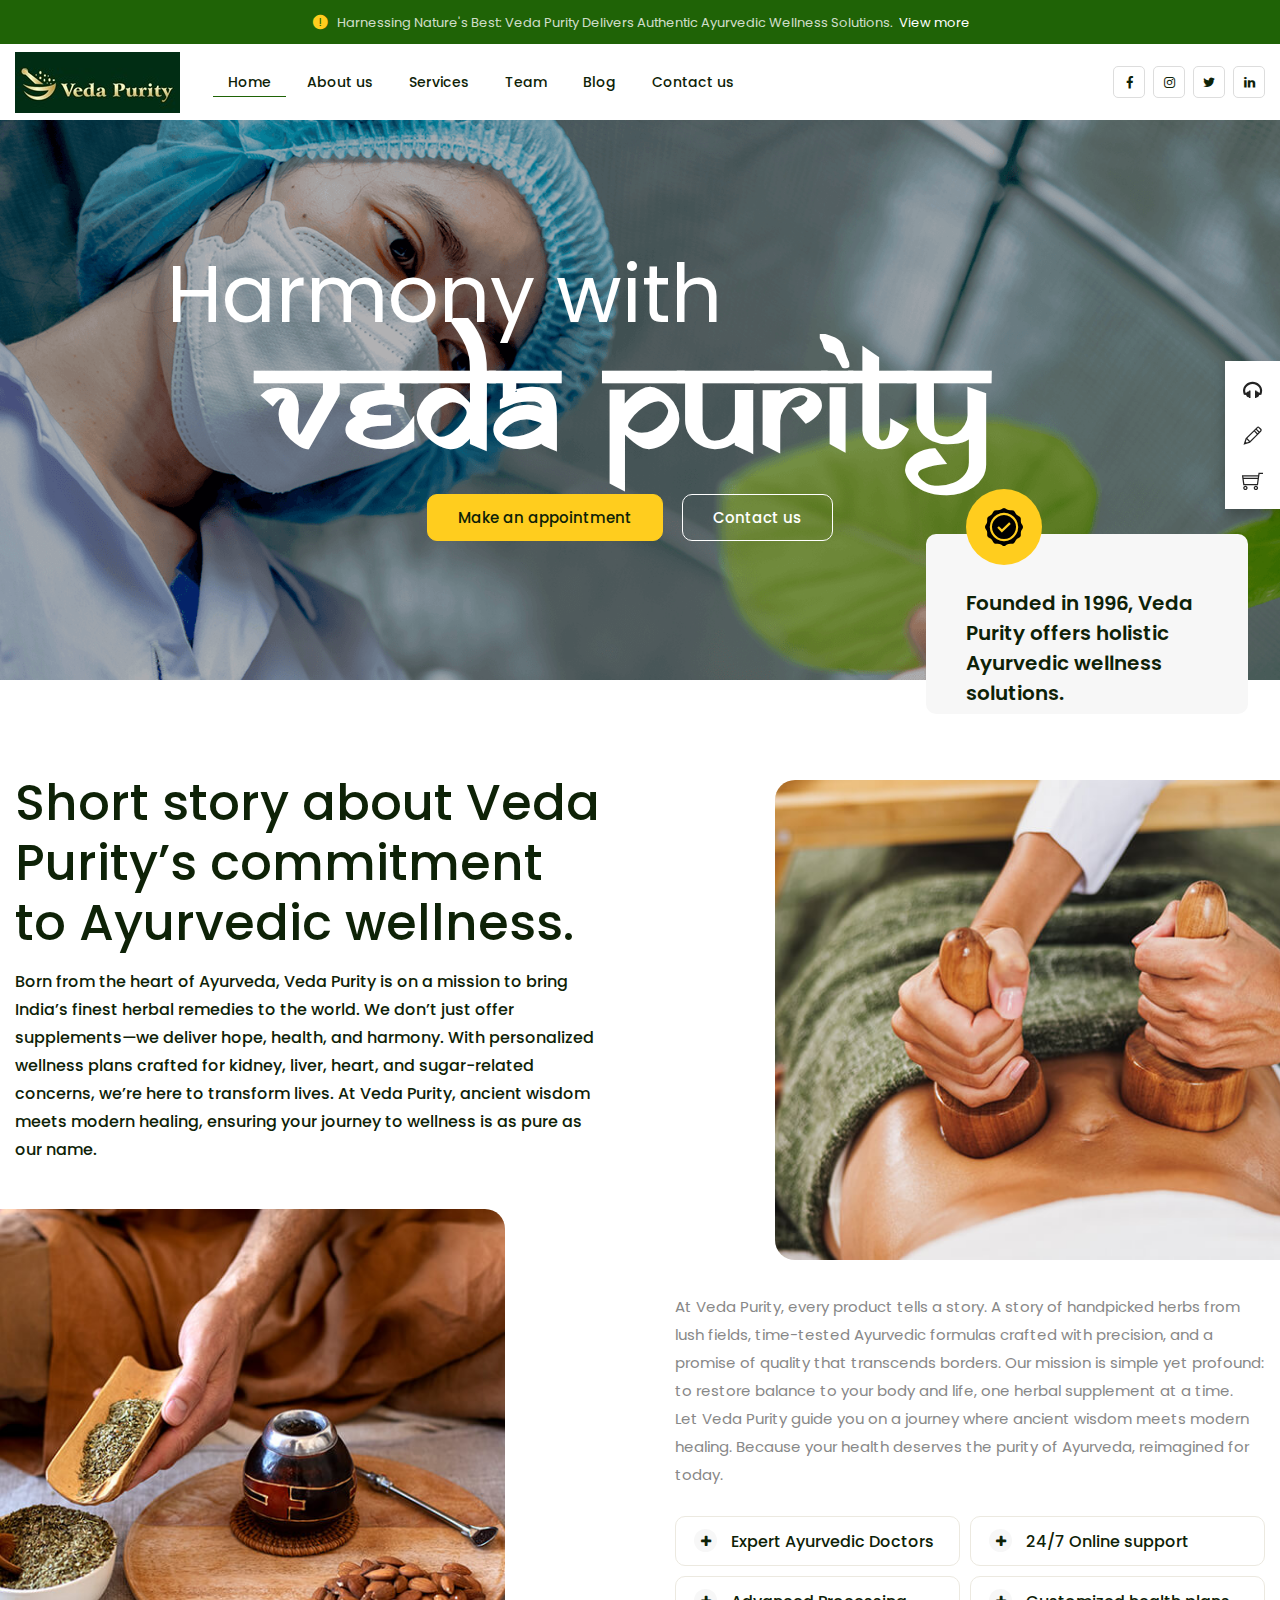
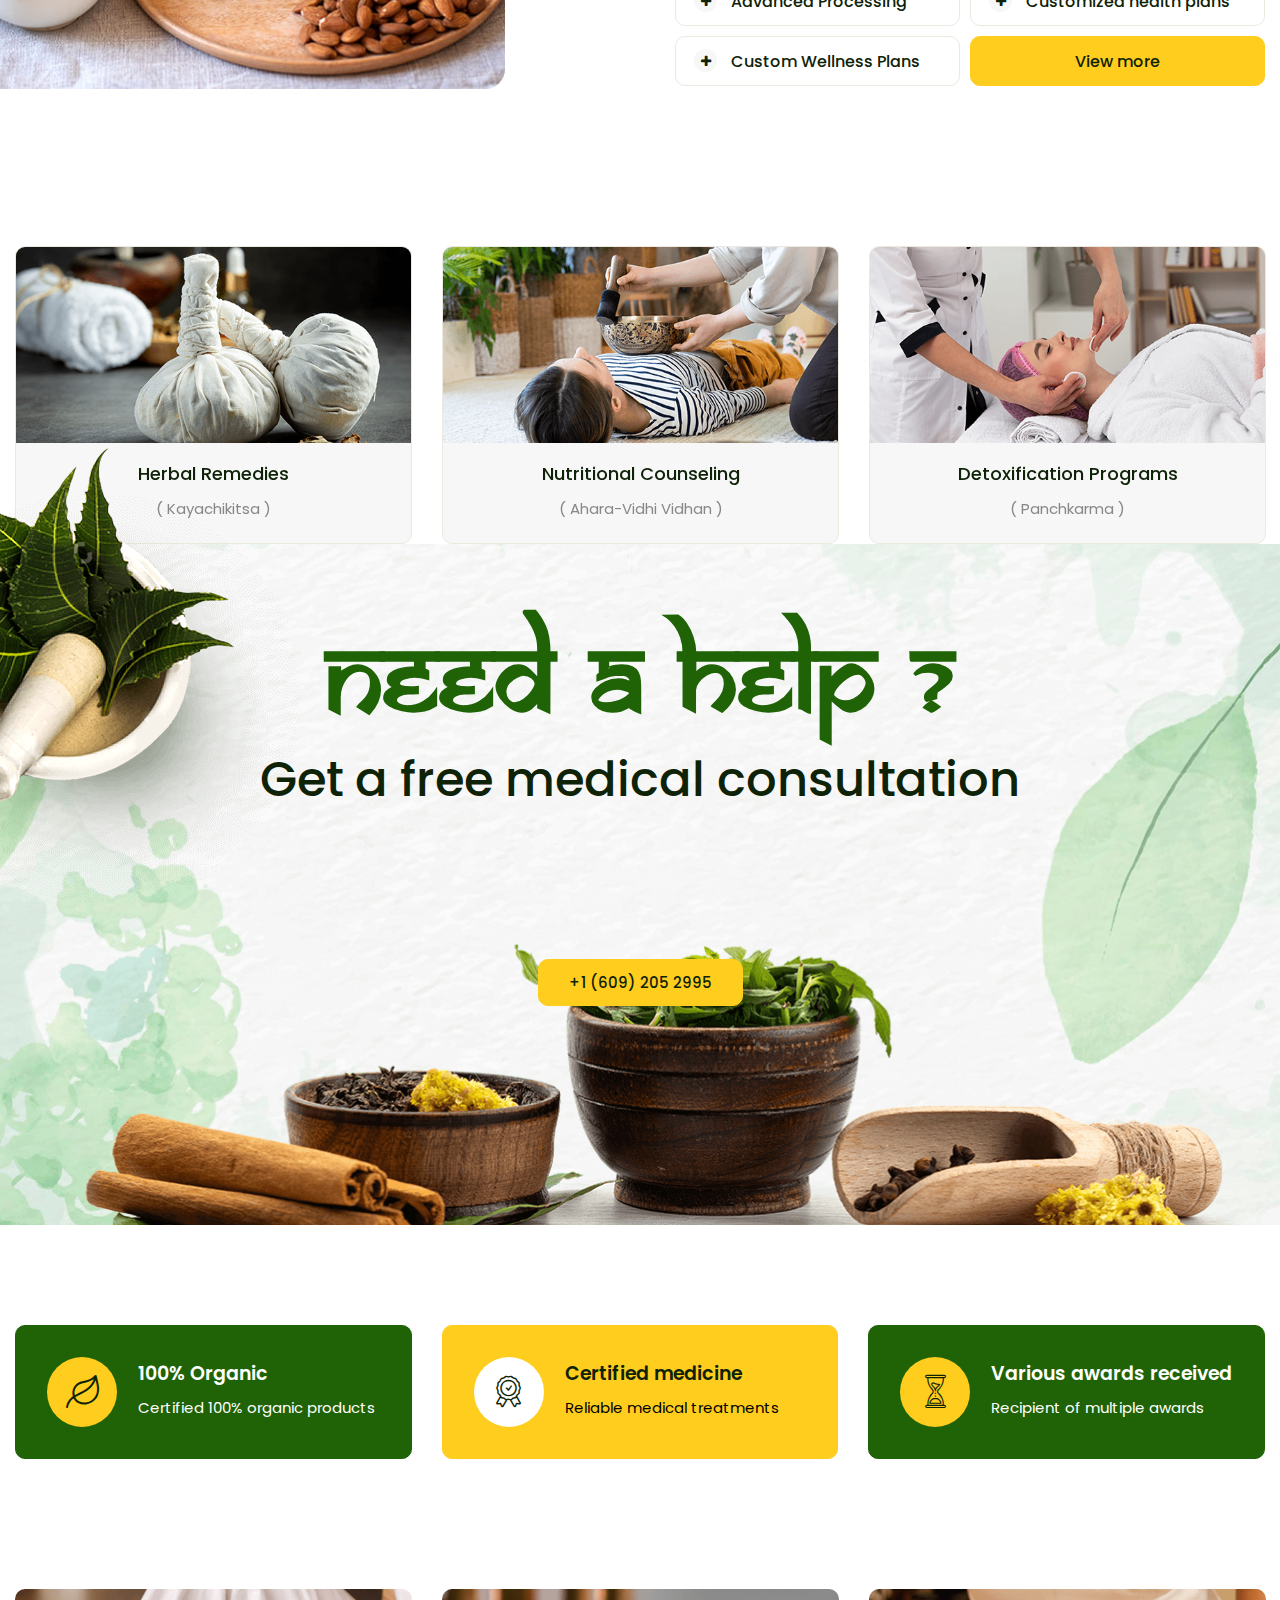
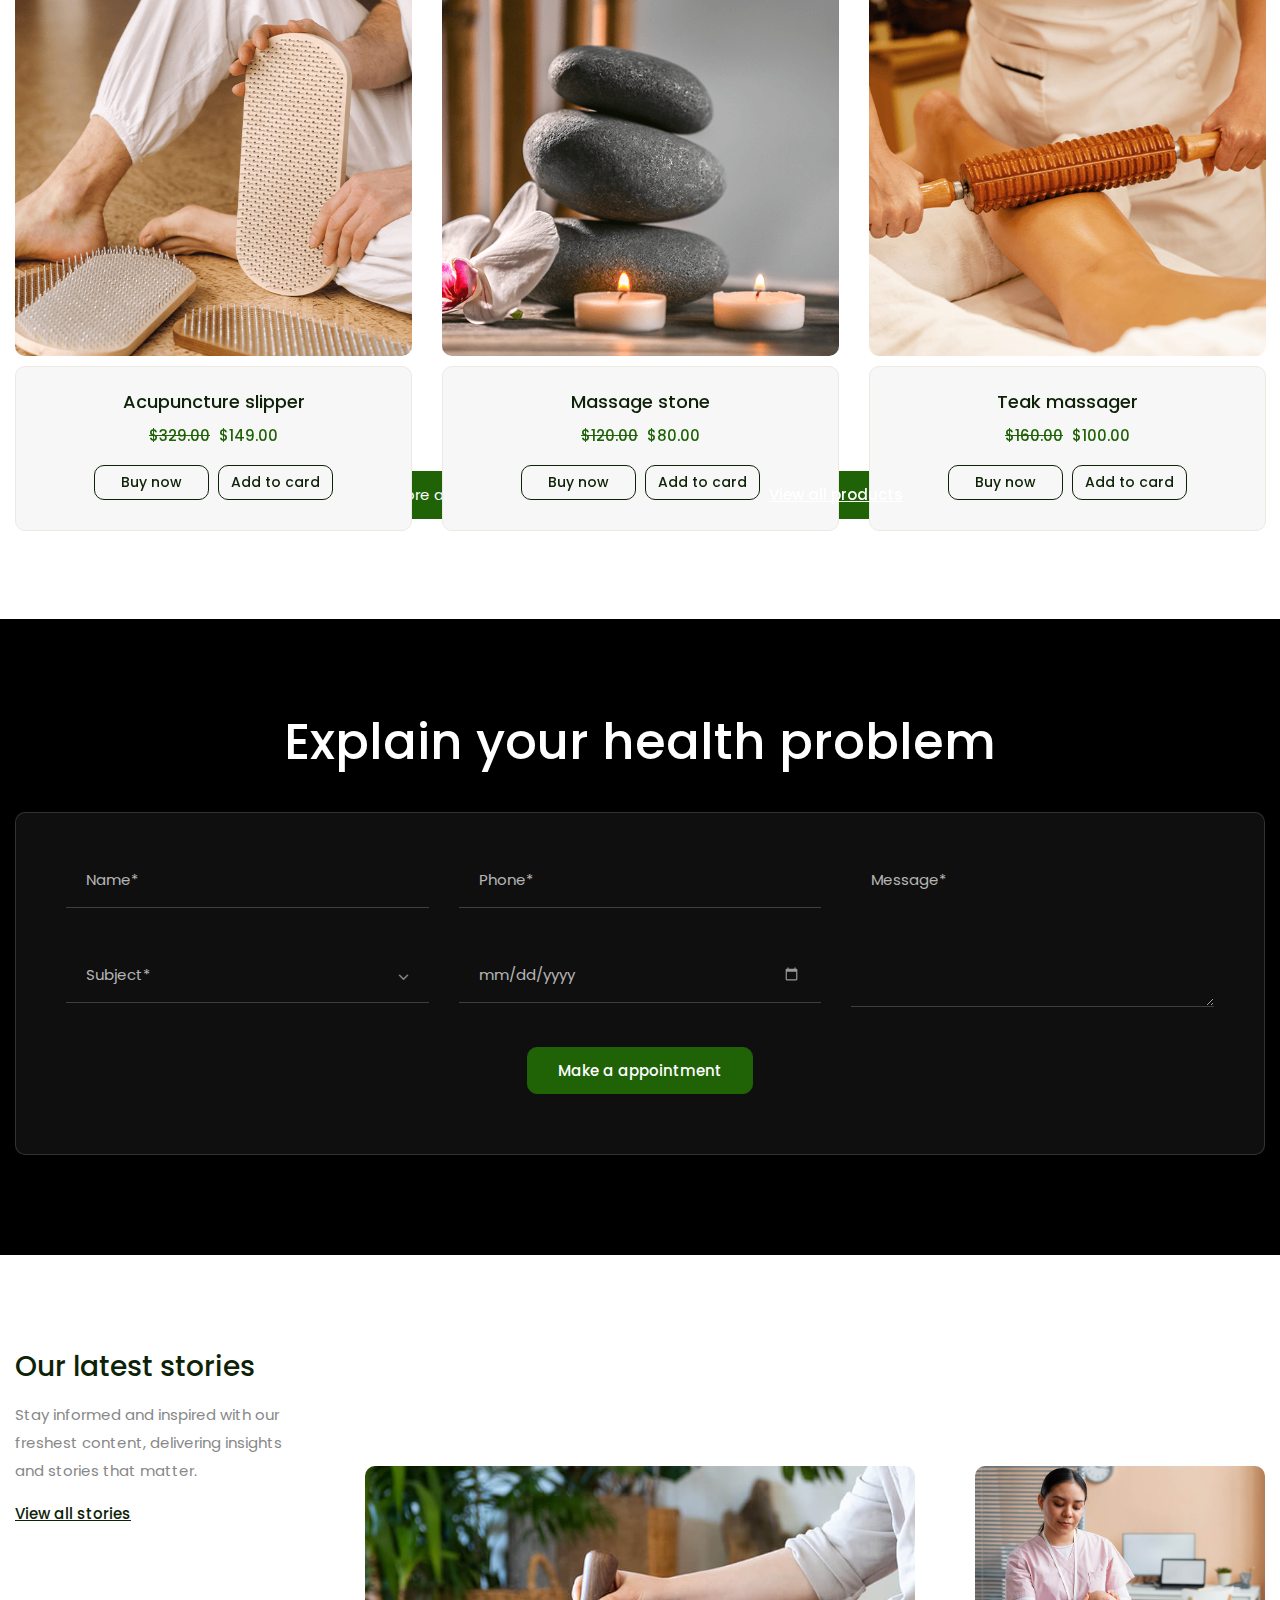
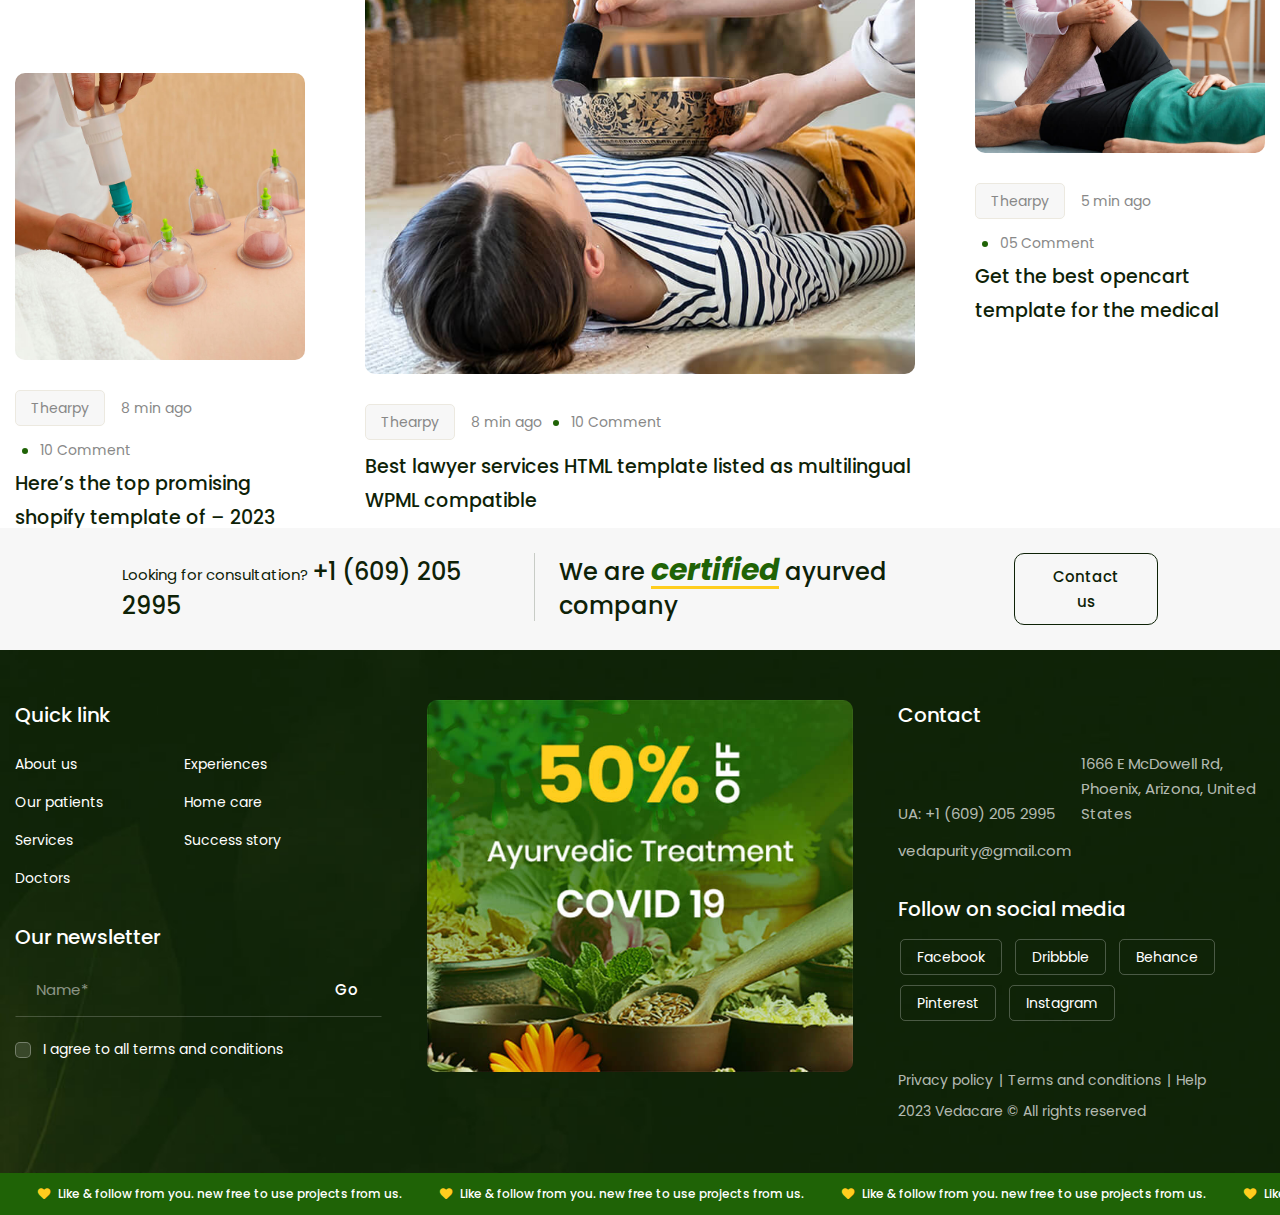
<file: index.html>
<!DOCTYPE html>
<html lang="en">

<head>
    <meta charset="utf-8">
    <meta http-equiv="X-UA-Compatible" content="IE=edge">
    <meta name="keywords"
        content="Veda Purity, Ayurvedic Supplements, Herbal Supplements, Natural Kidney Support, Natural Heart Health, Stress Relief Supplements, Ayurvedic Diabetes Management, Cruelty-Free Herbal Products, Sustainable Health Solutions, Natural Remedies">
    <meta name="description"
        content="Explore Veda Purity for premier Ayurvedic supplements tailored to enhance your health naturally. Our products are crafted from the finest herbs, focusing on improving kidney, liver, and heart health. Experience personalized wellness solutions that are all-natural, cruelty-free, and sustainably made. Visit us to start your journey to holistic health today.">

    <meta name="viewport" content="width=device-width, initial-scale=1">
    <title>Veda Purity</title>

    <link rel="shortcut icon" href="images/favicon.ico">
    <link rel="stylesheet" type="text/css" href="css/bootstrap.min.css">
    <link rel="stylesheet" type="text/css" href="css/animate.css">
    <link rel="stylesheet" type="text/css" href="css/all.min.css">
    <link rel="stylesheet" type="text/css" href="css/fontello.css">
    <link rel="stylesheet" type="text/css" href="css/flaticon.css">
    <link rel="stylesheet" type="text/css" href="css/themify-icons.css">
    <link rel="stylesheet" type="text/css" href="css/font-awesome.css">
    <link rel="stylesheet" type="text/css" href="css/aos.css">
    <link rel="stylesheet" type="text/css" href="css/slick.css">
    <link rel="stylesheet" type="text/css" href="css/prettyPhoto.css">
    <link rel="stylesheet" type="text/css" href="css/samarkannormal.css">
    <link rel="stylesheet" type="text/css" href="css/shortcodes.css">
    <link rel="stylesheet" type="text/css" href="css/main.css">
    <link rel="stylesheet" type="text/css" href="css/megamenu.css">
    <link rel="stylesheet" type="text/css" href="css/responsive.css">


    <!-- Google Tag Manager -->
    <script>(function (w, d, s, l, i) {
            w[l] = w[l] || []; w[l].push({
                'gtm.start':
                    new Date().getTime(), event: 'gtm.js'
            }); var f = d.getElementsByTagName(s)[0],
                j = d.createElement(s), dl = l != 'dataLayer' ? '&l=' + l : ''; j.async = true; j.src =
                    'https://www.googletagmanager.com/gtm.js?id=' + i + dl; f.parentNode.insertBefore(j, f);
        })(window, document, 'script', 'dataLayer', 'GTM-N99B65QX');</script>
    <!-- End Google Tag Manager -->

</head>

<body>

    <!-- Google Tag Manager (noscript) -->
    <noscript><iframe src="https://www.googletagmanager.com/ns.html?id=GTM-N99B65QX" height="0" width="0"
            style="display:none;visibility:hidden"></iframe></noscript>
    <!-- End Google Tag Manager (noscript) -->

    <!-- page start -->
    <div class="page">

        <div class="main-box">

            <!-- header start -->
            <header id="masthead" class="header prt-header-style-01">
                <!-- topbar -->
                <div class="top_bar prt-topbar-wrapper clearfix">
                    <div class="container-fluid">
                        <div class="row">
                            <div class="col-lg-12">
                                <div class="top_bar_contact_item text-center">
                                    <span class="top_bar_icon"><i class="flaticon flaticon-alert"></i></span>
                                    Harnessing Nature's Best: Veda Purity Delivers Authentic Ayurvedic Wellness
                                    Solutions. <a href="#">View more</a>
                                </div>
                            </div>
                        </div>
                    </div>
                </div>
                <!-- topbar end -->
                <!-- site-header-menu -->
                <div id="site-header-menu" class="site-header-menu">
                    <div class="site-header-menu-inner prt-stickable-header">
                        <div class="container-fluid">
                            <div class="row">
                                <div class="col-lg-12">
                                    <div class="d-flex align-items-center justify-content-between">
                                        <!--site-navigation -->
                                        <div class="site-navigation d-flex align-items-center">
                                            <!-- site-branding -->
                                            <div class="site-branding">
                                                <h1><a class="home-link" href="index.html" title="Veda Purity"
                                                        rel="home">
                                                        <img id="logo-img" height="1080" width="400"
                                                            class="img-fluid auto_size"
                                                            src="images/Banner_Veda_Purity.jpg" alt="logo-img">
                                                    </a></h1>

                                            </div>
                                            <!-- site-branding end -->
                                            <!-- menu-link -->
                                            <div class="menu-link">
                                                <div class="btn-show-menu-mobile menubar menubar--squeeze">
                                                    <span class="menubar-box">
                                                        <span class="menubar-inner"></span>
                                                    </span>
                                                </div>
                                                <!-- menu -->
                                                <nav class="main-menu menu-mobile" id="menu">
                                                    <ul class="menu">
                                                        <li class="mega-menu-item active"><a href="index.html">Home</a>
                                                        </li>
                                                        <li class="mega-menu-item"><a href="about-us.html">About us</a>
                                                        </li>
                                                        <li class="mega-menu-item">
                                                            <a href="services.html" class="mega-menu-link">Services</a>
                                                            <ul class="mega-submenu">
                                                        </li>
                                                        <li><a href="index.html">Stress and Anxiety</a>
                                                        </li>
                                                        <li><a href="index.html">Sexual Problems</a>
                                                        </li>
                                                        <li><a href="https://vedapurity.com/html/medisat/neurology/">Heart
                                                                Disease</a>
                                                        </li>
                                                        <li><a href="https://vedapurity.com/html/medisat/hematology/">Liver
                                                                Disorders</a>
                                                        </li>
                                                        <li><a href="https://vedapurity.com/html/medisat/medica/">Kidney
                                                                Issues</a>
                                                        </li>
                                                        <li><a
                                                                href="https://vedapurity.com/html/medisat/radiology/">Diabetes</a>
                                                        </li>
                                                        <li><a href="https://vedapurity.com/html/medisat/childrio/">High
                                                                Blood Pressure</a>

                                                        <li><a
                                                                href="https://vedapurity.com/html/medisat/eyeco/">Arthritis</a>
                                                        </li>
                                                        <li><a
                                                                href="https://www.vedapurity.com/html/medisat/cancer-care/">Chronic
                                                                Pain</a>
                                                        </li>
                                                        <li><a href="https://www.vedapurity.com/html/medisat/surgery/">Respiratory
                                                                Conditions</a>
                                                        </li>
                                                    </ul>
                                                    </li>


                                                    <li class="mega-menu-item"><a href="team.html">Team</a></li>
                                                    <li class="mega-menu-item"><a href="blog.html">Blog</a></li>
                                                    <li class="mega-menu-item"><a href="contact-us.html">Contact us</a>
                                                    </li>
                                                    </ul>
                                                </nav><!-- menu end -->
                                            </div>
                                            <!-- menu-link end-->
                                        </div><!-- site-navigation end-->
                                        <div class="d-flex align-items-center">
                                            <!-- header_extra -->
                                            <div class="header_extra d-flex align-items-center">
                                                <div class="contact_item-link">
                                                    <span><a
                                                            href="mailto:vedapurity@gmail.com">vedapurity@gmail.com</a></span>
                                                </div>
                                                <div class="contact_item with-icon">
                                                    <span><i class="icon-whatsapp"></i> <a
                                                            href="tel:+1 (609) 205 2995">+1 (609) 205 2995</a></span>
                                                </div>
                                                <ul class="social-icons">
                                                    <li><a href="https://www.facebook.com/vedapurity/" target="Blank"
                                                            rel="noopener" aria-label="facebook"><i
                                                                class="fontello icon-facebook"></i></a>
                                                    </li>
                                                    <li><a href="https://www.instagram.com/vedapurity/" target="Blank"
                                                            rel="noopener" aria-label="Instagram"><i
                                                                class="fa fa-instagram"></i></a>
                                                    </li>
                                                    <li><a href="https://x.com/vedapurity" target="Blank" rel="noopener"
                                                            aria-label="twitter"><i
                                                                class="fontello icon-twitter"></i></a>
                                                    </li>
                                                    <li><a href="https://www.linkedin.com/company/vedapurity/"
                                                            target="Blank" rel="noopener" aria-label="linkedin"><i
                                                                class="icon-linkedin"></i></a></li>

                                                </ul>
                                            </div>
                                            <!-- header_extra -->
                                        </div>
                                    </div>
                                </div>
                            </div>
                        </div>
                    </div>
                </div>
                <!-- site-header-menu end-->
            </header><!-- header end -->

            <!-- hero-section -->
            <div class="hero-section prt-bg">
                <div class="hero-slider-wrapper">
                    <div class="hero-slider prt-slider">
                        <div class="hero-slide slide-1">
                            <div class="container">
                                <div class="row">
                                    <div class="col-xl-10 col-lg-12 position-relative m-auto">
                                        <div class="hero-content-block">
                                            <div class="hero-content">
                                                <div class="pretitle">
                                                    <h3>Harmony with </h3>
                                                </div>
                                                <div class="">
                                                    <h2 class="title"><span>Veda Purity</span></h2>
                                                </div>
                                                <div class="hero-slider_btn mt-10 res-991-mt-30">
                                                    <a class="prt-btn prt-btn-size-md prt-btn-shape-round prt-btn-style-fill prt-btn-color-skincolor mr-15 mb-10"
                                                        href="contact-us.html">Make an appointment</a>
                                                    <a class="prt-btn prt-btn-size-md prt-btn-shape-round prt-btn-style-border prt-btn-color-whitecolor mb-10"
                                                        href="contact-us.html">Contact us</a>
                                                </div>
                                            </div>
                                        </div>
                                        <div class="hero-overlay-box">
                                            <div
                                                class="prt-icon prt-icon_element-onlytxt prt-icon_element-size-lg prt-icon_element-color-darkcolor">
                                                <i class="flaticon flaticon-verification"></i>
                                            </div>
                                            <div>
                                                <h3>Founded in 1996, Veda Purity offers holistic Ayurvedic wellness
                                                    solutions.</h3>
                                            </div>
                                        </div>
                                    </div>
                                </div>
                            </div>
                        </div>
                        <div class="hero-slide slide-2">
                            <div class="container">
                                <div class="row">
                                    <div class="col-xl-12 col-lg-12 position-relative">
                                        <div class="hero-content-block">
                                            <div class="hero-content">
                                                <div class="pretitle">
                                                    <h3>Welcome to the</h3>
                                                </div>
                                                <div class="">
                                                    <h2 class="title">Veda Purity</h2>
                                                </div>
                                                <div class="d-flex align-items-center mt-50 res-991-mt-30">
                                                    <div class="hero-slider_btn">
                                                        <a class="prt-btn prt-btn-size-md prt-btn-shape-round prt-btn-style-fill prt-btn-color-skincolor mr-25 mb-10"
                                                            href="contact-us.html">Make an appointment</a>
                                                    </div>
                                                    <div class="prt-hero-link">
                                                        <div class="prt-call"><i class="icon-whatsapp"></i> <a
                                                                href="tel:+1 (609) 205 2995">+1 (609) 205 2995</a></div>
                                                        <div class="prt-email"><a
                                                                href="mailto:vedapurity@gmail.com">vedapurity@gmail.com</a>
                                                        </div>
                                                    </div>
                                                </div>
                                            </div>
                                        </div>
                                        <div class="hero-overlay-box">
                                            <div
                                                class="prt-icon prt-icon_element-onlytxt prt-icon_element-size-lg prt-icon_element-color-darkcolor">
                                                <i class="flaticon flaticon-verification"></i>
                                            </div>
                                            <div>
                                                <h3>Founded in 1996, Veda Purity offers holistic Ayurvedic wellness
                                                    solutions.</h3>
                                            </div>
                                        </div>
                                    </div>
                                </div>
                            </div>
                        </div>
                    </div>
                </div>
            </div>
            <!-- hero-section end -->

        </div>

        <!-- site-main start -->
        <div class="site-main">

            <!-- about-section -->
            <section class="prt-row about-section animation clearfix">
                <div class="container">
                    <div class="row">
                        <div class="col-lg-6">
                            <div class="pr-20 res-1199-pr-0">
                                <!-- section title -->
                                <div class="section-title">
                                    <div class="title-header">
                                        <h2 class="title">Short story about Veda Purity’s commitment to Ayurvedic
                                            wellness.</h2>
                                    </div>
                                    <div class="title-desc">
                                        <p class="prt-about-desc">Born from the heart of Ayurveda, Veda Purity is on a
                                            mission to bring India’s finest herbal remedies to the world. We don’t just
                                            offer supplements—we deliver hope, health, and harmony. With personalized
                                            wellness plans crafted for kidney, liver, heart, and sugar-related concerns,
                                            we’re here to transform lives. At Veda Purity, ancient wisdom meets modern
                                            healing, ensuring your journey to wellness is as pure as our name.</p>
                                    </div>
                                </div>
                                <!-- section title end-->
                                <!-- prt_single_image-wrapper -->
                                <div class="prt_single_image-wrapper mt-30 res-991-mt-0 fadeleft-anim">
                                    <img width="615" height="500" class="img-fluid border-rad_20"
                                        src="images/single-img-01.jpg" alt="image">
                                </div>
                                <!-- prt_single_image-wrapper end -->
                            </div>
                        </div>
                        <div class="col-lg-6">
                            <div class="pl-20 res-1199-pl-0 res-991-mt-30">
                                <!-- prt_single_image-wrapper -->
                                <div class="prt_single_image-wrapper mb-40 faderight-anim">
                                    <img width="615" height="500" class="img-fluid border-rad_20"
                                        src="images/single-img-02.jpg" alt="image">
                                </div>
                                <!-- prt_single_image-wrapper end -->
                                <!-- section title -->
                                <div class="section-title">
                                    <div class="title-desc">
                                        <p>At Veda Purity, every product tells a story. A story of handpicked herbs from
                                            lush fields, time-tested Ayurvedic formulas crafted with precision, and a
                                            promise of quality that transcends borders. Our mission is simple yet
                                            profound: to restore balance to your body and life, one herbal supplement at
                                            a time.<br> Let Veda Purity guide you on a journey where ancient wisdom
                                            meets modern healing. Because your health deserves the purity of Ayurveda,
                                            reimagined for today.</br></p>
                                    </div>
                                </div>
                                <!-- section title end-->
                                <div class="row g-0">
                                    <div class="col-lg-6 col-md-6 col-sm-6">
                                        <ul class="prt-list prt-list-style-icon-01 pr-10 res-575-pr-0">
                                            <li class="prt-list-li-content">Expert Ayurvedic Doctors</li>
                                            <li class="prt-list-li-content">Advanced Processing</li>
                                            <li class="prt-list-li-content">Custom Wellness Plans</li>
                                        </ul>
                                    </div>
                                    <div class="col-lg-6 col-md-6 col-sm-6">
                                        <ul class="prt-list prt-list-style-icon-01">
                                            <li class="prt-list-li-content">24/7 Online support</li>
                                            <li class="prt-list-li-content">Customized health plans</li>
                                            <li class="prt-list-li-btn"><a href="#">View more</a></li>
                                        </ul>
                                    </div>
                                </div>
                            </div>
                        </div>
                    </div>
                </div>
            </section>
            <!-- about-section end-->

            <!--service-section-->
            <section class="prt-row padding_top_zero-section service-section animation clearfix">
                <div class="container">
                    <div class="row row-equal-height slick_slider fadeup-amin"
                        data-slick='{"slidesToShow": 4, "slidesToScroll": 1, "arrows":false, "dots":false, "autoplay":true, "infinite":true, "responsive": [{"breakpoint":1400,"settings":{"slidesToShow": 3}},{"breakpoint":980,"settings":{"slidesToShow": 2}},{"breakpoint":656,"settings":{"slidesToShow": 1}}]}'>
                        <div class="col-xl-3 col-lg-6 col-md-6 col-sm-6">
                            <!-- featured-imagebox -->
                            <div class="featured-imagebox featured-imagebox-service style1">
                                <div class="featured-thumbnail">
                                    <img width="303" height="151" class="img-fluid" src="images/services/service-01.png"
                                        alt="img">
                                </div>
                                <div class="featured-content">
                                    <div class="featured-title">
                                        <h3><a href="service-details.html">Herbal Remedies</a></h3>
                                    </div>
                                    <div class="featured-desc">
                                        <p>( Kayachikitsa )</p>
                                    </div>
                                </div>
                            </div>
                            <!-- featured-imagebox end-->
                        </div>
                        <div class="col-xl-3 col-lg-6 col-md-6 col-sm-6">
                            <!-- featured-imagebox -->
                            <div class="featured-imagebox featured-imagebox-service style1">
                                <div class="featured-thumbnail">
                                    <img width="303" height="151" class="img-fluid" src="images/services/service-02.png"
                                        alt="img">
                                </div>
                                <div class="featured-content">
                                    <div class="featured-title">
                                        <h3><a href="service-details.html">Nutritional Counseling</a></h3>
                                    </div>
                                    <div class="featured-desc">
                                        <p>( Ahara-Vidhi Vidhan )</p>
                                    </div>
                                </div>
                            </div>
                            <!-- featured-imagebox end-->
                        </div>
                        <div class="col-xl-3 col-lg-6 col-md-6 col-sm-6">
                            <!-- featured-imagebox -->
                            <div class="featured-imagebox featured-imagebox-service style1">
                                <div class="featured-thumbnail">
                                    <img width="303" height="151" class="img-fluid" src="images/services/service-03.png"
                                        alt="img">
                                </div>
                                <div class="featured-content">
                                    <div class="featured-title">
                                        <h3><a href="service-details.html">Detoxification Programs</a></h3>
                                    </div>
                                    <div class="featured-desc">
                                        <p>( Panchkarma )</p>
                                    </div>
                                </div>
                            </div>
                            <!-- featured-imagebox end-->
                        </div>
                        <div class="col-xl-3 col-lg-6 col-md-6 col-sm-6">
                            <!-- featured-imagebox -->
                            <div class="featured-imagebox featured-imagebox-service style1">
                                <div class="featured-thumbnail">
                                    <img width="303" height="151" class="img-fluid" src="images/services/service-04.png"
                                        alt="img">
                                </div>
                                <div class="featured-content">
                                    <div class="featured-title">
                                        <h3><a href="service-details.html">Stress Management</a></h3>
                                    </div>
                                    <div class="featured-desc">
                                        <p>( Manasik Swasthya )</p>
                                    </div>
                                </div>
                            </div>
                            <!-- featured-imagebox end-->
                        </div>
                        <div class="col-xl-3 col-lg-6 col-md-6 col-sm-6">
                            <!-- featured-imagebox -->
                            <div class="featured-imagebox featured-imagebox-service style1">
                                <div class="featured-thumbnail">
                                    <img width="303" height="151" class="img-fluid" src="images/services/service-05.jpg"
                                        alt="img">
                                </div>
                                <div class="featured-content">
                                    <div class="featured-title">
                                        <h3><a href="service-details.html">Sexual Wellness</a></h3>
                                    </div>
                                    <div class="featured-desc">
                                        <p>( Vajikarana )</p>
                                    </div>
                                </div>
                            </div>
                            <!-- featured-imagebox end-->
                        </div>
                        <div class="col-xl-3 col-lg-6 col-md-6 col-sm-6">
                            <!-- featured-imagebox -->
                            <div class="featured-imagebox featured-imagebox-service style1">
                                <div class="featured-thumbnail">
                                    <img width="303" height="151" class="img-fluid" src="images/services/service-06.jpg"
                                        alt="img">
                                </div>
                                <div class="featured-content">
                                    <div class="featured-title">
                                        <h3><a href="service-details.html">Pain Management</a></h3>
                                    </div>
                                    <div class="featured-desc">
                                        <p>Vata Vyadhi</p>
                                    </div>
                                </div>
                            </div>
                            <!-- featured-imagebox end-->
                        </div>
                    </div>
                </div>
            </section>
            <!--service-section end-->

            <!-- cta-sectopn -->
            <section
                class="prt-row prt-bg bg-base-grey prt-bgimage-yes bg-img1 cta-section position-relative animation clearfix">
                <div class="prt-row-wrapper-bg-layer prt-bg-layer bg-base-grey"></div>
                <div class="container">
                    <div class="row">
                        <div class="col-lg-12">
                            <div class="prt-single-image-overlay">
                                <img width="480" height="491" class="img-fluid" src="images/single-overlay.png"
                                    alt="img">
                            </div>
                        </div>
                        <div class="col-lg-12">
                            <!-- section title -->
                            <div class="section-title title-style-center_text">
                                <div class="title-header">
                                    <h2 class="cta-title">Need a help ?</h2>
                                    <h3 class="cta-titlepre">Get a free medical consultation</h3>
                                </div>
                                <div class="cta-bnt mt-40 fadeup-amin">
                                    <a class="prt-btn prt-btn-size-md prt-btn-shape-round prt-btn-style-fill prt-btn-color-skincolor"
                                        href="contact-us.html">+1 (609) 205 2995</a>
                                </div>
                            </div>
                            <!-- section title end-->
                        </div>
                    </div>
                </div>
            </section>
            <!-- cta-sectopn end-->

            <!-- product-section -->
            <section class="prt-row product-section animation clearfix">
                <div class="container">
                    <div class="row row-equal-height">
                        <div class="col-lg-4 col-md-6 col-sm-12">
                            <!-- featured-icon-box -->
                            <div class="featured-icon-box icon-align-before-content style1 bg-base-dark">
                                <div class="featured-icon">
                                    <div
                                        class="prt-icon prt-icon_element-onlytxt prt-icon_element-size-lg prt-icon_element-color-darkcolor">
                                        <i class="flaticon flaticon-organic-product"></i>
                                    </div>
                                </div>
                                <div class="featured-content">
                                    <div class="featured-title">
                                        <h3>100% Organic</h3>
                                    </div>
                                    <div class="featured-desc">
                                        <p>Certified 100% organic products</p>
                                    </div>
                                </div>
                            </div>
                            <!-- featured-icon-box end -->
                        </div>
                        <div class="col-lg-4 col-md-6 col-sm-12">
                            <!-- featured-icon-box -->
                            <div class="featured-icon-box icon-align-before-content style1 bg-base-skin">
                                <div class="featured-icon">
                                    <div
                                        class="prt-icon prt-icon_element-onlytxt prt-icon_element-size-lg prt-icon_element-color-darkcolor">
                                        <i class="flaticon flaticon-quality"></i>
                                    </div>
                                </div>
                                <div class="featured-content">
                                    <div class="featured-title">
                                        <h3>Certified medicine</h3>
                                    </div>
                                    <div class="featured-desc">
                                        <p>Reliable medical treatments</p>
                                    </div>
                                </div>
                            </div>
                            <!-- featured-icon-box end -->
                        </div>
                        <div class="col-lg-4 col-md-6 col-sm-12">
                            <!-- featured-icon-box -->
                            <div class="featured-icon-box icon-align-before-content style1 bg-base-dark">
                                <div class="featured-icon">
                                    <div
                                        class="prt-icon prt-icon_element-onlytxt prt-icon_element-size-lg prt-icon_element-color-darkcolor">
                                        <i class="flaticon flaticon-hourglass"></i>
                                    </div>
                                </div>
                                <div class="featured-content">
                                    <div class="featured-title">
                                        <h3>Various awards received</h3>
                                    </div>
                                    <div class="featured-desc">
                                        <p>Recipient of multiple awards</p>
                                    </div>
                                </div>
                            </div>
                            <!-- featured-icon-box end -->
                        </div>
                    </div>
                    <div class="row row-equal-height slick_slider fadeup-amin"
                        data-slick='{"slidesToShow": 4, "slidesToScroll": 1, "arrows":false, "dots":false, "autoplay":true, "infinite":true, "responsive": [{"breakpoint":1290,"settings":{"slidesToShow": 3}}, {"breakpoint":992,"settings":{"slidesToShow": 2,"arrows":false}},{"breakpoint":576,"settings":{"slidesToShow": 1}},{"breakpoint":375,"settings":{"slidesToShow": 1}}]}'>
                        <div class="col-xl-3 col-lg-6 col-md-6 col-sm-6">
                            <!-- featured-imagebox -->
                            <div class="featured-imagebox featured-imagebox-product style1">
                                <div class="featured-thumbnail">
                                    <img width="303" height="280" class="img-fluid"
                                        src="images/product/product-img-01.png" alt="img">
                                </div>
                                <div class="featured-content">
                                    <div class="featured-title">
                                        <h3><a href="#">Acupuncture slipper</a></h3>
                                    </div>
                                    <div class="featured-desc">
                                        <p><span><a href="#">$329.00</a></span> <a href="#">$149.00</a></p>
                                    </div>
                                    <div class="prt-product-btn">
                                        <a class="prt-btn prt-btn-size-sm prt-btn-shape-round prt-btn-style-border prt-btn-color-darkcolor mr"
                                            href="#">Buy now</a>
                                        <a class="prt-btn prt-btn-size-sm prt-btn-shape-round prt-btn-style-border prt-btn-color-darkcolor"
                                            href="#">Add to card</a>
                                    </div>
                                </div>
                            </div>
                            <!-- featured-imagebox end-->
                        </div>
                        <div class="col-xl-3 col-lg-6 col-md-6 col-sm-6">
                            <!-- featured-imagebox -->
                            <div class="featured-imagebox featured-imagebox-product style1">
                                <div class="featured-thumbnail">
                                    <img width="303" height="280" class="img-fluid"
                                        src="images/product/product-img-02.png" alt="img">
                                </div>
                                <div class="featured-content">
                                    <div class="featured-title">
                                        <h3><a href="#">Massage stone</a></h3>
                                    </div>
                                    <div class="featured-desc">
                                        <p><span><a href="#">$120.00</a></span> <a href="#">$80.00</a></p>
                                    </div>
                                    <div class="prt-product-btn">
                                        <a class="prt-btn prt-btn-size-sm prt-btn-shape-round prt-btn-style-border prt-btn-color-darkcolor mr"
                                            href="#">Buy now</a>
                                        <a class="prt-btn prt-btn-size-sm prt-btn-shape-round prt-btn-style-border prt-btn-color-darkcolor"
                                            href="#">Add to card</a>
                                    </div>
                                </div>
                            </div>
                            <!-- featured-imagebox end-->
                        </div>
                        <div class="col-xl-3 col-lg-6 col-md-6 col-sm-6">
                            <!-- featured-imagebox -->
                            <div class="featured-imagebox featured-imagebox-product style1">
                                <div class="featured-thumbnail">
                                    <img width="303" height="280" class="img-fluid"
                                        src="images/product/product-img-03.png" alt="img">
                                </div>
                                <div class="featured-content">
                                    <div class="featured-title">
                                        <h3><a href="#">Teak massager</a></h3>
                                    </div>
                                    <div class="featured-desc">
                                        <p><span><a href="#">$160.00</a></span> <a href="#">$100.00</a></p>
                                    </div>
                                    <div class="prt-product-btn">
                                        <a class="prt-btn prt-btn-size-sm prt-btn-shape-round prt-btn-style-border prt-btn-color-darkcolor mr"
                                            href="#">Buy now</a>
                                        <a class="prt-btn prt-btn-size-sm prt-btn-shape-round prt-btn-style-border prt-btn-color-darkcolor"
                                            href="#">Add to card</a>
                                    </div>
                                </div>
                            </div>
                            <!-- featured-imagebox end-->
                        </div>
                        <div class="col-xl-3 col-lg-6 col-md-6 col-sm-6">
                            <!-- featured-imagebox -->
                            <div class="featured-imagebox featured-imagebox-product style1">
                                <div class="featured-thumbnail">
                                    <img width="303" height="280" class="img-fluid"
                                        src="images/product/product-img-04.png" alt="img">
                                </div>
                                <div class="featured-content">
                                    <div class="featured-title">
                                        <h3><a href="#">Wooden bodycalf</a></h3>
                                    </div>
                                    <div class="featured-desc">
                                        <p><span><a href="#">$100.00</a></span> <a href="#">$90.00</a></p>
                                    </div>
                                    <div class="prt-product-btn">
                                        <a class="prt-btn prt-btn-size-sm prt-btn-shape-round prt-btn-style-border prt-btn-color-darkcolor mr"
                                            href="#">Buy now</a>
                                        <a class="prt-btn prt-btn-size-sm prt-btn-shape-round prt-btn-style-border prt-btn-color-darkcolor"
                                            href="#">Add to card</a>
                                    </div>
                                </div>
                            </div>
                            <!-- featured-imagebox end-->
                        </div>
                        <div class="col-xl-3 col-lg-6 col-md-6 col-sm-6">
                            <!-- featured-imagebox -->
                            <div class="featured-imagebox featured-imagebox-product style1">
                                <div class="featured-thumbnail">
                                    <img width="303" height="280" class="img-fluid"
                                        src="images/product/product-img-05.jpg" alt="img">
                                </div>
                                <div class="featured-content">
                                    <div class="featured-title">
                                        <h3><a href="#">Herbal medicine</a></h3>
                                    </div>
                                    <div class="featured-desc">
                                        <p><span><a href="#">$100.00</a></span> <a href="#">$90.00</a></p>
                                    </div>
                                    <div class="prt-product-btn">
                                        <a class="prt-btn prt-btn-size-sm prt-btn-shape-round prt-btn-style-border prt-btn-color-darkcolor mr"
                                            href="#">Buy now</a>
                                        <a class="prt-btn prt-btn-size-sm prt-btn-shape-round prt-btn-style-border prt-btn-color-darkcolor"
                                            href="#">Add to card</a>
                                    </div>
                                </div>
                            </div>
                            <!-- featured-imagebox end-->
                        </div>
                        <div class="col-xl-3 col-lg-6 col-md-6 col-sm-6">
                            <!-- featured-imagebox -->
                            <div class="featured-imagebox featured-imagebox-product style1">
                                <div class="featured-thumbnail">
                                    <img width="303" height="280" class="img-fluid"
                                        src="images/product/product-img-06.jpg" alt="img">
                                </div>
                                <div class="featured-content">
                                    <div class="featured-title">
                                        <h3><a href="#">Massage brush</a></h3>
                                    </div>
                                    <div class="featured-desc">
                                        <p><span><a href="#">$80.00</a></span> <a href="#">$50.00</a></p>
                                    </div>
                                    <div class="prt-product-btn">
                                        <a class="prt-btn prt-btn-size-sm prt-btn-shape-round prt-btn-style-border prt-btn-color-darkcolor mr"
                                            href="#">Buy now</a>
                                        <a class="prt-btn prt-btn-size-sm prt-btn-shape-round prt-btn-style-border prt-btn-color-darkcolor"
                                            href="#">Add to card</a>
                                    </div>
                                </div>
                            </div>
                            <!-- featured-imagebox end-->
                        </div>
                    </div>
                    <div class="row">
                        <div class="col-xl-7 col-lg-10 col-md-12 m-auto">
                            <div class="prt-product-text">
                                <p>Explore a wide selection of products in our inventory <a
                                        class="prt-btn btn-inline prt-btn-color-whitecolor btn-underline" href="#">View
                                        all products</a></p>
                            </div>
                        </div>
                    </div>
                </div>
            </section>
            <!-- product-section -->

            <!-- appointment-sectopn -->
            <section
                class="prt-row prt-bg bg-base-darkblack prt-bgimage-yes bg-img2 appointment-section position-relative clearfix">
                <div class="prt-row-wrapper-bg-layer prt-bg-layer bg-base-darkblack"></div>
                <div class="container">
                    <div class="row">
                        <div class="col-lg-12">
                            <!-- section title -->
                            <div class="section-title title-style-center_text">
                                <div class="title-header">
                                    <h2 class="title">Explain your health problem</h2>
                                </div>
                            </div>
                            <!-- section title end-->
                        </div>
                    </div>
                    <div class="row mt-25">
                        <div class="col-lg-12">
                            <div class="prt-appointment-block">
                                <form action="https://api.web3forms.com/submit" class="query_form wrap-form clearfix"
                                    method="post">
                                    <input type="hidden" name="access_key" value="cd14834f-1918-4a42-874f-4d7c61b7e2d5">
                                    <div class="row">
                                        <div class="col-lg-8 col-md-12">
                                            <div class="row">
                                                <div class="col-md-6">
                                                    <span class="text-input">
                                                        <input name="name" type="text" value="" placeholder="Name*"
                                                            required="required">
                                                    </span>
                                                </div>
                                                <div class="col-md-6">
                                                    <span class="text-input">
                                                        <input name="phone" type="text" value="" placeholder="Phone*"
                                                            required="required">
                                                    </span>
                                                </div>
                                                <div class="col-md-6">
                                                    <span class="text-input select-option">
                                                        <select id="subject" name="user_state">
                                                            <option value="select-subject">Subject*</option>
                                                            <option value="subject1">General Medicine</option>
                                                            <option value="subject2">Pediatrics</option>
                                                            <option value="subject3">Detox & Rejuvenation</option>
                                                            <option value="subject4">Eye, ENT & Dental Care</option>
                                                        </select>
                                                    </span>
                                                </div>
                                                <div class="col-md-6">
                                                    <span class="text-input">
                                                        <input name="date" type="date" value="" required="required">
                                                    </span>
                                                </div>
                                            </div>
                                        </div>
                                        <div class="col-lg-4 col-md-12">
                                            <span class="text-input">
                                                <textarea name="message" rows="4" placeholder="Message*"
                                                    required="required"></textarea>
                                            </span>
                                        </div>
                                        <div class="col-md-12 text-center">
                                            <button
                                                class="prt-btn prt-btn-size-md prt-btn-shape-round prt-btn-style-fill prt-btn-color-darkcolor"
                                                type="submit">Make a appointment</button>
                                        </div>
                                    </div>
                                </form>
                            </div>
                        </div>
                    </div>
                </div>
            </section>
            <!-- appointment-sectopn end-->

            <!-- COVID 19 SECTION / IINFO BOX
            <section class="prt-row padding_zero-section prt-bg bg-base-skin info-section clearfix ">
                <div class="container">
                    <div class="row">
                        <div class="col-xl-12 col-md-12">
                            <div class="prt-info-main-block">
                                <div class="info_btn mr-30 res-767-mb-15">
                                    <a class="prt-btn prt-btn-size-md prt-btn-shape-round  prt-btn-style-border prt-btn-color-darkcolor"
                                        href="#">COVID-19 resources</a>
                                </div> 
                                 featured-icon-box
                                <div class="featured-icon-box icon-align-before-content style2">
                                    <div class="featured-icon">
                                        <div
                                            class="prt-icon prt-icon_element-onlytxt prt-icon_element-size-lg prt-icon_element-color-darkcolor">
                                            <i class="flaticon-alert"></i>
                                        </div>
                                    </div>
                                    <div class="featured-content">
                                        <div class="featured-title">
                                            <h3>Get The Health package</h3>
                                        </div>
                                        <div class="featured-desc">
                                            <p>What you need to know about the 2019 - 2023 fly season.</p>
                                        </div>
                                    </div>
                                </div> -->

            <!-- featured-icon-box end -->
        </div>
    </div>
    </div>
    </div>
    </section>
    <!-- info-section -->

    <!--blog-section-->
    <section class="prt-row blog-section animation clearfix">
        <div class="container">
            <div class="row">
                <div class="col-lg-3 col-md-12 col-sm-12 ">
                    <div class="">
                        <!-- section title -->
                        <div class="section-title mb-45 res-991-mb-30">
                            <div class="title-header">
                                <h2 class="blog-title">Our latest stories</h2>
                            </div>
                            <div class="title-desc">
                                <p>Stay informed and inspired with our freshest content, delivering insights and
                                    stories that matter.</p>
                                <a class="prt-btn btn-inline prt-btn-color-darkcolor btn-underline" href="#">View all
                                    stories</a>
                            </div>
                        </div>
                        <!-- section title end-->
                    </div>
                </div>
            </div>
            <!-- row -->
            <div class="row fadeup-amin">
                <div class="col-lg-3 col-md-4 col-sm-12 ">
                    <!-- featured-imagebox-post -->
                    <div class="featured-imagebox featured-imagebox-post style1">
                        <div class="featured-thumbnail">
                            <img width="303" height="300" class="img-fluid" src="images/blog/blog-01.jpg" alt="">
                        </div>
                        <!-- featured-content -->
                        <div class="featured-content">
                            <div class="featured-content-inner">
                                <div class="post-header">
                                    <!-- post-meta -->
                                    <div class="post-meta">
                                        <span class="prt-meta-line category">Thearpy</span>
                                        <span class="prt-meta-line time">8 min ago</span>
                                        <span class="prt-meta-line comment">10 Comment</span>
                                    </div><!-- post-meta end -->
                                    <div class="post-title featured-title">
                                        <h3><a href="blog-single.html">Here’s the top promising shopify template
                                                of – 2023</a></h3>
                                    </div>
                                </div>
                            </div><!-- featured-content end -->
                        </div>
                    </div><!-- featured-imagebox-post end -->
                </div>
                <div class="col-lg-6 col-md-4 col-sm-12 prt-post-mt ">
                    <div class="pl-30 pr-30 res-1199-pl-0 res-1199-pr-0">
                        <!-- featured-imagebox-post -->
                        <div class="featured-imagebox featured-imagebox-post style1">
                            <div class="featured-thumbnail prt-blog-img">
                                <img width="574" height="530" class="img-fluid" src="images/blog/blog-02.jpg" alt="">
                            </div>
                            <!-- featured-content -->
                            <div class="featured-content">
                                <div class="featured-content-inner">
                                    <div class="post-header">
                                        <!-- post-meta -->
                                        <div class="post-meta">
                                            <span class="prt-meta-line category">Thearpy</span>
                                            <span class="prt-meta-line time">8 min ago</span>
                                            <span class="prt-meta-line comment">10 Comment</span>
                                        </div><!-- post-meta end -->
                                        <div class="post-title featured-title">
                                            <h3><a href="blog-single.html">Best lawyer services HTML template
                                                    listed as multilingual WPML compatible</a></h3>
                                        </div>
                                    </div>
                                </div><!-- featured-content end -->
                            </div>
                        </div><!-- featured-imagebox-post end -->
                    </div>
                </div>
                <div class="col-lg-3 col-md-4 col-sm-12 prt-post-mt ">
                    <!-- featured-imagebox-post -->
                    <div class="featured-imagebox featured-imagebox-post style1">
                        <div class="featured-thumbnail">
                            <img width="303" height="300" class="img-fluid" src="images/blog/blog-03.jpg" alt="">
                        </div>
                        <!-- featured-content -->
                        <div class="featured-content">
                            <div class="featured-content-inner">
                                <div class="post-header">
                                    <!-- post-meta -->
                                    <div class="post-meta">
                                        <span class="prt-meta-line category">Thearpy</span>
                                        <span class="prt-meta-line time">5 min ago</span>
                                        <span class="prt-meta-line comment">05 Comment</span>
                                    </div><!-- post-meta end -->
                                    <div class="post-title featured-title">
                                        <h3><a href="blog-single.html">Get the best opencart template for the
                                                medical</a></h3>
                                    </div>
                                </div>
                            </div><!-- featured-content end -->
                        </div>
                    </div><!-- featured-imagebox-post end -->
                </div>
            </div>
            <!-- row end -->
        </div>
    </section>
    <!--blog-section end-->

    <!-- cta-sectopn -->
    <section class="prt-row prt-bg bg-base-grey padding_zero-section cta-section01 clearfix">
        <div class="container">
            <div class="row">
                <div class="col-xl-10 col-lg-12 m-auto">
                    <div class="prt-cta-mainblock ">
                        <div class="d-flex align-items-center justify-content-center">
                            <div class="prt-cta-call">
                                <p>Looking for consultation? <a href="tel:+1 (609) 205 2995">+1 (609) 205 2995</a></p>
                            </div>
                            <div class="prt-cta-title">
                                <h3>We are <span>certified</span> ayurved company</h3>
                            </div>
                        </div>
                        <div class="prt-cta-btn res-1199-mt-30">
                            <a class="prt-btn prt-btn-size-md prt-btn-shape-round prt-btn-style-border prt-btn-color-darkcolor ml-20"
                                href="contact-us.html">Contact us</a>
                        </div>
                    </div>
                </div>
            </div>
        </div>
    </section>
    <!-- cta-sectopn end-->

    </div><!-- site-main end-->

    <!-- footer start -->
    <footer class="footer widget-footer bg-base-dark text-base-white overflow-hidden clearfix">
        <div class="second-footer">
            <div class="container">
                <div class="row">
                    <div class="col-xl-4 col-lg-4 col-md-6 col-sm-12">
                        <div class="footer-widget-box prt-pr">
                            <h3 class="widget-title-h3">Quick link</h3>
                            <div class="footer-menu-links">
                                <ul class="footer-menu-list">
                                    <li class="footer-menu-item"><a href="#" class="footer-menu-item-link">About
                                            us</a></li>
                                    <li class="footer-menu-item"><a href="#"
                                            class="footer-menu-item-link">Experiences</a></li>
                                    <li class="footer-menu-item"><a href="#" class="footer-menu-item-link">Our
                                            patients</a></li>
                                    <li class="footer-menu-item"><a href="#" class="footer-menu-item-link">Home
                                            care</a></li>
                                    <li class="footer-menu-item"><a href="#" class="footer-menu-item-link">Services</a>
                                    </li>
                                    <li class="footer-menu-item"><a href="#" class="footer-menu-item-link">Success
                                            story</a></li>
                                    <li class="footer-menu-item"><a href="#" class="footer-menu-item-link">Doctors</a>
                                    </li>
                                </ul>
                            </div>
                            <!-- Newsletter -->
                            <div class="newsletter-form-main clearfix">
                                <h3 class="widget-title-h3">Our newsletter</h3>
                                <div class="widget-form">
                                    <form id="subscribe-form" class="newsletter-form" method="post"
                                        action="https://api.web3forms.com/submit" data-mailchimp="true">
                                        <input type="hidden" name="access_key"
                                            value="cd14834f-1918-4a42-874f-4d7c61b7e2d5">
                                        <div class="mailchimp-inputbox clearfix" id="subscribe-content">
                                            <p>
                                                <input type="email" name="email" placeholder="Name*" required="">
                                            </p>
                                            <button class="submit" type="submit">Go</button>
                                        </div>
                                        <p class="cookies">
                                            <input type="checkbox" name="cookies-consent" id="cookies-consent1">
                                            <label for="cookies-consent1"></label>
                                            I agree to all terms and conditions
                                        </p>
                                    </form>
                                </div>
                            </div>
                        </div>
                    </div>
                    <div class="col-xl-4 col-lg-4 col-md-6 col-sm-12">
                        <div class="footer-widget-box">
                            <div class="footer-img">
                                <a href="#"><img width="441" height="385" class="img-fluid w-100 border-rad_10"
                                        src="images/footer-img.jpg" alt="image"></a>
                            </div>
                        </div>
                    </div>
                    <div class="col-xl-4 col-lg-4 col-md-12 col-sm-12">
                        <div class="footer-widget-box prt-pl">
                            <h3 class="widget-title-h3">Contact</h3>
                            <ul class="prt-list footer-cta-list">
                                <li class="list-items">UA: <a href="tel:+1 (609) 205 2995">+1 (609) 205 2995</a></li>
                                <li class="list-items">1666 E McDowell Rd, Phoenix, Arizona, United States</li>
                                <li class="list-items"><a href="tel:+1 (609) 205 2995">vedapurity@gmail.com</a></li>
                            </ul>
                            <!-- social-icons -->
                            <div class="social-icons">
                                <h3 class="widget-title-h3">Follow on social media</h3>
                                <ul class="footer-social-icons">
                                    <li class="footer-social-icons-item">
                                        <a href="#" target="_blank" class="footer-social-icons-link">Facebook</a>
                                    </li>
                                    <li class="footer-social-icons-item">
                                        <a href="#" target="_blank" class="footer-social-icons-link">Dribbble</a>
                                    </li>
                                    <li class="footer-social-icons-item">
                                        <a href="#" target="_blank" class="footer-social-icons-link">Behance</a>
                                    </li>
                                    <li class="footer-social-icons-item">
                                        <a href="#" target="_blank" class="footer-social-icons-link">Pinterest</a>
                                    </li>
                                    <li class="footer-social-icons-item">
                                        <a href="#" target="_blank" class="footer-social-icons-link">Instagram</a>
                                    </li>
                                </ul>
                            </div>
                            <div class="copyright ">
                                <div class="copyright-text">
                                    <ul class="footer-nav-menu">
                                        <li><a href="#"> Privacy policy </a></li>
                                        <li><a href="#"> Terms and conditions</a></li>
                                        <li><a href="#"> Help </a></li>
                                    </ul>
                                    <div class="cpy-text">
                                        <p>2023 Vedacare © All rights reserved</p>
                                    </div>
                                </div>
                            </div>
                        </div>
                    </div>
                </div>
            </div>
        </div>
        <div class="bottom-footer">
            <div class="container-fluid p-0">
                <!-- row -->
                <div class="row">
                    <div class="col-lg-12">
                        <div class="marquee-block overflow-hidden">
                            <div class="marquee">
                                <div class="marquee-content">
                                    <div class="marquee-text">Like & follow from you. new free to use projects from
                                        us. </div>
                                    <div class="marquee-text">Like & follow from you. new free to use projects from
                                        us. </div>
                                    <div class="marquee-text">Like & follow from you. new free to use projects from
                                        us. </div>
                                    <div class="marquee-text">Like & follow from you. new free to use projects from
                                        us. </div>
                                    <div class="marquee-text">Like & follow from you. new free to use projects from
                                        us. </div>
                                    <div class="marquee-text">Like & follow from you. new free to use projects from
                                        us. </div>
                                    <div class="marquee-text">Like & follow from you. new free to use projects from
                                        us. </div>
                                    <div class="marquee-text">Like & follow from you. new free to use projects from
                                        us. </div>
                                    <div class="marquee-text">Like & follow from you. new free to use projects from
                                        us. </div>
                                    <div class="marquee-text">Like & follow from you. new free to use projects from
                                        us. </div>
                                </div>
                            </div>
                        </div>
                    </div>
                </div><!-- row end -->
            </div>
        </div>
    </footer>
    <!-- footer end -->

    </div><!-- page end -->

    <!-- Javascript -->
    <script src="js/jquery-3.7.1.min.js"></script>
    <script src="js/jquery-migrate-3.4.1.min.js"></script>
    <script src="js/bootstrap.bundle.min.js"></script>
    <script src="js/Scrolltrigger.js"></script>
    <script src="js/Splittext.js"></script>
    <script src="js/cursor.js"></script>
    <script src="js/gsap.min.js"></script>
    <script src="js/gsap-animation.js"></script>
    <script src="js/jquery-validate.js"></script>
    <script src="js/jquery.prettyPhoto.js"></script>
    <script src="js/slick.min.js"></script>
    <script src="js/jquery-waypoints.js"></script>
    <script src="js/numinate.min.js"></script>
    <script src="js/imagesloaded.min.js"></script>
    <script src="js/circle-progress.min.js"></script>
    <script src="js/main.js"></script>
    <script src="js/aos.js"></script>
    <script>
        AOS.init({
            offset: 0,
            duration: 400,
            delay: 0,
            once: true,
        });
    </script>

</body>

</html>
</file>
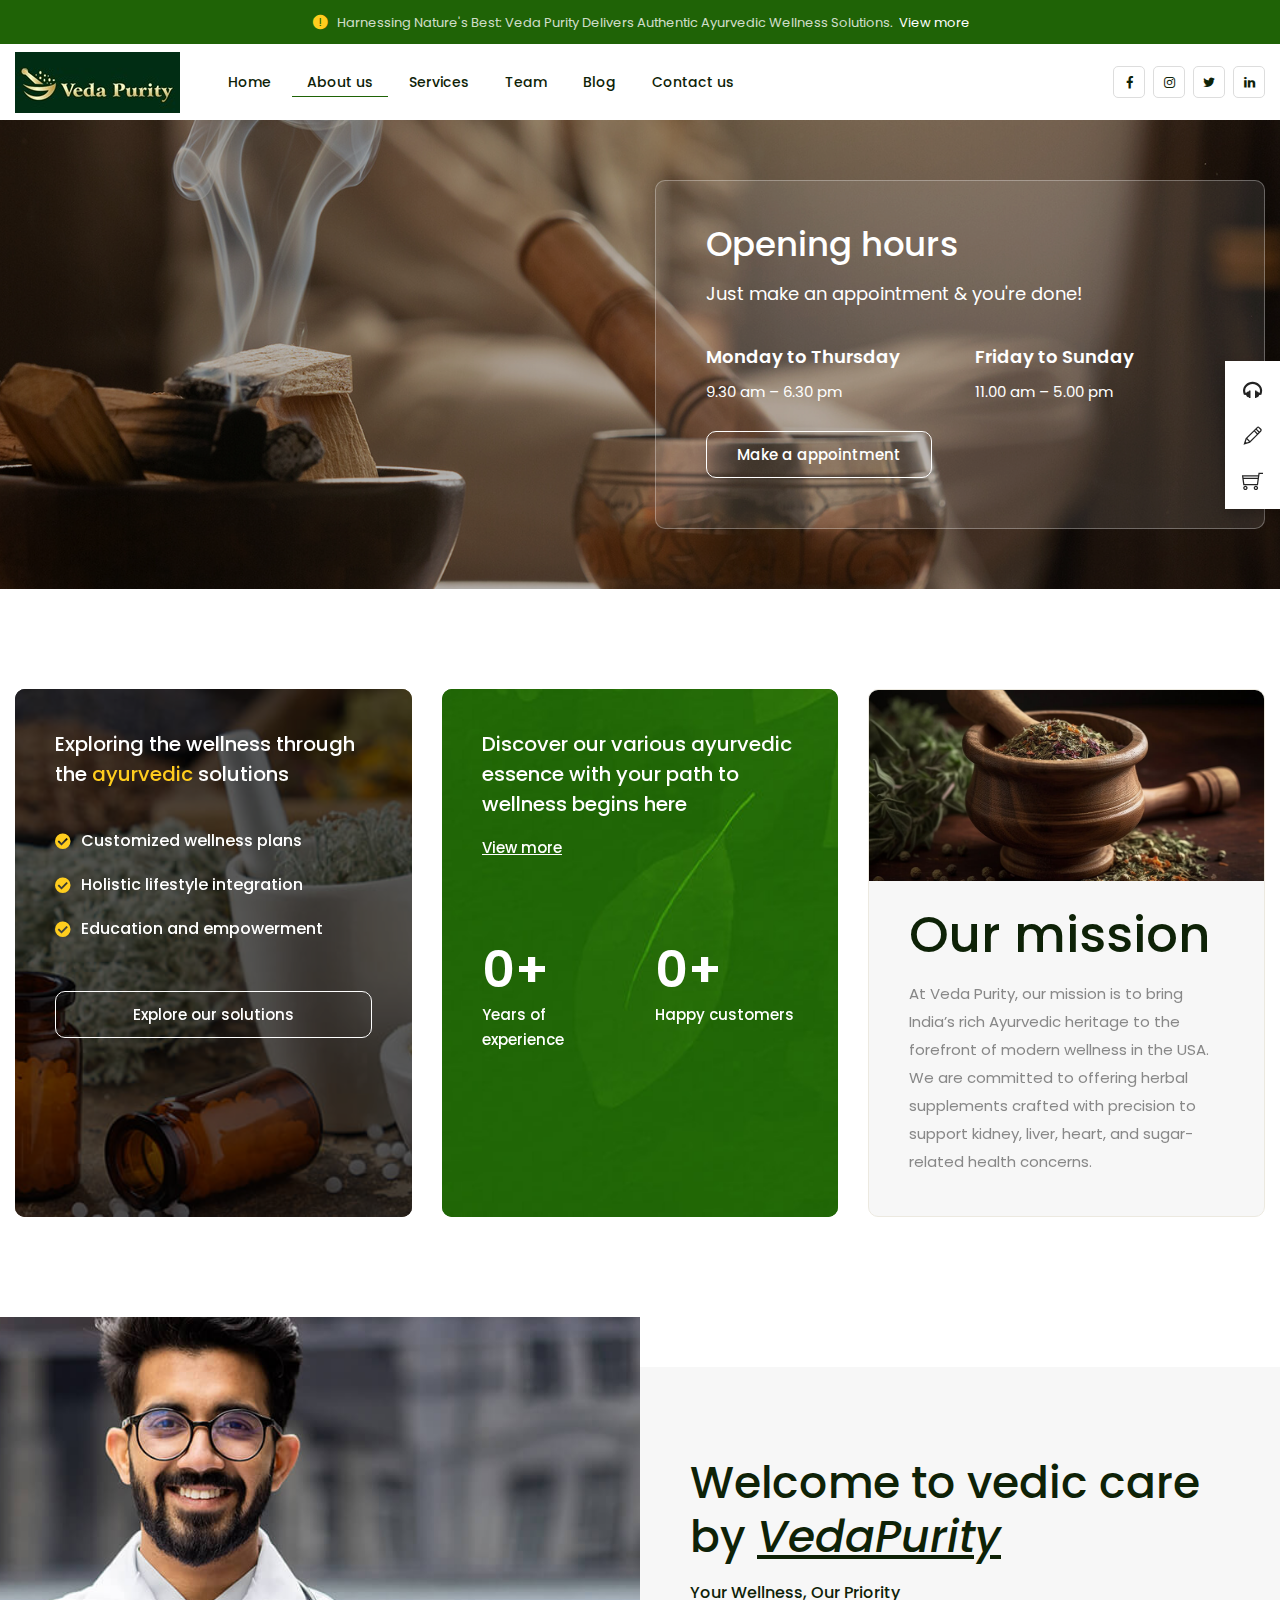
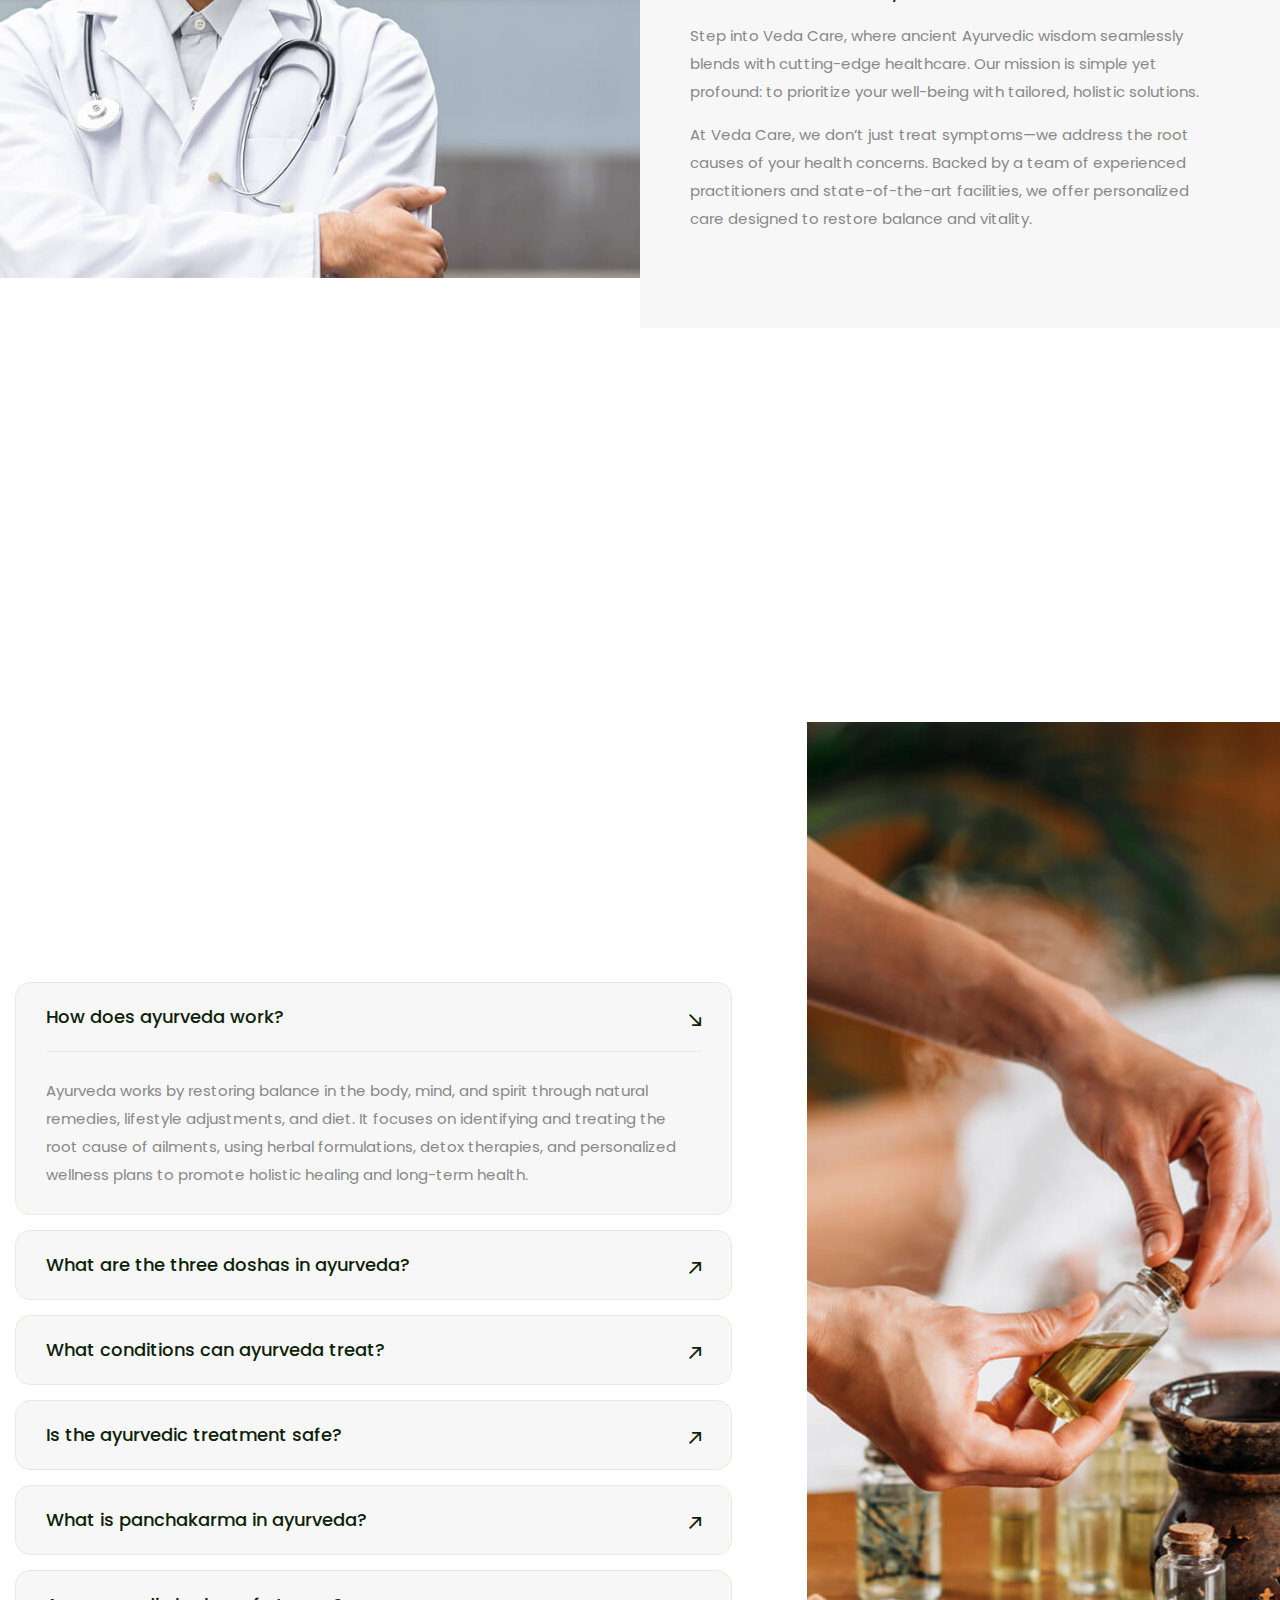
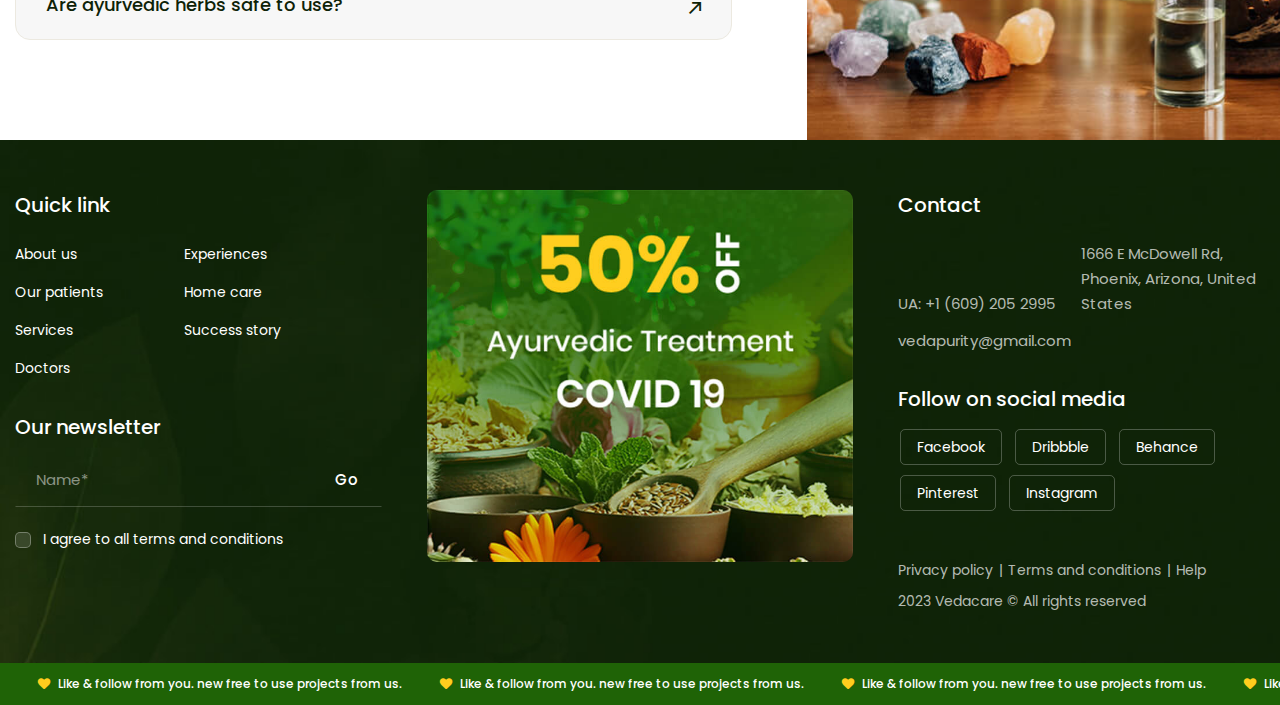
<file: about-us.html>
<!DOCTYPE html>
<html lang="en">

<head>
    <meta charset="utf-8">
    <meta http-equiv="X-UA-Compatible" content="IE=edge">
    <meta name="keywords"
        content="Veda Purity, Ayurvedic Supplements, Herbal Supplements, Natural Kidney Support, Natural Heart Health, Stress Relief Supplements, Ayurvedic Diabetes Management, Cruelty-Free Herbal Products, Sustainable Health Solutions, Natural Remedies">
    <meta name="description"
        content="Explore Veda Purity for premier Ayurvedic supplements tailored to enhance your health naturally. Our products are crafted from the finest herbs, focusing on improving kidney, liver, and heart health. Experience personalized wellness solutions that are all-natural, cruelty-free, and sustainably made. Visit us to start your journey to holistic health today.">

    <meta name="viewport" content="width=device-width, initial-scale=1">
    <title>Veda Purity</title>

    <link rel="shortcut icon" href="images/favicon.ico">
    <link rel="stylesheet" type="text/css" href="css/bootstrap.min.css">
    <link rel="stylesheet" type="text/css" href="css/animate.css">
    <link rel="stylesheet" type="text/css" href="css/all.min.css">
    <link rel="stylesheet" type="text/css" href="css/fontello.css">
    <link rel="stylesheet" type="text/css" href="css/flaticon.css">
    <link rel="stylesheet" type="text/css" href="css/themify-icons.css">
    <link rel="stylesheet" type="text/css" href="css/font-awesome.css">
    <link rel="stylesheet" type="text/css" href="css/aos.css">
    <link rel="stylesheet" type="text/css" href="css/slick.css">
    <link rel="stylesheet" type="text/css" href="css/prettyPhoto.css">
    <link rel="stylesheet" type="text/css" href="css/samarkannormal.css">
    <link rel="stylesheet" type="text/css" href="css/shortcodes.css">
    <link rel="stylesheet" type="text/css" href="css/main.css">
    <link rel="stylesheet" type="text/css" href="css/megamenu.css">
    <link rel="stylesheet" type="text/css" href="css/responsive.css">


    <!-- Google Tag Manager -->
    <script>(function (w, d, s, l, i) {
            w[l] = w[l] || []; w[l].push({
                'gtm.start':
                    new Date().getTime(), event: 'gtm.js'
            }); var f = d.getElementsByTagName(s)[0],
                j = d.createElement(s), dl = l != 'dataLayer' ? '&l=' + l : ''; j.async = true; j.src =
                    'https://www.googletagmanager.com/gtm.js?id=' + i + dl; f.parentNode.insertBefore(j, f);
        })(window, document, 'script', 'dataLayer', 'GTM-N99B65QX');</script>
    <!-- End Google Tag Manager -->

</head>

<body>

    <!-- Google Tag Manager (noscript) -->
    <noscript><iframe src="https://www.googletagmanager.com/ns.html?id=GTM-N99B65QX" height="0" width="0"
            style="display:none;visibility:hidden"></iframe></noscript>
    <!-- End Google Tag Manager (noscript) -->

    <!-- page start -->
    <div class="page">

        <div class="main-box">

            <!-- header start -->
            <header id="masthead" class="header prt-header-style-01">
                <!-- topbar -->
                <div class="top_bar prt-topbar-wrapper clearfix">
                    <div class="container-fluid">
                        <div class="row">
                            <div class="col-lg-12">
                                <div class="top_bar_contact_item text-center">
                                    <span class="top_bar_icon"><i class="flaticon flaticon-alert"></i></span>
                                    Harnessing Nature's Best: Veda Purity Delivers Authentic Ayurvedic Wellness
                                    Solutions. <a href="#">View more</a>
                                </div>
                            </div>
                        </div>
                    </div>
                </div>
                <!-- topbar end -->
                <!-- site-header-menu -->
                <div id="site-header-menu" class="site-header-menu">
                    <div class="site-header-menu-inner prt-stickable-header">
                        <div class="container-fluid">
                            <div class="row">
                                <div class="col-lg-12">
                                    <div class="d-flex align-items-center justify-content-between">
                                        <!--site-navigation -->
                                        <div class="site-navigation d-flex align-items-center">
                                            <!-- site-branding -->
                                            <div class="site-branding">
                                                <h1><a class="home-link" href="index.html" title="Veda Purity"
                                                        rel="home">
                                                        <img id="logo-img" height="1080" width="400"
                                                            class="img-fluid auto_size"
                                                            src="images/Banner_Veda_Purity.jpg" alt="logo-img">
                                                    </a></h1>

                                            </div>
                                            <!-- site-branding end -->
                                            <!-- menu-link -->
                                            <div class="menu-link">
                                                <div class="btn-show-menu-mobile menubar menubar--squeeze">
                                                    <span class="menubar-box">
                                                        <span class="menubar-inner"></span>
                                                    </span>
                                                </div>
                                                <!-- menu -->
                                                <nav class="main-menu menu-mobile" id="menu">
                                                    <ul class="menu">
                                                        <li class="mega-menu-item"><a href="index.html">Home</a>
                                                        </li>
                                                        <li class="mega-menu-item active"><a href="about-us.html">About
                                                                us</a>
                                                        </li>
                                                        <li class="mega-menu-item">
                                                            <a href="services.html" class="mega-menu-link">Services</a>
                                                            <ul class="mega-submenu">
                                                        </li>
                                                        <li><a href="index.html">Stress and Anxiety</a>
                                                        </li>
                                                        <li><a href="index.html">Sexual Problems</a>
                                                        </li>
                                                        <li><a href="https://vedapurity.com/html/medisat/neurology/">Heart
                                                                Disease</a>
                                                        </li>
                                                        <li><a href="https://vedapurity.com/html/medisat/hematology/">Liver
                                                                Disorders</a>
                                                        </li>
                                                        <li><a href="https://vedapurity.com/html/medisat/medica/">Kidney
                                                                Issues</a>
                                                        </li>
                                                        <li><a
                                                                href="https://vedapurity.com/html/medisat/radiology/">Diabetes</a>
                                                        </li>
                                                        <li><a href="https://vedapurity.com/html/medisat/childrio/">High
                                                                Blood Pressure</a>

                                                        <li><a
                                                                href="https://vedapurity.com/html/medisat/eyeco/">Arthritis</a>
                                                        </li>
                                                        <li><a
                                                                href="https://www.vedapurity.com/html/medisat/cancer-care/">Chronic
                                                                Pain</a>
                                                        </li>
                                                        <li><a href="https://www.vedapurity.com/html/medisat/surgery/">Respiratory
                                                                Conditions</a>
                                                        </li>
                                                    </ul>
                                                    </li>


                                                    <li class="mega-menu-item"><a href="team.html">Team</a></li>
                                                    <li class="mega-menu-item"><a href="blog.html">Blog</a></li>
                                                    <li class="mega-menu-item"><a href="contact-us.html">Contact us</a>
                                                    </li>
                                                    </ul>
                                                </nav><!-- menu end -->
                                            </div>
                                            <!-- menu-link end-->
                                        </div><!-- site-navigation end-->
                                        <div class="d-flex align-items-center">
                                            <!-- header_extra -->
                                            <div class="header_extra d-flex align-items-center">
                                                <div class="contact_item-link">
                                                    <span><a
                                                            href="mailto:vedapurity@gmail.com">vedapurity@gmail.com</a></span>
                                                </div>
                                                <div class="contact_item with-icon">
                                                    <span><i class="icon-whatsapp"></i> <a
                                                            href="tel:+1 (609) 205 2995">+1 (609) 205 2995</a></span>
                                                </div>
                                                <ul class="social-icons">
                                                    <li><a href="https://www.facebook.com/vedapurity/" target="Blank"
                                                            rel="noopener" aria-label="facebook"><i
                                                                class="fontello icon-facebook"></i></a>
                                                    </li>
                                                    <li><a href="https://www.instagram.com/vedapurity/" target="Blank"
                                                            rel="noopener" aria-label="Instagram"><i
                                                                class="fa fa-instagram"></i></a>
                                                    </li>
                                                    <li><a href="https://x.com/vedapurity" target="Blank" rel="noopener"
                                                            aria-label="twitter"><i
                                                                class="fontello icon-twitter"></i></a>
                                                    </li>
                                                    <li><a href="https://www.linkedin.com/company/vedapurity/"
                                                            target="Blank" rel="noopener" aria-label="linkedin"><i
                                                                class="icon-linkedin"></i></a></li>

                                                </ul>
                                            </div>
                                            <!-- header_extra -->
                                        </div>
                                    </div>
                                </div>
                            </div>
                        </div>
                    </div>
                </div>
                <!-- site-header-menu end-->
            </header><!-- header end -->

            <!-- page-title -->
            <div class="prt-page-title-row style1">
                <div class="prt-page-title-row-inner">
                    <div class="container">
                        <div class="row align-items-center">
                            <div class="col-xl-6 col-lg-8 col-md-10 col-sm-9 ms-auto">
                                <div class="prt-schedule">
                                    <div class="prt-schedule-title">
                                        <h2>Opening hours</h2>
                                        <p>Just make an appointment & you're done!</p>
                                    </div>
                                    <div class="row mt-40 res-575-mt-20">
                                        <div class="col-lg-6 col-md-6 col-sm-12">
                                            <div class="prt-schedule-block">
                                                <h3>Monday to Thursday</h3>
                                                <p>9.30 am – 6.30 pm</p>
                                            </div>
                                        </div>
                                        <div class="col-lg-6 col-md-6 col-sm-12">
                                            <div class="prt-schedule-block">
                                                <h3>Friday to Sunday</h3>
                                                <p>11.00 am – 5.00 pm</p>
                                            </div>
                                        </div>
                                    </div>
                                    <div class="mt-10">
                                        <a class="prt-btn prt-btn-size-md prt-btn-shape-round prt-btn-style-border prt-btn-color-whitecolor"
                                            href="contact-us.html">Make a appointment</a>
                                    </div>
                                </div>
                            </div>
                        </div>
                    </div>
                </div>
            </div>
            <!-- page-title end-->

            <!-- site-main start -->
            <div class="site-main">

                <!-- about-section -->
                <section class="prt-row about-section01 clearfix" data-aos="fade-up" data-aos-duration="1000">
                    <div class="container">
                        <div class="row row-equal-height">
                            <div class="col-xl-4 col-lg-6 col-md-12">
                                <!-- col-bg-img-one -->
                                <div
                                    class="col-bg-img-one prt-bg prt-col-bgimage-yes bg-base-darkblack spacing-1 border-rad_10">
                                    <div class="prt-col-wrapper-bg-layer prt-bg-layer border-rad_10">
                                        <div class="prt-col-wrapper-bg-layer-inner border-rad_10"></div>
                                    </div>
                                    <div class="layer-content">
                                        <div class="prt-about-block1">
                                            <h3>Exploring the wellness through the <span
                                                    class="text-base-skin">ayurvedic</span> solutions</h3>
                                        </div>
                                        <ul class="prt-list prt-list-style-icon-02 mt-30 res-991-mt-15">
                                            <li class="prt-list-li-content">Customized wellness plans</li>
                                            <li class="prt-list-li-content"> Holistic lifestyle integration </li>
                                            <li class="prt-list-li-content">Education and empowerment</li>
                                        </ul>
                                        <div class="mt-40">
                                            <a class="prt-btn prt-btn-size-md prt-btn-shape-round prt-btn-style-border prt-btn-color-whitecolor w-100"
                                                href="#">Explore our solutions</a>
                                        </div>
                                    </div>
                                </div>
                                <!-- col-bg-img-one end -->
                            </div>
                            <div class="col-xl-4 col-lg-6 col-md-12">
                                <!-- col-bg-img-one -->
                                <div
                                    class="col-bg-img-two prt-bg prt-col-bgimage-yes bg-base-dark spacing-1 border-rad_10 res-991-mt-30">
                                    <div class="prt-col-wrapper-bg-layer prt-bg-layer border-rad_10">
                                        <div class="prt-col-wrapper-bg-layer-inner border-rad_10"></div>
                                    </div>
                                    <div class="layer-content text-start">
                                        <div class="prt-about-block1">
                                            <h3>Discover our various ayurvedic essence with your path to wellness begins
                                                here</h3>
                                        </div>
                                        <div class="mt-20a">
                                            <a class="prt-btn btn-inline prt-btn-color-whitecolor btn-underline"
                                                href="#">View more</a>
                                        </div>
                                        <div class="row mt-80 res-991-mt-40">
                                            <div class="col-lg-6 col-md-4 col-sm-5">
                                                <!--prt-fid-->
                                                <div class="prt-fid inside style1">
                                                    <div class="prt-fid-contents">
                                                        <h4 class="prt-fid-inner">
                                                            <span data-appear-animation="animateDigits" data-from="0"
                                                                data-to="25" data-interval="1" data-before=""
                                                                data-before-style="sup" data-after="+"
                                                                data-after-style="sub">25</span>
                                                            <span>+</span>
                                                        </h4>
                                                        <div class="fid-contents">
                                                            <h3 class="prt-fid-title">Years of experience</h3>
                                                        </div>
                                                    </div>
                                                </div><!-- prt-fid end-->
                                            </div>
                                            <div class="col-lg-6 col-md-8 col-sm-7">
                                                <!--prt-fid-->
                                                <div class="prt-fid inside style1 res-575-mt-20">
                                                    <div class="prt-fid-contents">
                                                        <h4 class="prt-fid-inner">
                                                            <span data-appear-animation="animateDigits" data-from="0"
                                                                data-to="53" data-interval="2" data-before=""
                                                                data-before-style="sup" data-after="+"
                                                                data-after-style="sub">53</span>
                                                            <span>+</span>
                                                        </h4>
                                                        <div class="fid-contents">
                                                            <h3 class="prt-fid-title">Happy customers</h3>
                                                        </div>
                                                    </div>
                                                </div><!-- prt-fid end-->

                                            </div>
                                        </div>
                                    </div>
                                </div>
                                <!-- col-bg-img-one end -->
                            </div>
                            <div class="col-xl-4 col-lg-6 col-md-12">
                                <!-- featured-image-box -->
                                <div class="featured-image-box res-1199-mt-30">
                                    <div class="featured-thumbnail">
                                        <img width="413" height="200" class="img-fluid w-100"
                                            src="images/single-img-03.jpg" alt="image">
                                    </div>
                                    <div class="featured-content">
                                        <div class="featured-title">
                                            <h2>Our mission</h2>
                                        </div>
                                        <div class="featured-desc">
                                            <p>At Veda Purity, our mission is to bring India’s rich Ayurvedic heritage
                                                to the forefront of modern wellness in the USA. We are committed to
                                                offering herbal supplements crafted with precision to support kidney,
                                                liver, heart, and sugar-related health concerns.</p>
                                        </div>
                                    </div>
                                </div>
                                <!-- featured-image-box end -->
                            </div>
                        </div>
                    </div>
                </section>
                <!-- about-section end-->

                <!--padding_zero-section-->
                <section class="prt-row padding_zero-section pt-50 res-991-pt-0 clearfix">
                    <div class="container">
                        <div class="row g-0">
                            <div class="col-lg-12">
                                <div class="row g-0">
                                    <div class="col-lg-6 col-md-12">
                                        <!-- col-bg-img-three -->
                                        <div
                                            class="col-bg-img-three prt-bg prt-col-bgimage-yes bg-base-darkblack prt-left-span spacing-3">
                                            <div class="prt-col-wrapper-bg-layer prt-bg-layer">
                                                <div class="prt-col-wrapper-bg-layer-inner"></div>
                                            </div>
                                            <div class="layer-content">
                                                <div class="prt-quotes-block" data-aos="fade-up"
                                                    data-aos-duration="1000">
                                                    <!-- featured-icon-box -->
                                                    <div class="featured-icon-box icon-align-before-content style3">
                                                        <div class="featured-icon">
                                                            <div
                                                                class="prt-icon prt-icon_element-onlytxt prt-icon_element-size-lg prt-icon_element-color-darkcolor">
                                                                <img width="56" height="44" src="images/icon-07.png"
                                                                    class="img-fluid" alt="icon">
                                                            </div>
                                                        </div>
                                                        <div class="featured-content">
                                                            <div class="featured-title">
                                                                <h3>Kimbery bari</h3>
                                                            </div>
                                                            <div class="featured-desc">
                                                                <p>CEO, VedaPurity</p>
                                                            </div>
                                                        </div>
                                                    </div>
                                                    <!-- featured-icon-box end -->
                                                    <div class="mt-15">
                                                        <h3>We push the limits of <span>what's possible</span> for our
                                                            patients.</h3>
                                                    </div>
                                                </div>
                                            </div>
                                        </div>
                                        <!-- col-bg-img-three end -->
                                    </div>
                                    <div class="col-lg-6 col-md-12">
                                        <div class="prt-bg bg-base-grey prt-right-span spacing-2 position-relative">
                                            <div class="prt-col-wrapper-bg-layer prt-bg-layer">
                                                <div class="prt-col-wrapper-bg-layer-inner"></div>
                                            </div>
                                            <div class="layer-content">
                                                <!-- section title -->
                                                <div class="section-title ">
                                                    <div class="title-header">
                                                        <h2 class="title quotes-title">Welcome to vedic care by
                                                            <i><u>VedaPurity</u></i>
                                                        </h2>
                                                    </div>
                                                    <div class="title-desc">
                                                        <p class="prt-about-desc">Your Wellness, Our Priority</p>
                                                        <p class="mt-0">Step into Veda Care, where ancient Ayurvedic
                                                            wisdom seamlessly blends with cutting-edge healthcare. Our
                                                            mission is simple yet profound: to prioritize your
                                                            well-being with tailored, holistic solutions.
                                                        <p>
                                                            At Veda Care, we don’t just treat symptoms—we address the
                                                            root causes of your health concerns. Backed by a team of
                                                            experienced practitioners and state-of-the-art facilities,
                                                            we offer personalized care designed to restore balance and
                                                            vitality.
                                                        </p>
                                                    </div>
                                                </div>
                                                <!-- section title end-->
                                            </div>
                                        </div>
                                    </div>
                                </div><!-- row end -->
                            </div>
                        </div>
                    </div>
                </section>
                <!--padding_zero-section end-->

                <!-- team-section -->
                <section class="prt-row team-section clearfix">
                    <div class="container">
                        <div class="row row-equal-height" data-aos="fade-up" data-aos-duration="1000">
                            <div class="col-xl-3 col-lg-6 col-md-6 col-sm-12">
                                <!-- featured-imagebox -->
                                <div class="featured-imagebox featured-imagebox-team style1">
                                    <div class="featured-thumbnail">
                                        <img width="303" height="327" src="images/team-member/team-img01.png"
                                            alt="image">
                                    </div>
                                    <div class="featured-content">
                                        <div class="featured-title-box">
                                            <div class="featured-title">
                                                <h3><a href="team-details.html">Dr. Reshta wann</a></h3>
                                            </div>
                                            <div class="featured-position">
                                                <p>General doctor</p>
                                            </div>
                                        </div>
                                        <div class="prt-history">
                                            <p><i class="fa fa-check-circle"></i> 2214 Consultation done</p>
                                            <div class="d-flex">
                                                <span>4.8</span>
                                                <div class="team-rating-star">
                                                    <i class="fa fa-star" aria-hidden="true"></i>
                                                    <i class="fa fa-star" aria-hidden="true"></i>
                                                    <i class="fa fa-star" aria-hidden="true"></i>
                                                    <i class="fa fa-star" aria-hidden="true"></i>
                                                    <i class="fa fa-star" aria-hidden="true"></i>
                                                </div>
                                            </div>
                                        </div>
                                    </div>
                                </div>
                                <!-- featured-imagebox end -->
                            </div>
                            <div class="col-xl-3 col-lg-6 col-md-6 col-sm-12">
                                <!-- featured-imagebox -->
                                <div class="featured-imagebox featured-imagebox-team style1">
                                    <div class="featured-thumbnail">
                                        <img width="303" height="327" src="images/team-member/team-img03.png"
                                            alt="image">
                                    </div>
                                    <div class="featured-content">
                                        <div class="featured-title-box">
                                            <div class="featured-title">
                                                <h3><a href="team-details.html">Dr. Natalia zox</a></h3>
                                            </div>
                                            <div class="featured-position">
                                                <p>Manager</p>
                                            </div>
                                        </div>
                                        <div class="prt-history">
                                            <p><i class="fa fa-check-circle"></i> 1086 Consultation done</p>
                                            <div class="d-flex">
                                                <span>4.8</span>
                                                <div class="team-rating-star">
                                                    <i class="fa fa-star" aria-hidden="true"></i>
                                                    <i class="fa fa-star" aria-hidden="true"></i>
                                                    <i class="fa fa-star" aria-hidden="true"></i>
                                                    <i class="fa fa-star" aria-hidden="true"></i>
                                                    <i class="fa fa-star" aria-hidden="true"></i>
                                                </div>
                                            </div>
                                        </div>
                                    </div>
                                </div>
                                <!-- featured-imagebox end -->
                            </div>
                            <div class="col-xl-3 col-lg-6 col-md-6 col-sm-12">
                                <!-- featured-imagebox -->
                                <div class="featured-imagebox featured-imagebox-team style1">
                                    <div class="featured-thumbnail">
                                        <img width="303" height="327" src="images/team-member/team-img02.png"
                                            alt="image">
                                    </div>
                                    <div class="featured-content">
                                        <div class="featured-title-box">
                                            <div class="featured-title">
                                                <h3><a href="team-details.html">Dr. Gordian mon</a></h3>
                                            </div>
                                            <div class="featured-position">
                                                <p>Founder</p>
                                            </div>
                                        </div>
                                        <div class="prt-history">
                                            <p><i class="fa fa-check-circle"></i> 200 Consultation done</p>
                                            <div class="d-flex">
                                                <span>4.8</span>
                                                <div class="team-rating-star">
                                                    <i class="fa fa-star" aria-hidden="true"></i>
                                                    <i class="fa fa-star" aria-hidden="true"></i>
                                                    <i class="fa fa-star" aria-hidden="true"></i>
                                                    <i class="fa fa-star" aria-hidden="true"></i>
                                                    <i class="fa fa-star" aria-hidden="true"></i>
                                                </div>
                                            </div>
                                        </div>
                                    </div>
                                </div>
                                <!-- featured-imagebox end -->
                            </div>
                            <div class="col-xl-3 col-lg-6 col-md-6 col-sm-12">
                                <!-- featured-imagebox -->
                                <div class="featured-imagebox featured-imagebox-team style1">
                                    <div class="featured-thumbnail">
                                        <img width="303" height="327" src="images/team-member/team-img04.png"
                                            alt="image">
                                    </div>
                                    <div class="featured-content">
                                        <div class="featured-title-box">
                                            <div class="featured-title">
                                                <h3><a href="team-details.html">Dr. Broklyn simm</a></h3>
                                            </div>
                                            <div class="featured-position">
                                                <p>Lab technician</p>
                                            </div>
                                        </div>
                                        <div class="prt-history">
                                            <p><i class="fa fa-check-circle"></i> 2015 Consultation done</p>
                                            <div class="d-flex">
                                                <span>4.8</span>
                                                <div class="team-rating-star">
                                                    <i class="fa fa-star" aria-hidden="true"></i>
                                                    <i class="fa fa-star" aria-hidden="true"></i>
                                                    <i class="fa fa-star" aria-hidden="true"></i>
                                                    <i class="fa fa-star" aria-hidden="true"></i>
                                                    <i class="fa fa-star" aria-hidden="true"></i>
                                                </div>
                                            </div>
                                        </div>
                                    </div>
                                </div>
                                <!-- featured-imagebox end -->
                            </div>
                        </div>
                    </div>
                </section>
                <!-- team-section end -->

                <!-- faq-section -->
                <section
                    class="prt-row padding_zero-section bg-layer-equal-height faq-section spacing-5 z-index_1 position-relative clearfix">
                    <div class="container">
                        <div class="row">
                            <div class="col-lg-7 spacing-4">
                                <div class="accordion style1">
                                    <!-- toggle -->
                                    <div class="toggle prt-toggle_style_classic prt-control-right-true">
                                        <div class="toggle-title"><a href="#" class="active">How does ayurveda work?</a>
                                        </div>
                                        <div class="toggle-content show">
                                            <p>Ayurveda works by restoring balance in the body, mind, and spirit through
                                                natural remedies, lifestyle adjustments, and diet. It focuses on
                                                identifying and treating the root cause of ailments, using herbal
                                                formulations, detox therapies, and personalized wellness plans to
                                                promote holistic healing and long-term health.</p>
                                        </div>
                                    </div><!-- toggle end -->
                                    <!-- toggle -->
                                    <div class="toggle prt-toggle_style_classic prt-control-right-true">
                                        <div class="toggle-title"><a href="#">What are the three doshas in ayurveda?</a>
                                        </div>
                                        <div class="toggle-content">
                                            <p>The three doshas in Ayurveda are Vata, Pitta, and Kapha. They represent
                                                the fundamental energies of the body:
                                                <li>
                                                    <b>Vata</b>governs movement and communication.
                                                </li>
                                                <li><b>Kapha</b> provides structure and stability.</li>
                                                <li>Pitta controls metabolism and transformation.</li>
                                                Balance among these doshas is key to maintaining health.
                                            </p>
                                        </div>
                                    </div><!-- toggle end -->
                                    <!-- toggle -->
                                    <div class="toggle prt-toggle_style_classic prt-control-right-true">
                                        <div class="toggle-title"><a href="#">What conditions can ayurveda treat?</a>
                                        </div>
                                        <div class="toggle-content">
                                            <p>Ayurveda can address a wide range of conditions, including digestive
                                                disorders, stress, skin issues, joint pain, hormonal imbalances,
                                                respiratory problems, and chronic conditions like diabetes, high blood
                                                pressure, and kidney, liver, or heart concerns. It focuses on treating
                                                root causes for holistic and lasting healing.</p>
                                        </div>
                                    </div><!-- toggle end -->
                                    <!-- toggle -->
                                    <div class="toggle prt-toggle_style_classic prt-control-right-true">
                                        <div class="toggle-title"><a href="#">Is the ayurvedic treatment safe?</a></div>
                                        <div class="toggle-content">
                                            <p>Yes, Ayurvedic treatments are generally safe when guided by qualified
                                                practitioners. They use natural herbs and holistic approaches tailored
                                                to individual needs. However, it’s essential to ensure the quality of
                                                products and consult a professional for proper diagnosis and
                                                recommendations.</p>
                                        </div>
                                    </div><!-- toggle end -->
                                    <!-- toggle -->
                                    <div class="toggle prt-toggle_style_classic prt-control-right-true">
                                        <div class="toggle-title"><a href="#">What is panchakarma in ayurveda?</a></div>
                                        <div class="toggle-content">
                                            <p>Panchakarma is a detoxification therapy in Ayurveda designed to cleanse
                                                the body of toxins and restore balance.It rejuvenates the body and mind
                                                for holistic health.</p>
                                        </div>
                                    </div><!-- toggle end -->
                                    <!-- toggle -->
                                    <div class="toggle prt-toggle_style_classic prt-control-right-true">
                                        <div class="toggle-title"><a href="#">Are ayurvedic herbs safe to use?</a></div>
                                        <div class="toggle-content">
                                            <p>Yes, Ayurvedic herbs are generally safe when used appropriately and
                                                sourced from trusted providers. They are natural and time-tested, but
                                                it's essential to use them under the guidance of a qualified
                                                practitioner to ensure proper dosage and avoid potential interactions.
                                            </p>
                                        </div>
                                    </div><!-- toggle end -->
                                </div>
                            </div>
                            <div class="col-lg-5">
                                <!-- col-bg-img-four -->
                                <div
                                    class="col-bg-img-four prt-bg prt-col-bgimage-yes bg-base-darkblack prt-right-span ml-45 res-1199-ml-0">
                                    <div class="prt-col-wrapper-bg-layer prt-bg-layer">
                                        <div class="prt-col-wrapper-bg-layer-inner"></div>
                                    </div>
                                    <div class="layer-content">
                                    </div>
                                </div>
                                <!-- col-bg-img-four end -->
                                <img class="img-fluid prt-equal-height-image w-100"
                                    src="images/bg-image/col-bgimage-4.jpg" alt="bg-image">
                            </div>
                        </div>
                    </div>
                </section>
                <!-- faq-section end-->


                <!-- featured-icon-box end -->
            </div>
        </div>
    </div>
    </div>
    </section>
    <!-- info-section -->

    </div><!-- site-main end-->

    <!-- footer start -->
    <footer class="footer widget-footer bg-base-dark text-base-white overflow-hidden clearfix">
        <div class="second-footer">
            <div class="container">
                <div class="row">
                    <div class="col-xl-4 col-lg-4 col-md-6 col-sm-12">
                        <div class="footer-widget-box prt-pr">
                            <h3 class="widget-title-h3">Quick link</h3>
                            <div class="footer-menu-links">
                                <ul class="footer-menu-list">
                                    <li class="footer-menu-item"><a href="#" class="footer-menu-item-link">About us</a>
                                    </li>
                                    <li class="footer-menu-item"><a href="#"
                                            class="footer-menu-item-link">Experiences</a></li>
                                    <li class="footer-menu-item"><a href="#" class="footer-menu-item-link">Our
                                            patients</a></li>
                                    <li class="footer-menu-item"><a href="#" class="footer-menu-item-link">Home care</a>
                                    </li>
                                    <li class="footer-menu-item"><a href="#" class="footer-menu-item-link">Services</a>
                                    </li>
                                    <li class="footer-menu-item"><a href="#" class="footer-menu-item-link">Success
                                            story</a></li>
                                    <li class="footer-menu-item"><a href="#" class="footer-menu-item-link">Doctors</a>
                                    </li>
                                </ul>
                            </div>
                            <!-- Newsletter -->
                            <div class="newsletter-form-main clearfix">
                                <h3 class="widget-title-h3">Our newsletter</h3>
                                <div class="widget-form">
                                    <form id="subscribe-form" class="newsletter-form" method="post"
                                        action="https://api.web3forms.com/submit" data-mailchimp="true">
                                        <input type="hidden" name="access_key"
                                            value="cd14834f-1918-4a42-874f-4d7c61b7e2d5">
                                        <div class="mailchimp-inputbox clearfix" id="subscribe-content">
                                            <p>
                                                <input type="email" name="email" placeholder="Name*" required="">
                                            </p>
                                            <button class="submit" type="submit">Go</button>
                                        </div>
                                        <p class="cookies">
                                            <input type="checkbox" name="cookies-consent" id="cookies-consent1">
                                            <label for="cookies-consent1"></label>
                                            I agree to all terms and conditions
                                        </p>
                                    </form>
                                </div>
                            </div>
                        </div>
                    </div>
                    <div class="col-xl-4 col-lg-4 col-md-6 col-sm-12">
                        <div class="footer-widget-box">
                            <div class="footer-img">
                                <a href="#"><img width="441" height="385" class="img-fluid w-100 border-rad_10"
                                        src="images/footer-img.jpg" alt="image"></a>
                            </div>
                        </div>
                    </div>
                    <div class="col-xl-4 col-lg-4 col-md-12 col-sm-12">
                        <div class="footer-widget-box prt-pl">
                            <h3 class="widget-title-h3">Contact</h3>
                            <ul class="prt-list footer-cta-list">
                                <li class="list-items">UA: <a href="tel:+1 (609) 205 2995">+1 (609) 205 2995</a></li>
                                <li class="list-items">1666 E McDowell Rd, Phoenix, Arizona, United States</li>
                                <li class="list-items"><a href="tel:+1 (609) 205 2995">vedapurity@gmail.com</a></li>
                            </ul>
                            <!-- social-icons -->
                            <div class="social-icons">
                                <h3 class="widget-title-h3">Follow on social media</h3>
                                <ul class="footer-social-icons">
                                    <li class="footer-social-icons-item">
                                        <a href="#" target="_blank" class="footer-social-icons-link">Facebook</a>
                                    </li>
                                    <li class="footer-social-icons-item">
                                        <a href="#" target="_blank" class="footer-social-icons-link">Dribbble</a>
                                    </li>
                                    <li class="footer-social-icons-item">
                                        <a href="#" target="_blank" class="footer-social-icons-link">Behance</a>
                                    </li>
                                    <li class="footer-social-icons-item">
                                        <a href="#" target="_blank" class="footer-social-icons-link">Pinterest</a>
                                    </li>
                                    <li class="footer-social-icons-item">
                                        <a href="#" target="_blank" class="footer-social-icons-link">Instagram</a>
                                    </li>
                                </ul>
                            </div>
                            <div class="copyright ">
                                <div class="copyright-text">
                                    <ul class="footer-nav-menu">
                                        <li><a href="#"> Privacy policy </a></li>
                                        <li><a href="#"> Terms and conditions</a></li>
                                        <li><a href="#"> Help </a></li>
                                    </ul>
                                    <div class="cpy-text">
                                        <p>2023 Vedacare © All rights reserved</p>
                                    </div>
                                </div>
                            </div>
                        </div>
                    </div>
                </div>
            </div>
        </div>
        <div class="bottom-footer">
            <div class="container-fluid p-0">
                <!-- row -->
                <div class="row">
                    <div class="col-lg-12">
                        <div class="marquee-block overflow-hidden">
                            <div class="marquee">
                                <div class="marquee-content">
                                    <div class="marquee-text">Like & follow from you. new free to use projects from us.
                                    </div>
                                    <div class="marquee-text">Like & follow from you. new free to use projects from us.
                                    </div>
                                    <div class="marquee-text">Like & follow from you. new free to use projects from us.
                                    </div>
                                    <div class="marquee-text">Like & follow from you. new free to use projects from us.
                                    </div>
                                    <div class="marquee-text">Like & follow from you. new free to use projects from us.
                                    </div>
                                    <div class="marquee-text">Like & follow from you. new free to use projects from us.
                                    </div>
                                    <div class="marquee-text">Like & follow from you. new free to use projects from us.
                                    </div>
                                    <div class="marquee-text">Like & follow from you. new free to use projects from us.
                                    </div>
                                    <div class="marquee-text">Like & follow from you. new free to use projects from us.
                                    </div>
                                    <div class="marquee-text">Like & follow from you. new free to use projects from us.
                                    </div>
                                </div>
                            </div>
                        </div>
                    </div>
                </div><!-- row end -->
            </div>
        </div>
    </footer>
    <!-- footer end -->

    </div><!-- page end -->

    <!-- Javascript -->
    <script src="js/jquery-3.7.1.min.js"></script>
    <script src="js/jquery-migrate-3.4.1.min.js"></script>
    <script src="js/bootstrap.bundle.min.js"></script>
    <script src="js/Scrolltrigger.js"></script>
    <script src="js/Splittext.js"></script>
    <script src="js/cursor.js"></script>
    <script src="js/gsap.min.js"></script>
    <script src="js/gsap-animation.js"></script>
    <script src="js/jquery-validate.js"></script>
    <script src="js/jquery.prettyPhoto.js"></script>
    <script src="js/slick.min.js"></script>
    <script src="js/jquery-waypoints.js"></script>
    <script src="js/numinate.min.js"></script>
    <script src="js/imagesloaded.min.js"></script>
    <script src="js/circle-progress.min.js"></script>
    <script src="js/main.js"></script>
    <script src="js/aos.js"></script>
    <script>
        AOS.init({
            offset: 0,
            duration: 400,
            delay: 0,
            once: true,
        });
    </script>

</body>

</html>
</file>
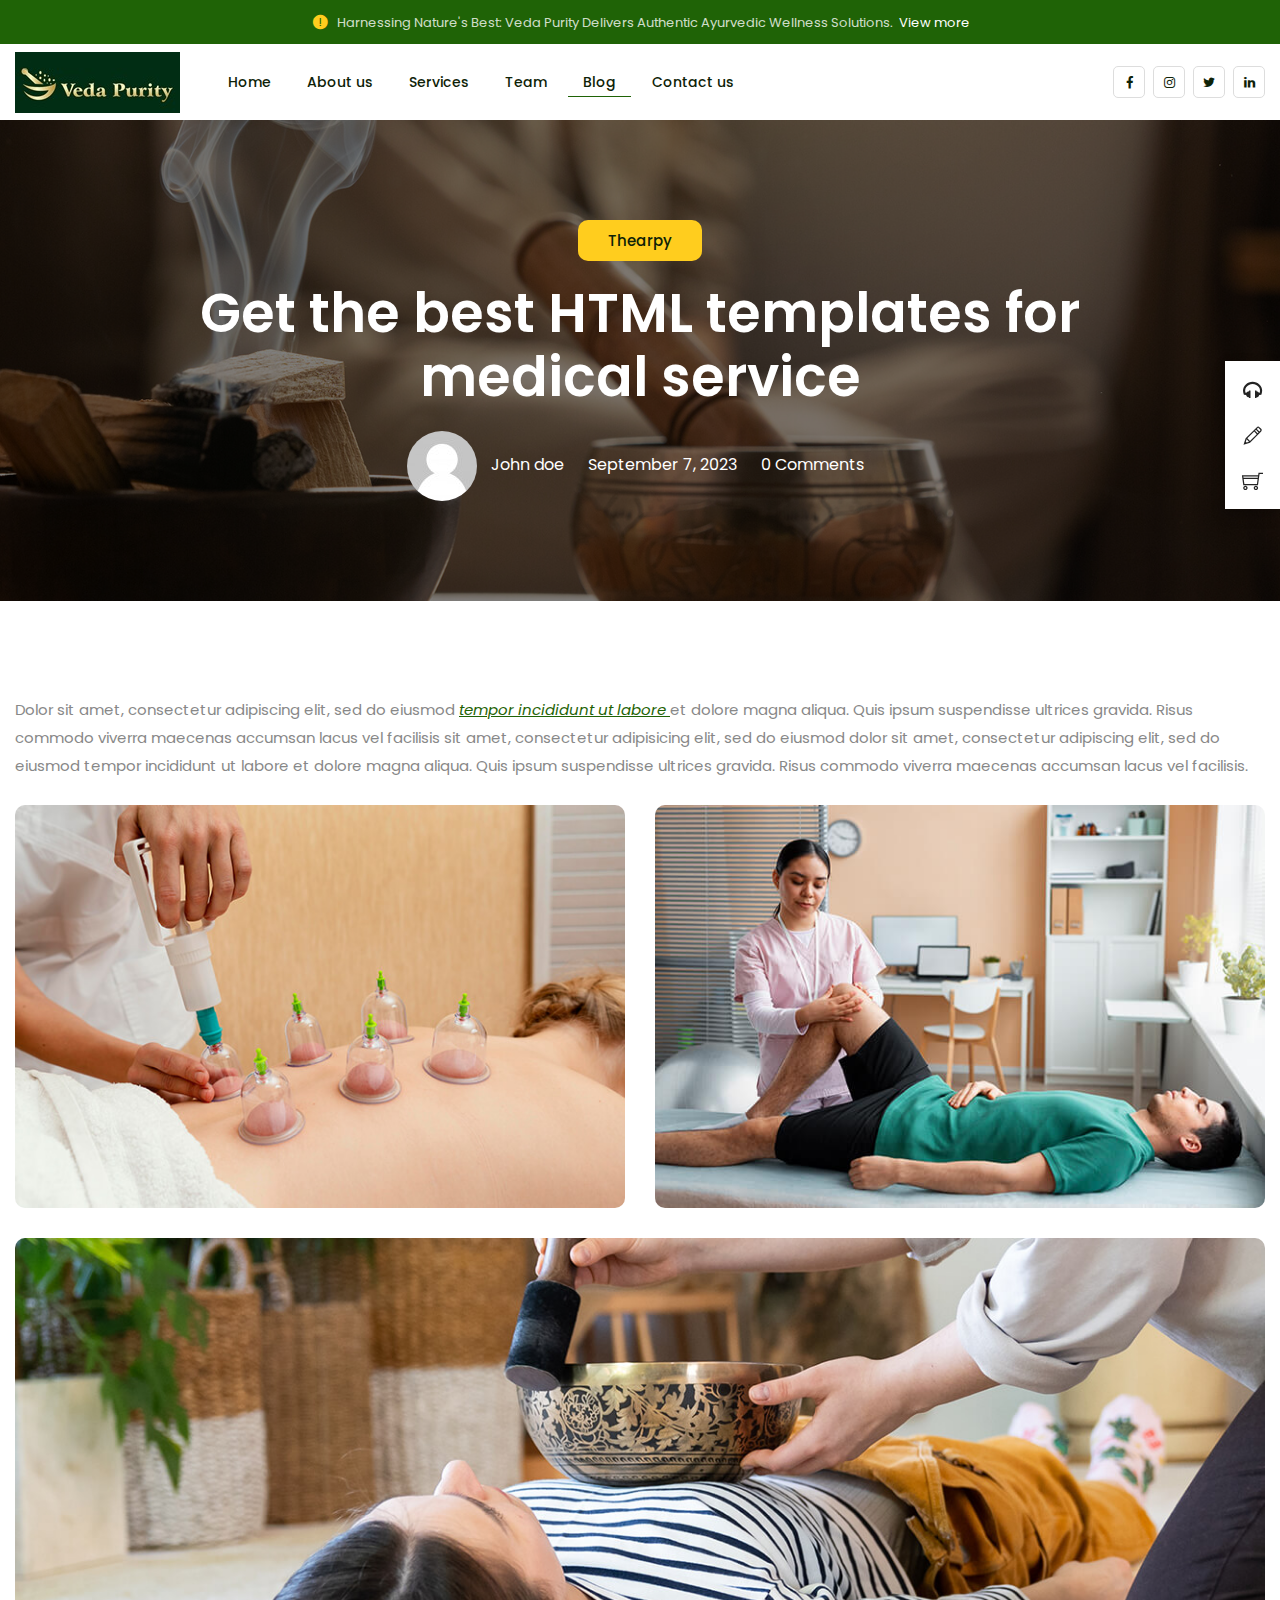
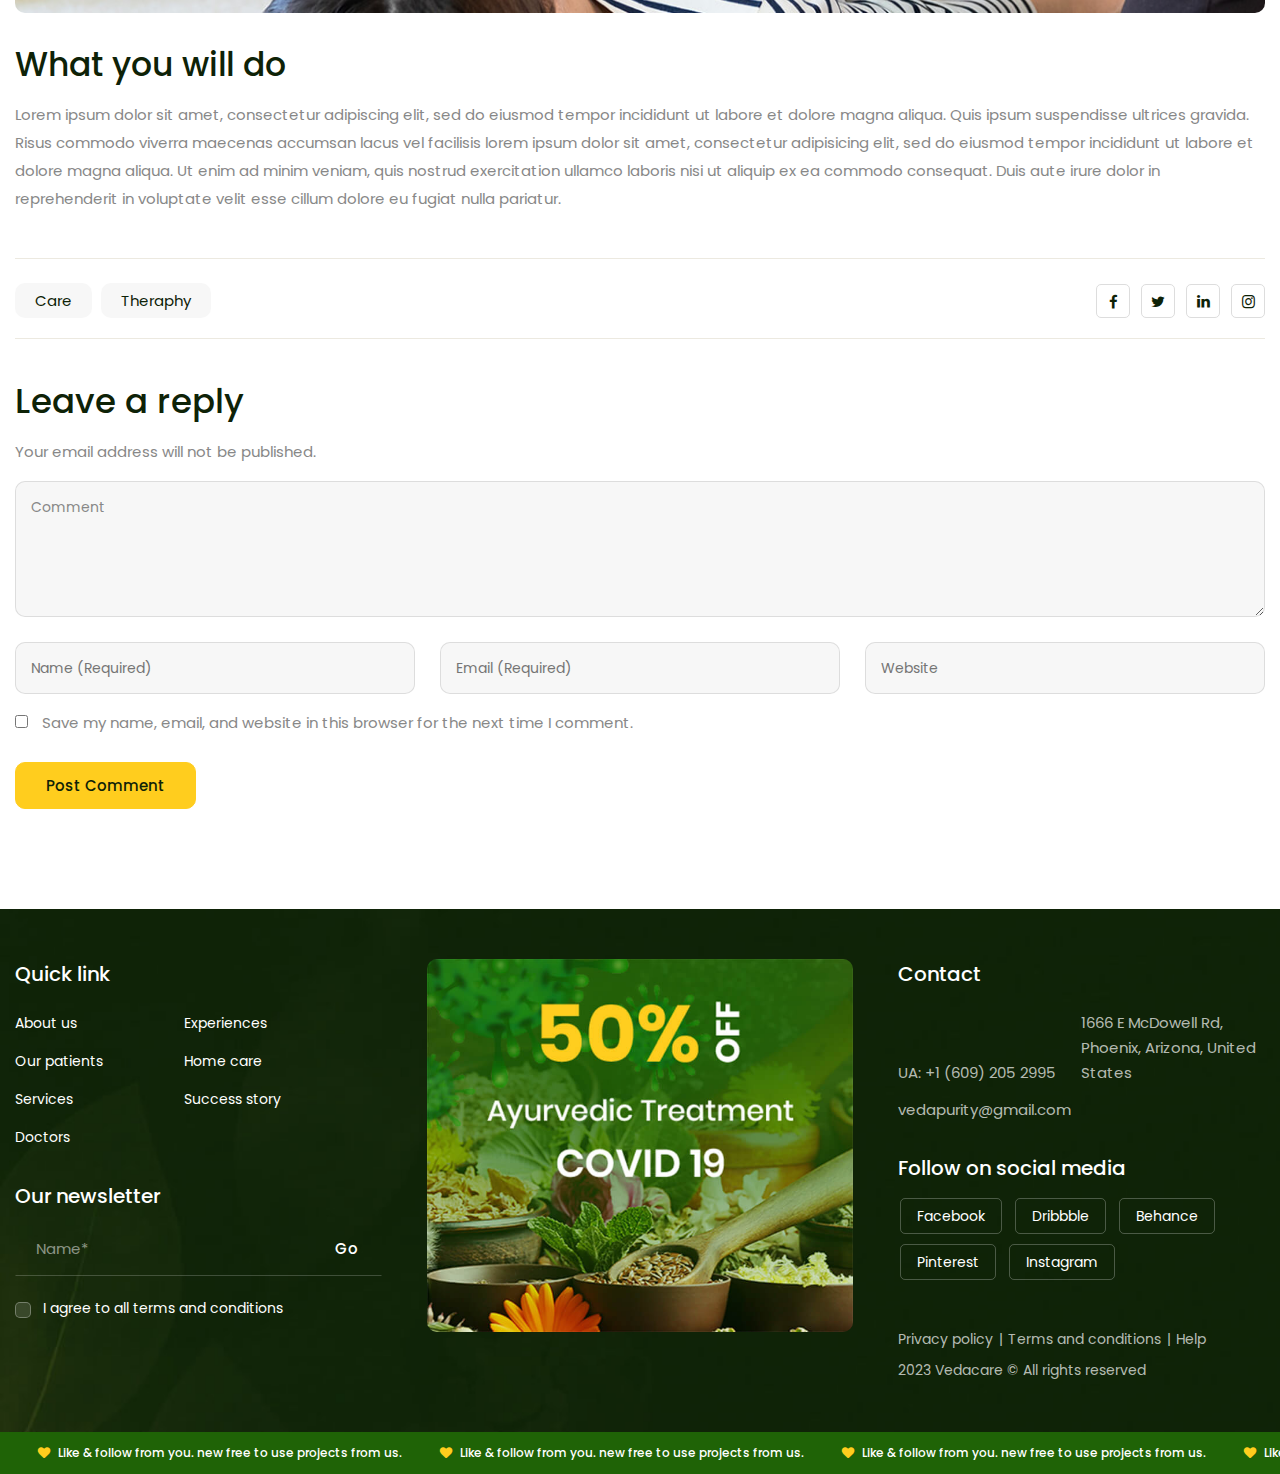
<file: blog-single.html>
<!DOCTYPE html>
<html lang="en">
<meta charset="utf-8">
<meta http-equiv="X-UA-Compatible" content="IE=edge">
<meta name="keywords"
    content="Veda Purity, Ayurvedic Supplements, Herbal Supplements, Natural Kidney Support, Natural Heart Health, Stress Relief Supplements, Ayurvedic Diabetes Management, Cruelty-Free Herbal Products, Sustainable Health Solutions, Natural Remedies">
<meta name="description"
    content="Explore Veda Purity for premier Ayurvedic supplements tailored to enhance your health naturally. Our products are crafted from the finest herbs, focusing on improving kidney, liver, and heart health. Experience personalized wellness solutions that are all-natural, cruelty-free, and sustainably made. Visit us to start your journey to holistic health today.">

<meta name="viewport" content="width=device-width, initial-scale=1">
<title>Veda Purity</title>

<link rel="shortcut icon" href="images/favicon.ico">
<link rel="stylesheet" type="text/css" href="css/bootstrap.min.css">
<link rel="stylesheet" type="text/css" href="css/animate.css">
<link rel="stylesheet" type="text/css" href="css/all.min.css">
<link rel="stylesheet" type="text/css" href="css/fontello.css">
<link rel="stylesheet" type="text/css" href="css/flaticon.css">
<link rel="stylesheet" type="text/css" href="css/themify-icons.css">
<link rel="stylesheet" type="text/css" href="css/font-awesome.css">
<link rel="stylesheet" type="text/css" href="css/aos.css">
<link rel="stylesheet" type="text/css" href="css/slick.css">
<link rel="stylesheet" type="text/css" href="css/prettyPhoto.css">
<link rel="stylesheet" type="text/css" href="css/samarkannormal.css">
<link rel="stylesheet" type="text/css" href="css/shortcodes.css">
<link rel="stylesheet" type="text/css" href="css/main.css">
<link rel="stylesheet" type="text/css" href="css/megamenu.css">
<link rel="stylesheet" type="text/css" href="css/responsive.css">


<!-- Google Tag Manager -->
<script>(function (w, d, s, l, i) {
        w[l] = w[l] || []; w[l].push({
            'gtm.start':
                new Date().getTime(), event: 'gtm.js'
        }); var f = d.getElementsByTagName(s)[0],
            j = d.createElement(s), dl = l != 'dataLayer' ? '&l=' + l : ''; j.async = true; j.src =
                'https://www.googletagmanager.com/gtm.js?id=' + i + dl; f.parentNode.insertBefore(j, f);
    })(window, document, 'script', 'dataLayer', 'GTM-N99B65QX');</script>
<!-- End Google Tag Manager -->

</head>

<body>

    <!-- Google Tag Manager (noscript) -->
    <noscript><iframe src="https://www.googletagmanager.com/ns.html?id=GTM-N99B65QX" height="0" width="0"
            style="display:none;visibility:hidden"></iframe></noscript>
    <!-- End Google Tag Manager (noscript) -->

    <!-- page start -->
    <div class="page">

        <div class="main-box">

            <!-- header start -->
            <header id="masthead" class="header prt-header-style-01">
                <!-- topbar -->
                <div class="top_bar prt-topbar-wrapper clearfix">
                    <div class="container-fluid">
                        <div class="row">
                            <div class="col-lg-12">
                                <div class="top_bar_contact_item text-center">
                                    <span class="top_bar_icon"><i class="flaticon flaticon-alert"></i></span>
                                    Harnessing Nature's Best: Veda Purity Delivers Authentic Ayurvedic Wellness
                                    Solutions. <a href="#">View more</a>
                                </div>
                            </div>
                        </div>
                    </div>
                </div>
                <!-- topbar end -->
                <!-- site-header-menu -->
                <div id="site-header-menu" class="site-header-menu">
                    <div class="site-header-menu-inner prt-stickable-header">
                        <div class="container-fluid">
                            <div class="row">
                                <div class="col-lg-12">
                                    <div class="d-flex align-items-center justify-content-between">
                                        <!--site-navigation -->
                                        <div class="site-navigation d-flex align-items-center">
                                            <!-- site-branding -->
                                            <div class="site-branding">
                                                <h1><a class="home-link" href="index.html" title="Veda Purity"
                                                        rel="home">
                                                        <img id="logo-img" height="1080" width="400"
                                                            class="img-fluid auto_size"
                                                            src="images/Banner_Veda_Purity.jpg" alt="logo-img">
                                                    </a></h1>

                                            </div>
                                            <!-- site-branding end -->
                                            <!-- menu-link -->
                                            <div class="menu-link">
                                                <div class="btn-show-menu-mobile menubar menubar--squeeze">
                                                    <span class="menubar-box">
                                                        <span class="menubar-inner"></span>
                                                    </span>
                                                </div>
                                                <!-- menu -->
                                                <nav class="main-menu menu-mobile" id="menu">
                                                    <ul class="menu">
                                                        <li class="mega-menu-item"><a href="index.html">Home</a>
                                                        </li>
                                                        <li class="mega-menu-item"><a href="about-us.html">About us</a>
                                                        </li>
                                                        <li class="mega-menu-item">
                                                            <a href="services.html" class="mega-menu-link">Services</a>
                                                            <ul class="mega-submenu">
                                                        </li>
                                                        <li><a href="index.html">Stress and Anxiety</a>
                                                        </li>
                                                        <li><a href="index.html">Sexual Problems</a>
                                                        </li>
                                                        <li><a href="https://vedapurity.com/html/medisat/neurology/">Heart
                                                                Disease</a>
                                                        </li>
                                                        <li><a href="https://vedapurity.com/html/medisat/hematology/">Liver
                                                                Disorders</a>
                                                        </li>
                                                        <li><a href="https://vedapurity.com/html/medisat/medica/">Kidney
                                                                Issues</a>
                                                        </li>
                                                        <li><a
                                                                href="https://vedapurity.com/html/medisat/radiology/">Diabetes</a>
                                                        </li>
                                                        <li><a href="https://vedapurity.com/html/medisat/childrio/">High
                                                                Blood Pressure</a>

                                                        <li><a
                                                                href="https://vedapurity.com/html/medisat/eyeco/">Arthritis</a>
                                                        </li>
                                                        <li><a
                                                                href="https://www.vedapurity.com/html/medisat/cancer-care/">Chronic
                                                                Pain</a>
                                                        </li>
                                                        <li><a href="https://www.vedapurity.com/html/medisat/surgery/">Respiratory
                                                                Conditions</a>
                                                        </li>
                                                    </ul>
                                                    </li>


                                                    <li class="mega-menu-item"><a href="team.html">Team</a></li>
                                                    <li class="mega-menu-item active"><a href="blog.html">Blog</a></li>
                                                    <li class="mega-menu-item"><a href="contact-us.html">Contact us</a>
                                                    </li>
                                                    </ul>
                                                </nav><!-- menu end -->
                                            </div>
                                            <!-- menu-link end-->
                                        </div><!-- site-navigation end-->
                                        <div class="d-flex align-items-center">
                                            <!-- header_extra -->
                                            <div class="header_extra d-flex align-items-center">
                                                <div class="contact_item-link">
                                                    <span><a
                                                            href="mailto:vedapurity@gmail.com">vedapurity@gmail.com</a></span>
                                                </div>
                                                <div class="contact_item with-icon">
                                                    <span><i class="icon-whatsapp"></i> <a
                                                            href="tel:+1 (609) 205 2995">+1 (609) 205 2995</a></span>
                                                </div>
                                                <ul class="social-icons">
                                                    <li><a href="https://www.facebook.com/vedapurity/" target="Blank"
                                                            rel="noopener" aria-label="facebook"><i
                                                                class="fontello icon-facebook"></i></a>
                                                    </li>
                                                    <li><a href="https://www.instagram.com/vedapurity/" target="Blank"
                                                            rel="noopener" aria-label="Instagram"><i
                                                                class="fa fa-instagram"></i></a>
                                                    </li>
                                                    <li><a href="https://x.com/vedapurity" target="Blank" rel="noopener"
                                                            aria-label="twitter"><i
                                                                class="fontello icon-twitter"></i></a>
                                                    </li>
                                                    <li><a href="https://www.linkedin.com/company/vedapurity/"
                                                            target="Blank" rel="noopener" aria-label="linkedin"><i
                                                                class="icon-linkedin"></i></a></li>

                                                </ul>
                                            </div>
                                            <!-- header_extra -->
                                        </div>
                                    </div>
                                </div>
                            </div>
                        </div>
                    </div>
                </div>
                <!-- site-header-menu end-->
            </header><!-- header end -->

            <!-- page-title -->
            <div class="prt-page-title-row style4">
                <div class="prt-page-title-row-inner">
                    <div class="container">
                        <div class="row align-items-center">
                            <div class="col-xl-9 col-lg-12 m-auto">
                                <div class="prt-page-title-row-heading">
                                    <div class="page-title-heading">
                                        <h3 class="post-detail">Thearpy</h3>
                                        <h2 class="title">Get the best HTML templates for medical service </h2>
                                    </div>
                                    <div class="page-title-desc">
                                        <div class="user-id">
                                            <span class="user-image">
                                                <img src="images/icon-06.png" alt="img">
                                            </span>
                                            <span class="author-wrapper">
                                                <span class="auther-name"> John doe </span>
                                                <span class="auther-name"> September 7, 2023 </span>
                                                <span class="auther-name"> 0 Comments </span>
                                            </span>
                                        </div>
                                    </div>
                                </div>
                            </div>
                        </div>
                    </div>
                </div>
            </div>
            <!-- page-title end-->

            <!-- site-main start -->
            <div class="site-main">

                <!-- prt-blog-single -->
                <section class="prt-row blog-details-section clearfix">
                    <div class="container">
                        <!-- row -->
                        <div class="row">
                            <div class="col-lg-12">
                                <div class="prt-blog-single-content">
                                    <div class="entry-content">
                                        <div class="">
                                            <p>Dolor sit amet, consectetur adipiscing elit, sed do eiusmod <span
                                                    class="text-base-dark text-decoration-underline"><em> tempor
                                                        incididunt ut labore </em></span> et dolore magna aliqua.
                                                Quis ipsum suspendisse ultrices gravida. Risus commodo viverra maecenas
                                                accumsan lacus vel facilisis sit amet,
                                                consectetur adipisicing elit, sed do eiusmod dolor sit amet, consectetur
                                                adipiscing elit, sed do eiusmod tempor
                                                incididunt ut labore et dolore magna aliqua. Quis ipsum suspendisse
                                                ultrices gravida. Risus commodo viverra
                                                maecenas accumsan lacus vel facilisis.</p>
                                        </div>
                                        <div class="row pb-30 pt-10">
                                            <div class="col-lg-6 col-md-6 col-sm-6">
                                                <div class="prt-blog-single-image">
                                                    <img width="635" height="420" class="img-fluid border-rad_10"
                                                        src="images/blog/blog-01-635x420.jpg" alt="img">
                                                </div>
                                            </div>
                                            <div class="col-lg-6 col-md-6 col-sm-6">
                                                <div class="prt-blog-single-image res-575-mt-30">
                                                    <img width="635" height="420" class="img-fluid border-rad_10"
                                                        src="images/blog/blog-03-635x420.jpg" alt="img">
                                                </div>
                                            </div>
                                        </div>
                                        <div class="row pb-30">
                                            <div class="col-lg-12">
                                                <img width="1300" height="390" class="img-fluid border-rad_10"
                                                    src="images/blog/blog-02-1300x390.jpg" alt="img">
                                            </div>
                                        </div>
                                        <div class="blog-single-title">
                                            <h3>What you will do</h3>
                                            <p>Lorem ipsum dolor sit amet, consectetur adipiscing elit, sed do eiusmod
                                                tempor incididunt ut labore et dolore magna aliqua. Quis ipsum
                                                suspendisse ultrices gravida. Risus commodo viverra maecenas accumsan
                                                lacus vel facilisis lorem ipsum dolor sit amet, consectetur adipisicing
                                                elit, sed do eiusmod tempor incididunt ut labore et dolore magna aliqua.
                                                Ut enim ad minim veniam, quis nostrud exercitation ullamco laboris nisi
                                                ut aliquip ex ea commodo consequat. Duis aute irure dolor in
                                                reprehenderit in voluptate velit esse cillum dolore eu fugiat nulla
                                                pariatur. </p>
                                        </div>
                                        <div class="prt-box-desc-text mt-45 res-991-mt-30">
                                            <div class="social-media-block d-block">
                                                <div class="d-md-flex justify-content-between align-items-center">
                                                    <div class="prt-social-share-wrapper">
                                                        <a class="#" href="#"> Care</a>
                                                        <a class="#" href="#">Theraphy</a>
                                                    </div>
                                                    <div class="res-767-mt-20">
                                                        <ul class="social-icons">
                                                            <li><a href="#" rel="noopener" aria-label="facebook"><i
                                                                        class="icon-facebook"></i></a></li>
                                                            <li><a href="#" rel="noopener" aria-label="twitter"><i
                                                                        class="icon-twitter"></i></a></li>
                                                            <li><a href="#" rel="noopener" aria-label="linkedin"><i
                                                                        class="icon-linkedin"></i></a></li>
                                                            <li><a href="#" rel="noopener" aria-label="instagram"><i
                                                                        class="icon-instagram"></i></a></li>
                                                        </ul>
                                                    </div>
                                                </div>
                                            </div>
                                        </div>
                                        <div class="prt-blog-classic-box-comment_1 mt-40 res-991-mt-30">
                                            <h3>Leave a reply</h3>
                                            <p>Your email address will not be published.</p>
                                            <div id="comments_1" class="comments-area_1">
                                                <div class="comment-respond">
                                                    <form action="https://api.web3forms.com/submit" method="post"
                                                        id="commentform" class="comment-form_1">
                                                        <input type="hidden" name="access_key"
                                                            value="cd14834f-1918-4a42-874f-4d7c61b7e2d5">
                                                        <p class="comment-form-comment">
                                                            <textarea id="comment" placeholder="comment" name="comment"
                                                                cols="45" rows="4" aria-required="true"></textarea>
                                                        </p>
                                                        <p class="comment-form-author">
                                                            <input id="author" placeholder="name (required)"
                                                                name="author" type="email" value="" size="30"
                                                                aria-required="true">
                                                        </p>
                                                        <p class="comment-form-email">
                                                            <input id="email" placeholder="email (required)"
                                                                name="email" type="email" value="" size="30"
                                                                aria-required="true">
                                                        </p>
                                                        <p class="comment-form-web">
                                                            <input id="web" placeholder="Website" name="website"
                                                                type="email" value="" size="30">
                                                        </p>
                                                        <p class="form-submit cookies mb-20 mt-110 res-767-mt-0">
                                                            <span>
                                                                <input type="checkbox" name="cookies-consent"
                                                                    id="cookies-consent2">
                                                                <label for="cookies-consent2"></label>
                                                                Save my name, email, and website in this browser for the
                                                                next time I comment.
                                                            </span>
                                                        </p>
                                                        <p class="form-submit mt-25 mb-0">
                                                            <button
                                                                class="prt-btn prt-btn-size-md prt-btn-shape-round prt-btn-style-fill prt-btn-color-skincolor"
                                                                type="submit">Post Comment</button>
                                                        </p>
                                                    </form>
                                                </div>
                                            </div>
                                        </div>
                                    </div>
                                </div>
                            </div>
                        </div><!-- row end -->
                    </div>
                </section>
                <!-- prt-blog-single end-->

            </div><!-- site-main end-->

            <!-- footer start -->
            <footer class="footer widget-footer bg-base-dark text-base-white overflow-hidden clearfix">
                <div class="second-footer">
                    <div class="container">
                        <div class="row">
                            <div class="col-xl-4 col-lg-4 col-md-6 col-sm-12">
                                <div class="footer-widget-box prt-pr">
                                    <h3 class="widget-title-h3">Quick link</h3>
                                    <div class="footer-menu-links">
                                        <ul class="footer-menu-list">
                                            <li class="footer-menu-item"><a href="#" class="footer-menu-item-link">About
                                                    us</a></li>
                                            <li class="footer-menu-item"><a href="#"
                                                    class="footer-menu-item-link">Experiences</a></li>
                                            <li class="footer-menu-item"><a href="#" class="footer-menu-item-link">Our
                                                    patients</a></li>
                                            <li class="footer-menu-item"><a href="#" class="footer-menu-item-link">Home
                                                    care</a></li>
                                            <li class="footer-menu-item"><a href="#"
                                                    class="footer-menu-item-link">Services</a></li>
                                            <li class="footer-menu-item"><a href="#"
                                                    class="footer-menu-item-link">Success story</a></li>
                                            <li class="footer-menu-item"><a href="#"
                                                    class="footer-menu-item-link">Doctors</a></li>
                                        </ul>
                                    </div>
                                    <!-- Newsletter -->
                                    <div class="newsletter-form-main clearfix">
                                        <h3 class="widget-title-h3">Our newsletter</h3>
                                        <div class="widget-form">
                                            <form id="subscribe-form" class="newsletter-form" method="post"
                                                action="https://api.web3forms.com/submit" data-mailchimp="true">
                                                <input type="hidden" name="access_key"
                                                    value="cd14834f-1918-4a42-874f-4d7c61b7e2d5">
                                                <div class="mailchimp-inputbox clearfix" id="subscribe-content">
                                                    <p>
                                                        <input type="email" name="email" placeholder="Name*"
                                                            required="">
                                                    </p>
                                                    <button class="submit" type="submit">Go</button>
                                                </div>
                                                <p class="cookies">
                                                    <input type="checkbox" name="cookies-consent" id="cookies-consent1">
                                                    <label for="cookies-consent1"></label>
                                                    I agree to all terms and conditions
                                                </p>
                                            </form>
                                        </div>
                                    </div>
                                </div>
                            </div>
                            <div class="col-xl-4 col-lg-4 col-md-6 col-sm-12">
                                <div class="footer-widget-box">
                                    <div class="footer-img">
                                        <a href="#"><img width="441" height="385" class="img-fluid w-100 border-rad_10"
                                                src="images/footer-img.jpg" alt="image"></a>
                                    </div>
                                </div>
                            </div>
                            <div class="col-xl-4 col-lg-4 col-md-12 col-sm-12">
                                <div class="footer-widget-box prt-pl">
                                    <h3 class="widget-title-h3">Contact</h3>
                                    <ul class="prt-list footer-cta-list">
                                        <li class="list-items">UA: <a href="tel:+1 (609) 205 2995">+1 (609) 205 2995</a>
                                        </li>
                                        <li class="list-items">1666 E McDowell Rd, Phoenix, Arizona, United States</li>
                                        <li class="list-items"><a href="tel:+1 (609) 205 2995">vedapurity@gmail.com</a>
                                        </li>
                                    </ul>
                                    <!-- social-icons -->
                                    <div class="social-icons">
                                        <h3 class="widget-title-h3">Follow on social media</h3>
                                        <ul class="footer-social-icons">
                                            <li class="footer-social-icons-item">
                                                <a href="#" target="_blank"
                                                    class="footer-social-icons-link">Facebook</a>
                                            </li>
                                            <li class="footer-social-icons-item">
                                                <a href="#" target="_blank"
                                                    class="footer-social-icons-link">Dribbble</a>
                                            </li>
                                            <li class="footer-social-icons-item">
                                                <a href="#" target="_blank" class="footer-social-icons-link">Behance</a>
                                            </li>
                                            <li class="footer-social-icons-item">
                                                <a href="#" target="_blank"
                                                    class="footer-social-icons-link">Pinterest</a>
                                            </li>
                                            <li class="footer-social-icons-item">
                                                <a href="#" target="_blank"
                                                    class="footer-social-icons-link">Instagram</a>
                                            </li>
                                        </ul>
                                    </div>
                                    <div class="copyright ">
                                        <div class="copyright-text">
                                            <ul class="footer-nav-menu">
                                                <li><a href="#"> Privacy policy </a></li>
                                                <li><a href="#"> Terms and conditions</a></li>
                                                <li><a href="#"> Help </a></li>
                                            </ul>
                                            <div class="cpy-text">
                                                <p>2023 Vedacare © All rights reserved</p>
                                            </div>
                                        </div>
                                    </div>
                                </div>
                            </div>
                        </div>
                    </div>
                </div>
                <div class="bottom-footer">
                    <div class="container-fluid p-0">
                        <!-- row -->
                        <div class="row">
                            <div class="col-lg-12">
                                <div class="marquee-block overflow-hidden">
                                    <div class="marquee">
                                        <div class="marquee-content">
                                            <div class="marquee-text">Like & follow from you. new free to use projects
                                                from us. </div>
                                            <div class="marquee-text">Like & follow from you. new free to use projects
                                                from us. </div>
                                            <div class="marquee-text">Like & follow from you. new free to use projects
                                                from us. </div>
                                            <div class="marquee-text">Like & follow from you. new free to use projects
                                                from us. </div>
                                            <div class="marquee-text">Like & follow from you. new free to use projects
                                                from us. </div>
                                            <div class="marquee-text">Like & follow from you. new free to use projects
                                                from us. </div>
                                            <div class="marquee-text">Like & follow from you. new free to use projects
                                                from us. </div>
                                            <div class="marquee-text">Like & follow from you. new free to use projects
                                                from us. </div>
                                            <div class="marquee-text">Like & follow from you. new free to use projects
                                                from us. </div>
                                            <div class="marquee-text">Like & follow from you. new free to use projects
                                                from us. </div>
                                        </div>
                                    </div>
                                </div>
                            </div>
                        </div><!-- row end -->
                    </div>
                </div>
            </footer>
            <!-- footer end -->

        </div><!-- page end -->

        <!-- Javascript -->
        <script src="js/jquery-3.7.1.min.js"></script>
        <script src="js/jquery-migrate-3.4.1.min.js"></script>
        <script src="js/bootstrap.bundle.min.js"></script>
        <script src="js/Scrolltrigger.js"></script>
        <script src="js/Splittext.js"></script>
        <script src="js/cursor.js"></script>
        <script src="js/gsap.min.js"></script>
        <script src="js/gsap-animation.js"></script>
        <script src="js/jquery-validate.js"></script>
        <script src="js/jquery.prettyPhoto.js"></script>
        <script src="js/slick.min.js"></script>
        <script src="js/jquery-waypoints.js"></script>
        <script src="js/numinate.min.js"></script>
        <script src="js/imagesloaded.min.js"></script>
        <script src="js/circle-progress.min.js"></script>
        <script src="js/main.js"></script>
        <script src="js/aos.js"></script>
        <script>
            AOS.init({
                offset: 0,
                duration: 400,
                delay: 0,
                once: true,
            });
        </script>

</body>

</html>
</file>
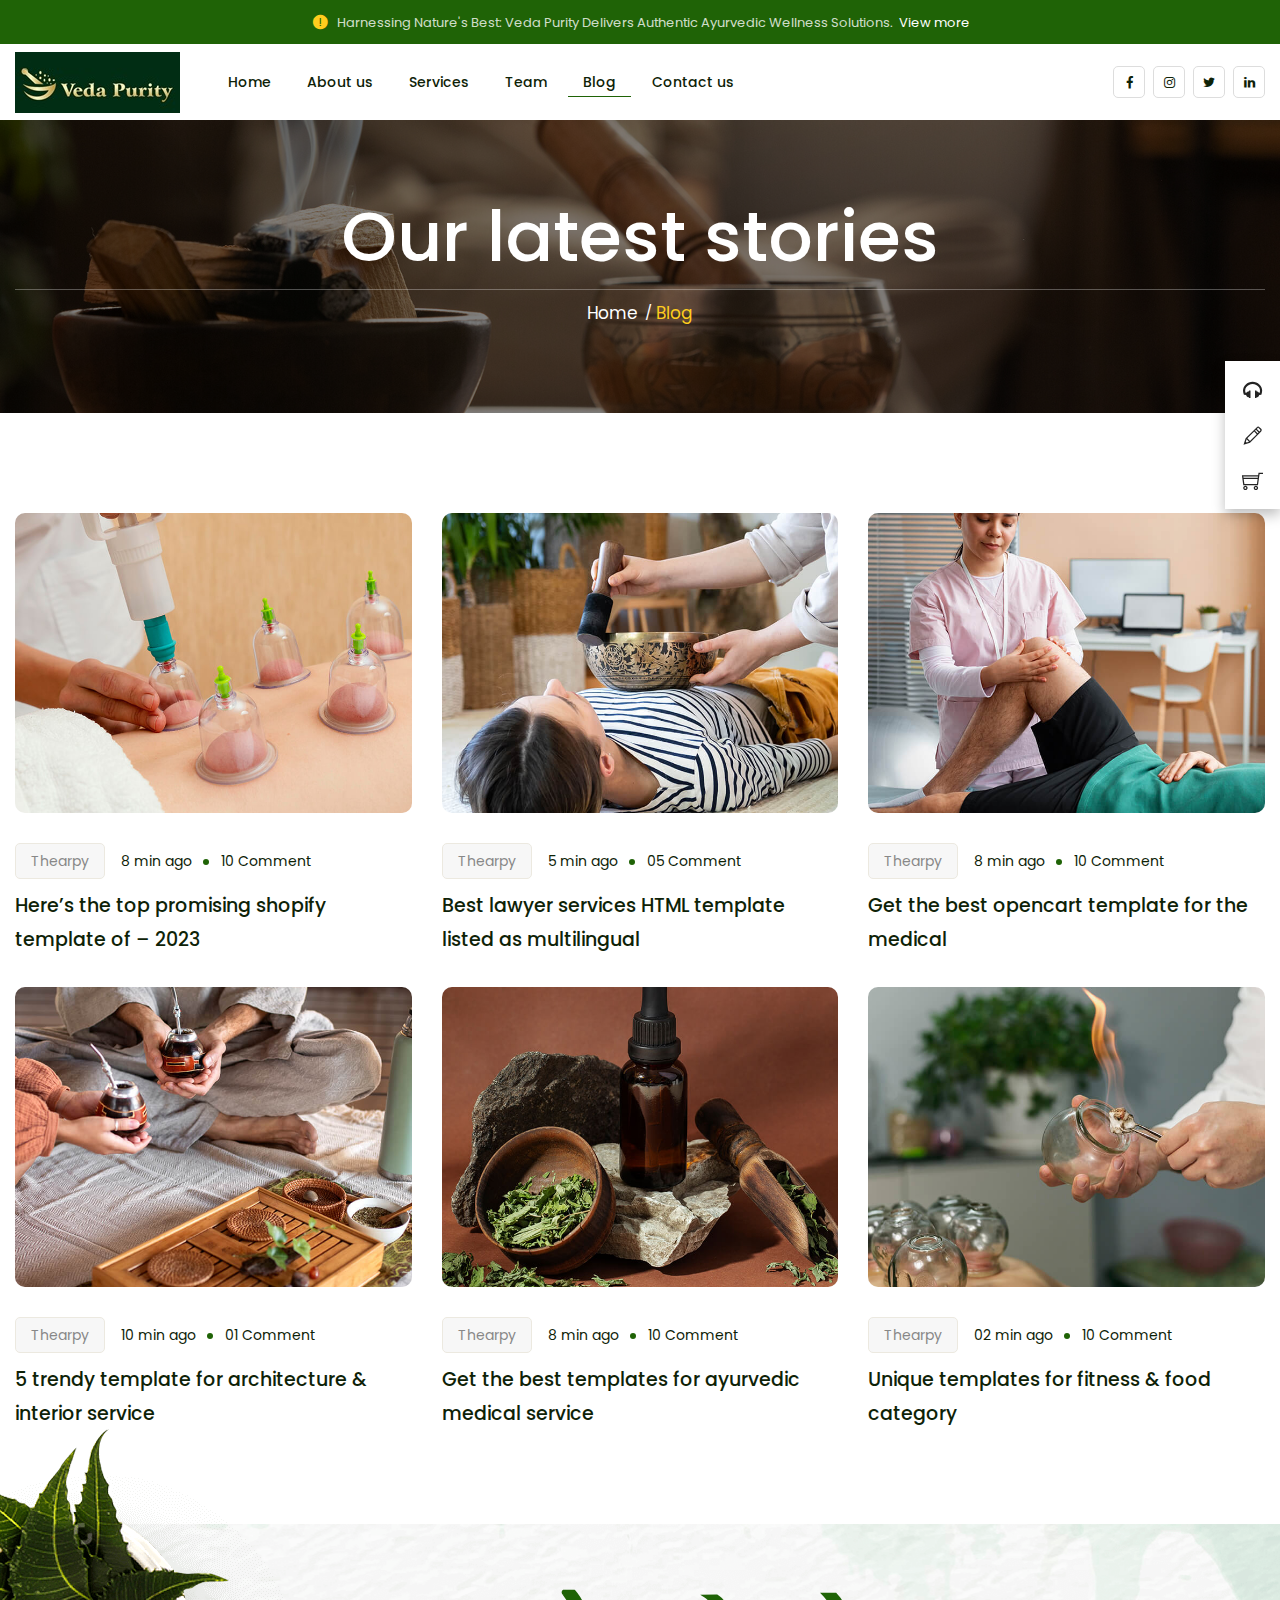
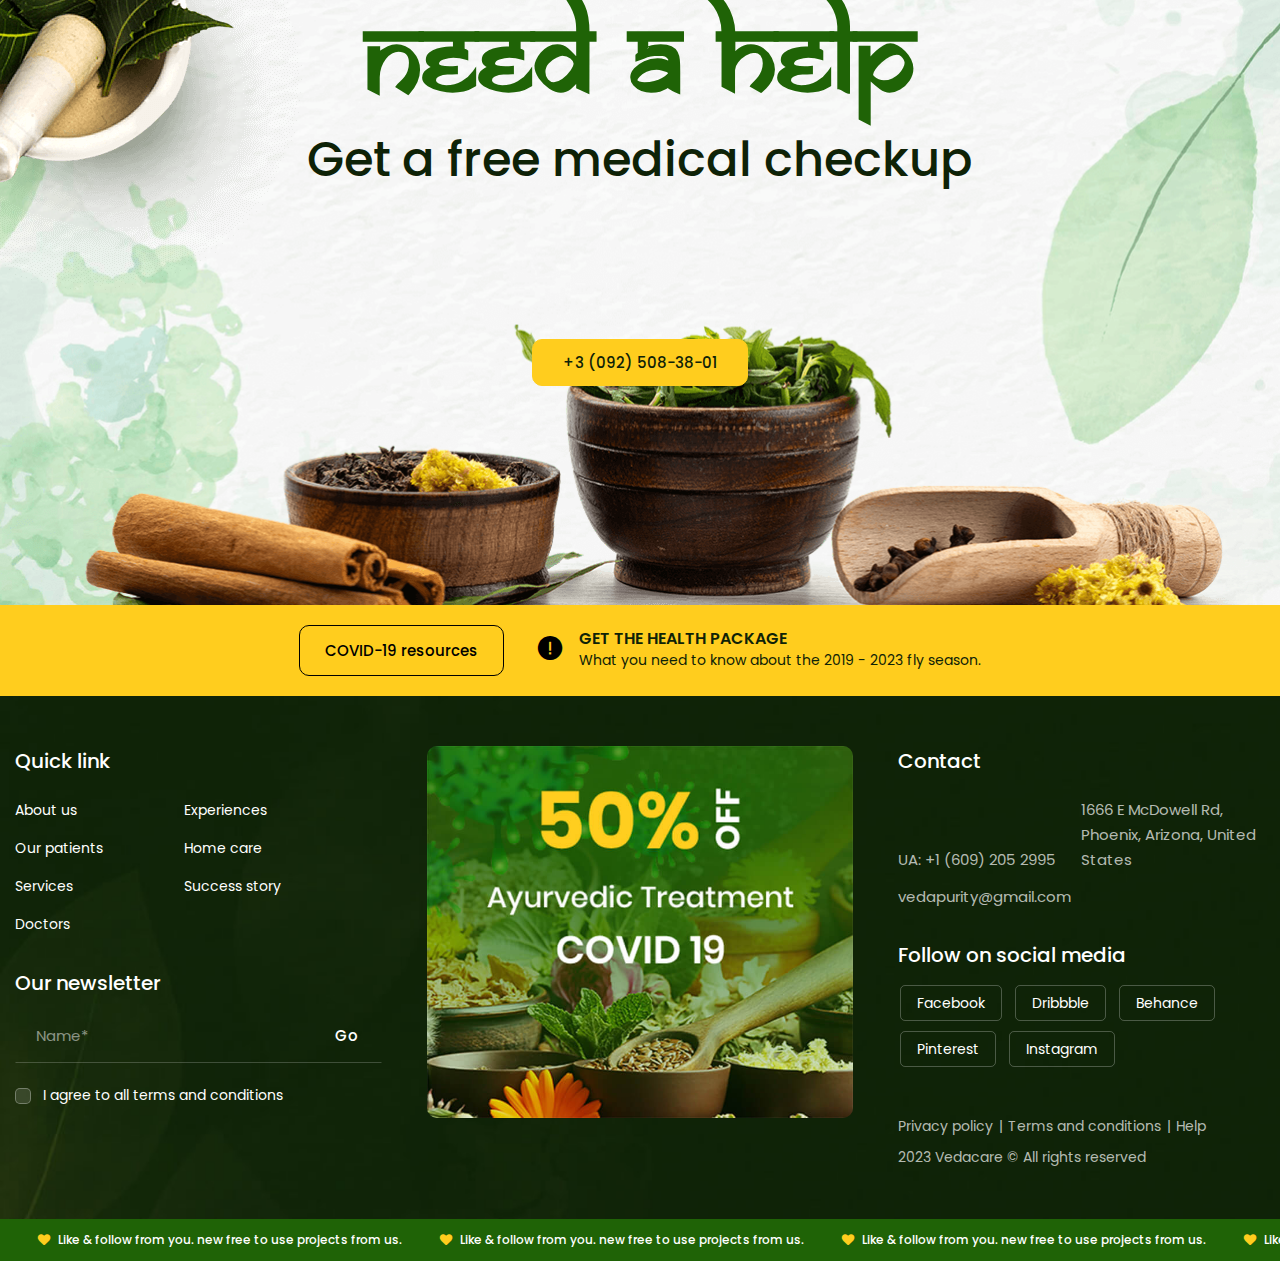
<file: blog.html>
<!DOCTYPE html>
<html lang="en">
<meta charset="utf-8">
<meta http-equiv="X-UA-Compatible" content="IE=edge">
<meta name="keywords"
    content="Veda Purity, Ayurvedic Supplements, Herbal Supplements, Natural Kidney Support, Natural Heart Health, Stress Relief Supplements, Ayurvedic Diabetes Management, Cruelty-Free Herbal Products, Sustainable Health Solutions, Natural Remedies">
<meta name="description"
    content="Explore Veda Purity for premier Ayurvedic supplements tailored to enhance your health naturally. Our products are crafted from the finest herbs, focusing on improving kidney, liver, and heart health. Experience personalized wellness solutions that are all-natural, cruelty-free, and sustainably made. Visit us to start your journey to holistic health today.">

<meta name="viewport" content="width=device-width, initial-scale=1">
<title>Veda Purity</title>

<link rel="shortcut icon" href="images/favicon.ico">
<link rel="stylesheet" type="text/css" href="css/bootstrap.min.css">
<link rel="stylesheet" type="text/css" href="css/animate.css">
<link rel="stylesheet" type="text/css" href="css/all.min.css">
<link rel="stylesheet" type="text/css" href="css/fontello.css">
<link rel="stylesheet" type="text/css" href="css/flaticon.css">
<link rel="stylesheet" type="text/css" href="css/themify-icons.css">
<link rel="stylesheet" type="text/css" href="css/font-awesome.css">
<link rel="stylesheet" type="text/css" href="css/aos.css">
<link rel="stylesheet" type="text/css" href="css/slick.css">
<link rel="stylesheet" type="text/css" href="css/prettyPhoto.css">
<link rel="stylesheet" type="text/css" href="css/samarkannormal.css">
<link rel="stylesheet" type="text/css" href="css/shortcodes.css">
<link rel="stylesheet" type="text/css" href="css/main.css">
<link rel="stylesheet" type="text/css" href="css/megamenu.css">
<link rel="stylesheet" type="text/css" href="css/responsive.css">


<!-- Google Tag Manager -->
<script>(function (w, d, s, l, i) {
        w[l] = w[l] || []; w[l].push({
            'gtm.start':
                new Date().getTime(), event: 'gtm.js'
        }); var f = d.getElementsByTagName(s)[0],
            j = d.createElement(s), dl = l != 'dataLayer' ? '&l=' + l : ''; j.async = true; j.src =
                'https://www.googletagmanager.com/gtm.js?id=' + i + dl; f.parentNode.insertBefore(j, f);
    })(window, document, 'script', 'dataLayer', 'GTM-N99B65QX');</script>
<!-- End Google Tag Manager -->

</head>

<body>

    <!-- Google Tag Manager (noscript) -->
    <noscript><iframe src="https://www.googletagmanager.com/ns.html?id=GTM-N99B65QX" height="0" width="0"
            style="display:none;visibility:hidden"></iframe></noscript>
    <!-- End Google Tag Manager (noscript) -->

    <!-- page start -->
    <div class="page">

        <div class="main-box">

            <!-- header start -->
            <header id="masthead" class="header prt-header-style-01">
                <!-- topbar -->
                <div class="top_bar prt-topbar-wrapper clearfix">
                    <div class="container-fluid">
                        <div class="row">
                            <div class="col-lg-12">
                                <div class="top_bar_contact_item text-center">
                                    <span class="top_bar_icon"><i class="flaticon flaticon-alert"></i></span>
                                    Harnessing Nature's Best: Veda Purity Delivers Authentic Ayurvedic Wellness
                                    Solutions. <a href="#">View more</a>
                                </div>
                            </div>
                        </div>
                    </div>
                </div>
                <!-- topbar end -->
                <!-- site-header-menu -->
                <div id="site-header-menu" class="site-header-menu">
                    <div class="site-header-menu-inner prt-stickable-header">
                        <div class="container-fluid">
                            <div class="row">
                                <div class="col-lg-12">
                                    <div class="d-flex align-items-center justify-content-between">
                                        <!--site-navigation -->
                                        <div class="site-navigation d-flex align-items-center">
                                            <!-- site-branding -->
                                            <div class="site-branding">
                                                <h1><a class="home-link" href="index.html" title="Veda Purity"
                                                        rel="home">
                                                        <img id="logo-img" height="1080" width="400"
                                                            class="img-fluid auto_size"
                                                            src="images/Banner_Veda_Purity.jpg" alt="logo-img">
                                                    </a></h1>

                                            </div>
                                            <!-- site-branding end -->
                                            <!-- menu-link -->
                                            <div class="menu-link">
                                                <div class="btn-show-menu-mobile menubar menubar--squeeze">
                                                    <span class="menubar-box">
                                                        <span class="menubar-inner"></span>
                                                    </span>
                                                </div>
                                                <!-- menu -->
                                                <nav class="main-menu menu-mobile" id="menu">
                                                    <ul class="menu">
                                                        <li class="mega-menu-item"><a href="index.html">Home</a>
                                                        </li>
                                                        <li class="mega-menu-item"><a href="about-us.html">About us</a>
                                                        </li>
                                                        <li class="mega-menu-item">
                                                            <a href="services.html" class="mega-menu-link">Services</a>
                                                            <ul class="mega-submenu">
                                                        </li>
                                                        <li><a href="index.html">Stress and Anxiety</a>
                                                        </li>
                                                        <li><a href="index.html">Sexual Problems</a>
                                                        </li>
                                                        <li><a href="https://vedapurity.com/html/medisat/neurology/">Heart
                                                                Disease</a>
                                                        </li>
                                                        <li><a href="https://vedapurity.com/html/medisat/hematology/">Liver
                                                                Disorders</a>
                                                        </li>
                                                        <li><a href="https://vedapurity.com/html/medisat/medica/">Kidney
                                                                Issues</a>
                                                        </li>
                                                        <li><a
                                                                href="https://vedapurity.com/html/medisat/radiology/">Diabetes</a>
                                                        </li>
                                                        <li><a href="https://vedapurity.com/html/medisat/childrio/">High
                                                                Blood Pressure</a>

                                                        <li><a
                                                                href="https://vedapurity.com/html/medisat/eyeco/">Arthritis</a>
                                                        </li>
                                                        <li><a
                                                                href="https://www.vedapurity.com/html/medisat/cancer-care/">Chronic
                                                                Pain</a>
                                                        </li>
                                                        <li><a href="https://www.vedapurity.com/html/medisat/surgery/">Respiratory
                                                                Conditions</a>
                                                        </li>
                                                    </ul>
                                                    </li>


                                                    <li class="mega-menu-item"><a href="team.html">Team</a></li>
                                                    <li class="mega-menu-item active"><a href="blog.html">Blog</a></li>
                                                    <li class="mega-menu-item"><a href="contact-us.html">Contact us</a>
                                                    </li>
                                                    </ul>
                                                </nav><!-- menu end -->
                                            </div>
                                            <!-- menu-link end-->
                                        </div><!-- site-navigation end-->
                                        <div class="d-flex align-items-center">
                                            <!-- header_extra -->
                                            <div class="header_extra d-flex align-items-center">
                                                <div class="contact_item-link">
                                                    <span><a
                                                            href="mailto:vedapurity@gmail.com">vedapurity@gmail.com</a></span>
                                                </div>
                                                <div class="contact_item with-icon">
                                                    <span><i class="icon-whatsapp"></i> <a
                                                            href="tel:+1 (609) 205 2995">+1 (609) 205 2995</a></span>
                                                </div>
                                                <ul class="social-icons">
                                                    <li><a href="https://www.facebook.com/vedapurity/" target="Blank"
                                                            rel="noopener" aria-label="facebook"><i
                                                                class="fontello icon-facebook"></i></a>
                                                    </li>
                                                    <li><a href="https://www.instagram.com/vedapurity/" target="Blank"
                                                            rel="noopener" aria-label="Instagram"><i
                                                                class="fa fa-instagram"></i></a>
                                                    </li>
                                                    <li><a href="https://x.com/vedapurity" target="Blank" rel="noopener"
                                                            aria-label="twitter"><i
                                                                class="fontello icon-twitter"></i></a>
                                                    </li>
                                                    <li><a href="https://www.linkedin.com/company/vedapurity/"
                                                            target="Blank" rel="noopener" aria-label="linkedin"><i
                                                                class="icon-linkedin"></i></a></li>

                                                </ul>
                                            </div>
                                            <!-- header_extra -->
                                        </div>
                                    </div>
                                </div>
                            </div>
                        </div>
                    </div>
                </div>
                <!-- site-header-menu end-->
            </header><!-- header end -->

            <!-- page-title -->
            <div class="prt-page-title-row">
                <div class="prt-page-title-row-inner">
                    <div class="container">
                        <div class="row align-items-center">
                            <div class="col-lg-12">
                                <div class="prt-page-title-row-heading">
                                    <div class="page-title-heading">
                                        <h2 class="title">Our latest stories</h2>
                                    </div>
                                    <div class="breadcrumb-wrapper">
                                        <span>
                                            <a title="Homepage" href="index-2.html">Home</a>
                                        </span>
                                        <span>Blog</span>
                                    </div>
                                </div>
                            </div>
                        </div>
                    </div>
                </div>
            </div>
            <!-- page-title end-->

            <!-- site-main start -->
            <div class="site-main">

                <!--blog-section-->
                <section class="prt-row blog-section prt-blog-single clearfix">
                    <div class="container">
                        <div class="row">
                            <div class="col-lg-4 col-md-4 col-sm-12">
                                <!-- featured-imagebox-post -->
                                <div class="featured-imagebox featured-imagebox-post style1">
                                    <div class="featured-thumbnail">
                                        <img width="303" height="300" class="img-fluid" src="images/blog/blog-01.jpg"
                                            alt="">
                                    </div>
                                    <!-- featured-content -->
                                    <div class="featured-content">
                                        <div class="featured-content-inner">
                                            <div class="post-header">
                                                <!-- post-meta -->
                                                <div class="post-meta">
                                                    <span class="prt-meta-line category">Thearpy</span>
                                                    <span class="prt-meta-line time">8 min ago</span>
                                                    <span class="prt-meta-line comment">10 Comment</span>
                                                </div><!-- post-meta end -->
                                                <div class="post-title featured-title">
                                                    <h3><a href="blog-single.html">Here’s the top promising shopify
                                                            template of – 2023</a></h3>
                                                </div>
                                            </div>
                                        </div><!-- featured-content end -->
                                    </div>
                                </div><!-- featured-imagebox-post end -->
                            </div>
                            <div class="col-lg-4 col-md-4 col-sm-12">
                                <!-- featured-imagebox-post -->
                                <div class="featured-imagebox featured-imagebox-post style1">
                                    <div class="featured-thumbnail">
                                        <img width="303" height="300" class="img-fluid" src="images/blog/blog-02.jpg"
                                            alt="">
                                    </div>
                                    <!-- featured-content -->
                                    <div class="featured-content">
                                        <div class="featured-content-inner">
                                            <div class="post-header">
                                                <!-- post-meta -->
                                                <div class="post-meta">
                                                    <span class="prt-meta-line category">Thearpy</span>
                                                    <span class="prt-meta-line time">5 min ago</span>
                                                    <span class="prt-meta-line comment">05 Comment</span>
                                                </div><!-- post-meta end -->
                                                <div class="post-title featured-title">
                                                    <h3><a href="blog-single.html">Best lawyer services HTML template
                                                            listed as multilingual</a></h3>
                                                </div>
                                            </div>
                                        </div><!-- featured-content end -->
                                    </div>
                                </div><!-- featured-imagebox-post end -->
                            </div>
                            <div class="col-lg-4 col-md-4 col-sm-12">
                                <!-- featured-imagebox-post -->
                                <div class="featured-imagebox featured-imagebox-post style1">
                                    <div class="featured-thumbnail">
                                        <img width="303" height="300" class="img-fluid" src="images/blog/blog-03.jpg"
                                            alt="">
                                    </div>
                                    <!-- featured-content -->
                                    <div class="featured-content">
                                        <div class="featured-content-inner">
                                            <div class="post-header">
                                                <!-- post-meta -->
                                                <div class="post-meta">
                                                    <span class="prt-meta-line category">Thearpy</span>
                                                    <span class="prt-meta-line time">8 min ago</span>
                                                    <span class="prt-meta-line comment">10 Comment</span>
                                                </div><!-- post-meta end -->
                                                <div class="post-title featured-title">
                                                    <h3><a href="blog-single.html">Get the best opencart template for
                                                            the medical</a></h3>
                                                </div>
                                            </div>
                                        </div><!-- featured-content end -->
                                    </div>
                                </div><!-- featured-imagebox-post end -->
                            </div>
                            <div class="col-lg-4 col-md-4 col-sm-12">
                                <!-- featured-imagebox-post -->
                                <div class="featured-imagebox featured-imagebox-post style1">
                                    <div class="featured-thumbnail">
                                        <img width="303" height="300" class="img-fluid" src="images/blog/blog-04.jpg"
                                            alt="">
                                    </div>
                                    <!-- featured-content -->
                                    <div class="featured-content">
                                        <div class="featured-content-inner">
                                            <div class="post-header">
                                                <!-- post-meta -->
                                                <div class="post-meta">
                                                    <span class="prt-meta-line category">Thearpy</span>
                                                    <span class="prt-meta-line time">10 min ago</span>
                                                    <span class="prt-meta-line comment">01 Comment</span>
                                                </div><!-- post-meta end -->
                                                <div class="post-title featured-title">
                                                    <h3><a href="blog-single.html">5 trendy template for architecture &
                                                            interior service</a></h3>
                                                </div>
                                            </div>
                                        </div><!-- featured-content end -->
                                    </div>
                                </div><!-- featured-imagebox-post end -->
                            </div>
                            <div class="col-lg-4 col-md-4 col-sm-12">
                                <!-- featured-imagebox-post -->
                                <div class="featured-imagebox featured-imagebox-post style1">
                                    <div class="featured-thumbnail">
                                        <img width="303" height="300" class="img-fluid" src="images/blog/blog-05.jpg"
                                            alt="">
                                    </div>
                                    <!-- featured-content -->
                                    <div class="featured-content">
                                        <div class="featured-content-inner">
                                            <div class="post-header">
                                                <!-- post-meta -->
                                                <div class="post-meta">
                                                    <span class="prt-meta-line category">Thearpy</span>
                                                    <span class="prt-meta-line time">8 min ago</span>
                                                    <span class="prt-meta-line comment">10 Comment</span>
                                                </div><!-- post-meta end -->
                                                <div class="post-title featured-title">
                                                    <h3><a href="blog-single.html">Get the best templates for ayurvedic
                                                            medical service</a></h3>
                                                </div>
                                            </div>
                                        </div><!-- featured-content end -->
                                    </div>
                                </div><!-- featured-imagebox-post end -->
                            </div>
                            <div class="col-lg-4 col-md-4 col-sm-12">
                                <!-- featured-imagebox-post -->
                                <div class="featured-imagebox featured-imagebox-post style1">
                                    <div class="featured-thumbnail">
                                        <img width="303" height="300" class="img-fluid" src="images/blog/blog-06.jpg"
                                            alt="">
                                    </div>
                                    <!-- featured-content -->
                                    <div class="featured-content">
                                        <div class="featured-content-inner">
                                            <div class="post-header">
                                                <!-- post-meta -->
                                                <div class="post-meta">
                                                    <span class="prt-meta-line category">Thearpy</span>
                                                    <span class="prt-meta-line time">02 min ago</span>
                                                    <span class="prt-meta-line comment">10 Comment</span>
                                                </div><!-- post-meta end -->
                                                <div class="post-title featured-title">
                                                    <h3><a href="blog-single.html">Unique templates for fitness & food
                                                            category</a></h3>
                                                </div>
                                            </div>
                                        </div><!-- featured-content end -->
                                    </div>
                                </div><!-- featured-imagebox-post end -->
                            </div>
                        </div>
                    </div>
                </section>
                <!--blog-section end-->

                <!-- cta-sectopn -->
                <section
                    class="prt-row prt-bg bg-base-grey prt-bgimage-yes bg-img1 cta-section position-relative animation clearfix">
                    <div class="prt-row-wrapper-bg-layer prt-bg-layer bg-base-grey"></div>
                    <div class="container">
                        <div class="row">
                            <div class="col-lg-12">
                                <div class="prt-single-image-overlay prt-blog-overlay">
                                    <img width="480" height="491" class="img-fluid" src="images/single-overlay.png"
                                        alt="img">
                                </div>
                            </div>
                            <div class="col-lg-12">
                                <!-- section title -->
                                <div class="section-title title-style-center_text">
                                    <div class="title-header">
                                        <h2 class="cta-title">Need a help</h2>
                                        <h3 class="cta-titlepre">Get a free medical checkup</h3>
                                    </div>
                                    <div class="cta-bnt mt-40 fadeup-amin">
                                        <a class="prt-btn prt-btn-size-md prt-btn-shape-round prt-btn-style-fill prt-btn-color-skincolor"
                                            href="contact-us.html">+3 (092) 508-38-01</a>
                                    </div>
                                </div>
                                <!-- section title end-->
                            </div>
                        </div>
                    </div>
                </section>
                <!-- cta-sectopn end-->

                <!-- info-section -->
                <section class="prt-row padding_zero-section prt-bg bg-base-skin info-section clearfix ">
                    <div class="container">
                        <div class="row">
                            <div class="col-xl-12 col-md-12">
                                <div class="prt-info-main-block">
                                    <div class="info_btn mr-30 res-767-mb-15">
                                        <a class="prt-btn prt-btn-size-md prt-btn-shape-round  prt-btn-style-border prt-btn-color-darkcolor"
                                            href="#">COVID-19 resources</a>
                                    </div>
                                    <!-- featured-icon-box -->
                                    <div class="featured-icon-box icon-align-before-content style2">
                                        <div class="featured-icon">
                                            <div
                                                class="prt-icon prt-icon_element-onlytxt prt-icon_element-size-lg prt-icon_element-color-darkcolor">
                                                <i class="flaticon-alert"></i>
                                            </div>
                                        </div>
                                        <div class="featured-content">
                                            <div class="featured-title">
                                                <h3>Get The Health package</h3>
                                            </div>
                                            <div class="featured-desc">
                                                <p>What you need to know about the 2019 - 2023 fly season.</p>
                                            </div>
                                        </div>
                                    </div>
                                    <!-- featured-icon-box end -->
                                </div>
                            </div>
                        </div>
                    </div>
                </section>
                <!-- info-section -->

            </div><!-- site-main end-->

            <!-- footer start -->
            <footer class="footer widget-footer bg-base-dark text-base-white overflow-hidden clearfix">
                <div class="second-footer">
                    <div class="container">
                        <div class="row">
                            <div class="col-xl-4 col-lg-4 col-md-6 col-sm-12">
                                <div class="footer-widget-box prt-pr">
                                    <h3 class="widget-title-h3">Quick link</h3>
                                    <div class="footer-menu-links">
                                        <ul class="footer-menu-list">
                                            <li class="footer-menu-item"><a href="#" class="footer-menu-item-link">About
                                                    us</a></li>
                                            <li class="footer-menu-item"><a href="#"
                                                    class="footer-menu-item-link">Experiences</a></li>
                                            <li class="footer-menu-item"><a href="#" class="footer-menu-item-link">Our
                                                    patients</a></li>
                                            <li class="footer-menu-item"><a href="#" class="footer-menu-item-link">Home
                                                    care</a></li>
                                            <li class="footer-menu-item"><a href="#"
                                                    class="footer-menu-item-link">Services</a></li>
                                            <li class="footer-menu-item"><a href="#"
                                                    class="footer-menu-item-link">Success story</a></li>
                                            <li class="footer-menu-item"><a href="#"
                                                    class="footer-menu-item-link">Doctors</a></li>
                                        </ul>
                                    </div>
                                    <!-- Newsletter -->
                                    <div class="newsletter-form-main clearfix">
                                        <h3 class="widget-title-h3">Our newsletter</h3>
                                        <div class="widget-form">
                                            <form id="subscribe-form" class="newsletter-form" method="post"
                                                action="https://api.web3forms.com/submit" data-mailchimp="true">
                                                <input type="hidden" name="access_key"
                                                    value="cd14834f-1918-4a42-874f-4d7c61b7e2d5">
                                                <div class="mailchimp-inputbox clearfix" id="subscribe-content">
                                                    <p>
                                                        <input type="email" name="email" placeholder="Name*"
                                                            required="">
                                                    </p>
                                                    <button class="submit" type="submit">Go</button>
                                                </div>
                                                <p class="cookies">
                                                    <input type="checkbox" name="cookies-consent" id="cookies-consent1">
                                                    <label for="cookies-consent1"></label>
                                                    I agree to all terms and conditions
                                                </p>
                                            </form>
                                        </div>
                                    </div>
                                </div>
                            </div>
                            <div class="col-xl-4 col-lg-4 col-md-6 col-sm-12">
                                <div class="footer-widget-box">
                                    <div class="footer-img">
                                        <a href="#"><img width="441" height="385" class="img-fluid w-100 border-rad_10"
                                                src="images/footer-img.jpg" alt="image"></a>
                                    </div>
                                </div>
                            </div>
                            <div class="col-xl-4 col-lg-4 col-md-12 col-sm-12">
                                <div class="footer-widget-box prt-pl">
                                    <h3 class="widget-title-h3">Contact</h3>
                                    <ul class="prt-list footer-cta-list">
                                        <li class="list-items">UA: <a href="tel:+1 (609) 205 2995">+1 (609) 205 2995</a>
                                        </li>
                                        <li class="list-items">1666 E McDowell Rd, Phoenix, Arizona, United States</li>
                                        <li class="list-items"><a href="tel:+1 (609) 205 2995">vedapurity@gmail.com</a>
                                        </li>
                                    </ul>
                                    <!-- social-icons -->
                                    <div class="social-icons">
                                        <h3 class="widget-title-h3">Follow on social media</h3>
                                        <ul class="footer-social-icons">
                                            <li class="footer-social-icons-item">
                                                <a href="#" target="_blank"
                                                    class="footer-social-icons-link">Facebook</a>
                                            </li>
                                            <li class="footer-social-icons-item">
                                                <a href="#" target="_blank"
                                                    class="footer-social-icons-link">Dribbble</a>
                                            </li>
                                            <li class="footer-social-icons-item">
                                                <a href="#" target="_blank" class="footer-social-icons-link">Behance</a>
                                            </li>
                                            <li class="footer-social-icons-item">
                                                <a href="#" target="_blank"
                                                    class="footer-social-icons-link">Pinterest</a>
                                            </li>
                                            <li class="footer-social-icons-item">
                                                <a href="#" target="_blank"
                                                    class="footer-social-icons-link">Instagram</a>
                                            </li>
                                        </ul>
                                    </div>
                                    <div class="copyright ">
                                        <div class="copyright-text">
                                            <ul class="footer-nav-menu">
                                                <li><a href="#"> Privacy policy </a></li>
                                                <li><a href="#"> Terms and conditions</a></li>
                                                <li><a href="#"> Help </a></li>
                                            </ul>
                                            <div class="cpy-text">
                                                <p>2023 Vedacare © All rights reserved</p>
                                            </div>
                                        </div>
                                    </div>
                                </div>
                            </div>
                        </div>
                    </div>
                </div>
                <div class="bottom-footer">
                    <div class="container-fluid p-0">
                        <!-- row -->
                        <div class="row">
                            <div class="col-lg-12">
                                <div class="marquee-block overflow-hidden">
                                    <div class="marquee">
                                        <div class="marquee-content">
                                            <div class="marquee-text">Like & follow from you. new free to use projects
                                                from us. </div>
                                            <div class="marquee-text">Like & follow from you. new free to use projects
                                                from us. </div>
                                            <div class="marquee-text">Like & follow from you. new free to use projects
                                                from us. </div>
                                            <div class="marquee-text">Like & follow from you. new free to use projects
                                                from us. </div>
                                            <div class="marquee-text">Like & follow from you. new free to use projects
                                                from us. </div>
                                            <div class="marquee-text">Like & follow from you. new free to use projects
                                                from us. </div>
                                            <div class="marquee-text">Like & follow from you. new free to use projects
                                                from us. </div>
                                            <div class="marquee-text">Like & follow from you. new free to use projects
                                                from us. </div>
                                            <div class="marquee-text">Like & follow from you. new free to use projects
                                                from us. </div>
                                            <div class="marquee-text">Like & follow from you. new free to use projects
                                                from us. </div>
                                        </div>
                                    </div>
                                </div>
                            </div>
                        </div><!-- row end -->
                    </div>
                </div>
            </footer>
            <!-- footer end -->

        </div><!-- page end -->

        <!-- Javascript -->
        <script src="js/jquery-3.7.1.min.js"></script>
        <script src="js/jquery-migrate-3.4.1.min.js"></script>
        <script src="js/bootstrap.bundle.min.js"></script>
        <script src="js/Scrolltrigger.js"></script>
        <script src="js/Splittext.js"></script>
        <script src="js/cursor.js"></script>
        <script src="js/gsap.min.js"></script>
        <script src="js/gsap-animation.js"></script>
        <script src="js/jquery-validate.js"></script>
        <script src="js/jquery.prettyPhoto.js"></script>
        <script src="js/slick.min.js"></script>
        <script src="js/jquery-waypoints.js"></script>
        <script src="js/numinate.min.js"></script>
        <script src="js/imagesloaded.min.js"></script>
        <script src="js/circle-progress.min.js"></script>
        <script src="js/main.js"></script>
        <script src="js/aos.js"></script>
        <script>
            AOS.init({
                offset: 0,
                duration: 400,
                delay: 0,
                once: true,
            });
        </script>

</body>

</html>
</file>
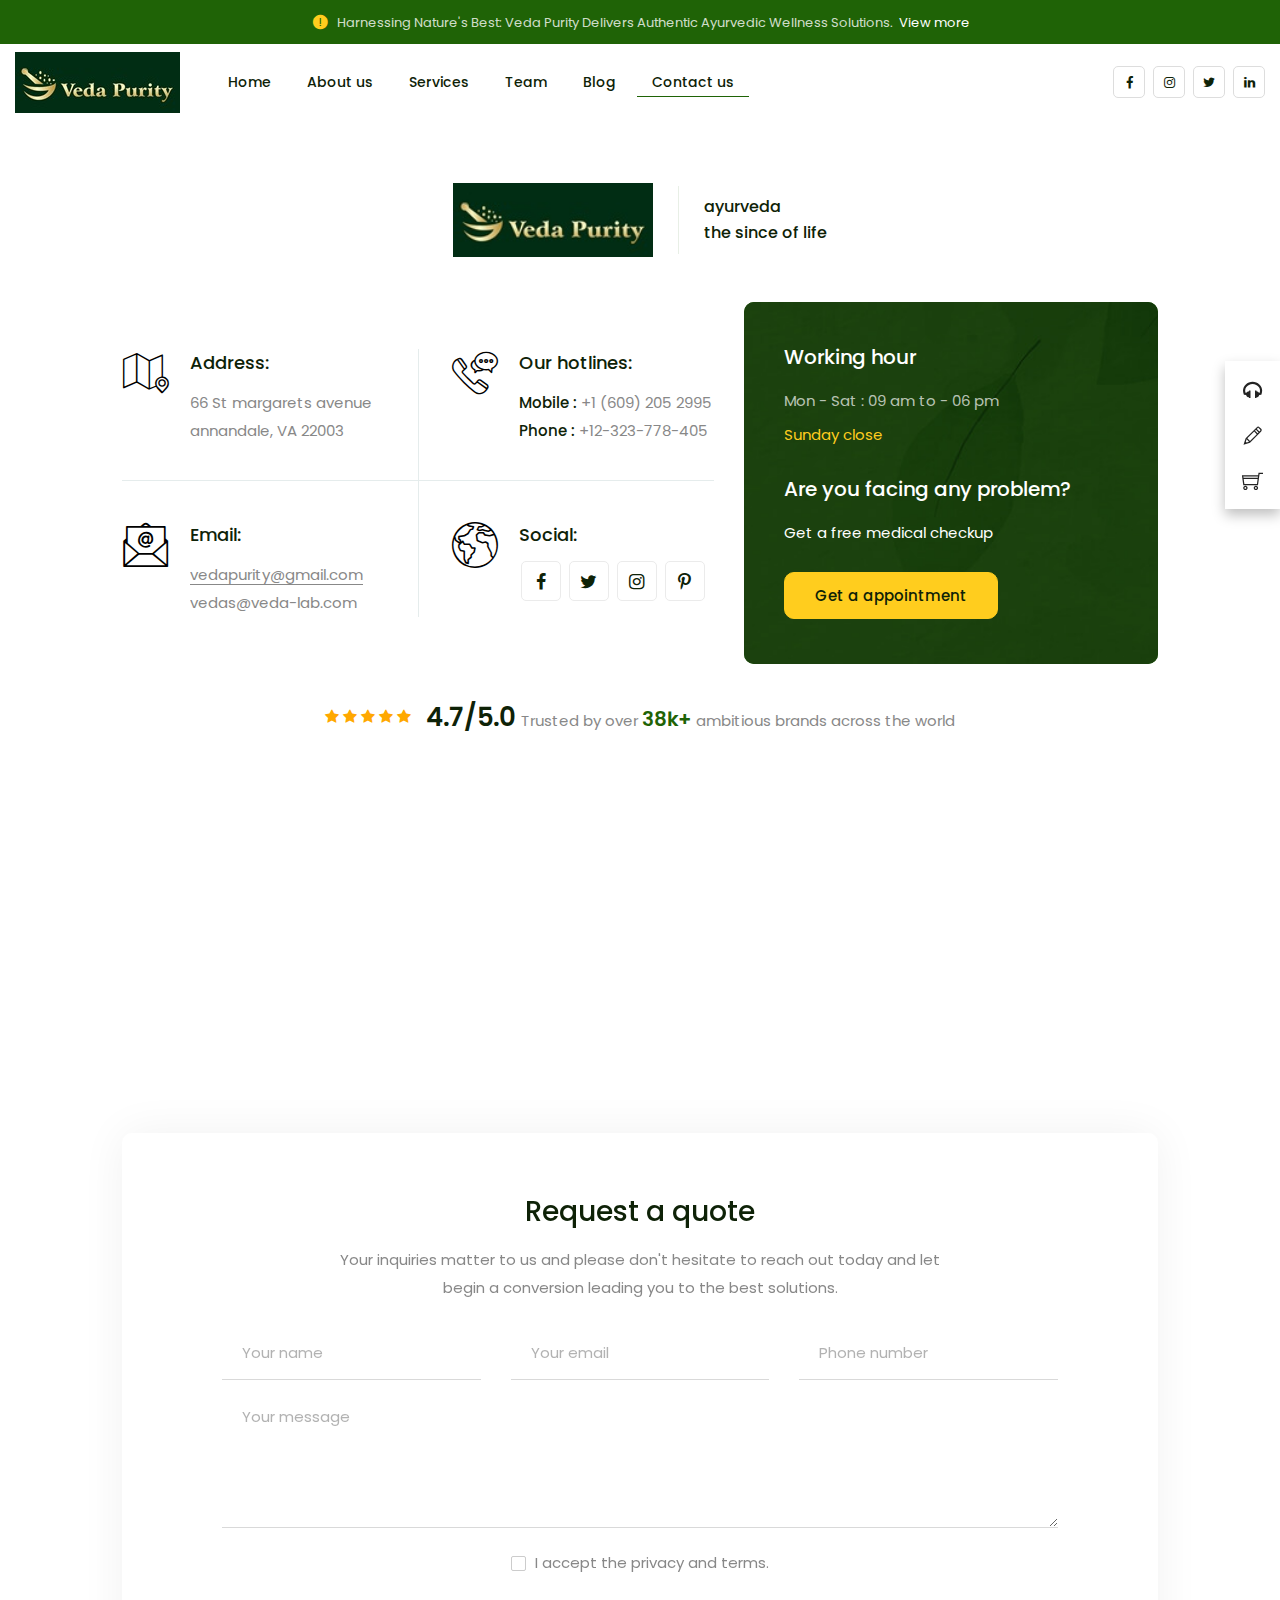
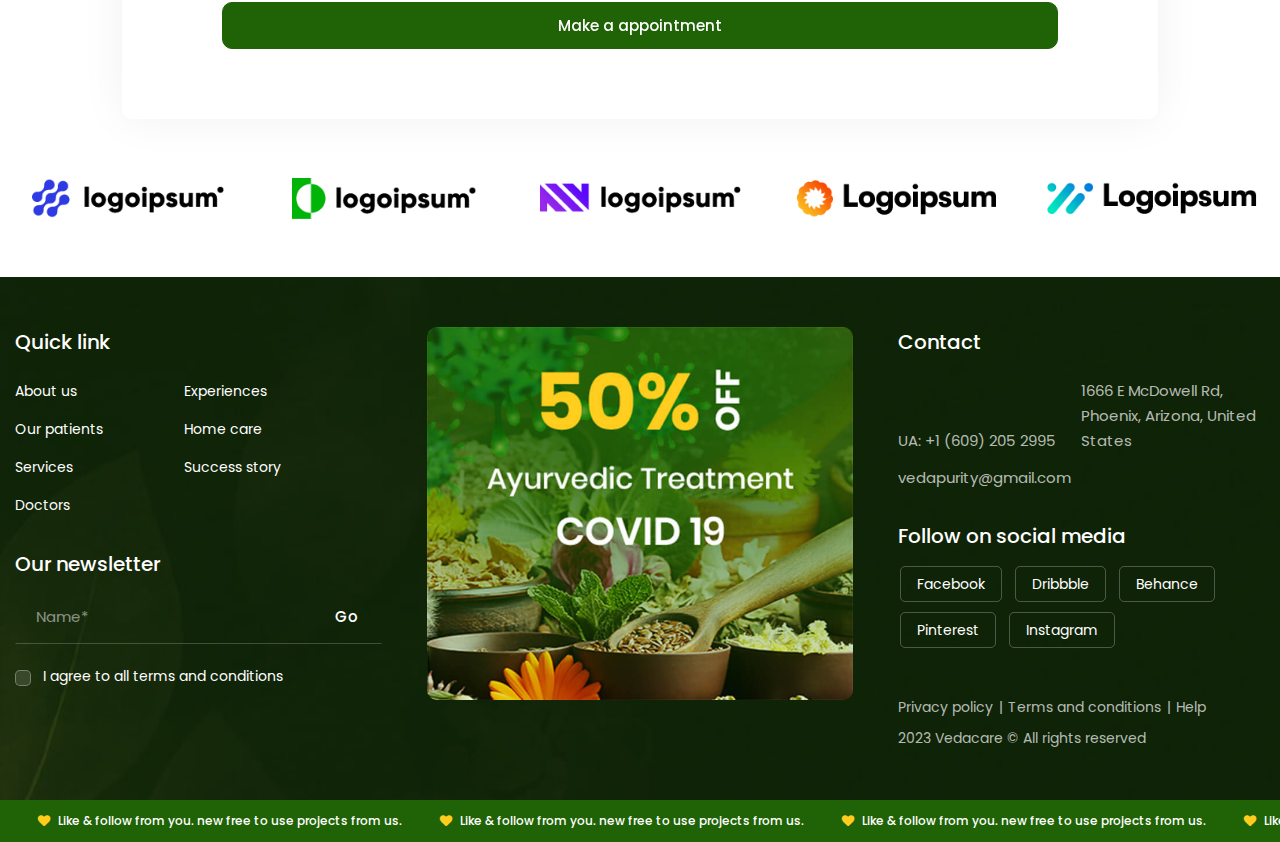
<file: contact-us.html>
<!DOCTYPE html>
<html lang="en">
<meta charset="utf-8">
<meta http-equiv="X-UA-Compatible" content="IE=edge">
<meta name="keywords"
    content="Veda Purity, Ayurvedic Supplements, Herbal Supplements, Natural Kidney Support, Natural Heart Health, Stress Relief Supplements, Ayurvedic Diabetes Management, Cruelty-Free Herbal Products, Sustainable Health Solutions, Natural Remedies">
<meta name="description"
    content="Explore Veda Purity for premier Ayurvedic supplements tailored to enhance your health naturally. Our products are crafted from the finest herbs, focusing on improving kidney, liver, and heart health. Experience personalized wellness solutions that are all-natural, cruelty-free, and sustainably made. Visit us to start your journey to holistic health today.">

<meta name="viewport" content="width=device-width, initial-scale=1">
<title>Veda Purity</title>

<link rel="shortcut icon" href="images/favicon.ico">
<link rel="stylesheet" type="text/css" href="css/bootstrap.min.css">
<link rel="stylesheet" type="text/css" href="css/animate.css">
<link rel="stylesheet" type="text/css" href="css/all.min.css">
<link rel="stylesheet" type="text/css" href="css/fontello.css">
<link rel="stylesheet" type="text/css" href="css/flaticon.css">
<link rel="stylesheet" type="text/css" href="css/themify-icons.css">
<link rel="stylesheet" type="text/css" href="css/font-awesome.css">
<link rel="stylesheet" type="text/css" href="css/aos.css">
<link rel="stylesheet" type="text/css" href="css/slick.css">
<link rel="stylesheet" type="text/css" href="css/prettyPhoto.css">
<link rel="stylesheet" type="text/css" href="css/samarkannormal.css">
<link rel="stylesheet" type="text/css" href="css/shortcodes.css">
<link rel="stylesheet" type="text/css" href="css/main.css">
<link rel="stylesheet" type="text/css" href="css/megamenu.css">
<link rel="stylesheet" type="text/css" href="css/responsive.css">


<!-- Google Tag Manager -->
<script>(function (w, d, s, l, i) {
        w[l] = w[l] || []; w[l].push({
            'gtm.start':
                new Date().getTime(), event: 'gtm.js'
        }); var f = d.getElementsByTagName(s)[0],
            j = d.createElement(s), dl = l != 'dataLayer' ? '&l=' + l : ''; j.async = true; j.src =
                'https://www.googletagmanager.com/gtm.js?id=' + i + dl; f.parentNode.insertBefore(j, f);
    })(window, document, 'script', 'dataLayer', 'GTM-N99B65QX');</script>
<!-- End Google Tag Manager -->

</head>

<body>

    <!-- Google Tag Manager (noscript) -->
    <noscript><iframe src="https://www.googletagmanager.com/ns.html?id=GTM-N99B65QX" height="0" width="0"
            style="display:none;visibility:hidden"></iframe></noscript>
    <!-- End Google Tag Manager (noscript) -->

    <!-- page start -->
    <div class="page">

        <div class="main-box">

            <!-- header start -->
            <header id="masthead" class="header prt-header-style-01">
                <!-- topbar -->
                <div class="top_bar prt-topbar-wrapper clearfix">
                    <div class="container-fluid">
                        <div class="row">
                            <div class="col-lg-12">
                                <div class="top_bar_contact_item text-center">
                                    <span class="top_bar_icon"><i class="flaticon flaticon-alert"></i></span>
                                    Harnessing Nature's Best: Veda Purity Delivers Authentic Ayurvedic Wellness
                                    Solutions. <a href="#">View more</a>
                                </div>
                            </div>
                        </div>
                    </div>
                </div>
                <!-- topbar end -->
                <!-- site-header-menu -->
                <div id="site-header-menu" class="site-header-menu">
                    <div class="site-header-menu-inner prt-stickable-header">
                        <div class="container-fluid">
                            <div class="row">
                                <div class="col-lg-12">
                                    <div class="d-flex align-items-center justify-content-between">
                                        <!--site-navigation -->
                                        <div class="site-navigation d-flex align-items-center">
                                            <!-- site-branding -->
                                            <div class="site-branding">
                                                <h1><a class="home-link" href="index.html" title="Veda Purity"
                                                        rel="home">
                                                        <img id="logo-img" height="1080" width="400"
                                                            class="img-fluid auto_size"
                                                            src="images/Banner_Veda_Purity.jpg" alt="logo-img">
                                                    </a></h1>

                                            </div>
                                            <!-- site-branding end -->
                                            <!-- menu-link -->
                                            <div class="menu-link">
                                                <div class="btn-show-menu-mobile menubar menubar--squeeze">
                                                    <span class="menubar-box">
                                                        <span class="menubar-inner"></span>
                                                    </span>
                                                </div>
                                                <!-- menu -->
                                                <nav class="main-menu menu-mobile" id="menu">
                                                    <ul class="menu">
                                                        <li class="mega-menu-item"><a href="index.html">Home</a>
                                                        </li>
                                                        <li class="mega-menu-item"><a href="about-us.html">About us</a>
                                                        </li>
                                                        <li class="mega-menu-item">
                                                            <a href="services.html" class="mega-menu-link">Services</a>
                                                            <ul class="mega-submenu">
                                                        </li>
                                                        <li><a href="index.html">Stress and Anxiety</a>
                                                        </li>
                                                        <li><a href="index.html">Sexual Problems</a>
                                                        </li>
                                                        <li><a href="https://vedapurity.com/html/medisat/neurology/">Heart
                                                                Disease</a>
                                                        </li>
                                                        <li><a href="https://vedapurity.com/html/medisat/hematology/">Liver
                                                                Disorders</a>
                                                        </li>
                                                        <li><a href="https://vedapurity.com/html/medisat/medica/">Kidney
                                                                Issues</a>
                                                        </li>
                                                        <li><a
                                                                href="https://vedapurity.com/html/medisat/radiology/">Diabetes</a>
                                                        </li>
                                                        <li><a href="https://vedapurity.com/html/medisat/childrio/">High
                                                                Blood Pressure</a>

                                                        <li><a
                                                                href="https://vedapurity.com/html/medisat/eyeco/">Arthritis</a>
                                                        </li>
                                                        <li><a
                                                                href="https://www.vedapurity.com/html/medisat/cancer-care/">Chronic
                                                                Pain</a>
                                                        </li>
                                                        <li><a href="https://www.vedapurity.com/html/medisat/surgery/">Respiratory
                                                                Conditions</a>
                                                        </li>
                                                    </ul>
                                                    </li>


                                                    <li class="mega-menu-item"><a href="team.html">Team</a></li>
                                                    <li class="mega-menu-item"><a href="blog.html">Blog</a></li>
                                                    <li class="mega-menu-item active"><a href="contact-us.html">Contact
                                                            us</a></li>
                                                    </ul>
                                                </nav><!-- menu end -->
                                            </div>
                                            <!-- menu-link end-->
                                        </div><!-- site-navigation end-->
                                        <div class="d-flex align-items-center">
                                            <!-- header_extra -->
                                            <div class="header_extra d-flex align-items-center">
                                                <div class="contact_item-link">
                                                    <span><a
                                                            href="mailto:vedapurity@gmail.com">vedapurity@gmail.com</a></span>
                                                </div>
                                                <div class="contact_item with-icon">
                                                    <span><i class="icon-whatsapp"></i> <a
                                                            href="tel:+1 (609) 205 2995">+1 (609) 205 2995</a></span>
                                                </div>
                                                <ul class="social-icons">
                                                    <li><a href="https://www.facebook.com/vedapurity/" target="Blank"
                                                            rel="noopener" aria-label="facebook"><i
                                                                class="fontello icon-facebook"></i></a>
                                                    </li>
                                                    <li><a href="https://www.instagram.com/vedapurity/" target="Blank"
                                                            rel="noopener" aria-label="Instagram"><i
                                                                class="fa fa-instagram"></i></a>
                                                    </li>
                                                    <li><a href="https://x.com/vedapurity" target="Blank" rel="noopener"
                                                            aria-label="twitter"><i
                                                                class="fontello icon-twitter"></i></a>
                                                    </li>
                                                    <li><a href="https://www.linkedin.com/company/vedapurity/"
                                                            target="Blank" rel="noopener" aria-label="linkedin"><i
                                                                class="icon-linkedin"></i></a></li>

                                                </ul>
                                            </div>
                                            <!-- header_extra -->
                                        </div>
                                    </div>
                                </div>
                            </div>
                        </div>
                    </div>
                </div>
                <!-- site-header-menu end-->
            </header><!-- header end -->


            <!-- site-main start -->
            <div class="site-main">

                <!-- contact-section -->
                <section class="prt-row contact-section01 clearfix">
                    <div class="container">
                        <div class="row">
                            <div class="col-xl-10 col-lg-12 m-auto">
                                <div class="prt_contact_widget_wrapper">
                                    <div class="contact-logo-block">
                                        <div>
                                            <a class="home-link" href="index-2.html" title="Medisat" rel="home">
                                                <img height="59" width="200" class="img-fluid auto_size"
                                                    src="images/Banner_Veda_Purity.jpg" alt="logo-img">
                                            </a>
                                        </div>
                                        <div>
                                            <h3>ayurveda<br> the since of life</h3>
                                        </div>
                                    </div>
                                    <div class="row align-items-center mt-45 res-767-mt-30">
                                        <div class="col-lg-7 col-md-12">
                                            <div class="prt-featured-block">
                                                <div class="row g-0 row-equal-height overflow-hidden">
                                                    <div class="col-lg-6 col-md-6 col-sm-12">
                                                        <!-- featured-icon-box -->
                                                        <div class="featured-icon-box icon-align-before-content style4">
                                                            <div class="featured-icon">
                                                                <div
                                                                    class="prt-icon prt-icon_element-onlytxt prt-icon_element-size-lg prt-icon_element-color-darkcolor">
                                                                    <i class="flaticon flaticon-address"></i>
                                                                </div>
                                                            </div>
                                                            <div class="featured-content">
                                                                <div class="featured-title">
                                                                    <h3>Address:</h3>
                                                                </div>
                                                                <div class="featured-desc">
                                                                    <p>66 St margarets avenue annandale, VA 22003</p>
                                                                </div>
                                                            </div>
                                                        </div>
                                                        <!-- featured-icon-box end-->
                                                    </div>
                                                    <div class="col-lg-6 col-md-6 col-sm-12">
                                                        <!-- featured-icon-box -->
                                                        <div
                                                            class="featured-icon-box icon-align-before-content style4 border-left">
                                                            <div class="featured-icon">
                                                                <div
                                                                    class="prt-icon prt-icon_element-onlytxt prt-icon_element-size-lg prt-icon_element-color-darkcolor">
                                                                    <i class="flaticon flaticon-call"></i>
                                                                </div>
                                                            </div>
                                                            <div class="featured-content">
                                                                <div class="featured-title">
                                                                    <h3>Our hotlines:</h3>
                                                                </div>
                                                                <div class="featured-desc">
                                                                    <div class="featured-list">
                                                                        Mobile : <span><a
                                                                                href="tel:+1 (609) 205 2995">+1 (609)
                                                                                205 2995</a></span>
                                                                    </div>
                                                                    <div class="featured-list">
                                                                        Phone : <span><a
                                                                                href="tel:+1 (609) 205 2995">+12-323-778-405</a></span>
                                                                    </div>
                                                                </div>
                                                            </div>
                                                        </div>
                                                        <!-- featured-icon-box end-->
                                                    </div>
                                                    <div class="col-lg-6 col-md-6 col-sm-12">
                                                        <!-- featured-icon-box -->
                                                        <div
                                                            class="featured-icon-box icon-align-before-content style4 border-top">
                                                            <div class="featured-icon">
                                                                <div
                                                                    class="prt-icon prt-icon_element-onlytxt prt-icon_element-size-lg prt-icon_element-color-darkcolor">
                                                                    <i class="flaticon flaticon-email"></i>
                                                                </div>
                                                            </div>
                                                            <div class="featured-content">
                                                                <div class="featured-title">
                                                                    <h3>Email:</h3>
                                                                </div>
                                                                <div class="featured-desc featured-link">
                                                                    <p>
                                                                        <a class="underline"
                                                                            href="tel:+1 (609) 205 2995">vedapurity@gmail.com</a><br>
                                                                        <a
                                                                            href="tel:+1 (609) 205 2995">vedas@veda-lab.com</a>
                                                                    </p>
                                                                </div>
                                                            </div>
                                                        </div>
                                                        <!-- featured-icon-box end-->
                                                    </div>
                                                    <div class="col-lg-6 col-md-6 col-sm-12">
                                                        <!-- featured-icon-box -->
                                                        <div
                                                            class="featured-icon-box icon-align-before-content style4 border-top border-left">
                                                            <div class="featured-icon">
                                                                <div
                                                                    class="prt-icon prt-icon_element-onlytxt prt-icon_element-size-lg prt-icon_element-color-darkcolor">
                                                                    <i class="flaticon flaticon-worldwide"></i>
                                                                </div>
                                                            </div>
                                                            <div class="featured-content">
                                                                <div class="featured-title">
                                                                    <h3>Social:</h3>
                                                                </div>
                                                                <div class="featured-desc">
                                                                    <ul class="social-icons">
                                                                        <li><a href="#" rel="noopener"
                                                                                aria-label="facebook"><i
                                                                                    class="fontello icon-facebook"></i></a>
                                                                        </li>
                                                                        <li><a href="#" rel="noopener"
                                                                                aria-label="twitter"><i
                                                                                    class="fontello icon-twitter"></i></a>
                                                                        </li>
                                                                        <li><a href="#" rel="noopener"
                                                                                aria-label="instagram"><i
                                                                                    class="fontello icon-instagram"></i></a>
                                                                        </li>
                                                                        <li><a href="#" rel="noopener"
                                                                                aria-label="pinterest"><i
                                                                                    class="fontello icon-pinterest"></i></a>
                                                                        </li>
                                                                    </ul>
                                                                </div>
                                                            </div>
                                                        </div>
                                                        <!-- featured-icon-box end-->
                                                    </div>
                                                </div>
                                            </div>
                                        </div>
                                        <div class="col-lg-5 col-md-12" data-aos="fade-left" data-aos-duration="1000">
                                            <div
                                                class="col-bg-img-five prt-bg prt-col-bgimage-yes bg-base-dark spacing-1 border-rad_10 res-991-mt-30">
                                                <div class="prt-col-wrapper-bg-layer prt-bg-layer border-rad_10">
                                                    <div class="prt-col-wrapper-bg-layer-inner border-rad_10"></div>
                                                </div>
                                                <div class="layer-content text-start">
                                                    <div class="prt-contact-block1">
                                                        <h3>Working hour</h3>
                                                        <p class="prt-time">Mon - Sat : 09 am to - 06 pm</p>
                                                        <p class="text-base-skin">Sunday close</p>
                                                        <div class="mt-25">
                                                            <h3>Are you facing any problem?</h3>
                                                            <p class="text-base-white">Get a free medical checkup</p>
                                                            <div class="mt-25">
                                                                <a class="prt-btn prt-btn-size-md prt-btn-shape-round prt-btn-style-fill prt-btn-color-skincolor"
                                                                    href="contact-us.html">Get a appointment</a>
                                                            </div>
                                                        </div>
                                                    </div>
                                                </div>
                                            </div>
                                        </div>
                                    </div>
                                    <div class="row">
                                        <div class="col-lg-12">
                                            <div
                                                class="d-flex align-items-center justify-content-center mt-35 text-center">
                                                <ul class="prt-list rating-star">
                                                    <li><i class="fa fa-star" aria-hidden="true"></i></li>
                                                    <li><i class="fa fa-star" aria-hidden="true"></i></li>
                                                    <li><i class="fa fa-star" aria-hidden="true"></i></li>
                                                    <li><i class="fa fa-star" aria-hidden="true"></i></li>
                                                    <li><i class="fa fa-star" aria-hidden="true"></i></li>
                                                </ul>
                                                <p class="mb-0"><span class="headingfont-color"> 4.7/5.0 </span>Trusted
                                                    by over <span class="text-base-dark fs-20 fw-600">38k+</span>
                                                    ambitious brands across the world</p>
                                            </div>
                                        </div>
                                    </div>
                                </div>
                            </div>
                        </div>
                    </div>
                </section>
                <!-- contact-section end-->

                <!-- google_map -->
                <div id="google_map" class="google_map">
                    <div class="map_container">
                        <div id="map">
                            <iframe
                                src="https://www.google.com/maps/embed?pb=!1m18!1m12!1m3!1d2483.5404230618797!2d-0.12174774859469174!3d51.5033006187238!2m3!1f0!2f0!3f0!3m2!1i1024!2i768!4f13.1!3m3!1m2!1s0x487604b900d26973%3A0x4291f3172409ea92!2slastminute.com%20London%20Eye!5e0!3m2!1sen!2sin!4v1629115262628!5m2!1sen!2sin"></iframe>
                        </div>
                    </div>
                </div>
                <!-- google_map end-->

                <!-- contact-section -->
                <section class="prt-row padding_zero-section contact-section mt_120 res-991-mt-0 clearfix">
                    <div class="container">
                        <div class="row">
                            <div class="col-xl-10 col-lg-12 m-auto">
                                <div class="prt-contactblock">
                                    <h3>Request a quote</h3>
                                    <p>Your inquiries matter to us and please don't hesitate to reach out today and
                                        let<br> begin a conversion leading you to the best solutions.</p>
                                    <form action="https://api.web3forms.com/submit"
                                        class="query_form-2 wrap-form clearfix mt-25" method="post">
                                        <input type="hidden" name="access_key"
                                            value="cd14834f-1918-4a42-874f-4d7c61b7e2d5">
                                        <div class="row">
                                            <div class="col-md-4">
                                                <span class="text-input">
                                                    <input name="name" type="text" value="" placeholder="Your name"
                                                        required="required">
                                                </span>
                                            </div>
                                            <div class="col-md-4">
                                                <span class="text-input">
                                                    <input name="email" type="text" value="" placeholder="Your email"
                                                        required="required">
                                                </span>
                                            </div>
                                            <div class="col-md-4">
                                                <span class="text-input">
                                                    <input name="phone" type="text" value="" placeholder="Phone number"
                                                        required="required">
                                                </span>
                                            </div>
                                            <div class="col-md-12">
                                                <span class="text-input">
                                                    <textarea name="message" rows="4" placeholder="Your message"
                                                        required="required"></textarea>
                                                </span>
                                            </div>
                                            <div class="col-md-12">
                                                <p class="cookies text-center mt-10">
                                                    <input type="checkbox" name="cookies-consent" id="cookies-consent2">
                                                    <label for="cookies-consent2"></label>
                                                    I accept the privacy and terms.
                                                </p>
                                            </div>
                                            <div class="col-md-12">
                                                <div class="mt-10">
                                                    <button
                                                        class="prt-btn prt-btn-size-md prt-btn-shape-round prt-btn-style-fill prt-btn-color-darkcolor w-100"
                                                        type="submit">Make a appointment</button>
                                                </div>
                                            </div>
                                        </div>
                                    </form>
                                </div>
                            </div>
                        </div>
                    </div>
                </section>
                <!-- contact-section end-->

                <!-- client-section -->
                <section class="prt-row client-section clearfix">
                    <div class="container-fluid">
                        <div class="row slick_slider prt-client"
                            data-slick='{"slidesToShow": 6, "slidesToScroll": 1, "arrows":false, "dots":false, "autoplay":true, "infinite":true, "responsive": [{"breakpoint":1300,"settings":{"slidesToShow": 5}}, {"breakpoint":992,"settings":{"slidesToShow": 4,"arrows":false}},{"breakpoint":775,"settings":{"slidesToShow": 3}},{"breakpoint":576,"settings":{"slidesToShow": 2}},{"breakpoint":375,"settings":{"slidesToShow": 1}}]}'>
                            <div class="col-lg-2">
                                <div class="client-box">
                                    <div class="client-thumbnail">
                                        <a href="#" tabindex="-1"> <img width="280" height="60" class="img-fluid"
                                                src="images/client/client-01.png" alt="image"></a>
                                    </div>
                                </div>
                            </div>
                            <div class="col-lg-2">
                                <div class="client-box">
                                    <div class="client-thumbnail">
                                        <a href="#" tabindex="-1"> <img width="280" height="60" class="img-fluid"
                                                src="images/client/client-02.png" alt="image"></a>
                                    </div>
                                </div>
                            </div>
                            <div class="col-lg-2">
                                <div class="client-box">
                                    <div class="client-box">
                                        <div class="client-thumbnail">
                                            <a href="#" tabindex="-1"> <img width="280" height="60" class="img-fluid"
                                                    src="images/client/client-03.png" alt="image"></a>
                                        </div>
                                    </div>
                                </div>
                            </div>
                            <div class="col-lg-2">
                                <div class="client-box">
                                    <div class="client-thumbnail">
                                        <a href="#" tabindex="-1"> <img width="280" height="60" class="img-fluid"
                                                src="images/client/client-04.png" alt="image"></a>
                                    </div>
                                </div>
                            </div>
                            <div class="col-lg-2">
                                <div class="client-box">
                                    <div class="client-thumbnail">
                                        <a href="#" tabindex="-1"> <img width="280" height="60" class="img-fluid"
                                                src="images/client/client-05.png" alt="image"></a>
                                    </div>
                                </div>
                            </div>
                            <div class="col-lg-2">
                                <div class="client-box">
                                    <div class="client-thumbnail">
                                        <a href="#" tabindex="-1"> <img width="280" height="60" class="img-fluid"
                                                src="images/client/client-06.png" alt="image"></a>
                                    </div>
                                </div>
                            </div>
                            <div class="col-lg-2">
                                <div class="client-box">
                                    <div class="client-thumbnail">
                                        <a href="#" tabindex="-1"> <img width="280" height="60" class="img-fluid"
                                                src="images/client/client-03.png" alt="image"></a>
                                    </div>
                                </div>
                            </div>
                            <div class="col-lg-2">
                                <div class="client-box">
                                    <div class="client-thumbnail">
                                        <a href="#" tabindex="-1"> <img width="280" height="60" class="img-fluid"
                                                src="images/client/client-05.png" alt="image"></a>
                                    </div>
                                </div>
                            </div>
                            <div class="col-lg-2">
                                <div class="client-box">
                                    <div class="client-thumbnail">
                                        <a href="#" tabindex="-1"> <img width="280" height="60" class="img-fluid"
                                                src="images/client/client-06.png" alt="image"></a>
                                    </div>
                                </div>
                            </div>
                        </div>
                    </div>
                </section>
                <!-- client-section end-->

            </div><!-- site-main end-->

            <!-- footer start -->
            <footer class="footer widget-footer bg-base-dark text-base-white overflow-hidden clearfix">
                <div class="second-footer">
                    <div class="container">
                        <div class="row">
                            <div class="col-xl-4 col-lg-4 col-md-6 col-sm-12">
                                <div class="footer-widget-box prt-pr">
                                    <h3 class="widget-title-h3">Quick link</h3>
                                    <div class="footer-menu-links">
                                        <ul class="footer-menu-list">
                                            <li class="footer-menu-item"><a href="#" class="footer-menu-item-link">About
                                                    us</a></li>
                                            <li class="footer-menu-item"><a href="#"
                                                    class="footer-menu-item-link">Experiences</a></li>
                                            <li class="footer-menu-item"><a href="#" class="footer-menu-item-link">Our
                                                    patients</a></li>
                                            <li class="footer-menu-item"><a href="#" class="footer-menu-item-link">Home
                                                    care</a></li>
                                            <li class="footer-menu-item"><a href="#"
                                                    class="footer-menu-item-link">Services</a></li>
                                            <li class="footer-menu-item"><a href="#"
                                                    class="footer-menu-item-link">Success story</a></li>
                                            <li class="footer-menu-item"><a href="#"
                                                    class="footer-menu-item-link">Doctors</a></li>
                                        </ul>
                                    </div>
                                    <!-- Newsletter -->
                                    <div class="newsletter-form-main clearfix">
                                        <h3 class="widget-title-h3">Our newsletter</h3>
                                        <div class="widget-form">
                                            <form id="subscribe-form" class="newsletter-form" method="post"
                                                action="https://api.web3forms.com/submit" data-mailchimp="true">
                                                <input type="hidden" name="access_key"
                                                    value="cd14834f-1918-4a42-874f-4d7c61b7e2d5">
                                                <div class="mailchimp-inputbox clearfix" id="subscribe-content">
                                                    <p>
                                                        <input type="email" name="email" placeholder="Name*"
                                                            required="">
                                                    </p>
                                                    <button class="submit" type="submit">Go</button>
                                                </div>
                                                <p class="cookies">
                                                    <input type="checkbox" name="cookies-consent" id="cookies-consent1">
                                                    <label for="cookies-consent1"></label>
                                                    I agree to all terms and conditions
                                                </p>
                                            </form>
                                        </div>
                                    </div>
                                </div>
                            </div>
                            <div class="col-xl-4 col-lg-4 col-md-6 col-sm-12">
                                <div class="footer-widget-box">
                                    <div class="footer-img">
                                        <a href="#"><img width="441" height="385" class="img-fluid w-100 border-rad_10"
                                                src="images/footer-img.jpg" alt="image"></a>
                                    </div>
                                </div>
                            </div>
                            <div class="col-xl-4 col-lg-4 col-md-12 col-sm-12">
                                <div class="footer-widget-box prt-pl">
                                    <h3 class="widget-title-h3">Contact</h3>
                                    <ul class="prt-list footer-cta-list">
                                        <li class="list-items">UA: <a href="tel:+1 (609) 205 2995">+1 (609) 205 2995</a>
                                        </li>
                                        <li class="list-items">1666 E McDowell Rd, Phoenix, Arizona, United States</li>
                                        <li class="list-items"><a href="tel:+1 (609) 205 2995">vedapurity@gmail.com</a>
                                        </li>
                                    </ul>
                                    <!-- social-icons -->
                                    <div class="social-icons">
                                        <h3 class="widget-title-h3">Follow on social media</h3>
                                        <ul class="footer-social-icons">
                                            <li class="footer-social-icons-item">
                                                <a href="#" target="_blank"
                                                    class="footer-social-icons-link">Facebook</a>
                                            </li>
                                            <li class="footer-social-icons-item">
                                                <a href="#" target="_blank"
                                                    class="footer-social-icons-link">Dribbble</a>
                                            </li>
                                            <li class="footer-social-icons-item">
                                                <a href="#" target="_blank" class="footer-social-icons-link">Behance</a>
                                            </li>
                                            <li class="footer-social-icons-item">
                                                <a href="#" target="_blank"
                                                    class="footer-social-icons-link">Pinterest</a>
                                            </li>
                                            <li class="footer-social-icons-item">
                                                <a href="#" target="_blank"
                                                    class="footer-social-icons-link">Instagram</a>
                                            </li>
                                        </ul>
                                    </div>
                                    <div class="copyright ">
                                        <div class="copyright-text">
                                            <ul class="footer-nav-menu">
                                                <li><a href="#"> Privacy policy </a></li>
                                                <li><a href="#"> Terms and conditions</a></li>
                                                <li><a href="#"> Help </a></li>
                                            </ul>
                                            <div class="cpy-text">
                                                <p>2023 Vedacare © All rights reserved</p>
                                            </div>
                                        </div>
                                    </div>
                                </div>
                            </div>
                        </div>
                    </div>
                </div>
                <div class="bottom-footer">
                    <div class="container-fluid p-0">
                        <!-- row -->
                        <div class="row">
                            <div class="col-lg-12">
                                <div class="marquee-block overflow-hidden">
                                    <div class="marquee">
                                        <div class="marquee-content">
                                            <div class="marquee-text">Like & follow from you. new free to use projects
                                                from us. </div>
                                            <div class="marquee-text">Like & follow from you. new free to use projects
                                                from us. </div>
                                            <div class="marquee-text">Like & follow from you. new free to use projects
                                                from us. </div>
                                            <div class="marquee-text">Like & follow from you. new free to use projects
                                                from us. </div>
                                            <div class="marquee-text">Like & follow from you. new free to use projects
                                                from us. </div>
                                            <div class="marquee-text">Like & follow from you. new free to use projects
                                                from us. </div>
                                            <div class="marquee-text">Like & follow from you. new free to use projects
                                                from us. </div>
                                            <div class="marquee-text">Like & follow from you. new free to use projects
                                                from us. </div>
                                            <div class="marquee-text">Like & follow from you. new free to use projects
                                                from us. </div>
                                            <div class="marquee-text">Like & follow from you. new free to use projects
                                                from us. </div>
                                        </div>
                                    </div>
                                </div>
                            </div>
                        </div><!-- row end -->
                    </div>
                </div>
            </footer>
            <!-- footer end -->

        </div><!-- page end -->

        <!-- Javascript -->
        <script src="js/jquery-3.7.1.min.js"></script>
        <script src="js/jquery-migrate-3.4.1.min.js"></script>
        <script src="js/bootstrap.bundle.min.js"></script>
        <script src="js/Scrolltrigger.js"></script>
        <script src="js/Splittext.js"></script>
        <script src="js/cursor.js"></script>
        <script src="js/gsap.min.js"></script>
        <script src="js/gsap-animation.js"></script>
        <script src="js/jquery-validate.js"></script>
        <script src="js/jquery.prettyPhoto.js"></script>
        <script src="js/slick.min.js"></script>
        <script src="js/jquery-waypoints.js"></script>
        <script src="js/numinate.min.js"></script>
        <script src="js/imagesloaded.min.js"></script>
        <script src="js/circle-progress.min.js"></script>
        <script src="js/main.js"></script>
        <script src="js/aos.js"></script>
        <script>
            AOS.init({
                offset: 0,
                duration: 400,
                delay: 0,
                once: true,
            });
        </script>

</body>

</html>
</file>
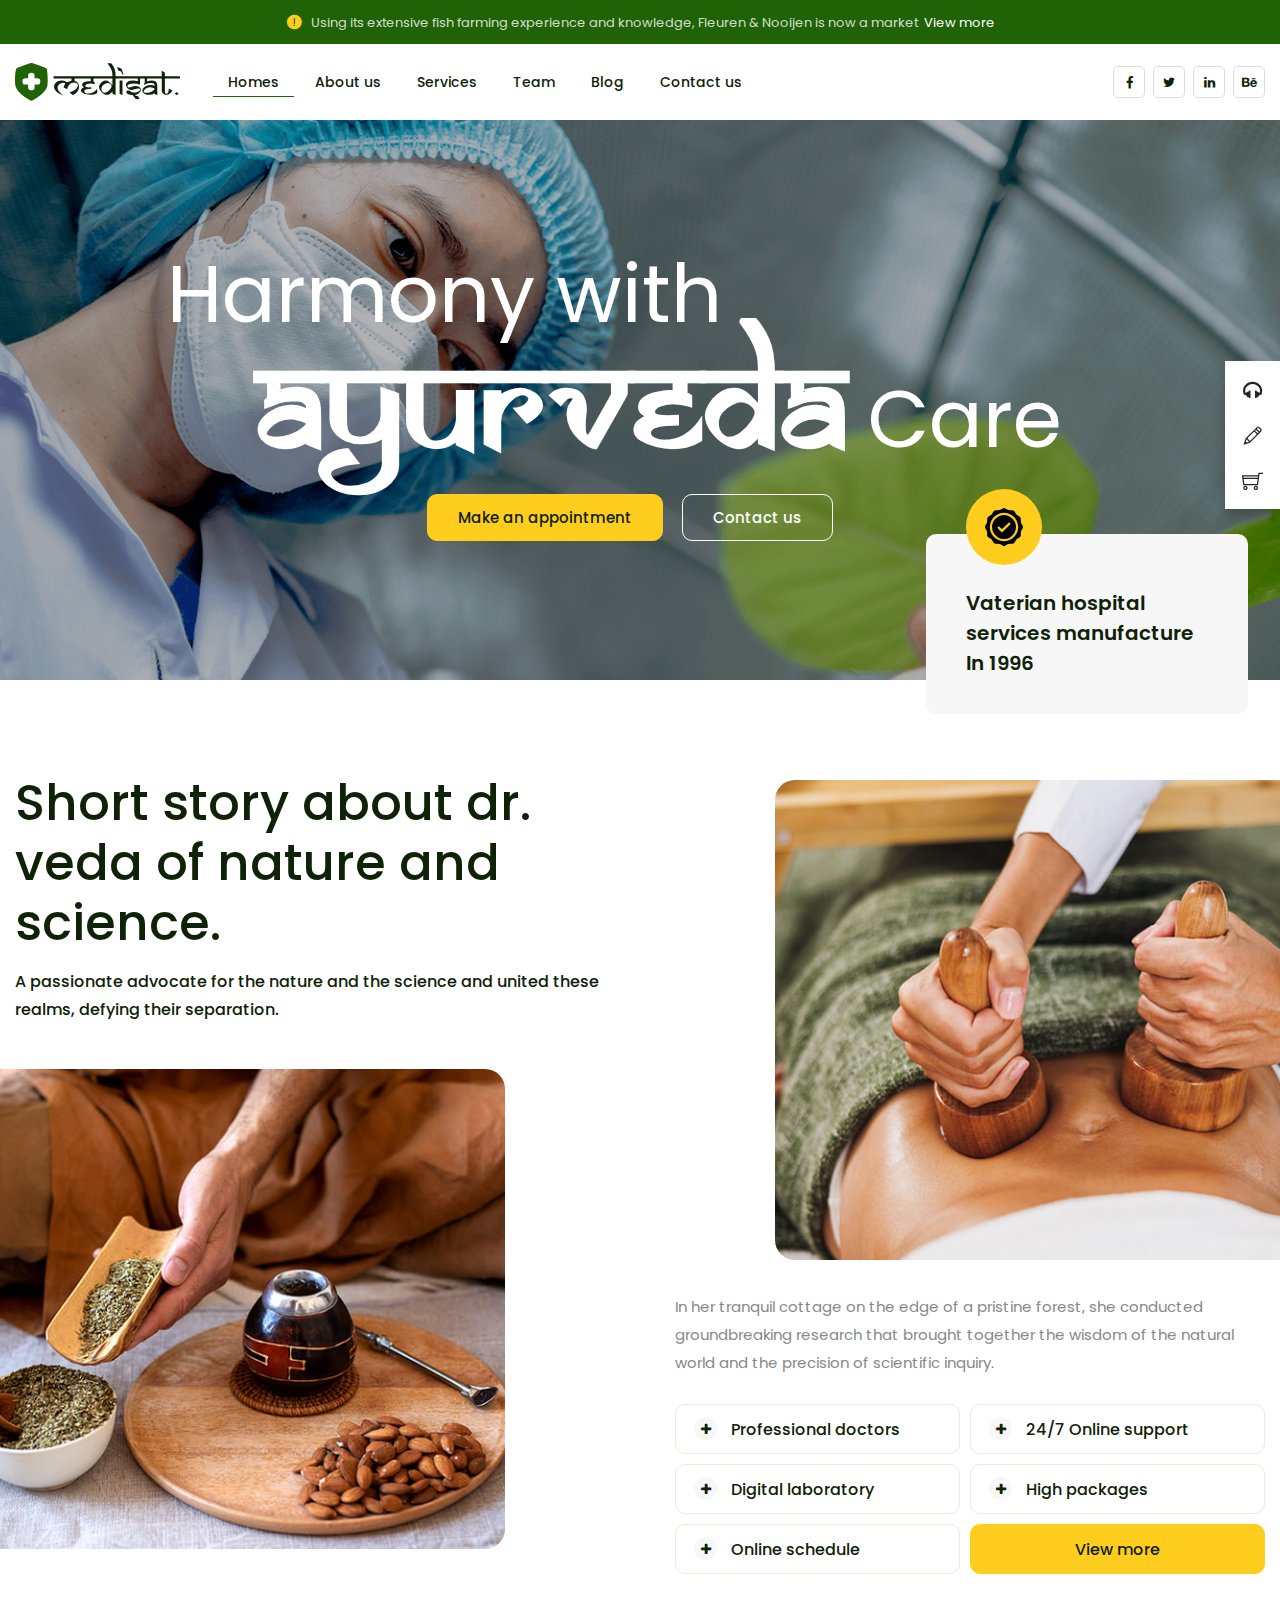
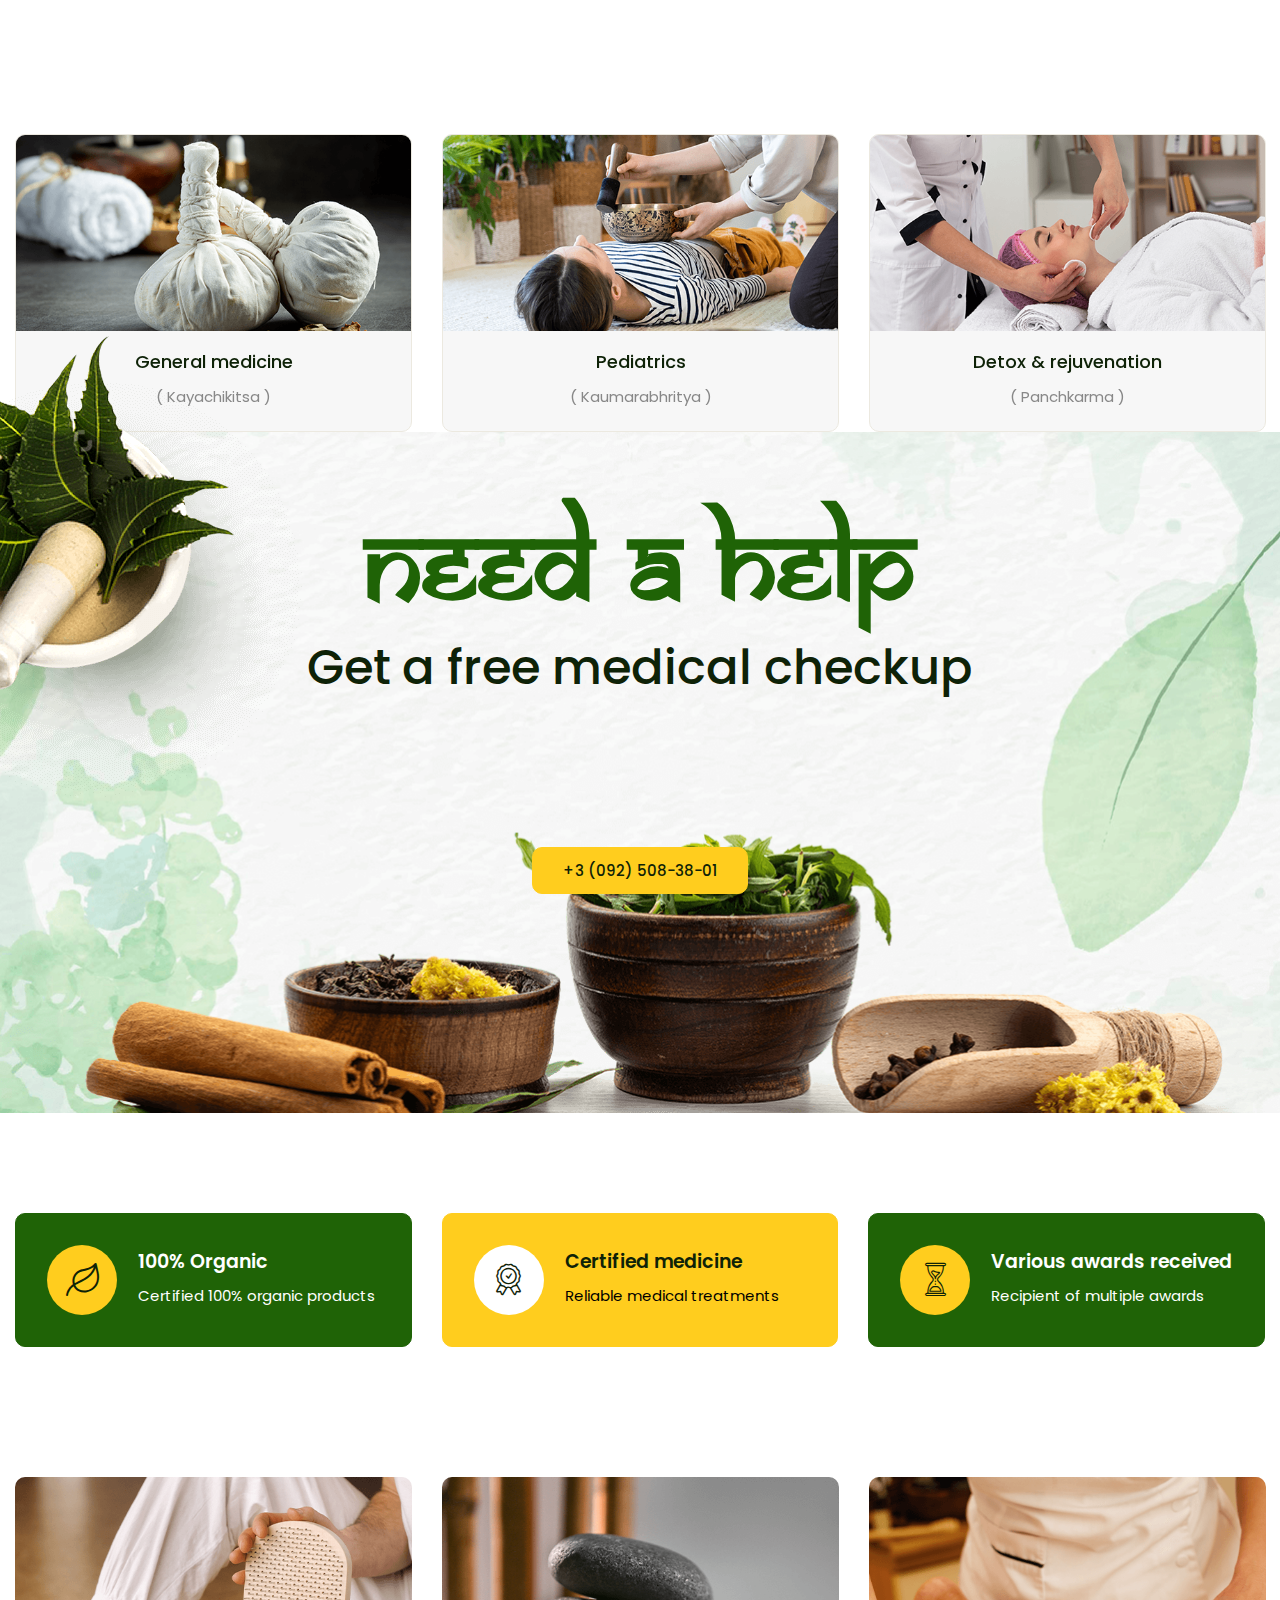
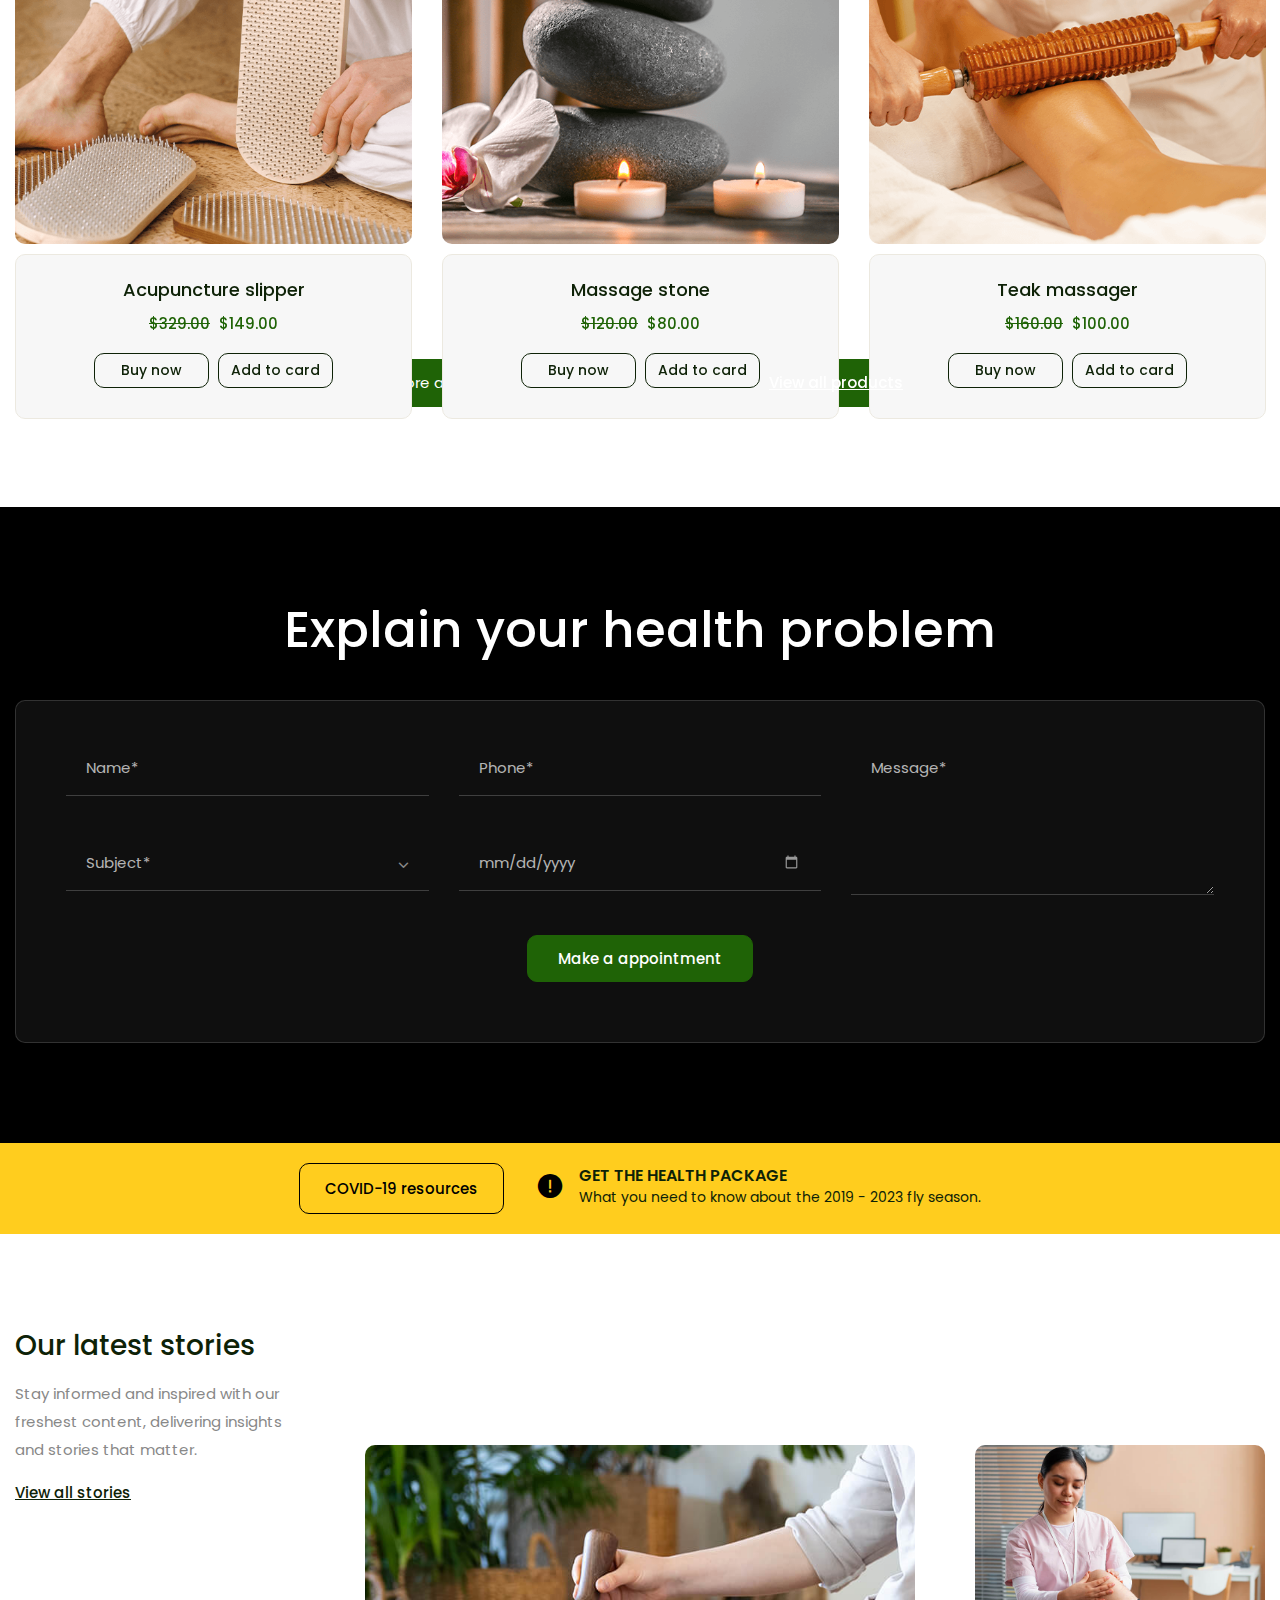
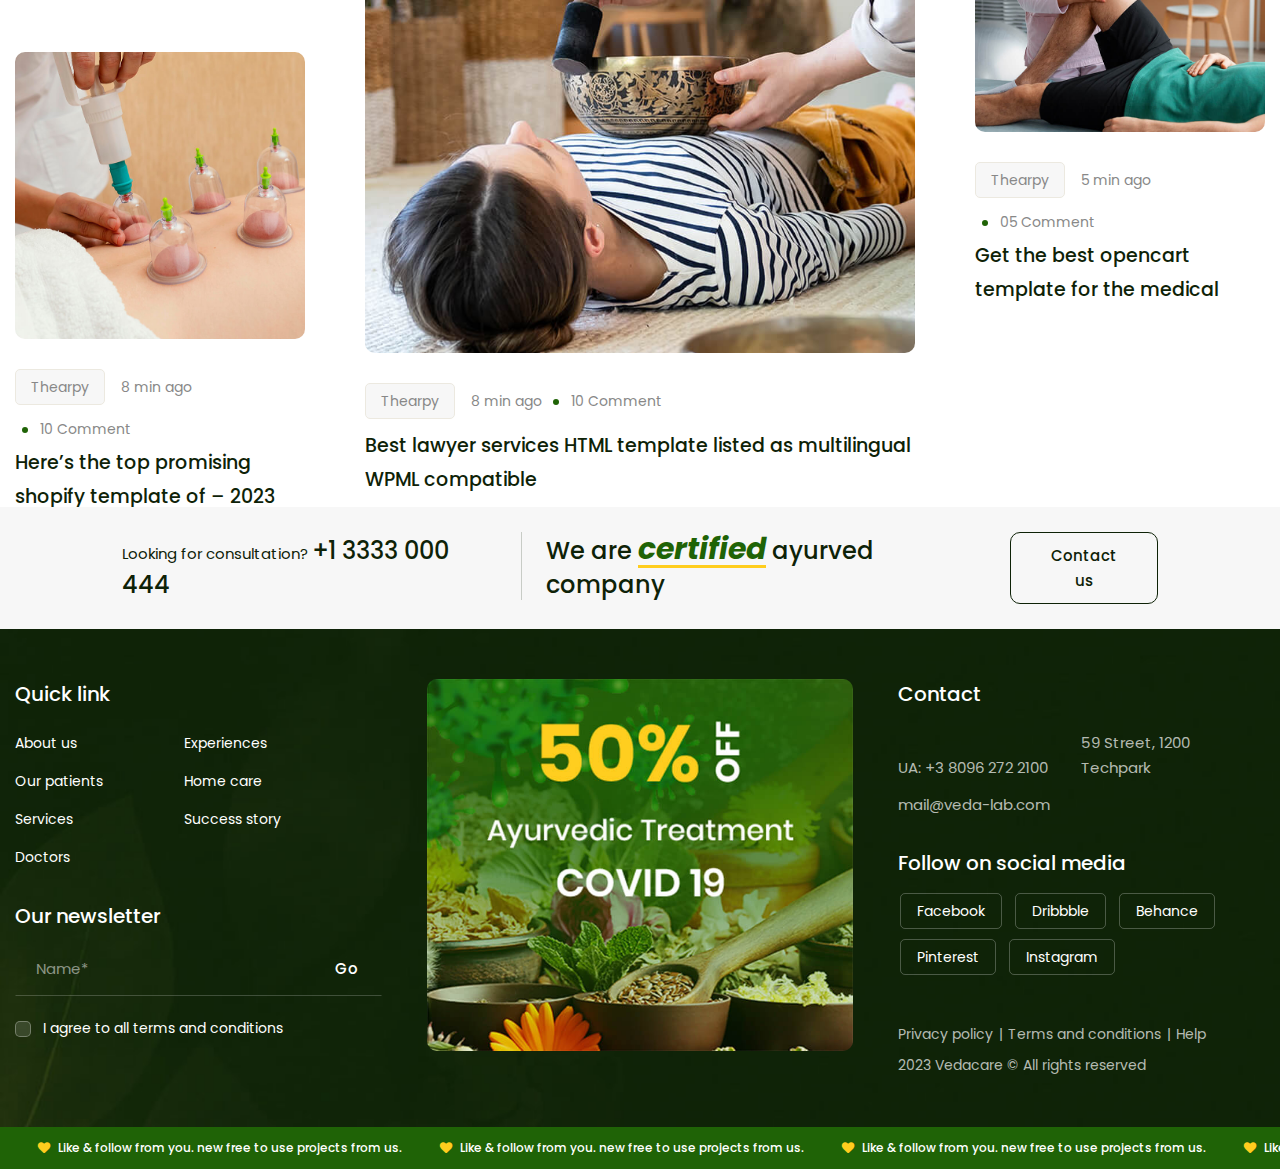
<file: index-2.html>
<!DOCTYPE html>
<html lang="en">

<head>
<meta charset="utf-8">
<meta http-equiv="X-UA-Compatible" content="IE=edge">
<meta name="keywords" content="Veda Purity" >
<meta name="description" content="Medisat - Medical  and Ayurvedic HTML Template" >
<meta name="viewport" content="width=device-width, initial-scale=1">
<title>Medisat - Medical  and Ayurvedic HTML Template</title>

<link rel="shortcut icon" href="images/favicon.png">
<link rel="stylesheet" type="text/css" href="css/bootstrap.min.css">
<link rel="stylesheet" type="text/css" href="css/animate.css">
<link rel="stylesheet" type="text/css" href="css/all.min.css">
<link rel="stylesheet" type="text/css" href="css/fontello.css">
<link rel="stylesheet" type="text/css" href="css/flaticon.css">
<link rel="stylesheet" type="text/css" href="css/themify-icons.css">
<link rel="stylesheet" type="text/css" href="css/font-awesome.css">
<link rel="stylesheet" type="text/css" href="css/aos.css">
<link rel="stylesheet" type="text/css" href="css/slick.css">
<link rel="stylesheet" type="text/css" href="css/prettyPhoto.css">
<link rel="stylesheet" type="text/css" href="css/samarkannormal.css">
<link rel="stylesheet" type="text/css" href="css/shortcodes.css">
<link rel="stylesheet" type="text/css" href="css/main.css">
<link rel="stylesheet" type="text/css" href="css/megamenu.css">
<link rel="stylesheet" type="text/css" href="css/responsive.css">

</head>
<body>

    <!-- page start -->
    <div class="page">

        <div class="main-box">
 
            <!-- header start -->
            <header id="masthead" class="header prt-header-style-01">
                <!-- topbar -->
                <div class="top_bar prt-topbar-wrapper clearfix">
                    <div class="container-fluid">
                        <div class="row">
                            <div class="col-lg-12">
                                <div class="top_bar_contact_item text-center">
                                    <span class="top_bar_icon"><i class="flaticon flaticon-alert"></i></span>
                                    Using its extensive fish farming experience and knowledge, Fleuren & Nooijen is now a market <a href="#">View more</a>
                                </div>
                            </div>
                        </div>
                    </div>
                </div>
                <!-- topbar end -->
                <!-- site-header-menu -->
                <div id="site-header-menu" class="site-header-menu">
                    <div class="site-header-menu-inner prt-stickable-header">
                        <div class="container-fluid">
                            <div class="row">
                                <div class="col-lg-12">
                                    <div class="d-flex align-items-center justify-content-between">
                                        <!--site-navigation -->
                                        <div class="site-navigation d-flex align-items-center">
                                            <!-- site-branding -->
                                            <div class="site-branding">
                                                <h1><a class="home-link" href="index-2.html" title="Medisat" rel="home">
                                                    <img id="logo-img" height="59" width="200" class="img-fluid auto_size" src="images/logo.svg" alt="logo-img">
                                                </a></h1>
                                            </div>
                                            <!-- site-branding end -->
                                            <!-- menu-link -->
                                            <div class="menu-link">
                                                <div class="btn-show-menu-mobile menubar menubar--squeeze">
                                                    <span class="menubar-box">
                                                        <span class="menubar-inner"></span>
                                                    </span>
                                                </div>
                                                <!-- menu -->
                                                <nav class="main-menu menu-mobile" id="menu">
                                                    <ul class="menu">
                                                        <li class="mega-menu-item active">
                                                            <a href="#" class="mega-menu-link">Homes</a>
                                                            <ul class="mega-submenu">
                                                                <li><a href="https://themetechmount.com/html/medisat/neurology/">Neurology</a></li>
                                                                <li><a href="https://themetechmount.com/html/medisat/hematology/">Hematology</a></li>
                                                                <li><a href="https://themetechmount.com/html/medisat/medica/">Medica</a></li>
                                                                <li><a href="https://themetechmount.com/html/medisat/radiology/">Radiology</a></li>
                                                                <li><a href="https://themetechmount.com/html/medisat/childrio/">Childrio</a></li>
                                                                <li class="active"><a href="index.html">Ayurvedic</a></li>
                                                                <li><a href="https://themetechmount.com/html/medisat/eyeco/">Eyeco</a></li>
                                                                <li><a href="https://www.themetechmount.com/html/medisat/cancer-care/">Cancer-care</a></li>
                                                                <li><a href="https://www.themetechmount.com/html/medisat/surgery/">Surgery</a></li>
                                                            </ul>
                                                        </li>
                                                        <li class="mega-menu-item"><a href="about-us.html">About us</a></li>
                                                        <li class="mega-menu-item"><a href="services.html">Services</a></li>
                                                        <li class="mega-menu-item"><a href="team.html">Team</a></li>
                                                        <li class="mega-menu-item"><a href="blog.html">Blog</a></li>
                                                        <li class="mega-menu-item"><a href="contact-us.html">Contact us</a></li>
                                                    </ul>
                                                </nav><!-- menu end -->
                                            </div>
                                            <!-- menu-link end-->
                                        </div><!-- site-navigation end-->
                                        <div class="d-flex align-items-center">
                                            <!-- header_extra -->
                                            <div class="header_extra d-flex align-items-center">
                                                <div class="contact_item-link">
                                                    <span><a href="mailto:info@example.com">contact.vedacare@gmail.com</a></span>
                                                </div>
                                                <div class="contact_item with-icon">
                                                    <span><i class="icon-whatsapp"></i> <a href="tel:1234567890">+123 456 7890</a></span>
                                                </div>
                                                <ul class="social-icons">
                                                    <li><a href="#" rel="noopener" aria-label="facebook"><i class="fontello icon-facebook"></i></a>
                                                    </li>
                                                    <li><a href="#" rel="noopener" aria-label="twitter"><i class="fontello icon-twitter"></i></a>
                                                    </li>
                                                    <li><a href="#" rel="noopener" aria-label="linkedin"><i class="icon-linkedin"></i></a></li>
                                                    <li><a href="#" rel="noopener" aria-label="behance"><i class="fa fa-behance"></i></a>
                                                    </li>
                                                </ul>
                                            </div>
                                            <!-- header_extra -->
                                        </div>
                                    </div>
                                </div>
                            </div>
                        </div>
                    </div>
                </div>
                <!-- site-header-menu end-->
            </header><!-- header end -->

            <!-- hero-section -->
            <div class="hero-section prt-bg">
                <div class="hero-slider-wrapper">
                    <div class="hero-slider prt-slider">
                        <div class="hero-slide slide-1">
                            <div class="container">
                                <div class="row">
                                    <div class="col-xl-10 col-lg-12 position-relative m-auto">
                                        <div class="hero-content-block">
                                            <div class="hero-content">
                                                <div class="pretitle">
                                                    <h3>Harmony with </h3>
                                                </div>
                                                <div class="">
                                                    <h2 class="title"><span>Ayurveda</span> Care</h2>
                                                </div>
                                                <div class="hero-slider_btn mt-10 res-991-mt-30">
                                                    <a class="prt-btn prt-btn-size-md prt-btn-shape-round prt-btn-style-fill prt-btn-color-skincolor mr-15 mb-10" href="contact-us.html">Make an appointment</a>
                                                    <a class="prt-btn prt-btn-size-md prt-btn-shape-round prt-btn-style-border prt-btn-color-whitecolor mb-10" href="contact-us.html">Contact us</a>
                                                </div>
                                            </div>
                                        </div>
                                        <div class="hero-overlay-box">
                                            <div class="prt-icon prt-icon_element-onlytxt prt-icon_element-size-lg prt-icon_element-color-darkcolor">
                                                <i class="flaticon flaticon-verification"></i>
                                            </div>
                                            <div><h3>Vaterian hospital services manufacture In 1996</h3></div>
                                        </div>
                                    </div>
                                </div>
                            </div>
                        </div>
                        <div class="hero-slide slide-2">
                            <div class="container">
                                <div class="row">
                                    <div class="col-xl-12 col-lg-12 position-relative">
                                        <div class="hero-content-block">
                                            <div class="hero-content">
                                                <div class="pretitle">
                                                    <h3>Welcome to the</h3>
                                                </div>
                                                <div class="">
                                                    <h2 class="title">Ayurveda</h2>
                                                </div>
                                                <div class="d-flex align-items-center mt-50 res-991-mt-30">
                                                    <div class="hero-slider_btn">
                                                        <a class="prt-btn prt-btn-size-md prt-btn-shape-round prt-btn-style-fill prt-btn-color-skincolor mr-25 mb-10" href="contact-us.html">Make an appointment</a>
                                                    </div>
                                                    <div class="prt-hero-link">
                                                        <div class="prt-call"><i class="icon-whatsapp"></i> <a href="tel:1234567890">+123 456 7890</a></div>
                                                        <div class="prt-email"><a href="mailto:info@example.com">contact.vedacare@gmail.com</a></div>
                                                    </div>
                                                </div>
                                            </div>
                                        </div>
                                        <div class="hero-overlay-box">
                                            <div class="prt-icon prt-icon_element-onlytxt prt-icon_element-size-lg prt-icon_element-color-darkcolor">
                                                <i class="flaticon flaticon-verification"></i>
                                            </div>
                                            <div><h3>Vaterian hospital services manufacture In 1996</h3></div>
                                        </div>
                                    </div>
                                </div>
                            </div>
                        </div>
                    </div>
                </div>
            </div>
            <!-- hero-section end -->

        </div>
        
        <!-- site-main start -->
        <div class="site-main">

            <!-- about-section -->
            <section class="prt-row about-section animation clearfix">
                <div class="container">
                    <div class="row">
                        <div class="col-lg-6">
                            <div class="pr-20 res-1199-pr-0">
                                <!-- section title -->
                                <div class="section-title">
                                    <div class="title-header">
                                        <h2 class="title">Short story about dr. veda of nature and science.</h2>
                                    </div>
                                    <div class="title-desc">
                                        <p class="prt-about-desc">A passionate advocate for the nature and the science and united these realms, defying their separation.</p>
                                    </div>
                                </div>
                                <!-- section title end-->
                                <!-- prt_single_image-wrapper -->
                                <div class="prt_single_image-wrapper mt-30 res-991-mt-0 fadeleft-anim">
                                    <img width="615" height="500" class="img-fluid border-rad_20" src="images/single-img-01.jpg" alt="image">
                                </div>
                                <!-- prt_single_image-wrapper end -->
                            </div>
                        </div>
                        <div class="col-lg-6">
                            <div class="pl-20 res-1199-pl-0 res-991-mt-30">
                                <!-- prt_single_image-wrapper -->
                                <div class="prt_single_image-wrapper mb-40 faderight-anim">
                                    <img width="615" height="500" class="img-fluid border-rad_20" src="images/single-img-02.jpg" alt="image">
                                </div>
                                <!-- prt_single_image-wrapper end -->
                                <!-- section title -->
                                <div class="section-title">
                                    <div class="title-desc">
                                        <p>In her tranquil cottage on the edge of a pristine forest, she conducted groundbreaking research that brought together the wisdom of the natural world and the precision of scientific inquiry.</p>
                                    </div>
                                </div>
                                <!-- section title end-->
                                <div class="row g-0">
                                    <div class="col-lg-6 col-md-6 col-sm-6">
                                        <ul class="prt-list prt-list-style-icon-01 pr-10 res-575-pr-0">
                                            <li class="prt-list-li-content">Professional doctors</li>
                                            <li class="prt-list-li-content">Digital laboratory</li>
                                            <li class="prt-list-li-content">Online schedule</li>
                                        </ul>
                                    </div>
                                    <div class="col-lg-6 col-md-6 col-sm-6">
                                        <ul class="prt-list prt-list-style-icon-01">
                                            <li class="prt-list-li-content">24/7 Online support</li>
                                            <li class="prt-list-li-content">High packages</li>
                                            <li class="prt-list-li-btn"><a href="#">View more</a></li>
                                        </ul>
                                    </div>
                                </div>
                            </div>
                        </div>
                    </div>
                </div>
            </section>
            <!-- about-section end-->

            <!--service-section-->
            <section class="prt-row padding_top_zero-section service-section animation clearfix">
                <div class="container">
                    <div class="row row-equal-height slick_slider fadeup-amin" data-slick='{"slidesToShow": 4, "slidesToScroll": 1, "arrows":false, "dots":false, "autoplay":true, "infinite":true, "responsive": [{"breakpoint":1400,"settings":{"slidesToShow": 3}},{"breakpoint":980,"settings":{"slidesToShow": 2}},{"breakpoint":656,"settings":{"slidesToShow": 1}}]}'>
                        <div class="col-xl-3 col-lg-6 col-md-6 col-sm-6">
                            <!-- featured-imagebox -->
                            <div class="featured-imagebox featured-imagebox-service style1">
                                <div class="featured-thumbnail">
                                    <img width="303" height="151" class="img-fluid" src="images/services/service-01.png" alt="img">
                                </div>
                                <div class="featured-content">
                                    <div class="featured-title">
                                        <h3><a href="service-details.html">General medicine</a></h3>
                                    </div>
                                    <div class="featured-desc">
                                        <p>( Kayachikitsa )</p>
                                    </div>
                                </div>
                            </div>
                            <!-- featured-imagebox end-->
                        </div>
                        <div class="col-xl-3 col-lg-6 col-md-6 col-sm-6">
                            <!-- featured-imagebox -->
                            <div class="featured-imagebox featured-imagebox-service style1">
                                <div class="featured-thumbnail">
                                    <img width="303" height="151" class="img-fluid" src="images/services/service-02.png" alt="img">
                                </div>
                                <div class="featured-content">
                                    <div class="featured-title">
                                        <h3><a href="service-details.html">Pediatrics</a></h3>
                                    </div>
                                    <div class="featured-desc">
                                        <p>( Kaumarabhritya )</p>
                                    </div>
                                </div>
                            </div>
                            <!-- featured-imagebox end-->
                        </div>
                        <div class="col-xl-3 col-lg-6 col-md-6 col-sm-6">
                            <!-- featured-imagebox -->
                            <div class="featured-imagebox featured-imagebox-service style1">
                                <div class="featured-thumbnail">
                                    <img width="303" height="151" class="img-fluid" src="images/services/service-03.png" alt="img">
                                </div>
                                <div class="featured-content">
                                    <div class="featured-title">
                                        <h3><a href="service-details.html">Detox & rejuvenation</a></h3>
                                    </div>
                                    <div class="featured-desc">
                                        <p>( Panchkarma )</p>
                                    </div>
                                </div>
                            </div>
                            <!-- featured-imagebox end-->
                        </div>
                        <div class="col-xl-3 col-lg-6 col-md-6 col-sm-6">
                            <!-- featured-imagebox -->
                            <div class="featured-imagebox featured-imagebox-service style1">
                                <div class="featured-thumbnail">
                                    <img width="303" height="151" class="img-fluid" src="images/services/service-04.png" alt="img">
                                </div>
                                <div class="featured-content">
                                    <div class="featured-title">
                                        <h3><a href="service-details.html">Eye, ENT & dental care</a></h3>
                                    </div>
                                    <div class="featured-desc">
                                        <p>( Kayachikitsa )</p>
                                    </div>
                                </div>
                            </div>
                            <!-- featured-imagebox end-->
                        </div>
                        <div class="col-xl-3 col-lg-6 col-md-6 col-sm-6">
                            <!-- featured-imagebox -->
                            <div class="featured-imagebox featured-imagebox-service style1">
                                <div class="featured-thumbnail">
                                    <img width="303" height="151" class="img-fluid" src="images/services/service-05.jpg" alt="img">
                                </div>
                                <div class="featured-content">
                                    <div class="featured-title">
                                        <h3><a href="service-details.html">Holistic wellness</a></h3>
                                    </div>
                                    <div class="featured-desc">
                                        <p>( Kayachikitsa )</p>
                                    </div>
                                </div>
                            </div>
                            <!-- featured-imagebox end-->
                        </div>
                        <div class="col-xl-3 col-lg-6 col-md-6 col-sm-6">
                            <!-- featured-imagebox -->
                            <div class="featured-imagebox featured-imagebox-service style1">
                                <div class="featured-thumbnail">
                                    <img width="303" height="151" class="img-fluid" src="images/services/service-06.jpg" alt="img">
                                </div>
                                <div class="featured-content">
                                    <div class="featured-title">
                                        <h3><a href="service-details.html">Panchakarma detox</a></h3>
                                    </div>
                                    <div class="featured-desc">
                                        <p>( Panchakarma )</p>
                                    </div>
                                </div>
                            </div>
                            <!-- featured-imagebox end-->
                        </div>
                    </div>
                </div>
            </section>
            <!--service-section end-->
            
            <!-- cta-sectopn -->
            <section class="prt-row prt-bg bg-base-grey prt-bgimage-yes bg-img1 cta-section position-relative animation clearfix">
                <div class="prt-row-wrapper-bg-layer prt-bg-layer bg-base-grey"></div>
                <div class="container">
                    <div class="row">
                        <div class="col-lg-12">
                            <div class="prt-single-image-overlay">
                                <img width="480" height="491" class="img-fluid" src="images/single-overlay.png" alt="img">
                            </div>
                        </div>
                        <div class="col-lg-12">
                            <!-- section title -->
                            <div class="section-title title-style-center_text">
                                <div class="title-header">
                                    <h2 class="cta-title">Need a help</h2>
                                    <h3 class="cta-titlepre">Get a free medical checkup</h3>
                                </div>
                                <div class="cta-bnt mt-40 fadeup-amin">
                                    <a class="prt-btn prt-btn-size-md prt-btn-shape-round prt-btn-style-fill prt-btn-color-skincolor" href="contact-us.html">+3 (092) 508-38-01</a>
                                </div>
                            </div>
                            <!-- section title end-->
                        </div>
                    </div>
                </div>
            </section>
            <!-- cta-sectopn end-->

            <!-- product-section -->
            <section class="prt-row product-section animation clearfix">
                <div class="container">
                    <div class="row row-equal-height">
                        <div class="col-lg-4 col-md-6 col-sm-12">
                            <!-- featured-icon-box -->
                            <div class="featured-icon-box icon-align-before-content style1 bg-base-dark">
                                <div class="featured-icon">
                                    <div class="prt-icon prt-icon_element-onlytxt prt-icon_element-size-lg prt-icon_element-color-darkcolor">
                                        <i class="flaticon flaticon-organic-product"></i>
                                    </div>
                                </div>
                                <div class="featured-content">
                                    <div class="featured-title">
                                        <h3>100% Organic</h3>
                                    </div>
                                    <div class="featured-desc">
                                        <p>Certified 100% organic products</p>
                                    </div>
                                </div>
                            </div>
                            <!-- featured-icon-box end -->
                        </div>
                        <div class="col-lg-4 col-md-6 col-sm-12">
                            <!-- featured-icon-box -->
                            <div class="featured-icon-box icon-align-before-content style1 bg-base-skin">
                                <div class="featured-icon">
                                    <div class="prt-icon prt-icon_element-onlytxt prt-icon_element-size-lg prt-icon_element-color-darkcolor">
                                        <i class="flaticon flaticon-quality"></i>
                                    </div>
                                </div>
                                <div class="featured-content">
                                    <div class="featured-title">
                                        <h3>Certified medicine</h3>
                                    </div>
                                    <div class="featured-desc">
                                        <p>Reliable medical treatments</p>
                                    </div>
                                </div>
                            </div>
                            <!-- featured-icon-box end -->
                        </div>
                        <div class="col-lg-4 col-md-6 col-sm-12">
                            <!-- featured-icon-box -->
                            <div class="featured-icon-box icon-align-before-content style1 bg-base-dark">
                                <div class="featured-icon">
                                    <div class="prt-icon prt-icon_element-onlytxt prt-icon_element-size-lg prt-icon_element-color-darkcolor">
                                        <i class="flaticon flaticon-hourglass"></i>
                                    </div>
                                </div>
                                <div class="featured-content">
                                    <div class="featured-title">
                                        <h3>Various awards received</h3>
                                    </div>
                                    <div class="featured-desc">
                                        <p>Recipient of multiple awards</p>
                                    </div>
                                </div>
                            </div>
                            <!-- featured-icon-box end -->
                        </div>
                    </div>
                    <div class="row row-equal-height slick_slider fadeup-amin" data-slick='{"slidesToShow": 4, "slidesToScroll": 1, "arrows":false, "dots":false, "autoplay":true, "infinite":true, "responsive": [{"breakpoint":1290,"settings":{"slidesToShow": 3}}, {"breakpoint":992,"settings":{"slidesToShow": 2,"arrows":false}},{"breakpoint":576,"settings":{"slidesToShow": 1}},{"breakpoint":375,"settings":{"slidesToShow": 1}}]}'>
                        <div class="col-xl-3 col-lg-6 col-md-6 col-sm-6">
                            <!-- featured-imagebox -->
                            <div class="featured-imagebox featured-imagebox-product style1">
                                <div class="featured-thumbnail">
                                    <img width="303" height="280" class="img-fluid" src="images/product/product-img-01.png" alt="img">
                                </div>
                                <div class="featured-content">
                                    <div class="featured-title">
                                        <h3><a href="#">Acupuncture slipper</a></h3>
                                    </div>
                                    <div class="featured-desc">
                                        <p><span><a href="#">$329.00</a></span> <a href="#">$149.00</a></p>
                                    </div>
                                    <div class="prt-product-btn">
                                        <a class="prt-btn prt-btn-size-sm prt-btn-shape-round prt-btn-style-border prt-btn-color-darkcolor mr" href="#">Buy now</a>
                                        <a class="prt-btn prt-btn-size-sm prt-btn-shape-round prt-btn-style-border prt-btn-color-darkcolor" href="#">Add to card</a>
                                    </div>
                                </div>
                            </div>
                            <!-- featured-imagebox end-->
                        </div>
                        <div class="col-xl-3 col-lg-6 col-md-6 col-sm-6">
                            <!-- featured-imagebox -->
                            <div class="featured-imagebox featured-imagebox-product style1">
                                <div class="featured-thumbnail">
                                    <img width="303" height="280" class="img-fluid" src="images/product/product-img-02.png" alt="img">
                                </div>
                                <div class="featured-content">
                                    <div class="featured-title">
                                        <h3><a href="#">Massage stone</a></h3>
                                    </div>
                                    <div class="featured-desc">
                                        <p><span><a href="#">$120.00</a></span> <a href="#">$80.00</a></p>
                                    </div>
                                    <div class="prt-product-btn">
                                        <a class="prt-btn prt-btn-size-sm prt-btn-shape-round prt-btn-style-border prt-btn-color-darkcolor mr" href="#">Buy now</a>
                                        <a class="prt-btn prt-btn-size-sm prt-btn-shape-round prt-btn-style-border prt-btn-color-darkcolor" href="#">Add to card</a>
                                    </div>
                                </div>
                            </div>
                            <!-- featured-imagebox end-->
                        </div>
                        <div class="col-xl-3 col-lg-6 col-md-6 col-sm-6">
                            <!-- featured-imagebox -->
                            <div class="featured-imagebox featured-imagebox-product style1">
                                <div class="featured-thumbnail">
                                    <img width="303" height="280" class="img-fluid" src="images/product/product-img-03.png" alt="img">
                                </div>
                                <div class="featured-content">
                                    <div class="featured-title">
                                        <h3><a href="#">Teak massager</a></h3>
                                    </div>
                                    <div class="featured-desc">
                                        <p><span><a href="#">$160.00</a></span> <a href="#">$100.00</a></p>
                                    </div>
                                    <div class="prt-product-btn">
                                        <a class="prt-btn prt-btn-size-sm prt-btn-shape-round prt-btn-style-border prt-btn-color-darkcolor mr" href="#">Buy now</a>
                                        <a class="prt-btn prt-btn-size-sm prt-btn-shape-round prt-btn-style-border prt-btn-color-darkcolor" href="#">Add to card</a>
                                    </div>
                                </div>
                            </div>
                            <!-- featured-imagebox end-->
                        </div>
                        <div class="col-xl-3 col-lg-6 col-md-6 col-sm-6">
                            <!-- featured-imagebox -->
                            <div class="featured-imagebox featured-imagebox-product style1">
                                <div class="featured-thumbnail">
                                    <img width="303" height="280" class="img-fluid" src="images/product/product-img-04.png" alt="img">
                                </div>
                                <div class="featured-content">
                                    <div class="featured-title">
                                        <h3><a href="#">Wooden bodycalf</a></h3>
                                    </div>
                                    <div class="featured-desc">
                                        <p><span><a href="#">$100.00</a></span> <a href="#">$90.00</a></p>
                                    </div>
                                    <div class="prt-product-btn">
                                        <a class="prt-btn prt-btn-size-sm prt-btn-shape-round prt-btn-style-border prt-btn-color-darkcolor mr" href="#">Buy now</a>
                                        <a class="prt-btn prt-btn-size-sm prt-btn-shape-round prt-btn-style-border prt-btn-color-darkcolor" href="#">Add to card</a>
                                    </div>
                                </div>
                            </div>
                            <!-- featured-imagebox end-->
                        </div>
                        <div class="col-xl-3 col-lg-6 col-md-6 col-sm-6">
                            <!-- featured-imagebox -->
                            <div class="featured-imagebox featured-imagebox-product style1">
                                <div class="featured-thumbnail">
                                    <img width="303" height="280" class="img-fluid" src="images/product/product-img-05.jpg" alt="img">
                                </div>
                                <div class="featured-content">
                                    <div class="featured-title">
                                        <h3><a href="#">Herbal medicine</a></h3>
                                    </div>
                                    <div class="featured-desc">
                                        <p><span><a href="#">$100.00</a></span> <a href="#">$90.00</a></p>
                                    </div>
                                    <div class="prt-product-btn">
                                        <a class="prt-btn prt-btn-size-sm prt-btn-shape-round prt-btn-style-border prt-btn-color-darkcolor mr" href="#">Buy now</a>
                                        <a class="prt-btn prt-btn-size-sm prt-btn-shape-round prt-btn-style-border prt-btn-color-darkcolor" href="#">Add to card</a>
                                    </div>
                                </div>
                            </div>
                            <!-- featured-imagebox end-->
                        </div>
                        <div class="col-xl-3 col-lg-6 col-md-6 col-sm-6">
                            <!-- featured-imagebox -->
                            <div class="featured-imagebox featured-imagebox-product style1">
                                <div class="featured-thumbnail">
                                    <img width="303" height="280" class="img-fluid" src="images/product/product-img-06.jpg" alt="img">
                                </div>
                                <div class="featured-content">
                                    <div class="featured-title">
                                        <h3><a href="#">Massage brush</a></h3>
                                    </div>
                                    <div class="featured-desc">
                                        <p><span><a href="#">$80.00</a></span> <a href="#">$50.00</a></p>
                                    </div>
                                    <div class="prt-product-btn">
                                        <a class="prt-btn prt-btn-size-sm prt-btn-shape-round prt-btn-style-border prt-btn-color-darkcolor mr" href="#">Buy now</a>
                                        <a class="prt-btn prt-btn-size-sm prt-btn-shape-round prt-btn-style-border prt-btn-color-darkcolor" href="#">Add to card</a>
                                    </div>
                                </div>
                            </div>
                            <!-- featured-imagebox end-->
                        </div>
                    </div>
                    <div class="row">
                        <div class="col-xl-7 col-lg-10 col-md-12 m-auto">
                            <div class="prt-product-text">
                                <p>Explore a wide selection of products in our inventory <a class="prt-btn btn-inline prt-btn-color-whitecolor btn-underline" href="#">View all products</a></p>
                            </div>
                        </div>
                    </div>
                </div>
            </section>
            <!-- product-section -->

            <!-- appointment-sectopn -->
            <section class="prt-row prt-bg bg-base-darkblack prt-bgimage-yes bg-img2 appointment-section position-relative clearfix">
                <div class="prt-row-wrapper-bg-layer prt-bg-layer bg-base-darkblack"></div>
                <div class="container">
                    <div class="row">
                        <div class="col-lg-12">
                            <!-- section title -->
                            <div class="section-title title-style-center_text">
                                <div class="title-header">
                                    <h2 class="title">Explain your health problem</h2>
                                </div>
                            </div>
                            <!-- section title end-->
                        </div>
                    </div>
                    <div class="row mt-25">
                        <div class="col-lg-12">
                            <div class="prt-appointment-block">
                                <form action="#" class="query_form wrap-form clearfix" method="post">
                                    <div class="row">
                                        <div class="col-lg-8 col-md-12">
                                            <div class="row">
                                                <div class="col-md-6">
                                                    <span class="text-input">
                                                        <input name="name" type="text" value="" placeholder="Name*" required="required">
                                                    </span>
                                                </div>
                                                <div class="col-md-6">
                                                    <span class="text-input">
                                                        <input name="phone" type="text" value="" placeholder="Phone*" required="required">
                                                    </span>
                                                </div>
                                                <div class="col-md-6">
                                                    <span class="text-input select-option">
                                                         <select id="subject" name="user_state">
                                                            <option value="select-subject">Subject*</option>
                                                            <option value="subject1">General Medicine</option>
                                                            <option value="subject2">Pediatrics</option>
                                                            <option value="subject3">Detox & Rejuvenation</option>
                                                            <option value="subject4">Eye, ENT & Dental Care</option>
                                                        </select>
                                                    </span>
                                                </div>
                                                <div class="col-md-6">
                                                   <span class="text-input">
                                                        <input name="date" type="date" value="" required="required">
                                                   </span> 
                                                </div>
                                            </div>
                                        </div>
                                        <div class="col-lg-4 col-md-12">
                                            <span class="text-input">
                                                <textarea name="message" rows="4" placeholder="Message*" required="required"></textarea>
                                            </span>
                                        </div>
                                        <div class="col-md-12 text-center">
                                           <button class="prt-btn prt-btn-size-md prt-btn-shape-round prt-btn-style-fill prt-btn-color-darkcolor" type="submit">Make a appointment</button>
                                        </div>
                                    </div>
                                </form>
                            </div>
                        </div>
                    </div>
                </div>
            </section>
            <!-- appointment-sectopn end-->

            <!-- info-section -->
            <section class="prt-row padding_zero-section prt-bg bg-base-skin info-section clearfix ">
                <div class="container">
                    <div class="row">
                        <div class="col-xl-12 col-md-12">
                            <div class="prt-info-main-block">
                                <div class="info_btn mr-30 res-767-mb-15">
                                    <a class="prt-btn prt-btn-size-md prt-btn-shape-round  prt-btn-style-border prt-btn-color-darkcolor" href="#">COVID-19 resources</a>
                                </div>
                                <!-- featured-icon-box -->
                                <div class="featured-icon-box icon-align-before-content style2">
                                    <div class="featured-icon">
                                        <div class="prt-icon prt-icon_element-onlytxt prt-icon_element-size-lg prt-icon_element-color-darkcolor">
                                            <i class="flaticon-alert"></i>
                                        </div>
                                    </div>
                                    <div class="featured-content">
                                        <div class="featured-title">
                                            <h3>Get The Health package</h3>
                                        </div>
                                        <div class="featured-desc">
                                            <p>What you need to know about the 2019 - 2023 fly season.</p>
                                        </div>
                                    </div>
                                </div>
                                <!-- featured-icon-box end -->
                            </div>
                        </div>
                    </div>
                </div>
            </section>
            <!-- info-section -->

            <!--blog-section-->
            <section class="prt-row blog-section animation clearfix">
                <div class="container">
                    <div class="row">
                        <div class="col-lg-3 col-md-12 col-sm-12 ">
                            <div class="">
                                <!-- section title -->
                                <div class="section-title mb-45 res-991-mb-30">
                                    <div class="title-header">
                                        <h2 class="blog-title">Our latest stories</h2>
                                    </div>
                                    <div class="title-desc">
                                        <p>Stay informed and inspired with our freshest content, delivering insights and stories that matter.</p>
                                        <a class="prt-btn btn-inline prt-btn-color-darkcolor btn-underline" href="#">View all stories</a>
                                    </div>
                                </div>
                                <!-- section title end-->
                            </div>
                        </div>
                    </div>
                    <!-- row -->
                    <div class="row fadeup-amin">
                        <div class="col-lg-3 col-md-4 col-sm-12 ">
                            <!-- featured-imagebox-post -->
                            <div class="featured-imagebox featured-imagebox-post style1">
                                <div class="featured-thumbnail">
                                    <img width="303" height="300" class="img-fluid" src="images/blog/blog-01.jpg" alt="">
                                </div>
                                <!-- featured-content -->
                                <div class="featured-content">
                                    <div class="featured-content-inner">
                                        <div class="post-header">
                                            <!-- post-meta -->
                                            <div class="post-meta">
                                                <span class="prt-meta-line category">Thearpy</span>
                                                <span class="prt-meta-line time">8 min ago</span>
                                                <span class="prt-meta-line comment">10 Comment</span>
                                            </div><!-- post-meta end -->
                                            <div class="post-title featured-title">
                                                <h3><a href="blog-single.html">Here’s the top promising shopify template of – 2023</a></h3>
                                            </div>
                                        </div>
                                    </div><!-- featured-content end -->
                                </div>
                            </div><!-- featured-imagebox-post end -->
                        </div>
                        <div class="col-lg-6 col-md-4 col-sm-12 prt-post-mt ">
                            <div class="pl-30 pr-30 res-1199-pl-0 res-1199-pr-0">
                                <!-- featured-imagebox-post -->
                                <div class="featured-imagebox featured-imagebox-post style1">
                                    <div class="featured-thumbnail prt-blog-img">
                                        <img width="574" height="530" class="img-fluid" src="images/blog/blog-02.jpg" alt="">
                                    </div>
                                    <!-- featured-content -->
                                    <div class="featured-content">
                                        <div class="featured-content-inner">
                                            <div class="post-header">
                                                <!-- post-meta -->
                                                <div class="post-meta">
                                                    <span class="prt-meta-line category">Thearpy</span>
                                                    <span class="prt-meta-line time">8 min ago</span>
                                                    <span class="prt-meta-line comment">10 Comment</span>
                                                </div><!-- post-meta end -->
                                                <div class="post-title featured-title">
                                                    <h3><a href="blog-single.html">Best lawyer services HTML template listed as multilingual WPML compatible</a></h3>
                                                </div>
                                            </div>
                                        </div><!-- featured-content end -->
                                    </div>
                                </div><!-- featured-imagebox-post end -->
                            </div>
                        </div>
                        <div class="col-lg-3 col-md-4 col-sm-12 prt-post-mt ">
                            <!-- featured-imagebox-post -->
                            <div class="featured-imagebox featured-imagebox-post style1">
                                <div class="featured-thumbnail">
                                    <img width="303" height="300" class="img-fluid" src="images/blog/blog-03.jpg" alt="">
                                </div>
                                <!-- featured-content -->
                                <div class="featured-content">
                                    <div class="featured-content-inner">
                                        <div class="post-header">
                                            <!-- post-meta -->
                                            <div class="post-meta">
                                                <span class="prt-meta-line category">Thearpy</span>
                                                <span class="prt-meta-line time">5 min ago</span>
                                                <span class="prt-meta-line comment">05 Comment</span>
                                            </div><!-- post-meta end -->
                                            <div class="post-title featured-title">
                                                <h3><a href="blog-single.html">Get the best opencart template for the medical</a></h3>
                                            </div>
                                        </div>
                                    </div><!-- featured-content end -->
                                </div>
                            </div><!-- featured-imagebox-post end -->
                        </div>
                    </div>
                    <!-- row end -->
                </div>
            </section>
            <!--blog-section end-->

            <!-- cta-sectopn -->
            <section class="prt-row prt-bg bg-base-grey padding_zero-section cta-section01 clearfix">
                <div class="container">
                    <div class="row">
                        <div class="col-xl-10 col-lg-12 m-auto">
                            <div class="prt-cta-mainblock ">
                                <div class="d-flex align-items-center justify-content-center">
                                    <div class="prt-cta-call">
                                        <p>Looking for consultation? <a href="tel:1234567890">+1 3333 000 444</a></p>
                                    </div>
                                    <div class="prt-cta-title"><h3>We are <span>certified</span> ayurved company</h3></div>
                                </div>
                                <div class="prt-cta-btn res-1199-mt-30">
                                    <a class="prt-btn prt-btn-size-md prt-btn-shape-round prt-btn-style-border prt-btn-color-darkcolor ml-20" href="contact-us.html">Contact us</a>
                                </div>
                            </div>
                        </div>
                    </div>
                </div>
            </section>
            <!-- cta-sectopn end-->

        </div><!-- site-main end-->

        <!-- footer start -->
        <footer class="footer widget-footer bg-base-dark text-base-white overflow-hidden clearfix">
            <div class="second-footer">
                <div class="container">
                    <div class="row">
                        <div class="col-xl-4 col-lg-4 col-md-6 col-sm-12">
                            <div class="footer-widget-box prt-pr">
                                <h3 class="widget-title-h3">Quick link</h3>
                                <div class="footer-menu-links">
                                    <ul class="footer-menu-list">
                                        <li class="footer-menu-item"><a href="#" class="footer-menu-item-link">About us</a></li>
                                        <li class="footer-menu-item"><a href="#" class="footer-menu-item-link">Experiences</a></li>
                                        <li class="footer-menu-item"><a href="#" class="footer-menu-item-link">Our patients</a></li>
                                        <li class="footer-menu-item"><a href="#" class="footer-menu-item-link">Home care</a></li>
                                        <li class="footer-menu-item"><a href="#" class="footer-menu-item-link">Services</a></li>
                                        <li class="footer-menu-item"><a href="#" class="footer-menu-item-link">Success story</a></li>
                                        <li class="footer-menu-item"><a href="#" class="footer-menu-item-link">Doctors</a></li>
                                    </ul>
                                </div>
                                <!-- Newsletter -->
                                <div class="newsletter-form-main clearfix">
                                    <h3 class="widget-title-h3">Our newsletter</h3>
                                    <div class="widget-form">
                                        <form id="subscribe-form" class="newsletter-form" method="post" action="#" data-mailchimp="true">
                                            <div class="mailchimp-inputbox clearfix" id="subscribe-content">
                                                <p>
                                                    <input type="email" name="email" placeholder="Name*" required=""></p>
                                                <button class="submit" type="submit">Go</button>
                                            </div>
                                            <p class="cookies">
                                                <input type="checkbox" name="cookies-consent" id="cookies-consent1">
                                                <label for="cookies-consent1"></label>
                                                I agree to all terms and conditions
                                            </p>
                                        </form>
                                    </div>
                                </div>
                            </div>
                        </div>
                        <div class="col-xl-4 col-lg-4 col-md-6 col-sm-12">
                            <div class="footer-widget-box">
                                <div class="footer-img">
                                    <a href="#"><img width="441" height="385" class="img-fluid w-100 border-rad_10" src="images/footer-img.jpg" alt="image"></a>
                                </div>
                            </div>
                        </div>
                        <div class="col-xl-4 col-lg-4 col-md-12 col-sm-12">
                            <div class="footer-widget-box prt-pl">
                                <h3 class="widget-title-h3">Contact</h3>
                                <ul class="prt-list footer-cta-list">
                                    <li class="list-items">UA: <a href="tel:1234567890">+3 8096 272 2100</a></li>
                                    <li class="list-items">59 Street, 1200 Techpark</li>
                                    <li class="list-items"><a href="tel:1234567890">mail@veda-lab.com</a></li>
                                </ul>
                                <!-- social-icons -->
                                <div class="social-icons">
                                    <h3 class="widget-title-h3">Follow on social media</h3>
                                    <ul class="footer-social-icons">
                                        <li class="footer-social-icons-item">
                                            <a href="#" target="_blank" class="footer-social-icons-link">Facebook</a>
                                        </li>
                                        <li class="footer-social-icons-item">
                                            <a href="#" target="_blank" class="footer-social-icons-link">Dribbble</a>
                                        </li>
                                        <li class="footer-social-icons-item">
                                            <a href="#" target="_blank" class="footer-social-icons-link">Behance</a>
                                        </li>
                                        <li class="footer-social-icons-item">
                                            <a href="#" target="_blank" class="footer-social-icons-link">Pinterest</a>
                                        </li>
                                        <li class="footer-social-icons-item">
                                            <a href="#" target="_blank" class="footer-social-icons-link">Instagram</a>
                                        </li>
                                    </ul>
                                </div>
                                <div class="copyright ">
                                    <div class="copyright-text">
                                        <ul class="footer-nav-menu">
                                            <li><a href="#"> Privacy policy </a></li>
                                            <li><a href="#"> Terms and conditions</a></li>
                                            <li><a href="#"> Help </a></li>
                                        </ul>
                                        <div class="cpy-text">
                                            <p>2023 Vedacare © All rights reserved</p>
                                        </div>
                                    </div>
                                </div>
                            </div>
                        </div>
                    </div>
                </div>
            </div> 
            <div class="bottom-footer">
                <div class="container-fluid p-0">
                    <!-- row -->
                    <div class="row">
                        <div class="col-lg-12">
                            <div class="marquee-block overflow-hidden">
                                <div class="marquee">
                                    <div class="marquee-content">
                                        <div class="marquee-text">Like & follow from you. new free to use projects from us. </div>
                                        <div class="marquee-text">Like & follow from you. new free to use projects from us. </div>
                                        <div class="marquee-text">Like & follow from you. new free to use projects from us. </div>
                                        <div class="marquee-text">Like & follow from you. new free to use projects from us. </div>
                                        <div class="marquee-text">Like & follow from you. new free to use projects from us. </div>
                                        <div class="marquee-text">Like & follow from you. new free to use projects from us. </div>
                                        <div class="marquee-text">Like & follow from you. new free to use projects from us. </div>
                                        <div class="marquee-text">Like & follow from you. new free to use projects from us. </div>
                                        <div class="marquee-text">Like & follow from you. new free to use projects from us. </div>
                                        <div class="marquee-text">Like & follow from you. new free to use projects from us. </div>
                                    </div>
                                </div>
                            </div>
                        </div>
                    </div><!-- row end -->
                </div>
            </div>
        </footer>
        <!-- footer end -->

    </div><!-- page end -->

    <!-- Javascript -->
    <script src="js/jquery-3.7.1.min.js"></script>
    <script src="js/jquery-migrate-3.4.1.min.js"></script>
    <script src="js/bootstrap.bundle.min.js"></script> 
    <script src="js/Scrolltrigger.js"></script>
    <script src="js/Splittext.js"></script>
    <script src="js/cursor.js"></script>
    <script src="js/gsap.min.js"></script>
    <script src="js/gsap-animation.js"></script>
    <script src="js/jquery-validate.js"></script> 
    <script src="js/jquery.prettyPhoto.js"></script>
    <script src="js/slick.min.js"></script>
    <script src="js/jquery-waypoints.js"></script>    
    <script src="js/numinate.min.js"></script>
    <script src="js/imagesloaded.min.js"></script>
    <script src="js/circle-progress.min.js"></script>
    <script src="js/main.js"></script>
    <script src="js/aos.js"></script>
    <script>
        AOS.init({
            offset: 0,
            duration: 400,
            delay:0,
            once: true,
        });
    </script>

</body>

</html>
</file>
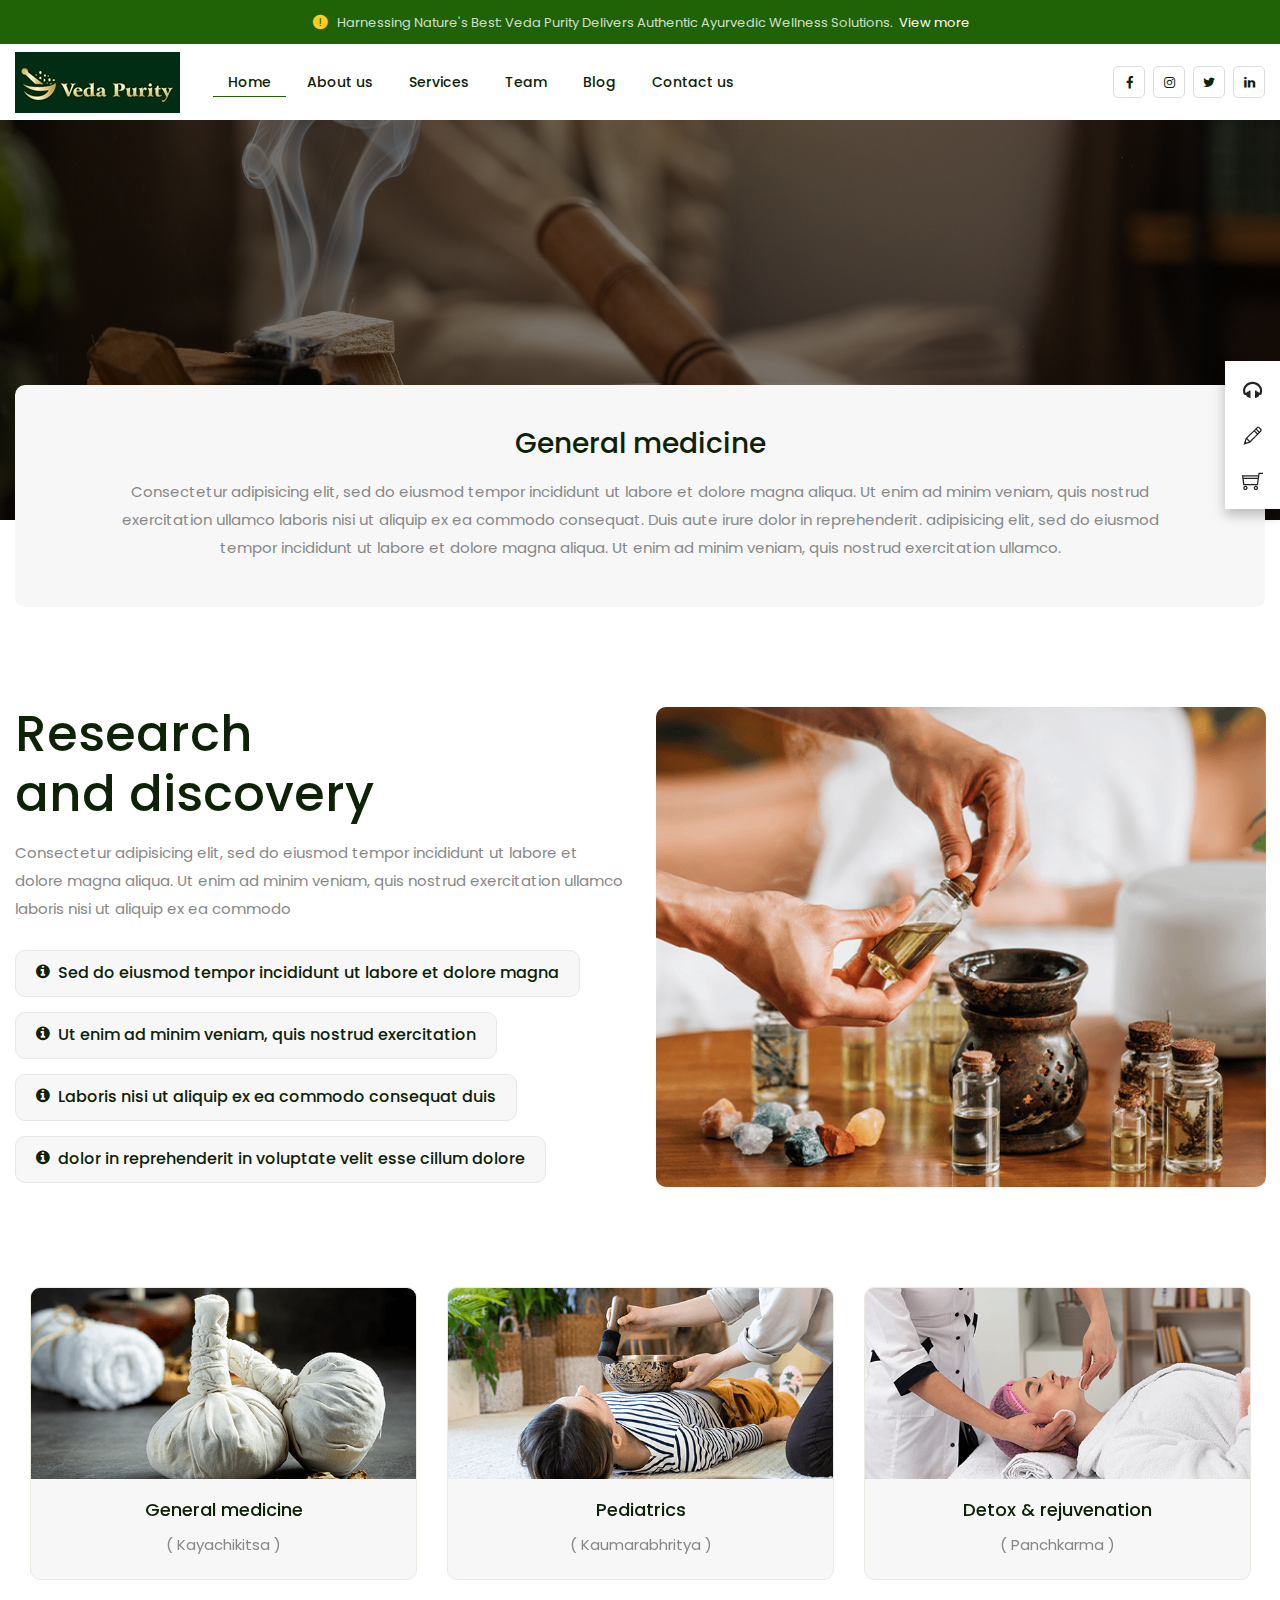
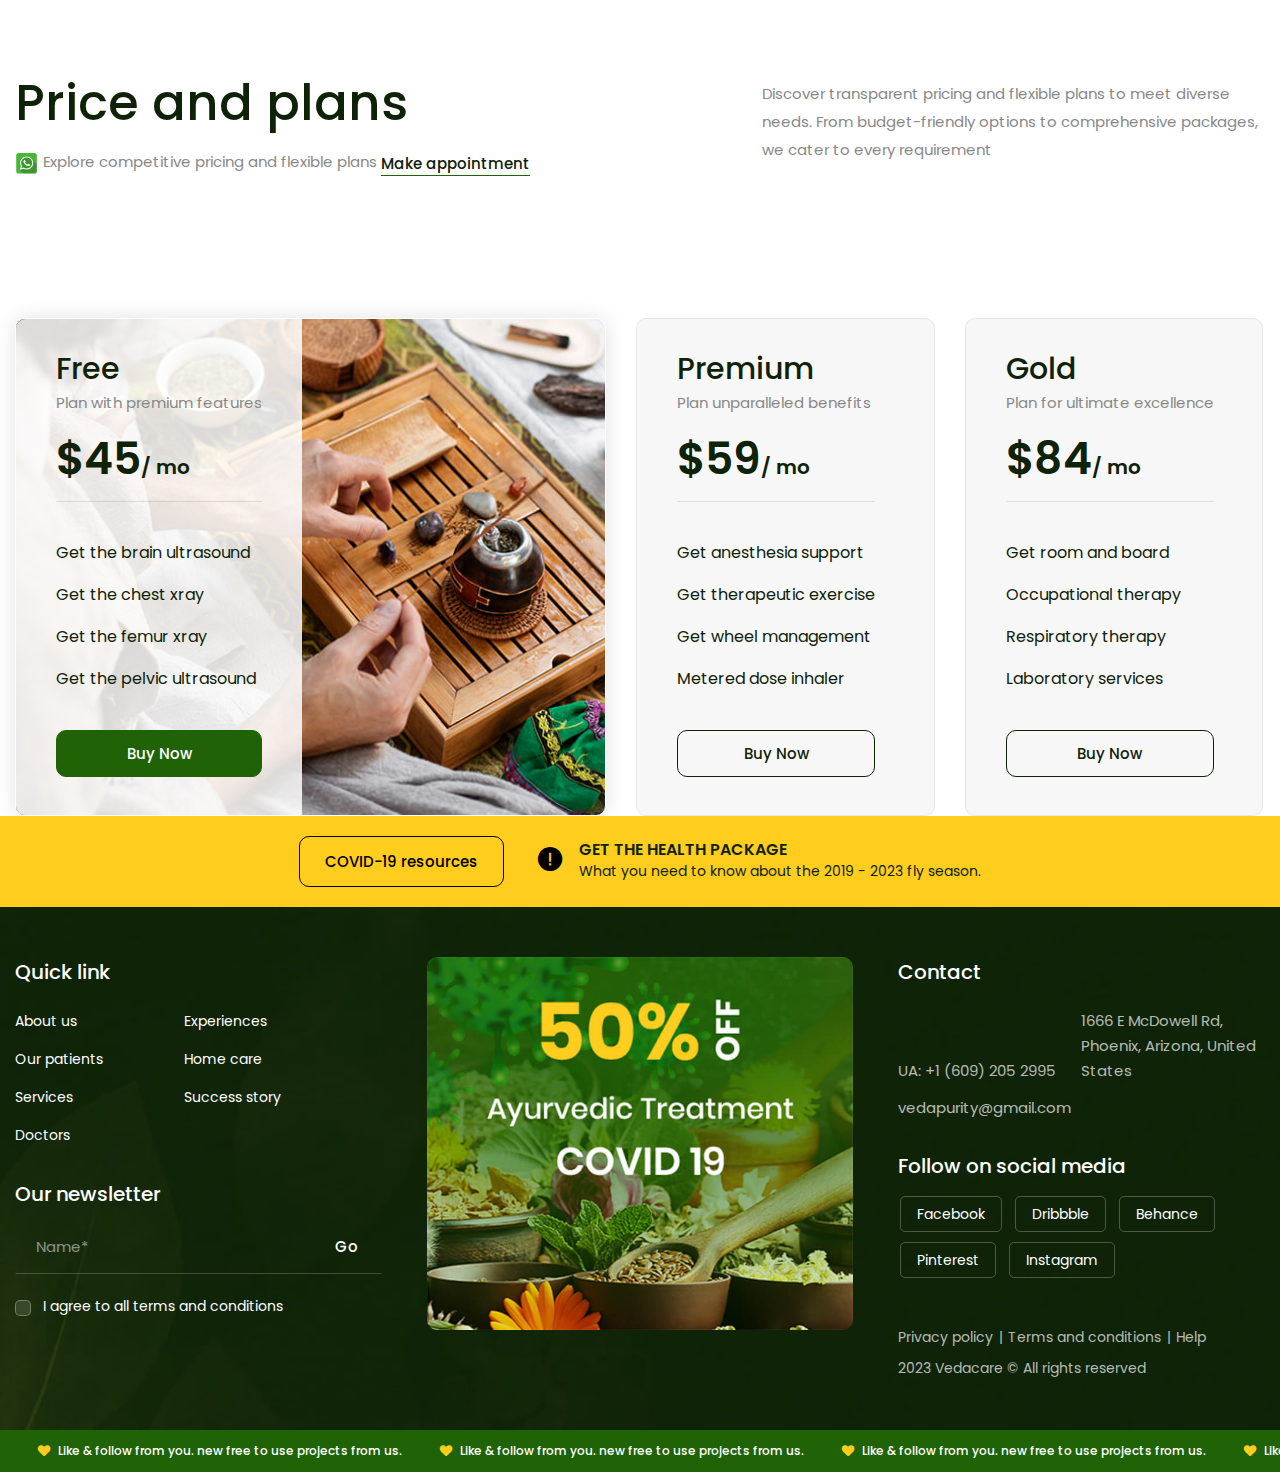
<file: service-details.html>
<!DOCTYPE html>
<html lang="en">
<meta charset="utf-8">
<meta http-equiv="X-UA-Compatible" content="IE=edge">
<meta name="keywords"
    content="Veda Purity, Ayurvedic Supplements, Herbal Supplements, Natural Kidney Support, Natural Heart Health, Stress Relief Supplements, Ayurvedic Diabetes Management, Cruelty-Free Herbal Products, Sustainable Health Solutions, Natural Remedies">
<meta name="description"
    content="Explore Veda Purity for premier Ayurvedic supplements tailored to enhance your health naturally. Our products are crafted from the finest herbs, focusing on improving kidney, liver, and heart health. Experience personalized wellness solutions that are all-natural, cruelty-free, and sustainably made. Visit us to start your journey to holistic health today.">

<meta name="viewport" content="width=device-width, initial-scale=1">
<title>Veda Purity</title>

<link rel="shortcut icon" href="images/favicon.ico">
<link rel="stylesheet" type="text/css" href="css/bootstrap.min.css">
<link rel="stylesheet" type="text/css" href="css/animate.css">
<link rel="stylesheet" type="text/css" href="css/all.min.css">
<link rel="stylesheet" type="text/css" href="css/fontello.css">
<link rel="stylesheet" type="text/css" href="css/flaticon.css">
<link rel="stylesheet" type="text/css" href="css/themify-icons.css">
<link rel="stylesheet" type="text/css" href="css/font-awesome.css">
<link rel="stylesheet" type="text/css" href="css/aos.css">
<link rel="stylesheet" type="text/css" href="css/slick.css">
<link rel="stylesheet" type="text/css" href="css/prettyPhoto.css">
<link rel="stylesheet" type="text/css" href="css/samarkannormal.css">
<link rel="stylesheet" type="text/css" href="css/shortcodes.css">
<link rel="stylesheet" type="text/css" href="css/main.css">
<link rel="stylesheet" type="text/css" href="css/megamenu.css">
<link rel="stylesheet" type="text/css" href="css/responsive.css">


<!-- Google Tag Manager -->
<script>(function (w, d, s, l, i) {
        w[l] = w[l] || []; w[l].push({
            'gtm.start':
                new Date().getTime(), event: 'gtm.js'
        }); var f = d.getElementsByTagName(s)[0],
            j = d.createElement(s), dl = l != 'dataLayer' ? '&l=' + l : ''; j.async = true; j.src =
                'https://www.googletagmanager.com/gtm.js?id=' + i + dl; f.parentNode.insertBefore(j, f);
    })(window, document, 'script', 'dataLayer', 'GTM-N99B65QX');</script>
<!-- End Google Tag Manager -->

</head>

<body>

    <!-- Google Tag Manager (noscript) -->
    <noscript><iframe src="https://www.googletagmanager.com/ns.html?id=GTM-N99B65QX" height="0" width="0"
            style="display:none;visibility:hidden"></iframe></noscript>
    <!-- End Google Tag Manager (noscript) -->

    <!-- page start -->
    <div class="page">

        <div class="main-box">

            <!-- header start -->
            <header id="masthead" class="header prt-header-style-01">
                <!-- topbar -->
                <div class="top_bar prt-topbar-wrapper clearfix">
                    <div class="container-fluid">
                        <div class="row">
                            <div class="col-lg-12">
                                <div class="top_bar_contact_item text-center">
                                    <span class="top_bar_icon"><i class="flaticon flaticon-alert"></i></span>
                                    Harnessing Nature's Best: Veda Purity Delivers Authentic Ayurvedic Wellness
                                    Solutions. <a href="#">View more</a>
                                </div>
                            </div>
                        </div>
                    </div>
                </div>
                <!-- topbar end -->
                <!-- site-header-menu -->
                <div id="site-header-menu" class="site-header-menu">
                    <div class="site-header-menu-inner prt-stickable-header">
                        <div class="container-fluid">
                            <div class="row">
                                <div class="col-lg-12">
                                    <div class="d-flex align-items-center justify-content-between">
                                        <!--site-navigation -->
                                        <div class="site-navigation d-flex align-items-center">
                                            <!-- site-branding -->
                                            <div class="site-branding">
                                                <h1><a class="home-link" href="index.html" title="Veda Purity"
                                                        rel="home">
                                                        <img id="logo-img" height="1080" width="400"
                                                            class="img-fluid auto_size"
                                                            src="images/Banner_Veda_Purity.jpg" alt="logo-img">
                                                    </a></h1>

                                            </div>
                                            <!-- site-branding end -->
                                            <!-- menu-link -->
                                            <div class="menu-link">
                                                <div class="btn-show-menu-mobile menubar menubar--squeeze">
                                                    <span class="menubar-box">
                                                        <span class="menubar-inner"></span>
                                                    </span>
                                                </div>
                                                <!-- menu -->
                                                <nav class="main-menu menu-mobile" id="menu">
                                                    <ul class="menu">
                                                        <li class="mega-menu-item active"><a href="index.html">Home</a>
                                                        </li>
                                                        <li class="mega-menu-item"><a href="about-us.html">About us</a>
                                                        </li>
                                                        <li class="mega-menu-item">
                                                            <a href="#" class="mega-menu-link">Services</a>
                                                            <ul class="mega-submenu">
                                                        </li>
                                                        <li><a href="index.html">Stress and Anxiety</a>
                                                        </li>
                                                        <li><a href="index.html">Sexual Problems</a>
                                                        </li>
                                                        <li><a href="https://vedapurity.com/html/medisat/neurology/">Heart
                                                                Disease</a>
                                                        </li>
                                                        <li><a href="https://vedapurity.com/html/medisat/hematology/">Liver
                                                                Disorders</a>
                                                        </li>
                                                        <li><a href="https://vedapurity.com/html/medisat/medica/">Kidney
                                                                Issues</a>
                                                        </li>
                                                        <li><a
                                                                href="https://vedapurity.com/html/medisat/radiology/">Diabetes</a>
                                                        </li>
                                                        <li><a href="https://vedapurity.com/html/medisat/childrio/">High
                                                                Blood Pressure</a>

                                                        <li><a
                                                                href="https://vedapurity.com/html/medisat/eyeco/">Arthritis</a>
                                                        </li>
                                                        <li><a
                                                                href="https://www.vedapurity.com/html/medisat/cancer-care/">Chronic
                                                                Pain</a>
                                                        </li>
                                                        <li><a href="https://www.vedapurity.com/html/medisat/surgery/">Respiratory
                                                                Conditions</a>
                                                        </li>
                                                    </ul>
                                                    </li>


                                                    <li class="mega-menu-item"><a href="team.html">Team</a></li>
                                                    <li class="mega-menu-item"><a href="blog.html">Blog</a></li>
                                                    <li class="mega-menu-item"><a href="contact-us.html">Contact us</a>
                                                    </li>
                                                    </ul>
                                                </nav><!-- menu end -->
                                            </div>
                                            <!-- menu-link end-->
                                        </div><!-- site-navigation end-->
                                        <div class="d-flex align-items-center">
                                            <!-- header_extra -->
                                            <div class="header_extra d-flex align-items-center">
                                                <div class="contact_item-link">
                                                    <span><a
                                                            href="mailto:vedapurity@gmail.com">vedapurity@gmail.com</a></span>
                                                </div>
                                                <div class="contact_item with-icon">
                                                    <span><i class="icon-whatsapp"></i> <a
                                                            href="tel:+1 (609) 205 2995">+1 (609) 205 2995</a></span>
                                                </div>
                                                <ul class="social-icons">
                                                    <li><a href="https://www.facebook.com/vedapurity/" target="Blank"
                                                            rel="noopener" aria-label="facebook"><i
                                                                class="fontello icon-facebook"></i></a>
                                                    </li>
                                                    <li><a href="https://www.instagram.com/vedapurity/" target="Blank"
                                                            rel="noopener" aria-label="Instagram"><i
                                                                class="fa fa-instagram"></i></a>
                                                    </li>
                                                    <li><a href="https://x.com/vedapurity" target="Blank" rel="noopener"
                                                            aria-label="twitter"><i
                                                                class="fontello icon-twitter"></i></a>
                                                    </li>
                                                    <li><a href="https://www.linkedin.com/company/vedapurity/"
                                                            target="Blank" rel="noopener" aria-label="linkedin"><i
                                                                class="icon-linkedin"></i></a></li>

                                                </ul>
                                            </div>
                                            <!-- header_extra -->
                                        </div>
                                    </div>
                                </div>
                            </div>
                        </div>
                    </div>
                </div>
                <!-- site-header-menu end-->
            </header><!-- header end -->

            <!-- page-title -->
            <div class="prt-page-title-row style3">
                <div class="prt-page-title-row-inner">
                    <div class="container">
                        <div class="row align-items-center">
                            <div class="col-xl-6 col-lg-8 col-md-10 col-sm-9 ms-auto">
                            </div>
                        </div>
                    </div>
                </div>
            </div>
            <!-- page-title end-->

            <!-- site-main start -->
            <div class="site-main">

                <!-- aboutservice-section -->
                <section class="prt-row padding_zero-section aboutservice-section clearfix">
                    <div class="container">
                        <div class="row">
                            <div class="col-lg-12">
                                <div class="prt-bg bg-base-grey aboutservice-block mt_135">
                                    <div class="row">
                                        <div class="col-lg-11 col-md-12 m-auto">
                                            <div class="aboutservice-content">
                                                <h3 class="title">General medicine</h3>
                                                <p class="desc">Consectetur adipisicing elit, sed do eiusmod tempor
                                                    incididunt ut labore et dolore magna aliqua. Ut enim ad minim
                                                    veniam, quis nostrud exercitation ullamco laboris nisi ut aliquip ex
                                                    ea commodo consequat. Duis aute irure dolor in reprehenderit.
                                                    adipisicing elit, sed do eiusmod tempor incididunt ut labore et
                                                    dolore magna aliqua. Ut enim ad minim veniam, quis nostrud
                                                    exercitation ullamco.</p>
                                            </div>
                                        </div>
                                    </div>
                                </div>
                            </div>
                        </div>
                    </div>
                </section>
                <!-- aboutservice-section end-->

                <!-- about-section -->
                <section class="prt-row padding_bottom_zero-section about-section02 animation clearfix">
                    <div class="container">
                        <div class="row align-items-center">
                            <div class="col-xl-6 col-lg-12 col-md-12">
                                <div class="">
                                    <!-- section title -->
                                    <div class="section-title">
                                        <div class="title-header">
                                            <h2 class="title">Research<br> and discovery</h2>
                                        </div>
                                        <div class="title-desc">
                                            <p>Consectetur adipisicing elit, sed do eiusmod tempor incididunt ut labore
                                                et dolore magna aliqua. Ut enim ad minim veniam, quis nostrud
                                                exercitation ullamco laboris nisi ut aliquip ex ea commodo</p>
                                        </div>
                                    </div>
                                    <!-- section title end-->
                                    <ul class="prt-list prt-list-style-icon-03">
                                        <li class="prt-list-li-content">Sed do eiusmod tempor incididunt ut labore et
                                            dolore magna </li>
                                        <li class="prt-list-li-content">Ut enim ad minim veniam, quis nostrud
                                            exercitation</li>
                                        <li class="prt-list-li-content">Laboris nisi ut aliquip ex ea commodo consequat
                                            duis </li>
                                        <li class="prt-list-li-content">dolor in reprehenderit in voluptate velit esse
                                            cillum dolore</li>
                                    </ul>
                                </div>
                            </div>
                            <div class="col-xl-6 col-lg-12 col-md-12">
                                <!-- prt_single_image-wrapper -->
                                <div class="prt_single_image-wrapper text-center res-1199-mt-30 faderight-anim">
                                    <img width="635" height="500" class="img-fluid border-rad_10"
                                        src="images/single-img-08.png" alt="image">
                                </div>
                                <!-- prt_single_image-wrapper end-->
                            </div>
                        </div>
                    </div>
                </section>
                <!-- about-section end -->

                <!--service-section-->
                <section class="prt-row service-section02 clearfix ml-15 mr-15 res-991-ml-0 res-991-mr-0">
                    <div class="container-fluid">
                        <div class="row row-equal-height slick_slider"
                            data-slick='{"slidesToShow": 4, "slidesToScroll": 1, "arrows":false, "dots":false, "autoplay":true, "infinite":true, "responsive": [{"breakpoint":1400,"settings":{"slidesToShow": 3}},{"breakpoint":980,"settings":{"slidesToShow": 2}},{"breakpoint":656,"settings":{"slidesToShow": 1}}]}'>
                            <div class="col-xl-3 col-lg-6 col-md-6 col-sm-6">
                                <!-- featured-imagebox -->
                                <div class="featured-imagebox featured-imagebox-service style1">
                                    <div class="featured-thumbnail">
                                        <img width="303" height="151" class="img-fluid"
                                            src="images/services/service-01.png" alt="img">
                                    </div>
                                    <div class="featured-content">
                                        <div class="featured-title">
                                            <h3><a href="service-details.html">General medicine</a></h3>
                                        </div>
                                        <div class="featured-desc">
                                            <p>( Kayachikitsa )</p>
                                        </div>
                                    </div>
                                </div>
                                <!-- featured-imagebox end-->
                            </div>
                            <div class="col-xl-3 col-lg-6 col-md-6 col-sm-6">
                                <!-- featured-imagebox -->
                                <div class="featured-imagebox featured-imagebox-service style1">
                                    <div class="featured-thumbnail">
                                        <img width="303" height="151" class="img-fluid"
                                            src="images/services/service-02.png" alt="img">
                                    </div>
                                    <div class="featured-content">
                                        <div class="featured-title">
                                            <h3><a href="service-details.html">Pediatrics</a></h3>
                                        </div>
                                        <div class="featured-desc">
                                            <p>( Kaumarabhritya )</p>
                                        </div>
                                    </div>
                                </div>
                                <!-- featured-imagebox end-->
                            </div>
                            <div class="col-xl-3 col-lg-6 col-md-6 col-sm-6">
                                <!-- featured-imagebox -->
                                <div class="featured-imagebox featured-imagebox-service style1">
                                    <div class="featured-thumbnail">
                                        <img width="303" height="151" class="img-fluid"
                                            src="images/services/service-03.png" alt="img">
                                    </div>
                                    <div class="featured-content">
                                        <div class="featured-title">
                                            <h3><a href="service-details.html">Detox & rejuvenation</a></h3>
                                        </div>
                                        <div class="featured-desc">
                                            <p>( Panchkarma )</p>
                                        </div>
                                    </div>
                                </div>
                                <!-- featured-imagebox end-->
                            </div>
                            <div class="col-xl-3 col-lg-6 col-md-6 col-sm-6">
                                <!-- featured-imagebox -->
                                <div class="featured-imagebox featured-imagebox-service style1">
                                    <div class="featured-thumbnail">
                                        <img width="303" height="151" class="img-fluid"
                                            src="images/services/service-04.png" alt="img">
                                    </div>
                                    <div class="featured-content">
                                        <div class="featured-title">
                                            <h3><a href="service-details.html">Eye, ENT & dental care</a></h3>
                                        </div>
                                        <div class="featured-desc">
                                            <p>( Kayachikitsa )</p>
                                        </div>
                                    </div>
                                </div>
                                <!-- featured-imagebox end-->
                            </div>
                            <div class="col-xl-3 col-lg-6 col-md-6 col-sm-6">
                                <!-- featured-imagebox -->
                                <div class="featured-imagebox featured-imagebox-service style1">
                                    <div class="featured-thumbnail">
                                        <img width="303" height="151" class="img-fluid"
                                            src="images/services/service-05.jpg" alt="img">
                                    </div>
                                    <div class="featured-content">
                                        <div class="featured-title">
                                            <h3><a href="service-details.html">Detox & rejuvenation</a></h3>
                                        </div>
                                        <div class="featured-desc">
                                            <p>( Panchkarma )</p>
                                        </div>
                                    </div>
                                </div>
                                <!-- featured-imagebox end-->
                            </div>
                            <div class="col-xl-3 col-lg-6 col-md-6 col-sm-6">
                                <!-- featured-imagebox -->
                                <div class="featured-imagebox featured-imagebox-service style1">
                                    <div class="featured-thumbnail">
                                        <img width="303" height="151" class="img-fluid"
                                            src="images/services/service-06.jpg" alt="img">
                                    </div>
                                    <div class="featured-content">
                                        <div class="featured-title">
                                            <h3><a href="service-details.html">Eye, ENT & dental care</a></h3>
                                        </div>
                                        <div class="featured-desc">
                                            <p>( Kayachikitsa )</p>
                                        </div>
                                    </div>
                                </div>
                                <!-- featured-imagebox end-->
                            </div>
                        </div>
                    </div>
                </section>
                <!--service-section end-->

                <!-- pricing-plan-section -->
                <section
                    class="prt-row padding_top_zero-section pricing-plan-section prt-pricingbox-style1 animation clearfix">
                    <div class="container">
                        <div class="row">
                            <div class="col-lg-7">
                                <!-- section title -->
                                <div class="section-title">
                                    <div class="title-header">
                                        <h2 class="title">Price and plans</h2>
                                    </div>
                                    <div class="title-desc pricing-desc">
                                        <p><img width="24" height="24" class="img-fluid" src="images/icon-05.svg"
                                                alt="image"> Explore competitive pricing and flexible plans <a
                                                class="prt-btn btn-inline prt-btn-size-md prt-btn-color-darkcolor underline p-0"
                                                href="contact-us.html">Make appointment</a></p>
                                    </div>
                                </div><!-- section title end -->
                            </div>
                            <div class="col-lg-5">
                                <div class="title-desc">
                                    <p>Discover transparent pricing and flexible plans to meet diverse needs. From
                                        budget-friendly options to comprehensive packages, we cater to every requirement
                                    </p>
                                </div>
                            </div>
                        </div>
                        <div class="row prt-boxes-row-wrapper fadeup-amin">
                            <div class="prt-box-col-wrapper col-xl-4 col-lg-12 active">
                                <div class="featured-pricingplan-style1 img-one">
                                    <div class="featured-box-info">
                                        <div class="featured-pricing-content">
                                            <div class="prt-p_table-body">
                                                <div class="prt-p_table-title">
                                                    <h3>Free</h3>
                                                    <p>Plan with premium features</p>
                                                </div>
                                                <div class="prt-p_table-amount">
                                                    <span class="cur_symbol"></span>$45<span class="pac_frequency">/
                                                        mo</span>
                                                </div>
                                            </div>
                                            <ul class="prt-p_table-features">
                                                <li>Get the brain ultrasound </li>
                                                <li>Get the chest xray </li>
                                                <li>Get the femur xray </li>
                                                <li>Get the pelvic ultrasound </li>
                                            </ul>
                                            <div class="prt-pricing-btn">
                                                <a class="prt-btn prt-btn-size-md prt-btn-shape-round  prt-btn-style-border prt-btn-color-darkcolor"
                                                    href="contact-us.html">Buy Now</a>
                                            </div>
                                        </div>
                                    </div>
                                </div>
                            </div>
                            <div class="prt-box-col-wrapper col-xl-4 col-lg-12">
                                <div class="featured-pricingplan-style1 img-two">
                                    <div class="featured-box-info">
                                        <div class="featured-pricing-content">
                                            <div class="prt-p_table-body">
                                                <div class="prt-p_table-title">
                                                    <h3>Premium</h3>
                                                    <p>Plan unparalleled benefits</p>
                                                </div>
                                                <div class="prt-p_table-amount">
                                                    <span class="cur_symbol"></span>$59<span class="pac_frequency">/
                                                        mo</span>
                                                </div>
                                            </div>
                                            <ul class="prt-p_table-features">
                                                <li>Get anesthesia support </li>
                                                <li>Get therapeutic exercise </li>
                                                <li>Get wheel management </li>
                                                <li>Metered dose inhaler </li>
                                            </ul>
                                            <div class="prt-pricing-btn">
                                                <a class="prt-btn prt-btn-size-md prt-btn-shape-round  prt-btn-style-border prt-btn-color-darkcolor"
                                                    href="contact-us.html">Buy Now</a>
                                            </div>
                                        </div>
                                    </div>
                                </div>
                            </div>
                            <div class="prt-box-col-wrapper col-xl-4 col-lg-12">
                                <div class="featured-pricingplan-style1 img-three">
                                    <div class="featured-box-info">
                                        <div class="featured-pricing-content">
                                            <div class="prt-p_table-body">
                                                <div class="prt-p_table-title">
                                                    <h3>Gold</h3>
                                                    <p>Plan for ultimate excellence</p>
                                                </div>
                                                <div class="prt-p_table-amount">
                                                    <span class="cur_symbol"></span>$84<span class="pac_frequency">/
                                                        mo</span>
                                                </div>
                                            </div>
                                            <ul class="prt-p_table-features">
                                                <li>Get room and board </li>
                                                <li>Occupational therapy </li>
                                                <li>Respiratory therapy </li>
                                                <li>Laboratory services </li>
                                            </ul>
                                            <div class="prt-pricing-btn">
                                                <a class="prt-btn prt-btn-size-md prt-btn-shape-round  prt-btn-style-border prt-btn-color-darkcolor"
                                                    href="contact-us.html">Buy Now</a>
                                            </div>
                                        </div>
                                    </div>
                                </div>
                            </div>
                        </div>
                    </div>
                </section>
                <!-- pricing-plan-section end -->

                <!-- info-section -->
                <section class="prt-row padding_zero-section prt-bg bg-base-skin info-section clearfix ">
                    <div class="container">
                        <div class="row">
                            <div class="col-xl-12 col-md-12">
                                <div class="prt-info-main-block">
                                    <div class="info_btn mr-30 res-767-mb-15">
                                        <a class="prt-btn prt-btn-size-md prt-btn-shape-round  prt-btn-style-border prt-btn-color-darkcolor"
                                            href="#">COVID-19 resources</a>
                                    </div>
                                    <!-- featured-icon-box -->
                                    <div class="featured-icon-box icon-align-before-content style2">
                                        <div class="featured-icon">
                                            <div
                                                class="prt-icon prt-icon_element-onlytxt prt-icon_element-size-lg prt-icon_element-color-darkcolor">
                                                <i class="flaticon-alert"></i>
                                            </div>
                                        </div>
                                        <div class="featured-content">
                                            <div class="featured-title">
                                                <h3>Get The Health package</h3>
                                            </div>
                                            <div class="featured-desc">
                                                <p>What you need to know about the 2019 - 2023 fly season.</p>
                                            </div>
                                        </div>
                                    </div>
                                    <!-- featured-icon-box end -->
                                </div>
                            </div>
                        </div>
                    </div>
                </section>
                <!-- info-section -->

            </div><!-- site-main end-->

            <!-- footer start -->
            <footer class="footer widget-footer bg-base-dark text-base-white overflow-hidden clearfix">
                <div class="second-footer">
                    <div class="container">
                        <div class="row">
                            <div class="col-xl-4 col-lg-4 col-md-6 col-sm-12">
                                <div class="footer-widget-box prt-pr">
                                    <h3 class="widget-title-h3">Quick link</h3>
                                    <div class="footer-menu-links">
                                        <ul class="footer-menu-list">
                                            <li class="footer-menu-item"><a href="#" class="footer-menu-item-link">About
                                                    us</a></li>
                                            <li class="footer-menu-item"><a href="#"
                                                    class="footer-menu-item-link">Experiences</a></li>
                                            <li class="footer-menu-item"><a href="#" class="footer-menu-item-link">Our
                                                    patients</a></li>
                                            <li class="footer-menu-item"><a href="#" class="footer-menu-item-link">Home
                                                    care</a></li>
                                            <li class="footer-menu-item"><a href="#"
                                                    class="footer-menu-item-link">Services</a></li>
                                            <li class="footer-menu-item"><a href="#"
                                                    class="footer-menu-item-link">Success story</a></li>
                                            <li class="footer-menu-item"><a href="#"
                                                    class="footer-menu-item-link">Doctors</a></li>
                                        </ul>
                                    </div>
                                    <!-- Newsletter -->
                                    <div class="newsletter-form-main clearfix">
                                        <h3 class="widget-title-h3">Our newsletter</h3>
                                        <div class="widget-form">
                                            <form id="subscribe-form" class="newsletter-form" method="post"
                                                action="https://api.web3forms.com/submit" data-mailchimp="true">
                                                <input type="hidden" name="access_key"
                                                    value="cd14834f-1918-4a42-874f-4d7c61b7e2d5">
                                                <div class="mailchimp-inputbox clearfix" id="subscribe-content">
                                                    <p>
                                                        <input type="email" name="email" placeholder="Name*"
                                                            required="">
                                                    </p>
                                                    <button class="submit" type="submit">Go</button>
                                                </div>
                                                <p class="cookies">
                                                    <input type="checkbox" name="cookies-consent" id="cookies-consent1">
                                                    <label for="cookies-consent1"></label>
                                                    I agree to all terms and conditions
                                                </p>
                                            </form>
                                        </div>
                                    </div>
                                </div>
                            </div>
                            <div class="col-xl-4 col-lg-4 col-md-6 col-sm-12">
                                <div class="footer-widget-box">
                                    <div class="footer-img">
                                        <a href="#"><img width="441" height="385" class="img-fluid w-100 border-rad_10"
                                                src="images/footer-img.jpg" alt="image"></a>
                                    </div>
                                </div>
                            </div>
                            <div class="col-xl-4 col-lg-4 col-md-12 col-sm-12">
                                <div class="footer-widget-box prt-pl">
                                    <h3 class="widget-title-h3">Contact</h3>
                                    <ul class="prt-list footer-cta-list">
                                        <li class="list-items">UA: <a href="tel:+1 (609) 205 2995">+1 (609) 205 2995</a>
                                        </li>
                                        <li class="list-items">1666 E McDowell Rd, Phoenix, Arizona, United States</li>
                                        <li class="list-items"><a href="tel:+1 (609) 205 2995">vedapurity@gmail.com</a>
                                        </li>
                                    </ul>
                                    <!-- social-icons -->
                                    <div class="social-icons">
                                        <h3 class="widget-title-h3">Follow on social media</h3>
                                        <ul class="footer-social-icons">
                                            <li class="footer-social-icons-item">
                                                <a href="#" target="_blank"
                                                    class="footer-social-icons-link">Facebook</a>
                                            </li>
                                            <li class="footer-social-icons-item">
                                                <a href="#" target="_blank"
                                                    class="footer-social-icons-link">Dribbble</a>
                                            </li>
                                            <li class="footer-social-icons-item">
                                                <a href="#" target="_blank" class="footer-social-icons-link">Behance</a>
                                            </li>
                                            <li class="footer-social-icons-item">
                                                <a href="#" target="_blank"
                                                    class="footer-social-icons-link">Pinterest</a>
                                            </li>
                                            <li class="footer-social-icons-item">
                                                <a href="#" target="_blank"
                                                    class="footer-social-icons-link">Instagram</a>
                                            </li>
                                        </ul>
                                    </div>
                                    <div class="copyright ">
                                        <div class="copyright-text">
                                            <ul class="footer-nav-menu">
                                                <li><a href="#"> Privacy policy </a></li>
                                                <li><a href="#"> Terms and conditions</a></li>
                                                <li><a href="#"> Help </a></li>
                                            </ul>
                                            <div class="cpy-text">
                                                <p>2023 Vedacare © All rights reserved</p>
                                            </div>
                                        </div>
                                    </div>
                                </div>
                            </div>
                        </div>
                    </div>
                </div>
                <div class="bottom-footer">
                    <div class="container-fluid p-0">
                        <!-- row -->
                        <div class="row">
                            <div class="col-lg-12">
                                <div class="marquee-block overflow-hidden">
                                    <div class="marquee">
                                        <div class="marquee-content">
                                            <div class="marquee-text">Like & follow from you. new free to use projects
                                                from us. </div>
                                            <div class="marquee-text">Like & follow from you. new free to use projects
                                                from us. </div>
                                            <div class="marquee-text">Like & follow from you. new free to use projects
                                                from us. </div>
                                            <div class="marquee-text">Like & follow from you. new free to use projects
                                                from us. </div>
                                            <div class="marquee-text">Like & follow from you. new free to use projects
                                                from us. </div>
                                            <div class="marquee-text">Like & follow from you. new free to use projects
                                                from us. </div>
                                            <div class="marquee-text">Like & follow from you. new free to use projects
                                                from us. </div>
                                            <div class="marquee-text">Like & follow from you. new free to use projects
                                                from us. </div>
                                            <div class="marquee-text">Like & follow from you. new free to use projects
                                                from us. </div>
                                            <div class="marquee-text">Like & follow from you. new free to use projects
                                                from us. </div>
                                        </div>
                                    </div>
                                </div>
                            </div>
                        </div><!-- row end -->
                    </div>
                </div>
            </footer>
            <!-- footer end -->

        </div><!-- page end -->

        <!-- Javascript -->
        <script src="js/jquery-3.7.1.min.js"></script>
        <script src="js/jquery-migrate-3.4.1.min.js"></script>
        <script src="js/bootstrap.bundle.min.js"></script>
        <script src="js/Scrolltrigger.js"></script>
        <script src="js/Splittext.js"></script>
        <script src="js/cursor.js"></script>
        <script src="js/gsap.min.js"></script>
        <script src="js/gsap-animation.js"></script>
        <script src="js/jquery-validate.js"></script>
        <script src="js/jquery.prettyPhoto.js"></script>
        <script src="js/slick.min.js"></script>
        <script src="js/jquery-waypoints.js"></script>
        <script src="js/numinate.min.js"></script>
        <script src="js/imagesloaded.min.js"></script>
        <script src="js/circle-progress.min.js"></script>
        <script src="js/main.js"></script>
        <script src="js/aos.js"></script>
        <script>
            AOS.init({
                offset: 0,
                duration: 400,
                delay: 0,
                once: true,
            });
        </script>

</body>

</html>
</file>
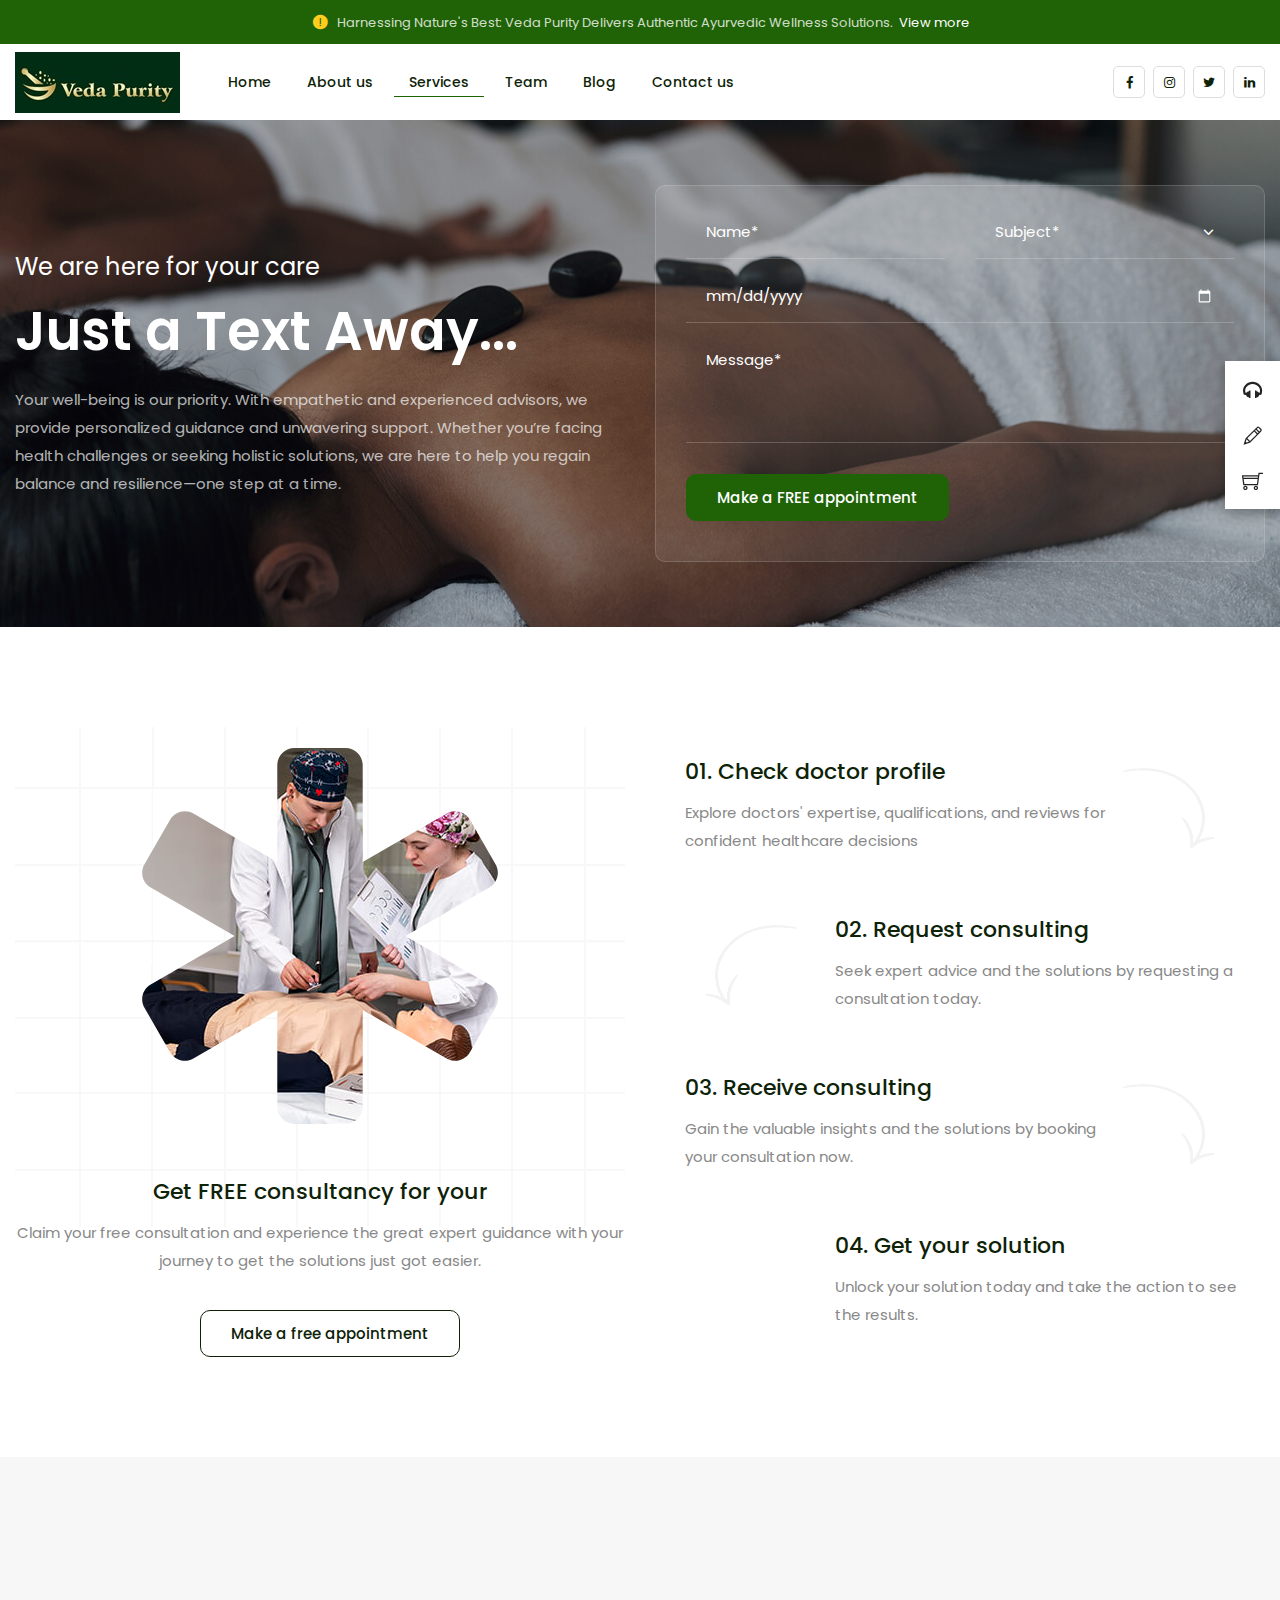
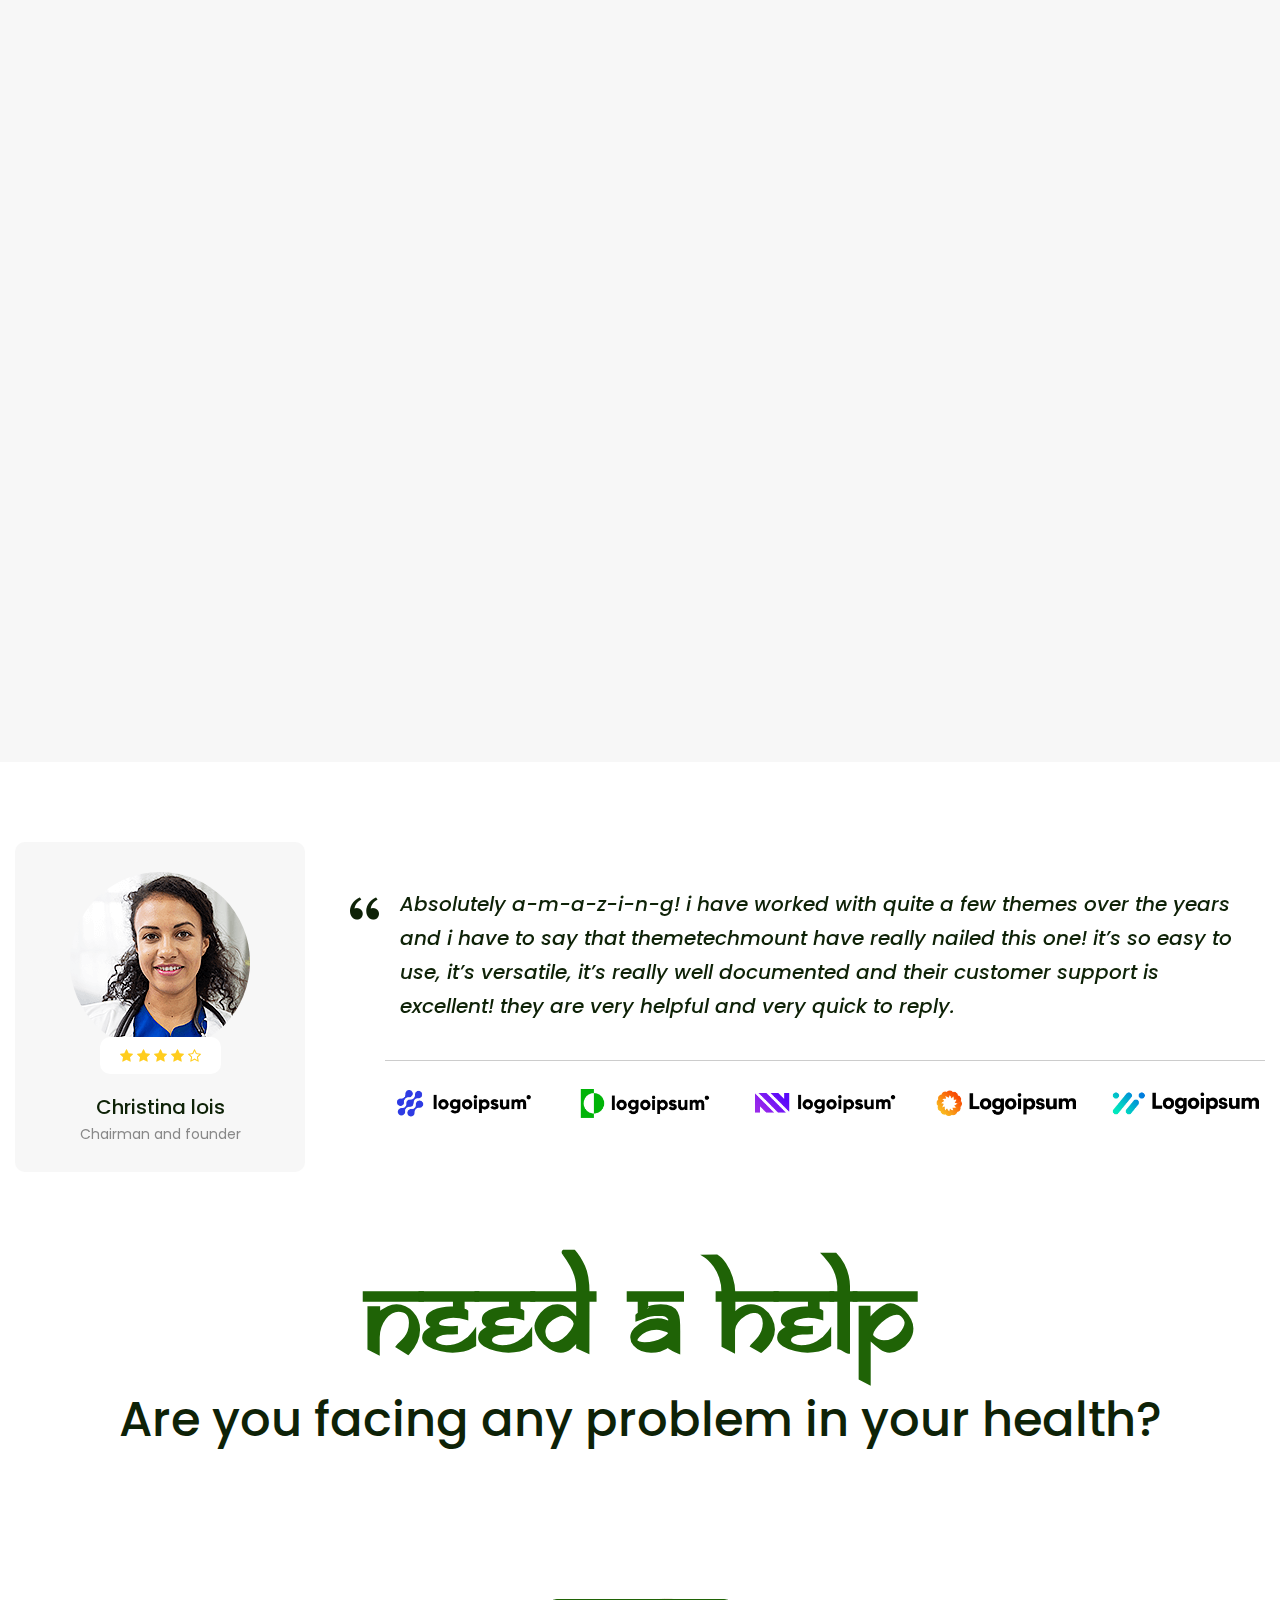
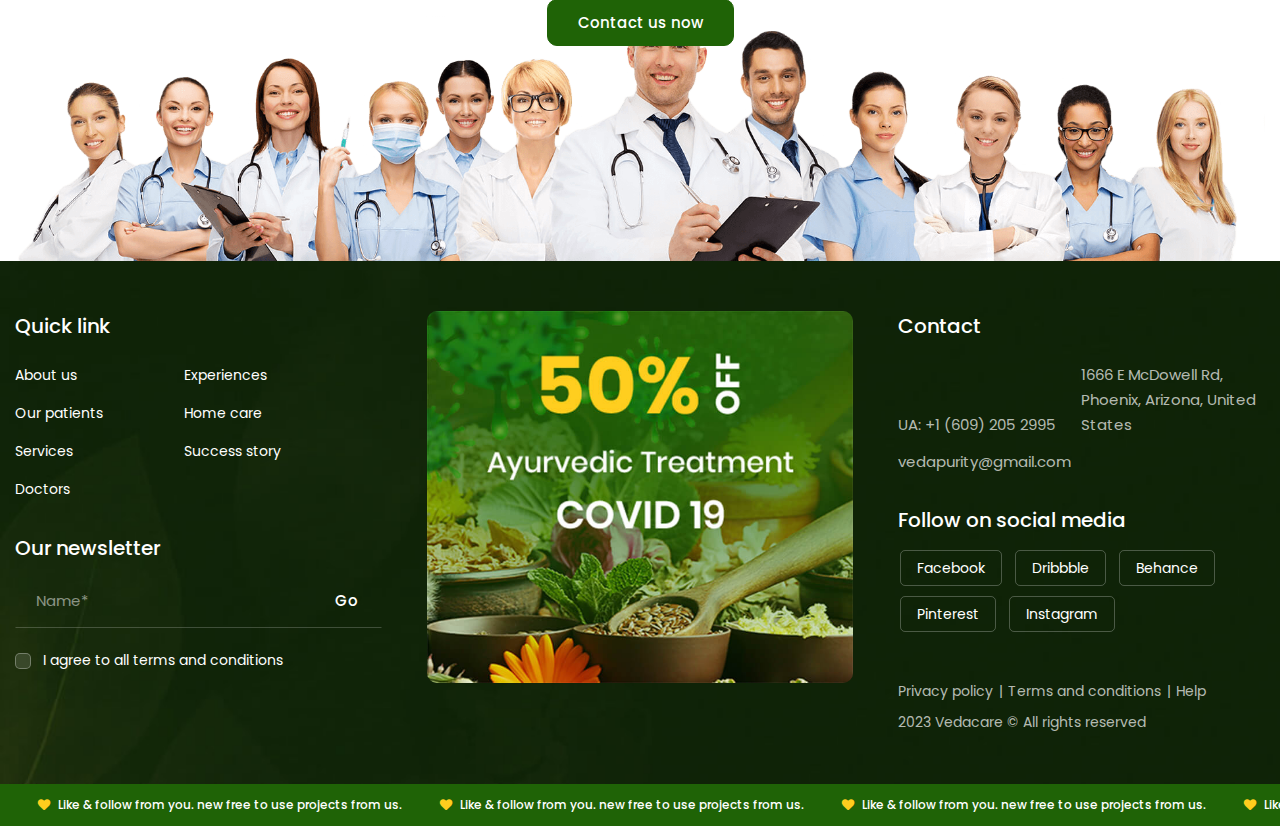
<file: services.html>
<!DOCTYPE html>
<html lang="en">

<head>
    <meta charset="utf-8">
    <meta http-equiv="X-UA-Compatible" content="IE=edge">
    <meta name="keywords"
        content="Veda Purity, Ayurvedic Supplements, Herbal Supplements, Natural Kidney Support, Natural Heart Health, Stress Relief Supplements, Ayurvedic Diabetes Management, Cruelty-Free Herbal Products, Sustainable Health Solutions, Natural Remedies">
    <meta name="description"
        content="Explore Veda Purity for premier Ayurvedic supplements tailored to enhance your health naturally. Our products are crafted from the finest herbs, focusing on improving kidney, liver, and heart health. Experience personalized wellness solutions that are all-natural, cruelty-free, and sustainably made. Visit us to start your journey to holistic health today.">

    <meta name="viewport" content="width=device-width, initial-scale=1">
    <title>Veda Purity</title>

    <link rel="shortcut icon" href="images/favicon.ico">
    <link rel="stylesheet" type="text/css" href="css/bootstrap.min.css">
    <link rel="stylesheet" type="text/css" href="css/animate.css">
    <link rel="stylesheet" type="text/css" href="css/all.min.css">
    <link rel="stylesheet" type="text/css" href="css/fontello.css">
    <link rel="stylesheet" type="text/css" href="css/flaticon.css">
    <link rel="stylesheet" type="text/css" href="css/themify-icons.css">
    <link rel="stylesheet" type="text/css" href="css/font-awesome.css">
    <link rel="stylesheet" type="text/css" href="css/aos.css">
    <link rel="stylesheet" type="text/css" href="css/slick.css">
    <link rel="stylesheet" type="text/css" href="css/prettyPhoto.css">
    <link rel="stylesheet" type="text/css" href="css/samarkannormal.css">
    <link rel="stylesheet" type="text/css" href="css/shortcodes.css">
    <link rel="stylesheet" type="text/css" href="css/main.css">
    <link rel="stylesheet" type="text/css" href="css/megamenu.css">
    <link rel="stylesheet" type="text/css" href="css/responsive.css">


    <!-- Google Tag Manager -->
    <script>(function (w, d, s, l, i) {
            w[l] = w[l] || []; w[l].push({
                'gtm.start':
                    new Date().getTime(), event: 'gtm.js'
            }); var f = d.getElementsByTagName(s)[0],
                j = d.createElement(s), dl = l != 'dataLayer' ? '&l=' + l : ''; j.async = true; j.src =
                    'https://www.googletagmanager.com/gtm.js?id=' + i + dl; f.parentNode.insertBefore(j, f);
        })(window, document, 'script', 'dataLayer', 'GTM-N99B65QX');</script>
    <!-- End Google Tag Manager -->

</head>

<body>

    <!-- Google Tag Manager (noscript) -->
    <noscript><iframe src="https://www.googletagmanager.com/ns.html?id=GTM-N99B65QX" height="0" width="0"
            style="display:none;visibility:hidden"></iframe></noscript>
    <!-- End Google Tag Manager (noscript) -->

    <!-- page start -->
    <div class="page">

        <div class="main-box">

            <!-- header start -->
            <header id="masthead" class="header prt-header-style-01">
                <!-- topbar -->
                <div class="top_bar prt-topbar-wrapper clearfix">
                    <div class="container-fluid">
                        <div class="row">
                            <div class="col-lg-12">
                                <div class="top_bar_contact_item text-center">
                                    <span class="top_bar_icon"><i class="flaticon flaticon-alert"></i></span>
                                    Harnessing Nature's Best: Veda Purity Delivers Authentic Ayurvedic Wellness
                                    Solutions. <a href="#">View more</a>
                                </div>
                            </div>
                        </div>
                    </div>
                </div>
                <!-- topbar end -->
                <!-- site-header-menu -->
                <div id="site-header-menu" class="site-header-menu">
                    <div class="site-header-menu-inner prt-stickable-header">
                        <div class="container-fluid">
                            <div class="row">
                                <div class="col-lg-12">
                                    <div class="d-flex align-items-center justify-content-between">
                                        <!--site-navigation -->
                                        <div class="site-navigation d-flex align-items-center">
                                            <!-- site-branding -->
                                            <div class="site-branding">
                                                <h1><a class="home-link" href="index.html" title="Veda Purity"
                                                        rel="home">
                                                        <img id="logo-img" height="1080" width="400"
                                                            class="img-fluid auto_size"
                                                            src="images/Banner_Veda_Purity.jpg" alt="logo-img">
                                                    </a></h1>

                                            </div>
                                            <!-- site-branding end -->
                                            <!-- menu-link -->
                                            <div class="menu-link">
                                                <div class="btn-show-menu-mobile menubar menubar--squeeze">
                                                    <span class="menubar-box">
                                                        <span class="menubar-inner"></span>
                                                    </span>
                                                </div>
                                                <!-- menu -->
                                                <nav class="main-menu menu-mobile" id="menu">
                                                    <ul class="menu">
                                                        <li class="mega-menu-item"><a href="index.html">Home</a>
                                                        </li>
                                                        <li class="mega-menu-item"><a href="about-us.html">About us</a>
                                                        </li>
                                                        <li class="mega-menu-item active">
                                                            <a href="#" class="mega-menu-link">Services</a>
                                                            <ul class="mega-submenu">
                                                        </li>
                                                        <li><a href="index.html">Stress and Anxiety</a>
                                                        </li>
                                                        <li><a href="index.html">Sexual Problems</a>
                                                        </li>
                                                        <li><a href="https://vedapurity.com/html/medisat/neurology/">Heart
                                                                Disease</a>
                                                        </li>
                                                        <li><a href="https://vedapurity.com/html/medisat/hematology/">Liver
                                                                Disorders</a>
                                                        </li>
                                                        <li><a href="https://vedapurity.com/html/medisat/medica/">Kidney
                                                                Issues</a>
                                                        </li>
                                                        <li><a
                                                                href="https://vedapurity.com/html/medisat/radiology/">Diabetes</a>
                                                        </li>
                                                        <li><a href="https://vedapurity.com/html/medisat/childrio/">High
                                                                Blood Pressure</a>

                                                        <li><a
                                                                href="https://vedapurity.com/html/medisat/eyeco/">Arthritis</a>
                                                        </li>
                                                        <li><a
                                                                href="https://www.vedapurity.com/html/medisat/cancer-care/">Chronic
                                                                Pain</a>
                                                        </li>
                                                        <li><a href="https://www.vedapurity.com/html/medisat/surgery/">Respiratory
                                                                Conditions</a>
                                                        </li>
                                                    </ul>
                                                    </li>


                                                    <li class="mega-menu-item"><a href="team.html">Team</a></li>
                                                    <li class="mega-menu-item"><a href="blog.html">Blog</a></li>
                                                    <li class="mega-menu-item"><a href="contact-us.html">Contact us</a>
                                                    </li>
                                                    </ul>
                                                </nav><!-- menu end -->
                                            </div>
                                            <!-- menu-link end-->
                                        </div><!-- site-navigation end-->
                                        <div class="d-flex align-items-center">
                                            <!-- header_extra -->
                                            <div class="header_extra d-flex align-items-center">
                                                <div class="contact_item-link">
                                                    <span><a
                                                            href="mailto:vedapurity@gmail.com">vedapurity@gmail.com</a></span>
                                                </div>
                                                <div class="contact_item with-icon">
                                                    <span><i class="icon-whatsapp"></i> <a
                                                            href="tel:+1 (609) 205 2995">+1 (609) 205 2995</a></span>
                                                </div>
                                                <ul class="social-icons">
                                                    <li><a href="https://www.facebook.com/vedapurity/" target="Blank"
                                                            rel="noopener" aria-label="facebook"><i
                                                                class="fontello icon-facebook"></i></a>
                                                    </li>
                                                    <li><a href="https://www.instagram.com/vedapurity/" target="Blank"
                                                            rel="noopener" aria-label="Instagram"><i
                                                                class="fa fa-instagram"></i></a>
                                                    </li>
                                                    <li><a href="https://x.com/vedapurity" target="Blank" rel="noopener"
                                                            aria-label="twitter"><i
                                                                class="fontello icon-twitter"></i></a>
                                                    </li>
                                                    <li><a href="https://www.linkedin.com/company/vedapurity/"
                                                            target="Blank" rel="noopener" aria-label="linkedin"><i
                                                                class="icon-linkedin"></i></a></li>

                                                </ul>
                                            </div>
                                            <!-- header_extra -->
                                        </div>
                                    </div>
                                </div>
                            </div>
                        </div>
                    </div>
                </div>
                <!-- site-header-menu end-->
            </header><!-- header end -->

            <!-- page-title -->
            <div class="prt-page-title-row style2">
                <div class="prt-page-title-row-inner">
                    <div class="container">
                        <div class="row align-items-center">
                            <div class="col-xl-6 col-lg-6">
                                <div class="prt-page-title-row-heading">
                                    <div class="page-title-heading">
                                        <h3>We are here for your care</h3>
                                        <h2 class="title">Just a Text Away...</h2>
                                    </div>
                                    <div class="page-title-desc">
                                        <p>Your well-being is our priority. With empathetic and experienced advisors, we
                                            provide personalized guidance and unwavering support. Whether you’re facing
                                            health challenges or seeking holistic solutions, we are here to help you
                                            regain balance and resilience—one step at a time.</p>
                                    </div>
                                </div>
                            </div>
                            <div class="col-xl-6 col-lg-6">
                                <div class="prt-pagetitle-appointment-block res-991-mt-40">
                                    <form action="https://api.web3forms.com/submit"
                                        class="query_form-1 wrap-form clearfix" method="post">
                                        <input type="hidden" name="access_key"
                                            value="cd14834f-1918-4a42-874f-4d7c61b7e2d5">
                                        <div class="row">
                                            <div class="col-md-6">
                                                <span class="text-input">
                                                    <input name="name" type="text" value="" placeholder="Name*"
                                                        required="required">
                                                </span>
                                            </div>
                                            <div class="col-md-6">
                                                <span class="text-input select-option">
                                                    <select id="subject" name="user_state">
                                                        <option value="select-subject">Subject*</option>
                                                        <option value="subject1">General Medicine</option>
                                                        <option value="subject2">Cure of Liver Diseases</option>
                                                        <option value="subject3">Kidney Care</option>
                                                        <option value="subject4">Heart problems</option>
                                                        <option value="subject4">Sugar related curation</option>
                                                    </select>
                                                </span>
                                            </div>
                                            <div class="col-md-12">
                                                <span class="text-input">
                                                    <input name="date" type="date" value="" required="required">
                                                </span>
                                            </div>
                                            <div class="col-md-12">
                                                <span class="text-input">
                                                    <textarea name="message" rows="3" placeholder="Message*"
                                                        required="required"></textarea>
                                                </span>
                                            </div>
                                            <div class="col-md-12 mt-20">
                                                <button
                                                    class="prt-btn prt-btn-size-md prt-btn-shape-round prt-btn-style-fill prt-btn-color-darkcolor"
                                                    type="submit">Make a FREE appointment</button>
                                            </div>
                                        </div>
                                    </form>
                                </div>
                            </div>
                        </div>
                    </div>
                </div>
            </div>
            <!-- page-title end-->

            <!-- site-main start -->
            <div class="site-main">

                <!-- appointment-section -->
                <section class="prt-row appointment-section01 clearfix">
                    <div class="container">
                        <div class="row align-items-center">
                            <div class="col-xl-6 col-lg-6 col-md-12">
                                <div class="appointment-mask-wrapper">
                                    <div class="appointment-mask-circle">
                                        <div class="appointment-mask-image-circle"></div>
                                    </div>
                                    <!-- featured-content-box -->
                                    <div class="featured-content-box mt-30">
                                        <div class="featured-content">
                                            <div class="featured-title">
                                                <h3>Get FREE consultancy for your</h3>
                                            </div>
                                            <div class="featured-desc">
                                                <p>Claim your free consultation and experience the great expert guidance
                                                    with your journey to get the solutions just got easier.</p>
                                                <div class="mt-35">
                                                    <a class="prt-btn prt-btn-size-md prt-btn-shape-round prt-btn-style-border prt-btn-color-darkcolor ml-20"
                                                        href="contact-us.html">Make a free appointment</a>
                                                </div>
                                            </div>
                                        </div>
                                    </div>
                                    <!-- featured-content-box end-->
                                </div>
                            </div>
                            <div class="col-xl-6 col-lg-6 col-md-12">
                                <div class="row prt-stepsbox res-991-mt-20">
                                    <div class="col-lg-12 col-md-6 col-sm-12">
                                        <!-- featured-content-box -->
                                        <div class="featured-content-box style1 box-1">
                                            <div class="featured-content">
                                                <div class="featured-title">
                                                    <h3>01. Check doctor profile</h3>
                                                </div>
                                                <div class="featured-desc">
                                                    <p>Explore doctors' expertise, qualifications, and reviews for
                                                        confident healthcare decisions</p>
                                                </div>
                                            </div>
                                        </div>
                                        <!-- featured-content-box end-->
                                    </div>
                                    <div class="col-lg-12 col-md-6 col-sm-12">
                                        <!-- featured-content-box -->
                                        <div class="featured-content-box style1 box-2">
                                            <div class="featured-content">
                                                <div class="featured-title">
                                                    <h3>02. Request consulting</h3>
                                                </div>
                                                <div class="featured-desc">
                                                    <p>Seek expert advice and the solutions by requesting a consultation
                                                        today.</p>
                                                </div>
                                            </div>
                                        </div>
                                        <!-- featured-content-box end-->
                                    </div>
                                    <div class="col-lg-12 col-md-6 col-sm-12">
                                        <!-- featured-content-box -->
                                        <div class="featured-content-box style1 box-3">
                                            <div class="featured-content">
                                                <div class="featured-title">
                                                    <h3>03. Receive consulting</h3>
                                                </div>
                                                <div class="featured-desc">
                                                    <p>Gain the valuable insights and the solutions by booking your
                                                        consultation now.</p>
                                                </div>
                                            </div>
                                        </div>
                                        <!-- featured-content-box end-->
                                    </div>
                                    <div class="col-lg-12 col-md-6 col-sm-12">
                                        <!-- featured-content-box -->
                                        <div class="featured-content-box style1 box-4">
                                            <div class="featured-content">
                                                <div class="featured-title">
                                                    <h3>04. Get your solution</h3>
                                                </div>
                                                <div class="featured-desc">
                                                    <p>Unlock your solution today and take the action to see the
                                                        results.</p>
                                                </div>
                                            </div>
                                        </div>
                                        <!-- featured-content-box end-->
                                    </div>
                                </div>
                            </div>
                        </div>
                    </div>
                </section>
                <!-- appointment-section end-->

                <!--service-section-->
                <section class="prt-row prt-bg bg-base-grey service-section01 clearfix">
                    <div class="container">
                        <div class="row row-equal-height" data-aos="fade-up" data-aos-duration="1000">
                            <div class="col-xl-4 col-lg-6 col-md-6 col-sm-6">
                                <!-- featured-imagebox -->
                                <div class="featured-imagebox featured-imagebox-service style2">
                                    <div class="featured-thumbnail">
                                        <img width="413" height="200" class="img-fluid"
                                            src="images/services/service-01.png" alt="img">
                                    </div>
                                    <div class="featured-content">
                                        <div class="featured-title">
                                            <h3><a href="service-details.html">Herbal medicine </a> <span>( Kayachikitsa
                                                    )</span></h3>
                                        </div>
                                        <div class="featured-desc">
                                            <p>Get the personalized ayurvedic herbal remedies for targeted health
                                                needs<a class="prt-btn btn-inline prt-btn-color-darkcolor btn-underline"
                                                    href="service-details.html">View more</a></p>
                                        </div>
                                    </div>
                                </div>
                                <!-- featured-imagebox end-->
                            </div>
                            <div class="col-xl-4 col-lg-6 col-md-6 col-sm-6">
                                <!-- featured-imagebox -->
                                <div class="featured-imagebox featured-imagebox-service style2">
                                    <div class="featured-thumbnail">
                                        <img width="413" height="200" class="img-fluid"
                                            src="images/services/service-02.png" alt="img">
                                    </div>
                                    <div class="featured-content">
                                        <div class="featured-title">
                                            <h3><a href="service-details.html">Herbal remedies</a> <span>(
                                                    Kaumarabhritya )</span></h3>
                                        </div>
                                        <div class="featured-desc">
                                            <p>Explore the natural healing with ayurvedic herbal supplements and
                                                remedies<a
                                                    class="prt-btn btn-inline prt-btn-color-darkcolor btn-underline"
                                                    href="service-details.html">View more</a></p>
                                        </div>
                                    </div>
                                </div>
                                <!-- featured-imagebox end-->
                            </div>
                            <div class="col-xl-4 col-lg-6 col-md-6 col-sm-6">
                                <!-- featured-imagebox -->
                                <div class="featured-imagebox featured-imagebox-service style2">
                                    <div class="featured-thumbnail">
                                        <img width="413" height="200" class="img-fluid"
                                            src="images/services/service-03.png" alt="img">
                                    </div>
                                    <div class="featured-content">
                                        <div class="featured-title">
                                            <h3><a href="service-details.html">Ayurvedic massage</a> <span>( Panchkarma
                                                    )</span></h3>
                                        </div>
                                        <div class="featured-desc">
                                            <p>Relieve the stress and improve the circulation with therapeutic ayurvedic
                                                massages.<a
                                                    class="prt-btn btn-inline prt-btn-color-darkcolor btn-underline"
                                                    href="service-details.html">View more</a></p>
                                        </div>
                                    </div>
                                </div>
                                <!-- featured-imagebox end-->
                            </div>
                            <div class="col-xl-4 col-lg-6 col-md-6 col-sm-6">
                                <!-- featured-imagebox -->
                                <div class="featured-imagebox featured-imagebox-service style2">
                                    <div class="featured-thumbnail">
                                        <img width="413" height="200" class="img-fluid"
                                            src="images/services/service-04.png" alt="img">
                                    </div>
                                    <div class="featured-content">
                                        <div class="featured-title">
                                            <h3><a href="service-details.html">Eye, ENT & dental care</a> <span>(
                                                    Kayachikitsa )</span></h3>
                                        </div>
                                        <div class="featured-desc">
                                            <p>Empowering lasting well-being through ayurvedic lifestyle changes<a
                                                    class="prt-btn btn-inline prt-btn-color-darkcolor btn-underline"
                                                    href="service-details.html">View more</a></p>
                                        </div>
                                    </div>
                                </div>
                                <!-- featured-imagebox end-->
                            </div>
                            <div class="col-xl-4 col-lg-6 col-md-6 col-sm-6">
                                <!-- featured-imagebox -->
                                <div class="featured-imagebox featured-imagebox-service style2">
                                    <div class="featured-thumbnail">
                                        <img width="413" height="200" class="img-fluid"
                                            src="images/services/service-05.jpg" alt="img">
                                    </div>
                                    <div class="featured-content">
                                        <div class="featured-title">
                                            <h3><a href="service-details.html">Holistic wellness</a> <span>(
                                                    Kaumarabhritya )</span></h3>
                                        </div>
                                        <div class="featured-desc">
                                            <p>Embrace the holistic wellness with ayurveda for a balanced and vibrant
                                                life<a class="prt-btn btn-inline prt-btn-color-darkcolor btn-underline"
                                                    href="service-details.html">View more</a></p>
                                        </div>
                                    </div>
                                </div>
                                <!-- featured-imagebox end-->
                            </div>
                            <div class="col-xl-4 col-lg-6 col-md-6 col-sm-6">
                                <!-- featured-imagebox -->
                                <div class="featured-imagebox featured-imagebox-service style2">
                                    <div class="featured-thumbnail">
                                        <img width="413" height="200" class="img-fluid"
                                            src="images/services/service-06.jpg" alt="img">
                                    </div>
                                    <div class="featured-content">
                                        <div class="featured-title">
                                            <h3><a href="service-details.html">Panchakarma detox</a> <span>(
                                                    Kaumarabhritya )</span></h3>
                                        </div>
                                        <div class="featured-desc">
                                            <p>Experience deep cleansing and rejuvenation with our panchakarma therapy<a
                                                    class="prt-btn btn-inline prt-btn-color-darkcolor btn-underline"
                                                    href="service-details.html">View more</a></p>
                                        </div>
                                    </div>
                                </div>
                                <!-- featured-imagebox end-->
                            </div>
                        </div>
                    </div>
                </section>
                <!--service-section end-->

                <!-- testimonials-section -->
                <section class="prt-row testimonials-section clearfix">
                    <div class="container">
                        <div class="row">
                            <div class="col-lg-12">
                                <div class="testimonials">
                                    <div class="row res-1199-align-center">
                                        <div class="col-lg-3 col-md-4">
                                            <div class="testimonials-nav">
                                                <!-- testimonial-avatar-main -->
                                                <div class="testimonial-avatar-main">
                                                    <div class="testimonial-avatar">
                                                        <div class="testimonial-img">
                                                            <img width="180" height="180" class="img-fluid"
                                                                src="images/testimonial/testimonial-01.png"
                                                                alt="testimonial-img">
                                                        </div>
                                                    </div>
                                                    <div class="testimonial-rating-star">
                                                        <i class="fa fa-star" aria-hidden="true"></i>
                                                        <i class="fa fa-star" aria-hidden="true"></i>
                                                        <i class="fa fa-star" aria-hidden="true"></i>
                                                        <i class="fa fa-star" aria-hidden="true"></i>
                                                        <i class="fa fa-star-o" aria-hidden="true"></i>
                                                    </div>
                                                    <div class="testimonial-caption">
                                                        <h3>Christina lois</h3>
                                                        <p>Chairman and founder</p>
                                                    </div>
                                                </div><!-- testimonial-avatar-main end -->
                                                <!-- testimonial-avatar-main -->
                                                <div class="testimonial-avatar-main">
                                                    <div class="testimonial-avatar">
                                                        <div class="testimonial-img">
                                                            <img width="180" height="180" class="img-fluid"
                                                                src="images/testimonial/testimonial-02.png"
                                                                alt="testimonial-img">
                                                        </div>
                                                    </div>
                                                    <div class="testimonial-rating-star">
                                                        <i class="fa fa-star" aria-hidden="true"></i>
                                                        <i class="fa fa-star" aria-hidden="true"></i>
                                                        <i class="fa fa-star" aria-hidden="true"></i>
                                                        <i class="fa fa-star" aria-hidden="true"></i>
                                                        <i class="fa fa-star-o" aria-hidden="true"></i>
                                                    </div>
                                                    <div class="testimonial-caption">
                                                        <h3>Jessica brown </h3>
                                                        <p>Founder</p>
                                                    </div>
                                                </div><!-- testimonial-avatar-main end -->
                                                <!-- testimonial-avatar-main -->
                                                <div class="testimonial-avatar-main">
                                                    <div class="testimonial-avatar">
                                                        <div class="testimonial-img">
                                                            <img width="180" height="180" class="img-fluid"
                                                                src="images/testimonial/testimonial-03.png"
                                                                alt="testimonial-img">
                                                        </div>
                                                    </div>
                                                    <div class="testimonial-rating-star">
                                                        <i class="fa fa-star" aria-hidden="true"></i>
                                                        <i class="fa fa-star" aria-hidden="true"></i>
                                                        <i class="fa fa-star" aria-hidden="true"></i>
                                                        <i class="fa fa-star" aria-hidden="true"></i>
                                                        <i class="fa fa-star-o" aria-hidden="true"></i>
                                                    </div>
                                                    <div class="testimonial-caption">
                                                        <h3>Kate mason</h3>
                                                        <p>Specialist</p>
                                                    </div>
                                                </div><!-- testimonial-avatar-main end -->
                                            </div>
                                        </div>
                                        <div class="col-lg-9 col-md-8">
                                            <div
                                                class="testimonials-info slick-slider mt-45 res-1199-mt-0 res-767-mt-30">
                                                <!-- testimonials -->
                                                <div class="testimonials text-center">
                                                    <div class="testimonial-content">
                                                        <blockquote class="testimonial-text">Absolutely a-m-a-z-i-n-g! i
                                                            have worked with quite a few themes over the years and i
                                                            have to say that themetechmount have really nailed this one!
                                                            it’s so easy to use, it’s versatile, it’s really well
                                                            documented and their customer support is excellent! they are
                                                            very helpful and very quick to reply.</blockquote>
                                                    </div>
                                                </div><!-- testimonials end -->
                                                <!-- testimonials -->
                                                <!-- testimonials -->
                                                <div class="testimonials text-center">
                                                    <div class="testimonial-content">
                                                        <blockquote class="testimonial-text">This theme feels like they
                                                            tried to fit elementor into a pre-existing theme. no
                                                            elementor theme builder components exist. header and footer
                                                            are controlled by the theme options, not elementor
                                                            templates. the slider revolution slider is controlled at the
                                                            page level. the theme works for what it is, but it requires
                                                            theme option changes.</blockquote>
                                                    </div>
                                                </div><!-- testimonials end -->
                                                <!-- testimonials -->
                                                <!-- testimonials -->
                                                <div class="testimonials text-center">
                                                    <div class="testimonial-content">
                                                        <blockquote class="testimonial-text">Template options can be
                                                            overridden, but that requires more dev work than expected. i
                                                            would only recommend this theme if the exact template from
                                                            the demo will work for you. also, not all content imports
                                                            correctly which requires their support team to gain admin
                                                            access into the site to fix.</blockquote>
                                                    </div>
                                                </div><!-- testimonials end -->
                                                <!-- testimonials -->
                                            </div>
                                        </div>
                                    </div>
                                    <div class="row">
                                        <div class="col-xl-3 col-lg-12"></div>
                                        <div class="col-xl-9 col-lg-12">
                                            <div class="client-box-main">
                                                <div class="client-box">
                                                    <div class="client-thumbnail">
                                                        <a href="#"> <img width="158" height="31" class="img-fluid"
                                                                src="images/client/client-01.png" alt="image"></a>
                                                    </div>
                                                </div>
                                                <div class="client-box">
                                                    <div class="client-thumbnail">
                                                        <a href="#"> <img width="158" height="31" class="img-fluid"
                                                                src="images/client/client-02.png" alt="image"></a>
                                                    </div>
                                                </div>
                                                <div class="client-box">
                                                    <div class="client-thumbnail">
                                                        <a href="#"> <img width="158" height="31" class="img-fluid"
                                                                src="images/client/client-03.png" alt="image"></a>
                                                    </div>
                                                </div>
                                                <div class="client-box">
                                                    <div class="client-thumbnail">
                                                        <a href="#"> <img width="158" height="31" class="img-fluid"
                                                                src="images/client/client-04.png" alt="image"></a>
                                                    </div>
                                                </div>
                                                <div class="client-box">
                                                    <div class="client-thumbnail">
                                                        <a href="#"> <img width="158" height="31" class="img-fluid"
                                                                src="images/client/client-05.png" alt="image"></a>
                                                    </div>
                                                </div>
                                            </div>
                                        </div>
                                    </div>
                                </div>
                            </div>
                        </div>
                    </div>
                </section>
                <!-- testimonials-section end-->

                <!--cta-section-->
                <section class="prt-row padding_zero-section cta-section03 animation clearfix">
                    <div class="container-fluid">
                        <div class="row">
                            <div class="col-lg-12">
                                <div class="cta-content text-center">
                                    <div class="section-title title-style-center_text">
                                        <div class="title-header">
                                            <h2 class="cta-title">Need a help</h2>
                                            <h3 class="cta-titlepre">Are you facing any problem in your health?</h3>
                                        </div>
                                        <div class="cta-bnt mt-40 fadeup-amin">
                                            <a class="prt-btn prt-btn-size-md prt-btn-shape-round prt-btn-style-fill prt-btn-color-darkcolor"
                                                href="contact-us.html">Contact us now</a>
                                        </div>
                                    </div>
                                </div>
                            </div>
                        </div>
                        <div class="row">
                            <div class="col-lg-12">
                                <div class="prt_single_image-wrapper cta-img mt-40 res-991-mt-20"
                                    data-cursor-tooltip="">
                                    <div class="prt_single_image-wrapper">
                                        <a href="team-details.html"><img width="1920" height="400" class="img-fluid"
                                                src="images/single-img-05.png" alt="image"></a>
                                    </div>
                                    <div class="prt-pfbox-overlay">
                                        <div class="ctaimg-title">
                                            <a href="team-details.html">Meet our team</a>
                                        </div>
                                    </div>
                                </div>
                            </div>
                        </div>
                    </div>
                </section>
                <!--cta-section end-->

            </div><!-- site-main end-->

            <!-- footer start -->
            <footer class="footer widget-footer bg-base-dark text-base-white overflow-hidden clearfix">
                <div class="second-footer">
                    <div class="container">
                        <div class="row">
                            <div class="col-xl-4 col-lg-4 col-md-6 col-sm-12">
                                <div class="footer-widget-box prt-pr">
                                    <h3 class="widget-title-h3">Quick link</h3>
                                    <div class="footer-menu-links">
                                        <ul class="footer-menu-list">
                                            <li class="footer-menu-item"><a href="#" class="footer-menu-item-link">About
                                                    us</a></li>
                                            <li class="footer-menu-item"><a href="#"
                                                    class="footer-menu-item-link">Experiences</a></li>
                                            <li class="footer-menu-item"><a href="#" class="footer-menu-item-link">Our
                                                    patients</a></li>
                                            <li class="footer-menu-item"><a href="#" class="footer-menu-item-link">Home
                                                    care</a></li>
                                            <li class="footer-menu-item"><a href="#"
                                                    class="footer-menu-item-link">Services</a></li>
                                            <li class="footer-menu-item"><a href="#"
                                                    class="footer-menu-item-link">Success story</a></li>
                                            <li class="footer-menu-item"><a href="#"
                                                    class="footer-menu-item-link">Doctors</a></li>
                                        </ul>
                                    </div>
                                    <!-- Newsletter -->
                                    <div class="newsletter-form-main clearfix">
                                        <h3 class="widget-title-h3">Our newsletter</h3>
                                        <div class="widget-form">
                                            <form id="subscribe-form" class="newsletter-form" method="post"
                                                action="https://api.web3forms.com/submit" data-mailchimp="true">
                                                <input type="hidden" name="access_key"
                                                    value="cd14834f-1918-4a42-874f-4d7c61b7e2d5">
                                                <div class="mailchimp-inputbox clearfix" id="subscribe-content">
                                                    <p>
                                                        <input type="email" name="email" placeholder="Name*"
                                                            required="">
                                                    </p>
                                                    <button class="submit" type="submit">Go</button>
                                                </div>
                                                <p class="cookies">
                                                    <input type="checkbox" name="cookies-consent" id="cookies-consent1">
                                                    <label for="cookies-consent1"></label>
                                                    I agree to all terms and conditions
                                                </p>
                                            </form>
                                        </div>
                                    </div>
                                </div>
                            </div>
                            <div class="col-xl-4 col-lg-4 col-md-6 col-sm-12">
                                <div class="footer-widget-box">
                                    <div class="footer-img">
                                        <a href="#"><img width="441" height="385" class="img-fluid w-100 border-rad_10"
                                                src="images/footer-img.jpg" alt="image"></a>
                                    </div>
                                </div>
                            </div>
                            <div class="col-xl-4 col-lg-4 col-md-12 col-sm-12">
                                <div class="footer-widget-box prt-pl">
                                    <h3 class="widget-title-h3">Contact</h3>
                                    <ul class="prt-list footer-cta-list">
                                        <li class="list-items">UA: <a href="tel:+1 (609) 205 2995">+1 (609) 205 2995</a>
                                        </li>
                                        <li class="list-items">1666 E McDowell Rd, Phoenix, Arizona, United States</li>
                                        <li class="list-items"><a href="tel:+1 (609) 205 2995">vedapurity@gmail.com</a>
                                        </li>
                                    </ul>
                                    <!-- social-icons -->
                                    <div class="social-icons">
                                        <h3 class="widget-title-h3">Follow on social media</h3>
                                        <ul class="footer-social-icons">
                                            <li class="footer-social-icons-item">
                                                <a href="#" target="_blank"
                                                    class="footer-social-icons-link">Facebook</a>
                                            </li>
                                            <li class="footer-social-icons-item">
                                                <a href="#" target="_blank"
                                                    class="footer-social-icons-link">Dribbble</a>
                                            </li>
                                            <li class="footer-social-icons-item">
                                                <a href="#" target="_blank" class="footer-social-icons-link">Behance</a>
                                            </li>
                                            <li class="footer-social-icons-item">
                                                <a href="#" target="_blank"
                                                    class="footer-social-icons-link">Pinterest</a>
                                            </li>
                                            <li class="footer-social-icons-item">
                                                <a href="#" target="_blank"
                                                    class="footer-social-icons-link">Instagram</a>
                                            </li>
                                        </ul>
                                    </div>
                                    <div class="copyright ">
                                        <div class="copyright-text">
                                            <ul class="footer-nav-menu">
                                                <li><a href="#"> Privacy policy </a></li>
                                                <li><a href="#"> Terms and conditions</a></li>
                                                <li><a href="#"> Help </a></li>
                                            </ul>
                                            <div class="cpy-text">
                                                <p>2023 Vedacare © All rights reserved</p>
                                            </div>
                                        </div>
                                    </div>
                                </div>
                            </div>
                        </div>
                    </div>
                </div>
                <div class="bottom-footer">
                    <div class="container-fluid p-0">
                        <!-- row -->
                        <div class="row">
                            <div class="col-lg-12">
                                <div class="marquee-block overflow-hidden">
                                    <div class="marquee">
                                        <div class="marquee-content">
                                            <div class="marquee-text">Like & follow from you. new free to use projects
                                                from us. </div>
                                            <div class="marquee-text">Like & follow from you. new free to use projects
                                                from us. </div>
                                            <div class="marquee-text">Like & follow from you. new free to use projects
                                                from us. </div>
                                            <div class="marquee-text">Like & follow from you. new free to use projects
                                                from us. </div>
                                            <div class="marquee-text">Like & follow from you. new free to use projects
                                                from us. </div>
                                            <div class="marquee-text">Like & follow from you. new free to use projects
                                                from us. </div>
                                            <div class="marquee-text">Like & follow from you. new free to use projects
                                                from us. </div>
                                            <div class="marquee-text">Like & follow from you. new free to use projects
                                                from us. </div>
                                            <div class="marquee-text">Like & follow from you. new free to use projects
                                                from us. </div>
                                            <div class="marquee-text">Like & follow from you. new free to use projects
                                                from us. </div>
                                        </div>
                                    </div>
                                </div>
                            </div>
                        </div><!-- row end -->
                    </div>
                </div>
            </footer>
            <!-- footer end -->

        </div><!-- page end -->

        <!-- Javascript -->
        <script src="js/jquery-3.7.1.min.js"></script>
        <script src="js/jquery-migrate-3.4.1.min.js"></script>
        <script src="js/bootstrap.bundle.min.js"></script>
        <script src="js/Scrolltrigger.js"></script>
        <script src="js/Splittext.js"></script>
        <script src="js/cursor.js"></script>
        <script src="js/gsap.min.js"></script>
        <script src="js/gsap-animation.js"></script>
        <script src="js/jquery-validate.js"></script>
        <script src="js/jquery.prettyPhoto.js"></script>
        <script src="js/slick.min.js"></script>
        <script src="js/jquery-waypoints.js"></script>
        <script src="js/numinate.min.js"></script>
        <script src="js/imagesloaded.min.js"></script>
        <script src="js/circle-progress.min.js"></script>
        <script src="js/main.js"></script>
        <script src="js/aos.js"></script>
        <script>
            AOS.init({
                offset: 0,
                duration: 400,
                delay: 0,
                once: true,
            });
        </script>

</body>

</html>
</file>
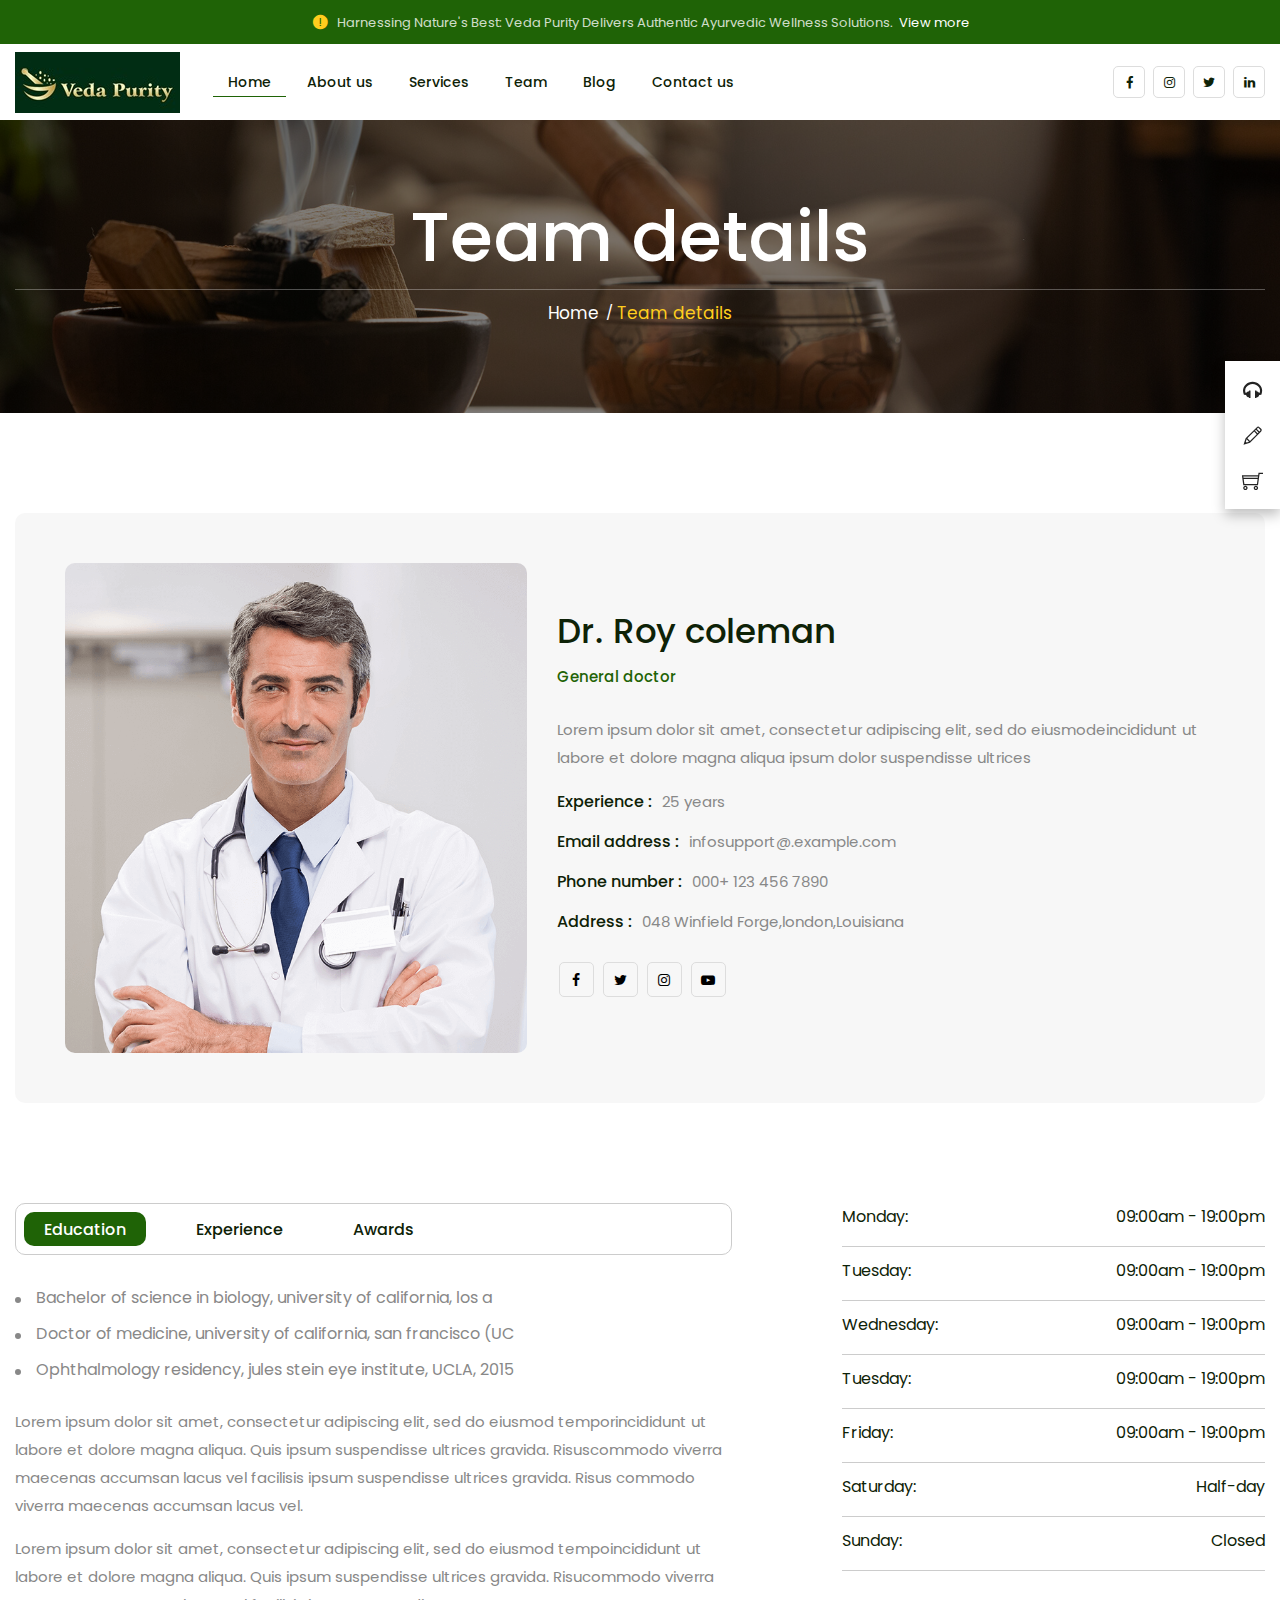
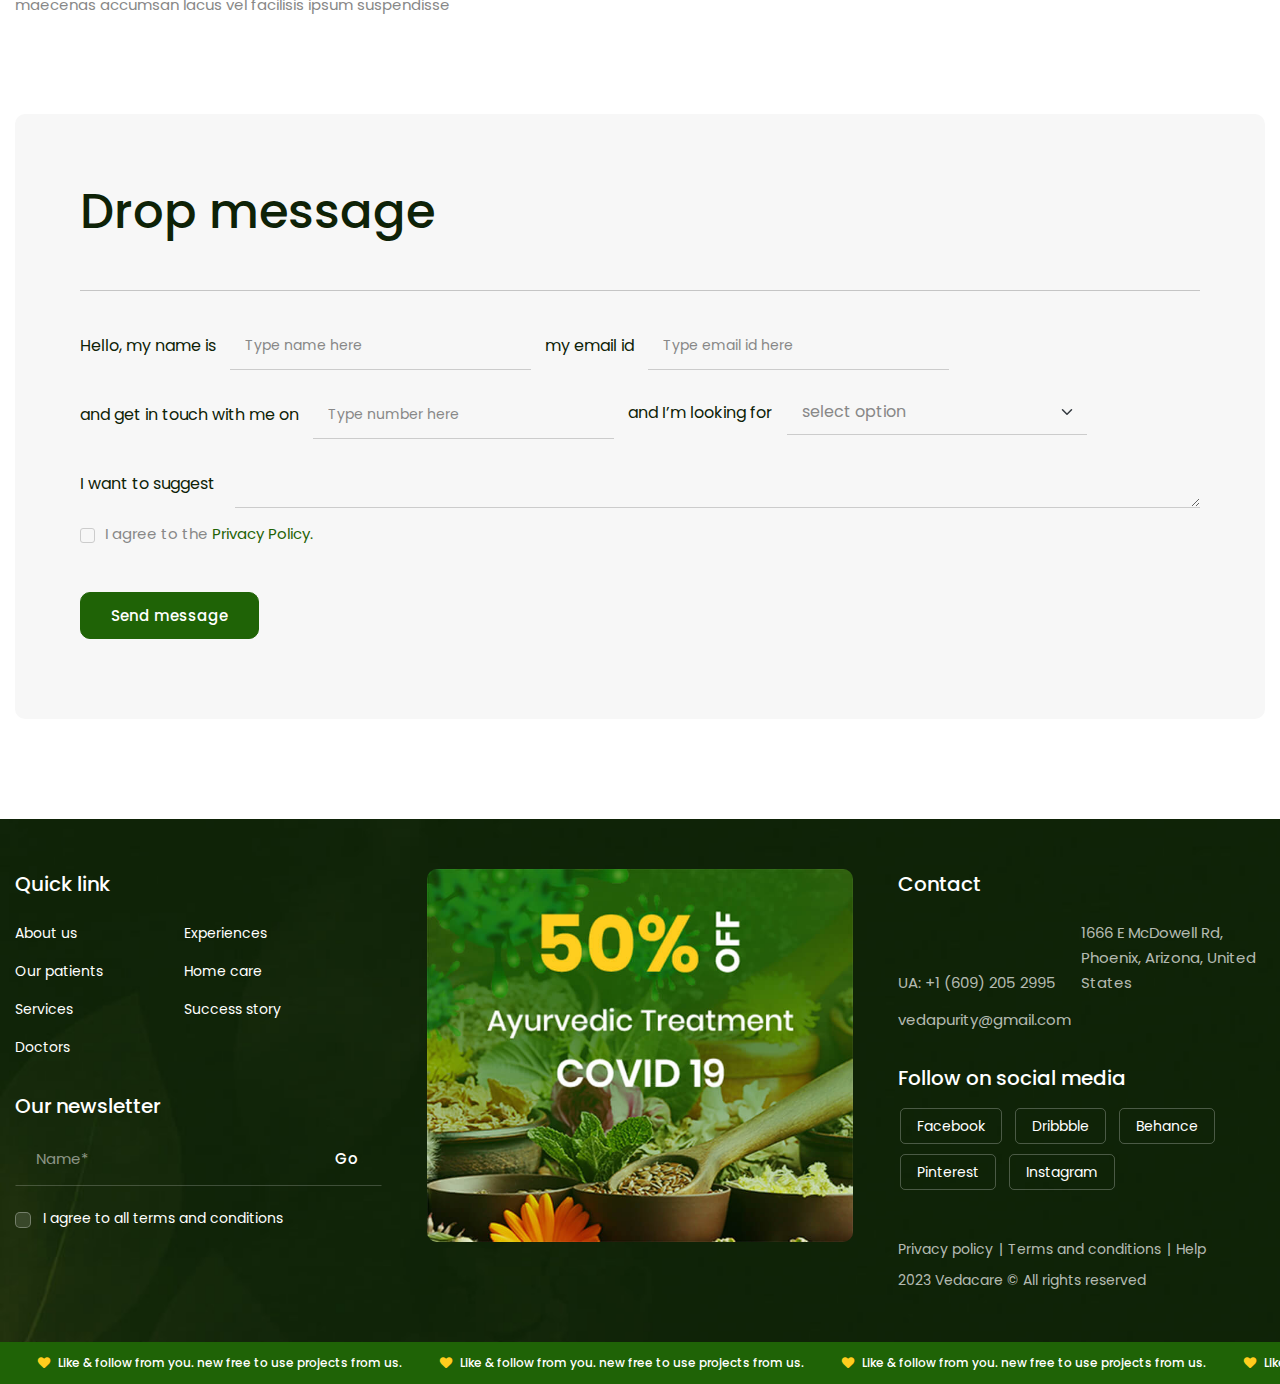
<file: team-details.html>
<!DOCTYPE html>
<html lang="en">
<meta charset="utf-8">
<meta http-equiv="X-UA-Compatible" content="IE=edge">
<meta name="keywords"
    content="Veda Purity, Ayurvedic Supplements, Herbal Supplements, Natural Kidney Support, Natural Heart Health, Stress Relief Supplements, Ayurvedic Diabetes Management, Cruelty-Free Herbal Products, Sustainable Health Solutions, Natural Remedies">
<meta name="description"
    content="Explore Veda Purity for premier Ayurvedic supplements tailored to enhance your health naturally. Our products are crafted from the finest herbs, focusing on improving kidney, liver, and heart health. Experience personalized wellness solutions that are all-natural, cruelty-free, and sustainably made. Visit us to start your journey to holistic health today.">

<meta name="viewport" content="width=device-width, initial-scale=1">
<title>Veda Purity</title>

<link rel="shortcut icon" href="images/favicon.ico">
<link rel="stylesheet" type="text/css" href="css/bootstrap.min.css">
<link rel="stylesheet" type="text/css" href="css/animate.css">
<link rel="stylesheet" type="text/css" href="css/all.min.css">
<link rel="stylesheet" type="text/css" href="css/fontello.css">
<link rel="stylesheet" type="text/css" href="css/flaticon.css">
<link rel="stylesheet" type="text/css" href="css/themify-icons.css">
<link rel="stylesheet" type="text/css" href="css/font-awesome.css">
<link rel="stylesheet" type="text/css" href="css/aos.css">
<link rel="stylesheet" type="text/css" href="css/slick.css">
<link rel="stylesheet" type="text/css" href="css/prettyPhoto.css">
<link rel="stylesheet" type="text/css" href="css/samarkannormal.css">
<link rel="stylesheet" type="text/css" href="css/shortcodes.css">
<link rel="stylesheet" type="text/css" href="css/main.css">
<link rel="stylesheet" type="text/css" href="css/megamenu.css">
<link rel="stylesheet" type="text/css" href="css/responsive.css">


<!-- Google Tag Manager -->
<script>(function (w, d, s, l, i) {
        w[l] = w[l] || []; w[l].push({
            'gtm.start':
                new Date().getTime(), event: 'gtm.js'
        }); var f = d.getElementsByTagName(s)[0],
            j = d.createElement(s), dl = l != 'dataLayer' ? '&l=' + l : ''; j.async = true; j.src =
                'https://www.googletagmanager.com/gtm.js?id=' + i + dl; f.parentNode.insertBefore(j, f);
    })(window, document, 'script', 'dataLayer', 'GTM-N99B65QX');</script>
<!-- End Google Tag Manager -->

</head>

<body>

    <!-- Google Tag Manager (noscript) -->
    <noscript><iframe src="https://www.googletagmanager.com/ns.html?id=GTM-N99B65QX" height="0" width="0"
            style="display:none;visibility:hidden"></iframe></noscript>
    <!-- End Google Tag Manager (noscript) -->

    <!-- page start -->
    <div class="page">

        <div class="main-box">

            <!-- header start -->
            <header id="masthead" class="header prt-header-style-01">
                <!-- topbar -->
                <div class="top_bar prt-topbar-wrapper clearfix">
                    <div class="container-fluid">
                        <div class="row">
                            <div class="col-lg-12">
                                <div class="top_bar_contact_item text-center">
                                    <span class="top_bar_icon"><i class="flaticon flaticon-alert"></i></span>
                                    Harnessing Nature's Best: Veda Purity Delivers Authentic Ayurvedic Wellness
                                    Solutions. <a href="#">View more</a>
                                </div>
                            </div>
                        </div>
                    </div>
                </div>
                <!-- topbar end -->
                <!-- site-header-menu -->
                <div id="site-header-menu" class="site-header-menu">
                    <div class="site-header-menu-inner prt-stickable-header">
                        <div class="container-fluid">
                            <div class="row">
                                <div class="col-lg-12">
                                    <div class="d-flex align-items-center justify-content-between">
                                        <!--site-navigation -->
                                        <div class="site-navigation d-flex align-items-center">
                                            <!-- site-branding -->
                                            <div class="site-branding">
                                                <h1><a class="home-link" href="index.html" title="Veda Purity"
                                                        rel="home">
                                                        <img id="logo-img" height="1080" width="400"
                                                            class="img-fluid auto_size"
                                                            src="images/Banner_Veda_Purity.jpg" alt="logo-img">
                                                    </a></h1>

                                            </div>
                                            <!-- site-branding end -->
                                            <!-- menu-link -->
                                            <div class="menu-link">
                                                <div class="btn-show-menu-mobile menubar menubar--squeeze">
                                                    <span class="menubar-box">
                                                        <span class="menubar-inner"></span>
                                                    </span>
                                                </div>
                                                <!-- menu -->
                                                <nav class="main-menu menu-mobile" id="menu">
                                                    <ul class="menu">
                                                        <li class="mega-menu-item active"><a href="index.html">Home</a>
                                                        </li>
                                                        <li class="mega-menu-item"><a href="about-us.html">About us</a>
                                                        </li>
                                                        <li class="mega-menu-item">
                                                            <a href="services.html" class="mega-menu-link">Services</a>
                                                            <ul class="mega-submenu">
                                                        </li>
                                                        <li><a href="index.html">Stress and Anxiety</a>
                                                        </li>
                                                        <li><a href="index.html">Sexual Problems</a>
                                                        </li>
                                                        <li><a href="https://vedapurity.com/html/medisat/neurology/">Heart
                                                                Disease</a>
                                                        </li>
                                                        <li><a href="https://vedapurity.com/html/medisat/hematology/">Liver
                                                                Disorders</a>
                                                        </li>
                                                        <li><a href="https://vedapurity.com/html/medisat/medica/">Kidney
                                                                Issues</a>
                                                        </li>
                                                        <li><a
                                                                href="https://vedapurity.com/html/medisat/radiology/">Diabetes</a>
                                                        </li>
                                                        <li><a href="https://vedapurity.com/html/medisat/childrio/">High
                                                                Blood Pressure</a>

                                                        <li><a
                                                                href="https://vedapurity.com/html/medisat/eyeco/">Arthritis</a>
                                                        </li>
                                                        <li><a
                                                                href="https://www.vedapurity.com/html/medisat/cancer-care/">Chronic
                                                                Pain</a>
                                                        </li>
                                                        <li><a href="https://www.vedapurity.com/html/medisat/surgery/">Respiratory
                                                                Conditions</a>
                                                        </li>
                                                    </ul>
                                                    </li>


                                                    <li class="mega-menu-item"><a href="team.html">Team</a></li>
                                                    <li class="mega-menu-item"><a href="blog.html">Blog</a></li>
                                                    <li class="mega-menu-item"><a href="contact-us.html">Contact us</a>
                                                    </li>
                                                    </ul>
                                                </nav><!-- menu end -->
                                            </div>
                                            <!-- menu-link end-->
                                        </div><!-- site-navigation end-->
                                        <div class="d-flex align-items-center">
                                            <!-- header_extra -->
                                            <div class="header_extra d-flex align-items-center">
                                                <div class="contact_item-link">
                                                    <span><a
                                                            href="mailto:vedapurity@gmail.com">vedapurity@gmail.com</a></span>
                                                </div>
                                                <div class="contact_item with-icon">
                                                    <span><i class="icon-whatsapp"></i> <a
                                                            href="tel:+1 (609) 205 2995">+1 (609) 205 2995</a></span>
                                                </div>
                                                <ul class="social-icons">
                                                    <li><a href="https://www.facebook.com/vedapurity/" target="Blank"
                                                            rel="noopener" aria-label="facebook"><i
                                                                class="fontello icon-facebook"></i></a>
                                                    </li>
                                                    <li><a href="https://www.instagram.com/vedapurity/" target="Blank"
                                                            rel="noopener" aria-label="Instagram"><i
                                                                class="fa fa-instagram"></i></a>
                                                    </li>
                                                    <li><a href="https://x.com/vedapurity" target="Blank" rel="noopener"
                                                            aria-label="twitter"><i
                                                                class="fontello icon-twitter"></i></a>
                                                    </li>
                                                    <li><a href="https://www.linkedin.com/company/vedapurity/"
                                                            target="Blank" rel="noopener" aria-label="linkedin"><i
                                                                class="icon-linkedin"></i></a></li>

                                                </ul>
                                            </div>
                                            <!-- header_extra -->
                                        </div>
                                    </div>
                                </div>
                            </div>
                        </div>
                    </div>
                </div>
                <!-- site-header-menu end-->
            </header><!-- header end -->


            <!-- page-title -->
            <div class="prt-page-title-row">
                <div class="prt-page-title-row-inner">
                    <div class="container">
                        <div class="row align-items-center">
                            <div class="col-lg-12">
                                <div class="prt-page-title-row-heading">
                                    <div class="page-title-heading">
                                        <h2 class="title">Team details</h2>
                                    </div>
                                    <div class="breadcrumb-wrapper">
                                        <span>
                                            <a title="Homepage" href="index-2.html">Home</a>
                                        </span>
                                        <span>Team details</span>
                                    </div>
                                </div>
                            </div>
                        </div>
                    </div>
                </div>
            </div>
            <!-- page-title end-->

            <!-- site-main start -->
            <div class="site-main">

                <!--team-details-section-->
                <section class="prt-row prt-bg team-details-section clearfix">
                    <div class="container">
                        <div class="row">
                            <div class="col-lg-12">
                                <div class="team-details-content bg-base-grey">
                                    <div class="row">
                                        <div class="col-lg-5">
                                            <div class="team-details-image-wrapper">
                                                <img width="474" height="445" class="img-fluid team-details-image"
                                                    src="images/team-member/team-img01.png" alt="image">
                                            </div>
                                        </div>
                                        <div class="col-lg-7 align-self-center res-991-mt-30">
                                            <div class="team-details-info">
                                                <div class="team-details-info-title">
                                                    <h3>Dr. Roy coleman</h3>
                                                </div>
                                                <div class="team-details-info-position">
                                                    <span>General doctor</span>
                                                </div>
                                                <div class="team-details-info-desc">
                                                    <p>Lorem ipsum dolor sit amet, consectetur adipiscing elit, sed do
                                                        eiusmodeincididunt ut labore et dolore magna aliqua ipsum dolor
                                                        suspendisse ultrices </p>
                                                </div>
                                                <div class="team-details-list">
                                                    <ul class="prt-list">
                                                        <li><span>Experience :</span>25 years</li>
                                                        <li><span>Email address :</span><a
                                                                href="mailto:vedapurity@gmail.com">infosupport@.example.com</a>
                                                        </li>
                                                        <li><span>Phone number :</span><a
                                                                href="tel:+1 (609) 205 2995">000+ 123
                                                                456 7890</a></li>
                                                        <li><span>Address :</span>048 Winfield Forge,london,Louisiana
                                                        </li>
                                                    </ul>
                                                </div>
                                                <div class="team-details-social">
                                                    <ul class="social-icons">
                                                        <li><a href="https://www.facebook.com/themetechMount18"
                                                                rel="noopener" aria-label="facebook"><i
                                                                    class="icon-facebook"></i></a></li>
                                                        <li><a href="https://twitter.com/themetechmount" rel="noopener"
                                                                aria-label="twitter"><i class="icon-twitter"></i></a>
                                                        </li>
                                                        <li><a href="https://www.instagram.com/preyan_technosys/"
                                                                rel="noopener" aria-label="instagram"><i
                                                                    class="icon-instagram"></i></a></li>
                                                        <li><a href="#" rel="noopener" aria-label="youtube"><i
                                                                    class="icon-youtube"></i></a></li>
                                                    </ul>
                                                </div>
                                            </div>
                                        </div>
                                    </div>
                                </div>
                            </div>
                        </div>
                    </div>
                </section>
                <!--team-details-section end-->

                <!--time-table-section-->
                <section class="prt-row padding_zero-section time-table-section clearfix">
                    <div class="container">
                        <div class="row">
                            <div class="col-lg-7">
                                <div class="time-table-tab">
                                    <div class="prt-tabs prt-tab-style-01">
                                        <ul class="tabs">
                                            <li class="tab active"><a href="#">Education</a></li>
                                            <li class="tab"><a href="#">Experience</a></li>
                                            <li class="tab"><a href="#">Awards</a></li>
                                        </ul>
                                        <div class="content-tab">
                                            <!-- content-inner -->
                                            <div class="content-inner active">
                                                <ul class="prt-list style4 pb-20">
                                                    <li class="prt-list-item">
                                                        <div></div><span>Bachelor of science in biology, university of
                                                            california, los a</span>
                                                    </li>
                                                    <li class="prt-list-item">
                                                        <div></div><span>Doctor of medicine, university of california,
                                                            san francisco (UC</span>
                                                    </li>
                                                    <li class="prt-list-item">
                                                        <div></div><span>Ophthalmology residency, jules stein eye
                                                            institute, UCLA, 2015</span>
                                                    </li>
                                                </ul>
                                                <p>Lorem ipsum dolor sit amet, consectetur adipiscing elit, sed do
                                                    eiusmod temporincididunt ut labore et dolore magna aliqua. Quis
                                                    ipsum suspendisse ultrices gravida. Risuscommodo viverra maecenas
                                                    accumsan lacus vel facilisis ipsum suspendisse ultrices gravida.
                                                    Risus commodo viverra maecenas accumsan lacus vel.</p>
                                                <p class="mb-0">Lorem ipsum dolor sit amet, consectetur adipiscing elit,
                                                    sed do eiusmod tempoincididunt ut labore et dolore magna aliqua.
                                                    Quis ipsum suspendisse ultrices gravida. Risucommodo viverra
                                                    maecenas accumsan lacus vel facilisis ipsum suspendisse</p>
                                            </div><!-- content-inner end-->
                                            <!-- content-inner -->
                                            <div class="content-inner">
                                                <ul class="prt-list style4 pb-20">
                                                    <li class="prt-list-item">
                                                        <div></div><span>Bachelor of science in biology, university of
                                                            california, los a</span>
                                                    </li>
                                                    <li class="prt-list-item">
                                                        <div></div><span>Doctor of medicine, university of california,
                                                            san francisco (UC</span>
                                                    </li>
                                                    <li class="prt-list-item">
                                                        <div></div><span>Ophthalmology residency, jules stein eye
                                                            institute, UCLA, 2015</span>
                                                    </li>
                                                </ul>
                                                <p>Lorem ipsum dolor sit amet, consectetur adipiscing elit, sed do
                                                    eiusmod temporincididunt ut labore et dolore magna aliqua. Quis
                                                    ipsum suspendisse ultrices gravida. Risuscommodo viverra maecenas
                                                    accumsan lacus vel facilisis ipsum suspendisse ultrices gravida.
                                                    Risus commodo viverra maecenas accumsan lacus vel.</p>
                                                <p class="mb-0">Lorem ipsum dolor sit amet, consectetur adipiscing elit,
                                                    sed do eiusmod tempoincididunt ut labore et dolore magna aliqua.
                                                    Quis ipsum suspendisse ultrices gravida. Risucommodo viverra
                                                    maecenas accumsan lacus vel facilisis ipsum suspendisse</p>
                                            </div><!-- content-inner end-->
                                            <div class="content-inner">
                                                <ul class="prt-list style4 pb-20">
                                                    <li class="prt-list-item">
                                                        <div></div><span>Bachelor of science in biology, university of
                                                            california, los a</span>
                                                    </li>
                                                    <li class="prt-list-item">
                                                        <div></div><span>Doctor of medicine, university of california,
                                                            san francisco (UC</span>
                                                    </li>
                                                    <li class="prt-list-item">
                                                        <div></div><span>Ophthalmology residency, jules stein eye
                                                            institute, UCLA, 2015</span>
                                                    </li>
                                                </ul>
                                                <p>Lorem ipsum dolor sit amet, consectetur adipiscing elit, sed do
                                                    eiusmod temporincididunt ut labore et dolore magna aliqua. Quis
                                                    ipsum suspendisse ultrices gravida. Risuscommodo viverra maecenas
                                                    accumsan lacus vel facilisis ipsum suspendisse ultrices gravida.
                                                    Risus commodo viverra maecenas accumsan lacus vel.</p>
                                                <p class="mb-0">Lorem ipsum dolor sit amet, consectetur adipiscing elit,
                                                    sed do eiusmod tempoincididunt ut labore et dolore magna aliqua.
                                                    Quis ipsum suspendisse ultrices gravida. Risucommodo viverra
                                                    maecenas accumsan lacus vel facilisis ipsum suspendisse</p>
                                            </div><!-- content-inner end-->
                                        </div>
                                    </div>
                                </div>
                            </div>
                            <div class="col-lg-5">
                                <div class="time-shedule-block pl-80 res-991-pl-0 res-991-mt-30">
                                    <!-- prt-list -->
                                    <ul class="prt-list style2">
                                        <li class="prt-list-item"><label>Monday:</label><span>09:00am - 19:00pm</span>
                                        </li>
                                        <li class="prt-list-item"><label>Tuesday:</label><span>09:00am - 19:00pm</span>
                                        </li>
                                        <li class="prt-list-item"><label>Wednesday:</label><span>09:00am -
                                                19:00pm</span></li>
                                        <li class="prt-list-item"><label>Tuesday:</label><span>09:00am - 19:00pm</span>
                                        </li>
                                        <li class="prt-list-item"><label>Friday:</label><span>09:00am - 19:00pm</span>
                                        </li>
                                        <li class="prt-list-item"><label>Saturday:</label><span>Half-day</span></li>
                                        <li class="prt-list-item"><label>Sunday:</label><span>Closed</span></li>
                                    </ul><!-- prt-list-end -->
                                </div>
                            </div>
                        </div>
                    </div>
                </section>
                <!--time-table-section end-->

                <!--teamdetails-form-section start-->
                <section class="prt-row teamdetails-form-section clearfix">
                    <div class="container">
                        <div class="row">
                            <div class="col-lg-12">
                                <div class="team-details-form-block">
                                    <h3>Drop message</h3>
                                    <div class="prt-horizontal_sep mb-30"></div>
                                    <form action="https://api.web3forms.com/submit" method="post"
                                        class="wrap-form message_form">
                                        <input type="hidden" name="access_key"
                                            value="cd14834f-1918-4a42-874f-4d7c61b7e2d5">
                                        <div class="d-flex flex-wrap">
                                            <div class="message-form-item">
                                                <span class="text-input">
                                                    <label for="message_name">Hello, my name is</label>
                                                    <input id="message_name" type="text" name="Name" value=""
                                                        placeholder="Type name here">
                                                </span>
                                            </div>
                                            <div class="message-form-item">
                                                <span class="text-input">
                                                    <label for="message_email">my email id</label>
                                                    <input id="message_email" type="text" name="Email" value=""
                                                        placeholder="Type email id here">
                                                </span>
                                            </div>
                                            <div class="message-form-item">
                                                <span class="text-input">
                                                    <label for="message_number">and get in touch with me on</label>
                                                    <input id="message_number" type="text" name="Time" value=""
                                                        placeholder="Type number here">
                                                </span>
                                            </div>
                                            <div class="message-form-item">
                                                <span class="text-input">
                                                    <label for="message_select">and I’m looking for</label>
                                                    <select id="message_select" class="form-select message-select"
                                                        aria-label="Default select" required="">
                                                        <option value="" disabled="" selected="">select option</option>
                                                        <option value="1">Cardiology</option>
                                                        <option value="2">Diagnostics</option>
                                                        <option value="3">Scar Revisions</option>
                                                        <option value="4">Therapy</option>
                                                        <option value="5">Acne Treatment</option>
                                                        <option value="6">Virology</option>
                                                    </select>
                                                </span>
                                            </div>
                                            <div class="message-form-item style2">
                                                <span class="text-input">
                                                    <label for="message_textarea">I want to suggest</label>
                                                    <textarea id="message_textarea" name="Masseges" rows="1"></textarea>
                                                </span>
                                            </div>
                                            <div class="cookies w-100">
                                                <input type="checkbox" name="cookies-consent" id="cookies-consent1">
                                                <label for="cookies-consent1"></label>
                                                I agree to the <a href="#">Privacy Policy.</a>
                                            </div>
                                            <div class="message-form-item style2">
                                                <button type="submit"
                                                    class="prt-btn prt-btn-size-md prt-btn-shape-round prt-btn-style-fill prt-btn-color-darkcolor">Send
                                                    message</button>
                                            </div>
                                        </div>
                                    </form>
                                </div>

                            </div>
                        </div>
                    </div>
                </section>
                <!--teamdetails-form-section end-->

            </div><!-- site-main end-->

            <!-- footer start -->
            <footer class="footer widget-footer bg-base-dark text-base-white overflow-hidden clearfix">
                <div class="second-footer">
                    <div class="container">
                        <div class="row">
                            <div class="col-xl-4 col-lg-4 col-md-6 col-sm-12">
                                <div class="footer-widget-box prt-pr">
                                    <h3 class="widget-title-h3">Quick link</h3>
                                    <div class="footer-menu-links">
                                        <ul class="footer-menu-list">
                                            <li class="footer-menu-item"><a href="#" class="footer-menu-item-link">About
                                                    us</a></li>
                                            <li class="footer-menu-item"><a href="#"
                                                    class="footer-menu-item-link">Experiences</a></li>
                                            <li class="footer-menu-item"><a href="#" class="footer-menu-item-link">Our
                                                    patients</a></li>
                                            <li class="footer-menu-item"><a href="#" class="footer-menu-item-link">Home
                                                    care</a></li>
                                            <li class="footer-menu-item"><a href="#"
                                                    class="footer-menu-item-link">Services</a></li>
                                            <li class="footer-menu-item"><a href="#"
                                                    class="footer-menu-item-link">Success story</a></li>
                                            <li class="footer-menu-item"><a href="#"
                                                    class="footer-menu-item-link">Doctors</a></li>
                                        </ul>
                                    </div>
                                    <!-- Newsletter -->
                                    <div class="newsletter-form-main clearfix">
                                        <h3 class="widget-title-h3">Our newsletter</h3>
                                        <div class="widget-form">
                                            <form id="subscribe-form" class="newsletter-form" method="post"
                                                action="https://api.web3forms.com/submit" data-mailchimp="true">
                                                <input type="hidden" name="access_key"
                                                    value="cd14834f-1918-4a42-874f-4d7c61b7e2d5">
                                                <div class="mailchimp-inputbox clearfix" id="subscribe-content">
                                                    <p>
                                                        <input type="email" name="email" placeholder="Name*"
                                                            required="">
                                                    </p>
                                                    <button class="submit" type="submit">Go</button>
                                                </div>
                                                <p class="cookies">
                                                    <input type="checkbox" name="cookies-consent" id="cookies-consent2">
                                                    <label for="cookies-consent2"></label>
                                                    I agree to all terms and conditions
                                                </p>
                                            </form>
                                        </div>
                                    </div>
                                </div>
                            </div>
                            <div class="col-xl-4 col-lg-4 col-md-6 col-sm-12">
                                <div class="footer-widget-box">
                                    <div class="footer-img">
                                        <a href="#"><img width="441" height="385" class="img-fluid w-100 border-rad_10"
                                                src="images/footer-img.jpg" alt="image"></a>
                                    </div>
                                </div>
                            </div>
                            <div class="col-xl-4 col-lg-4 col-md-12 col-sm-12">
                                <div class="footer-widget-box prt-pl">
                                    <h3 class="widget-title-h3">Contact</h3>
                                    <ul class="prt-list footer-cta-list">
                                        <li class="list-items">UA: <a href="tel:+1 (609) 205 2995">+1 (609) 205 2995</a>
                                        </li>
                                        <li class="list-items">1666 E McDowell Rd, Phoenix, Arizona, United States</li>
                                        <li class="list-items"><a href="tel:+1 (609) 205 2995">vedapurity@gmail.com</a>
                                        </li>
                                    </ul>
                                    <!-- social-icons -->
                                    <div class="social-icons">
                                        <h3 class="widget-title-h3">Follow on social media</h3>
                                        <ul class="footer-social-icons">
                                            <li class="footer-social-icons-item">
                                                <a href="#" target="_blank"
                                                    class="footer-social-icons-link">Facebook</a>
                                            </li>
                                            <li class="footer-social-icons-item">
                                                <a href="#" target="_blank"
                                                    class="footer-social-icons-link">Dribbble</a>
                                            </li>
                                            <li class="footer-social-icons-item">
                                                <a href="#" target="_blank" class="footer-social-icons-link">Behance</a>
                                            </li>
                                            <li class="footer-social-icons-item">
                                                <a href="#" target="_blank"
                                                    class="footer-social-icons-link">Pinterest</a>
                                            </li>
                                            <li class="footer-social-icons-item">
                                                <a href="#" target="_blank"
                                                    class="footer-social-icons-link">Instagram</a>
                                            </li>
                                        </ul>
                                    </div>
                                    <div class="copyright ">
                                        <div class="copyright-text">
                                            <ul class="footer-nav-menu">
                                                <li><a href="#"> Privacy policy </a></li>
                                                <li><a href="#"> Terms and conditions</a></li>
                                                <li><a href="#"> Help </a></li>
                                            </ul>
                                            <div class="cpy-text">
                                                <p>2023 Vedacare © All rights reserved</p>
                                            </div>
                                        </div>
                                    </div>
                                </div>
                            </div>
                        </div>
                    </div>
                </div>
                <div class="bottom-footer">
                    <div class="container-fluid p-0">
                        <!-- row -->
                        <div class="row">
                            <div class="col-lg-12">
                                <div class="marquee-block overflow-hidden">
                                    <div class="marquee">
                                        <div class="marquee-content">
                                            <div class="marquee-text">Like & follow from you. new free to use projects
                                                from us. </div>
                                            <div class="marquee-text">Like & follow from you. new free to use projects
                                                from us. </div>
                                            <div class="marquee-text">Like & follow from you. new free to use projects
                                                from us. </div>
                                            <div class="marquee-text">Like & follow from you. new free to use projects
                                                from us. </div>
                                            <div class="marquee-text">Like & follow from you. new free to use projects
                                                from us. </div>
                                            <div class="marquee-text">Like & follow from you. new free to use projects
                                                from us. </div>
                                            <div class="marquee-text">Like & follow from you. new free to use projects
                                                from us. </div>
                                            <div class="marquee-text">Like & follow from you. new free to use projects
                                                from us. </div>
                                            <div class="marquee-text">Like & follow from you. new free to use projects
                                                from us. </div>
                                            <div class="marquee-text">Like & follow from you. new free to use projects
                                                from us. </div>
                                        </div>
                                    </div>
                                </div>
                            </div>
                        </div><!-- row end -->
                    </div>
                </div>
            </footer>
            <!-- footer end -->

        </div><!-- page end -->

        <!-- Javascript -->
        <script src="js/jquery-3.7.1.min.js"></script>
        <script src="js/jquery-migrate-3.4.1.min.js"></script>
        <script src="js/bootstrap.bundle.min.js"></script>
        <script src="js/Scrolltrigger.js"></script>
        <script src="js/Splittext.js"></script>
        <script src="js/cursor.js"></script>
        <script src="js/gsap.min.js"></script>
        <script src="js/gsap-animation.js"></script>
        <script src="js/jquery-validate.js"></script>
        <script src="js/jquery.prettyPhoto.js"></script>
        <script src="js/slick.min.js"></script>
        <script src="js/jquery-waypoints.js"></script>
        <script src="js/numinate.min.js"></script>
        <script src="js/imagesloaded.min.js"></script>
        <script src="js/circle-progress.min.js"></script>
        <script src="js/main.js"></script>
        <script src="js/aos.js"></script>
        <script>
            AOS.init({
                offset: 0,
                duration: 400,
                delay: 0,
                once: true,
            });
        </script>

</body>

</html>
</file>
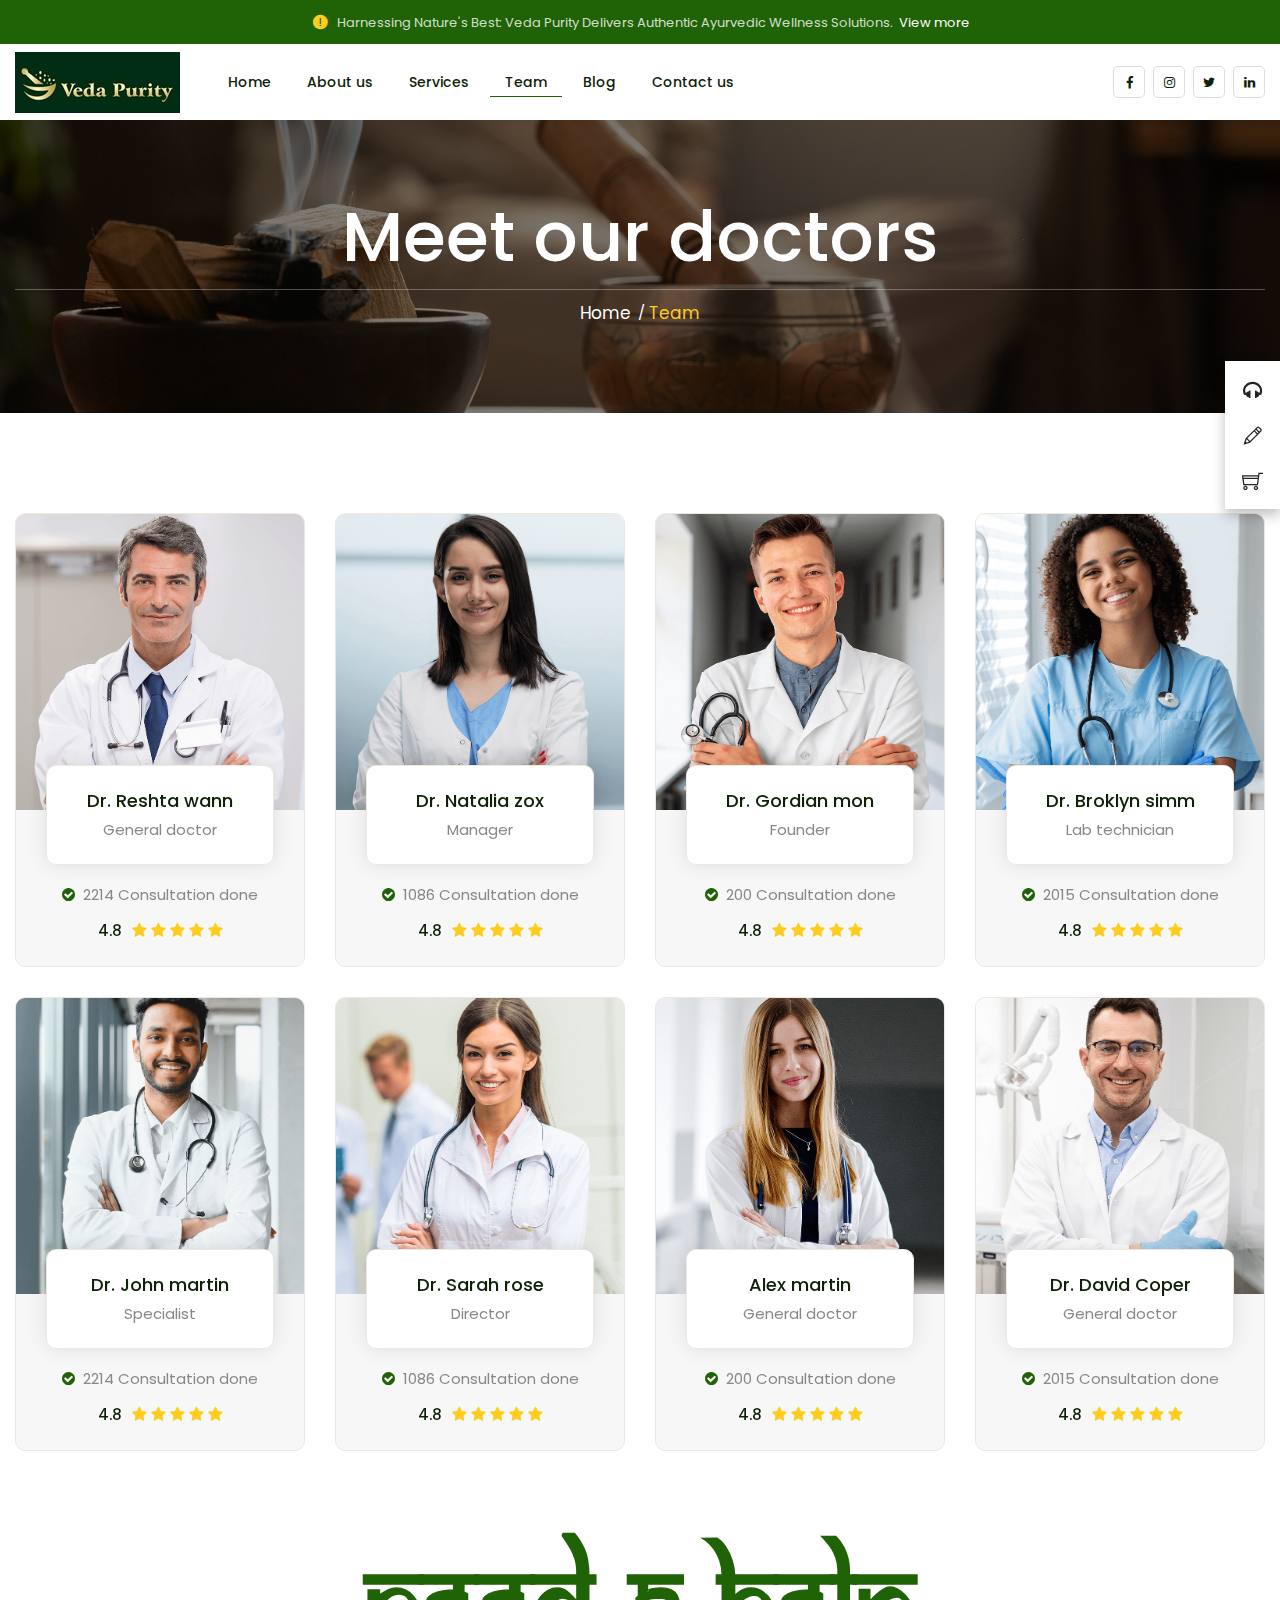
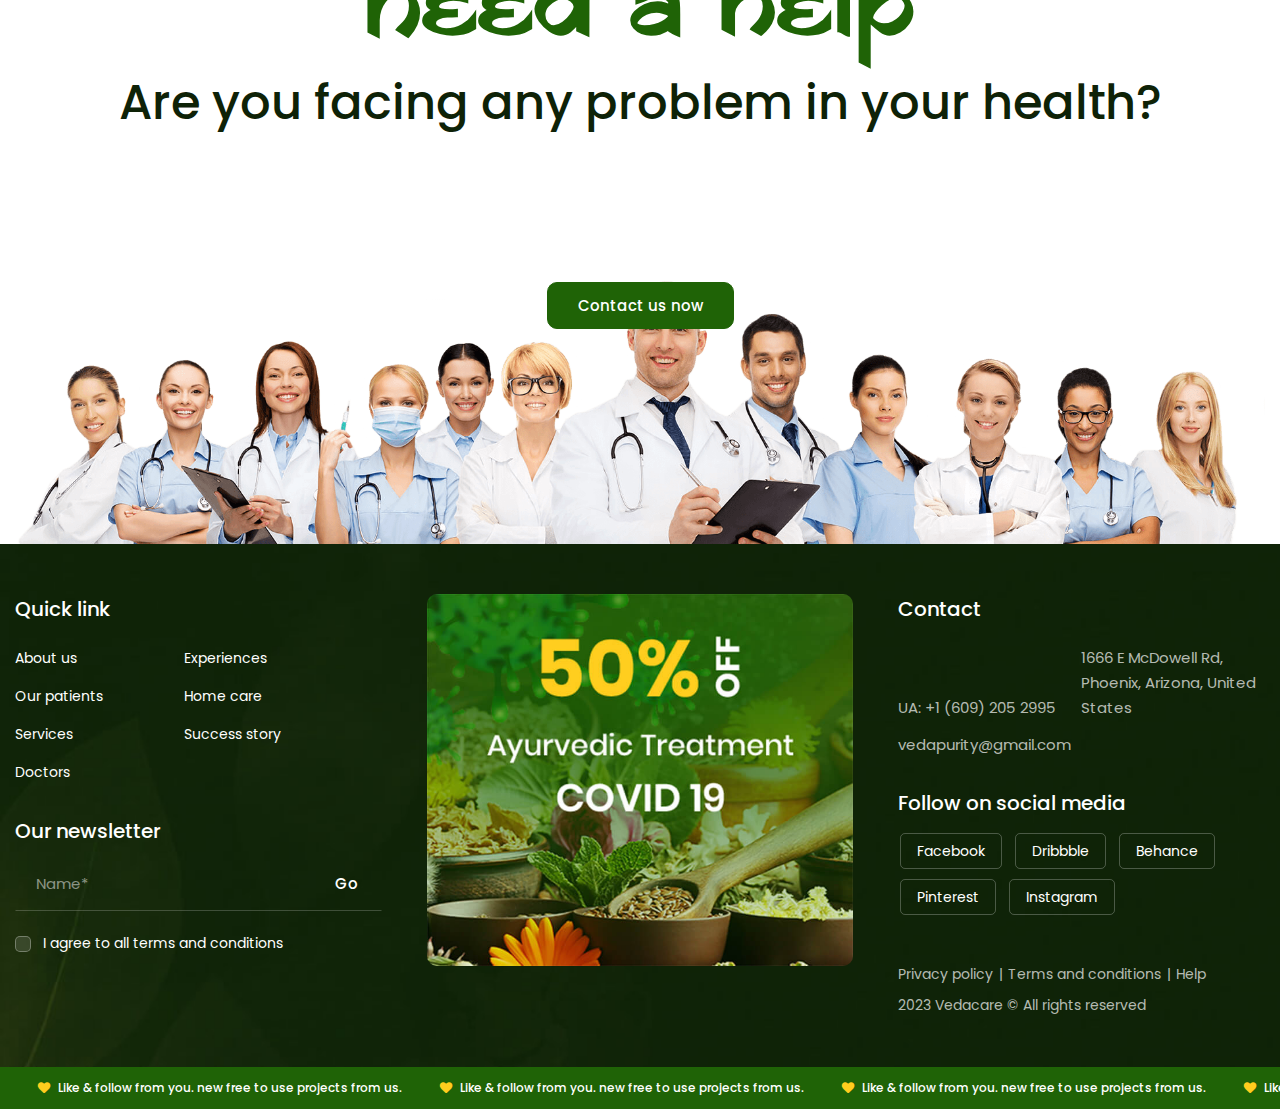
<file: team.html>
<!DOCTYPE html>
<html lang="en">
<meta charset="utf-8">
<meta http-equiv="X-UA-Compatible" content="IE=edge">
<meta name="keywords"
    content="Veda Purity, Ayurvedic Supplements, Herbal Supplements, Natural Kidney Support, Natural Heart Health, Stress Relief Supplements, Ayurvedic Diabetes Management, Cruelty-Free Herbal Products, Sustainable Health Solutions, Natural Remedies">
<meta name="description"
    content="Explore Veda Purity for premier Ayurvedic supplements tailored to enhance your health naturally. Our products are crafted from the finest herbs, focusing on improving kidney, liver, and heart health. Experience personalized wellness solutions that are all-natural, cruelty-free, and sustainably made. Visit us to start your journey to holistic health today.">

<meta name="viewport" content="width=device-width, initial-scale=1">
<title>Veda Purity</title>

<link rel="shortcut icon" href="images/favicon.ico">
<link rel="stylesheet" type="text/css" href="css/bootstrap.min.css">
<link rel="stylesheet" type="text/css" href="css/animate.css">
<link rel="stylesheet" type="text/css" href="css/all.min.css">
<link rel="stylesheet" type="text/css" href="css/fontello.css">
<link rel="stylesheet" type="text/css" href="css/flaticon.css">
<link rel="stylesheet" type="text/css" href="css/themify-icons.css">
<link rel="stylesheet" type="text/css" href="css/font-awesome.css">
<link rel="stylesheet" type="text/css" href="css/aos.css">
<link rel="stylesheet" type="text/css" href="css/slick.css">
<link rel="stylesheet" type="text/css" href="css/prettyPhoto.css">
<link rel="stylesheet" type="text/css" href="css/samarkannormal.css">
<link rel="stylesheet" type="text/css" href="css/shortcodes.css">
<link rel="stylesheet" type="text/css" href="css/main.css">
<link rel="stylesheet" type="text/css" href="css/megamenu.css">
<link rel="stylesheet" type="text/css" href="css/responsive.css">


<!-- Google Tag Manager -->
<script>(function (w, d, s, l, i) {
        w[l] = w[l] || []; w[l].push({
            'gtm.start':
                new Date().getTime(), event: 'gtm.js'
        }); var f = d.getElementsByTagName(s)[0],
            j = d.createElement(s), dl = l != 'dataLayer' ? '&l=' + l : ''; j.async = true; j.src =
                'https://www.googletagmanager.com/gtm.js?id=' + i + dl; f.parentNode.insertBefore(j, f);
    })(window, document, 'script', 'dataLayer', 'GTM-N99B65QX');</script>
<!-- End Google Tag Manager -->

</head>

<body>

    <!-- Google Tag Manager (noscript) -->
    <noscript><iframe src="https://www.googletagmanager.com/ns.html?id=GTM-N99B65QX" height="0" width="0"
            style="display:none;visibility:hidden"></iframe></noscript>
    <!-- End Google Tag Manager (noscript) -->

    <!-- page start -->
    <div class="page">

        <div class="main-box">

            <!-- header start -->
            <header id="masthead" class="header prt-header-style-01">
                <!-- topbar -->
                <div class="top_bar prt-topbar-wrapper clearfix">
                    <div class="container-fluid">
                        <div class="row">
                            <div class="col-lg-12">
                                <div class="top_bar_contact_item text-center">
                                    <span class="top_bar_icon"><i class="flaticon flaticon-alert"></i></span>
                                    Harnessing Nature's Best: Veda Purity Delivers Authentic Ayurvedic Wellness
                                    Solutions. <a href="#">View more</a>
                                </div>
                            </div>
                        </div>
                    </div>
                </div>
                <!-- topbar end -->
                <!-- site-header-menu -->
                <div id="site-header-menu" class="site-header-menu">
                    <div class="site-header-menu-inner prt-stickable-header">
                        <div class="container-fluid">
                            <div class="row">
                                <div class="col-lg-12">
                                    <div class="d-flex align-items-center justify-content-between">
                                        <!--site-navigation -->
                                        <div class="site-navigation d-flex align-items-center">
                                            <!-- site-branding -->
                                            <div class="site-branding">
                                                <h1><a class="home-link" href="index.html" title="Veda Purity"
                                                        rel="home">
                                                        <img id="logo-img" height="1080" width="400"
                                                            class="img-fluid auto_size"
                                                            src="images/Banner_Veda_Purity.jpg" alt="logo-img">
                                                    </a></h1>

                                            </div>
                                            <!-- site-branding end -->
                                            <!-- menu-link -->
                                            <div class="menu-link">
                                                <div class="btn-show-menu-mobile menubar menubar--squeeze">
                                                    <span class="menubar-box">
                                                        <span class="menubar-inner"></span>
                                                    </span>
                                                </div>
                                                <!-- menu -->
                                                <nav class="main-menu menu-mobile" id="menu">
                                                    <ul class="menu">
                                                        <li class="mega-menu-item"><a href="index.html">Home</a>
                                                        </li>
                                                        <li class="mega-menu-item"><a href="about-us.html">About us</a>
                                                        </li>
                                                        <li class="mega-menu-item">
                                                            <a href="services.html" class="mega-menu-link">Services</a>
                                                            <ul class="mega-submenu">
                                                        </li>
                                                        <li><a href="index.html">Stress and Anxiety</a>
                                                        </li>
                                                        <li><a href="index.html">Sexual Problems</a>
                                                        </li>
                                                        <li><a href="https://vedapurity.com/html/medisat/neurology/">Heart
                                                                Disease</a>
                                                        </li>
                                                        <li><a href="https://vedapurity.com/html/medisat/hematology/">Liver
                                                                Disorders</a>
                                                        </li>
                                                        <li><a href="https://vedapurity.com/html/medisat/medica/">Kidney
                                                                Issues</a>
                                                        </li>
                                                        <li><a
                                                                href="https://vedapurity.com/html/medisat/radiology/">Diabetes</a>
                                                        </li>
                                                        <li><a href="https://vedapurity.com/html/medisat/childrio/">High
                                                                Blood Pressure</a>

                                                        <li><a
                                                                href="https://vedapurity.com/html/medisat/eyeco/">Arthritis</a>
                                                        </li>
                                                        <li><a
                                                                href="https://www.vedapurity.com/html/medisat/cancer-care/">Chronic
                                                                Pain</a>
                                                        </li>
                                                        <li><a href="https://www.vedapurity.com/html/medisat/surgery/">Respiratory
                                                                Conditions</a>
                                                        </li>
                                                    </ul>
                                                    </li>


                                                    <li class="mega-menu-item active"><a href="team.html">Team</a></li>
                                                    <li class="mega-menu-item"><a href="blog.html">Blog</a></li>
                                                    <li class="mega-menu-item"><a href="contact-us.html">Contact us</a>
                                                    </li>
                                                    </ul>
                                                </nav><!-- menu end -->
                                            </div>
                                            <!-- menu-link end-->
                                        </div><!-- site-navigation end-->
                                        <div class="d-flex align-items-center">
                                            <!-- header_extra -->
                                            <div class="header_extra d-flex align-items-center">
                                                <div class="contact_item-link">
                                                    <span><a
                                                            href="mailto:vedapurity@gmail.com">vedapurity@gmail.com</a></span>
                                                </div>
                                                <div class="contact_item with-icon">
                                                    <span><i class="icon-whatsapp"></i> <a
                                                            href="tel:+1 (609) 205 2995">+1 (609) 205 2995</a></span>
                                                </div>
                                                <ul class="social-icons">
                                                    <li><a href="https://www.facebook.com/vedapurity/" target="Blank"
                                                            rel="noopener" aria-label="facebook"><i
                                                                class="fontello icon-facebook"></i></a>
                                                    </li>
                                                    <li><a href="https://www.instagram.com/vedapurity/" target="Blank"
                                                            rel="noopener" aria-label="Instagram"><i
                                                                class="fa fa-instagram"></i></a>
                                                    </li>
                                                    <li><a href="https://x.com/vedapurity" target="Blank" rel="noopener"
                                                            aria-label="twitter"><i
                                                                class="fontello icon-twitter"></i></a>
                                                    </li>
                                                    <li><a href="https://www.linkedin.com/company/vedapurity/"
                                                            target="Blank" rel="noopener" aria-label="linkedin"><i
                                                                class="icon-linkedin"></i></a></li>

                                                </ul>
                                            </div>
                                            <!-- header_extra -->
                                        </div>
                                    </div>
                                </div>
                            </div>
                        </div>
                    </div>
                </div>
                <!-- site-header-menu end-->
            </header><!-- header end -->


            <!-- page-title -->
            <div class="prt-page-title-row">
                <div class="prt-page-title-row-inner">
                    <div class="container">
                        <div class="row align-items-center">
                            <div class="col-lg-12">
                                <div class="prt-page-title-row-heading">
                                    <div class="page-title-heading">
                                        <h2 class="title">Meet our doctors</h2>
                                    </div>
                                    <div class="breadcrumb-wrapper">
                                        <span>
                                            <a title="Homepage" href="index-2.html">Home</a>
                                        </span>
                                        <span>Team</span>
                                    </div>
                                </div>
                            </div>
                        </div>
                    </div>
                </div>
            </div>
            <!-- page-title end-->

            <!-- site-main start -->
            <div class="site-main">

                <!-- team-section -->
                <section class="prt-row team-section01 clearfix">
                    <div class="container">
                        <div class="row row-equal-height" data-aos="fade-up" data-aos-duration="1000">
                            <div class="col-xl-3 col-lg-6 col-md-6 col-sm-12">
                                <!-- featured-imagebox -->
                                <div class="featured-imagebox featured-imagebox-team style1">
                                    <div class="featured-thumbnail">
                                        <img width="303" height="327" src="images/team-member/team-img01.png"
                                            alt="image">
                                    </div>
                                    <div class="featured-content">
                                        <div class="featured-title-box">
                                            <div class="featured-title">
                                                <h3><a href="team-details.html">Dr. Reshta wann</a></h3>
                                            </div>
                                            <div class="featured-position">
                                                <p>General doctor</p>
                                            </div>
                                        </div>
                                        <div class="prt-history">
                                            <p><i class="fa fa-check-circle"></i> 2214 Consultation done</p>
                                            <div class="d-flex">
                                                <span>4.8</span>
                                                <div class="team-rating-star">
                                                    <i class="fa fa-star" aria-hidden="true"></i>
                                                    <i class="fa fa-star" aria-hidden="true"></i>
                                                    <i class="fa fa-star" aria-hidden="true"></i>
                                                    <i class="fa fa-star" aria-hidden="true"></i>
                                                    <i class="fa fa-star" aria-hidden="true"></i>
                                                </div>
                                            </div>
                                        </div>
                                    </div>
                                </div>
                                <!-- featured-imagebox end -->
                            </div>
                            <div class="col-xl-3 col-lg-6 col-md-6 col-sm-12">
                                <!-- featured-imagebox -->
                                <div class="featured-imagebox featured-imagebox-team style1">
                                    <div class="featured-thumbnail">
                                        <img width="303" height="327" src="images/team-member/team-img03.png"
                                            alt="image">
                                    </div>
                                    <div class="featured-content">
                                        <div class="featured-title-box">
                                            <div class="featured-title">
                                                <h3><a href="team-details.html">Dr. Natalia zox</a></h3>
                                            </div>
                                            <div class="featured-position">
                                                <p>Manager</p>
                                            </div>
                                        </div>
                                        <div class="prt-history">
                                            <p><i class="fa fa-check-circle"></i> 1086 Consultation done</p>
                                            <div class="d-flex">
                                                <span>4.8</span>
                                                <div class="team-rating-star">
                                                    <i class="fa fa-star" aria-hidden="true"></i>
                                                    <i class="fa fa-star" aria-hidden="true"></i>
                                                    <i class="fa fa-star" aria-hidden="true"></i>
                                                    <i class="fa fa-star" aria-hidden="true"></i>
                                                    <i class="fa fa-star" aria-hidden="true"></i>
                                                </div>
                                            </div>
                                        </div>
                                    </div>
                                </div>
                                <!-- featured-imagebox end -->
                            </div>
                            <div class="col-xl-3 col-lg-6 col-md-6 col-sm-12">
                                <!-- featured-imagebox -->
                                <div class="featured-imagebox featured-imagebox-team style1">
                                    <div class="featured-thumbnail">
                                        <img width="303" height="327" src="images/team-member/team-img02.png"
                                            alt="image">
                                    </div>
                                    <div class="featured-content">
                                        <div class="featured-title-box">
                                            <div class="featured-title">
                                                <h3><a href="team-details.html">Dr. Gordian mon</a></h3>
                                            </div>
                                            <div class="featured-position">
                                                <p>Founder</p>
                                            </div>
                                        </div>
                                        <div class="prt-history">
                                            <p><i class="fa fa-check-circle"></i> 200 Consultation done</p>
                                            <div class="d-flex">
                                                <span>4.8</span>
                                                <div class="team-rating-star">
                                                    <i class="fa fa-star" aria-hidden="true"></i>
                                                    <i class="fa fa-star" aria-hidden="true"></i>
                                                    <i class="fa fa-star" aria-hidden="true"></i>
                                                    <i class="fa fa-star" aria-hidden="true"></i>
                                                    <i class="fa fa-star" aria-hidden="true"></i>
                                                </div>
                                            </div>
                                        </div>
                                    </div>
                                </div>
                                <!-- featured-imagebox end -->
                            </div>
                            <div class="col-xl-3 col-lg-6 col-md-6 col-sm-12">
                                <!-- featured-imagebox -->
                                <div class="featured-imagebox featured-imagebox-team style1">
                                    <div class="featured-thumbnail">
                                        <img width="303" height="327" src="images/team-member/team-img04.png"
                                            alt="image">
                                    </div>
                                    <div class="featured-content">
                                        <div class="featured-title-box">
                                            <div class="featured-title">
                                                <h3><a href="team-details.html">Dr. Broklyn simm</a></h3>
                                            </div>
                                            <div class="featured-position">
                                                <p>Lab technician</p>
                                            </div>
                                        </div>
                                        <div class="prt-history">
                                            <p><i class="fa fa-check-circle"></i> 2015 Consultation done</p>
                                            <div class="d-flex">
                                                <span>4.8</span>
                                                <div class="team-rating-star">
                                                    <i class="fa fa-star" aria-hidden="true"></i>
                                                    <i class="fa fa-star" aria-hidden="true"></i>
                                                    <i class="fa fa-star" aria-hidden="true"></i>
                                                    <i class="fa fa-star" aria-hidden="true"></i>
                                                    <i class="fa fa-star" aria-hidden="true"></i>
                                                </div>
                                            </div>
                                        </div>
                                    </div>
                                </div>
                                <!-- featured-imagebox end -->
                            </div>
                            <div class="col-xl-3 col-lg-6 col-md-6 col-sm-12">
                                <!-- featured-imagebox -->
                                <div class="featured-imagebox featured-imagebox-team style1">
                                    <div class="featured-thumbnail">
                                        <img width="303" height="327" src="images/team-member/team-img05.png"
                                            alt="image">
                                    </div>
                                    <div class="featured-content">
                                        <div class="featured-title-box">
                                            <div class="featured-title">
                                                <h3><a href="team-details.html">Dr. John martin</a></h3>
                                            </div>
                                            <div class="featured-position">
                                                <p>Specialist</p>
                                            </div>
                                        </div>
                                        <div class="prt-history">
                                            <p><i class="fa fa-check-circle"></i> 2214 Consultation done</p>
                                            <div class="d-flex">
                                                <span>4.8</span>
                                                <div class="team-rating-star">
                                                    <i class="fa fa-star" aria-hidden="true"></i>
                                                    <i class="fa fa-star" aria-hidden="true"></i>
                                                    <i class="fa fa-star" aria-hidden="true"></i>
                                                    <i class="fa fa-star" aria-hidden="true"></i>
                                                    <i class="fa fa-star" aria-hidden="true"></i>
                                                </div>
                                            </div>
                                        </div>
                                    </div>
                                </div>
                                <!-- featured-imagebox end -->
                            </div>
                            <div class="col-xl-3 col-lg-6 col-md-6 col-sm-12">
                                <!-- featured-imagebox -->
                                <div class="featured-imagebox featured-imagebox-team style1">
                                    <div class="featured-thumbnail">
                                        <img width="303" height="327" src="images/team-member/team-img06.png"
                                            alt="image">
                                    </div>
                                    <div class="featured-content">
                                        <div class="featured-title-box">
                                            <div class="featured-title">
                                                <h3><a href="team-details.html">Dr. Sarah rose</a></h3>
                                            </div>
                                            <div class="featured-position">
                                                <p>Director</p>
                                            </div>
                                        </div>
                                        <div class="prt-history">
                                            <p><i class="fa fa-check-circle"></i> 1086 Consultation done</p>
                                            <div class="d-flex">
                                                <span>4.8</span>
                                                <div class="team-rating-star">
                                                    <i class="fa fa-star" aria-hidden="true"></i>
                                                    <i class="fa fa-star" aria-hidden="true"></i>
                                                    <i class="fa fa-star" aria-hidden="true"></i>
                                                    <i class="fa fa-star" aria-hidden="true"></i>
                                                    <i class="fa fa-star" aria-hidden="true"></i>
                                                </div>
                                            </div>
                                        </div>
                                    </div>
                                </div>
                                <!-- featured-imagebox end -->
                            </div>
                            <div class="col-xl-3 col-lg-6 col-md-6 col-sm-12">
                                <!-- featured-imagebox -->
                                <div class="featured-imagebox featured-imagebox-team style1">
                                    <div class="featured-thumbnail">
                                        <img width="303" height="327" src="images/team-member/team-img07.png"
                                            alt="image">
                                    </div>
                                    <div class="featured-content">
                                        <div class="featured-title-box">
                                            <div class="featured-title">
                                                <h3><a href="team-details.html">Alex martin</a></h3>
                                            </div>
                                            <div class="featured-position">
                                                <p>General doctor</p>
                                            </div>
                                        </div>
                                        <div class="prt-history">
                                            <p><i class="fa fa-check-circle"></i> 200 Consultation done</p>
                                            <div class="d-flex">
                                                <span>4.8</span>
                                                <div class="team-rating-star">
                                                    <i class="fa fa-star" aria-hidden="true"></i>
                                                    <i class="fa fa-star" aria-hidden="true"></i>
                                                    <i class="fa fa-star" aria-hidden="true"></i>
                                                    <i class="fa fa-star" aria-hidden="true"></i>
                                                    <i class="fa fa-star" aria-hidden="true"></i>
                                                </div>
                                            </div>
                                        </div>
                                    </div>
                                </div>
                                <!-- featured-imagebox end -->
                            </div>
                            <div class="col-xl-3 col-lg-6 col-md-6 col-sm-12">
                                <!-- featured-imagebox -->
                                <div class="featured-imagebox featured-imagebox-team style1">
                                    <div class="featured-thumbnail">
                                        <img width="303" height="327" src="images/team-member/team-img08.png"
                                            alt="image">
                                    </div>
                                    <div class="featured-content">
                                        <div class="featured-title-box">
                                            <div class="featured-title">
                                                <h3><a href="team-details.html">Dr. David Coper</a></h3>
                                            </div>
                                            <div class="featured-position">
                                                <p>General doctor</p>
                                            </div>
                                        </div>
                                        <div class="prt-history">
                                            <p><i class="fa fa-check-circle"></i> 2015 Consultation done</p>
                                            <div class="d-flex">
                                                <span>4.8</span>
                                                <div class="team-rating-star">
                                                    <i class="fa fa-star" aria-hidden="true"></i>
                                                    <i class="fa fa-star" aria-hidden="true"></i>
                                                    <i class="fa fa-star" aria-hidden="true"></i>
                                                    <i class="fa fa-star" aria-hidden="true"></i>
                                                    <i class="fa fa-star" aria-hidden="true"></i>
                                                </div>
                                            </div>
                                        </div>
                                    </div>
                                </div>
                                <!-- featured-imagebox end -->
                            </div>
                        </div>
                    </div>
                </section>
                <!-- team-section end -->

                <!--cta-section-->
                <section class="prt-row padding_zero-section cta-section03 animation clearfix">
                    <div class="container-fluid">
                        <div class="row">
                            <div class="col-lg-12">
                                <div class="cta-content text-center">
                                    <div class="section-title title-style-center_text">
                                        <div class="title-header">
                                            <h2 class="cta-title">Need a help</h2>
                                            <h3 class="cta-titlepre">Are you facing any problem in your health?</h3>
                                        </div>
                                        <div class="cta-bnt mt-40 fadeup-amin">
                                            <a class="prt-btn prt-btn-size-md prt-btn-shape-round prt-btn-style-fill prt-btn-color-darkcolor"
                                                href="contact-us.html">Contact us now</a>
                                        </div>
                                    </div>
                                </div>
                            </div>
                        </div>
                        <div class="row">
                            <div class="col-lg-12">
                                <div class="prt_single_image-wrapper cta-img mt-40 res-991-mt-20"
                                    data-cursor-tooltip="">
                                    <div class="prt_single_image-wrapper">
                                        <a href="team-details.html"><img width="1920" height="400" class="img-fluid"
                                                src="images/single-img-05.png" alt="image"></a>
                                    </div>
                                    <div class="prt-pfbox-overlay">
                                        <div class="ctaimg-title">
                                            <a href="team-details.html">Meet our team</a>
                                        </div>
                                    </div>
                                </div>
                            </div>
                        </div>
                    </div>
                </section>
                <!--cta-section end-->

                <!-- info-section -->

                <!-- featured-icon-box end -->
            </div>
        </div>
    </div>
    </div>
    </section>
    <!-- info-section -->

    </div><!-- site-main end-->

    <!-- footer start -->
    <footer class="footer widget-footer bg-base-dark text-base-white overflow-hidden clearfix">
        <div class="second-footer">
            <div class="container">
                <div class="row">
                    <div class="col-xl-4 col-lg-4 col-md-6 col-sm-12">
                        <div class="footer-widget-box prt-pr">
                            <h3 class="widget-title-h3">Quick link</h3>
                            <div class="footer-menu-links">
                                <ul class="footer-menu-list">
                                    <li class="footer-menu-item"><a href="#" class="footer-menu-item-link">About us</a>
                                    </li>
                                    <li class="footer-menu-item"><a href="#"
                                            class="footer-menu-item-link">Experiences</a></li>
                                    <li class="footer-menu-item"><a href="#" class="footer-menu-item-link">Our
                                            patients</a></li>
                                    <li class="footer-menu-item"><a href="#" class="footer-menu-item-link">Home care</a>
                                    </li>
                                    <li class="footer-menu-item"><a href="#" class="footer-menu-item-link">Services</a>
                                    </li>
                                    <li class="footer-menu-item"><a href="#" class="footer-menu-item-link">Success
                                            story</a></li>
                                    <li class="footer-menu-item"><a href="#" class="footer-menu-item-link">Doctors</a>
                                    </li>
                                </ul>
                            </div>
                            <!-- Newsletter -->
                            <div class="newsletter-form-main clearfix">
                                <h3 class="widget-title-h3">Our newsletter</h3>
                                <div class="widget-form">
                                    <form id="subscribe-form" class="newsletter-form" method="post"
                                        action="https://api.web3forms.com/submit" data-mailchimp="true">
                                        <input type="hidden" name="access_key"
                                            value="cd14834f-1918-4a42-874f-4d7c61b7e2d5">
                                        <div class="mailchimp-inputbox clearfix" id="subscribe-content">
                                            <p>
                                                <input type="email" name="email" placeholder="Name*" required="">
                                            </p>
                                            <button class="submit" type="submit">Go</button>
                                        </div>
                                        <p class="cookies">
                                            <input type="checkbox" name="cookies-consent" id="cookies-consent1">
                                            <label for="cookies-consent1"></label>
                                            I agree to all terms and conditions
                                        </p>
                                    </form>
                                </div>
                            </div>
                        </div>
                    </div>
                    <div class="col-xl-4 col-lg-4 col-md-6 col-sm-12">
                        <div class="footer-widget-box">
                            <div class="footer-img">
                                <a href="#"><img width="441" height="385" class="img-fluid w-100 border-rad_10"
                                        src="images/footer-img.jpg" alt="image"></a>
                            </div>
                        </div>
                    </div>
                    <div class="col-xl-4 col-lg-4 col-md-12 col-sm-12">
                        <div class="footer-widget-box prt-pl">
                            <h3 class="widget-title-h3">Contact</h3>
                            <ul class="prt-list footer-cta-list">
                                <li class="list-items">UA: <a href="tel:+1 (609) 205 2995">+1 (609) 205 2995</a></li>
                                <li class="list-items">1666 E McDowell Rd, Phoenix, Arizona, United States</li>
                                <li class="list-items"><a href="tel:+1 (609) 205 2995">vedapurity@gmail.com</a></li>
                            </ul>
                            <!-- social-icons -->
                            <div class="social-icons">
                                <h3 class="widget-title-h3">Follow on social media</h3>
                                <ul class="footer-social-icons">
                                    <li class="footer-social-icons-item">
                                        <a href="#" target="_blank" class="footer-social-icons-link">Facebook</a>
                                    </li>
                                    <li class="footer-social-icons-item">
                                        <a href="#" target="_blank" class="footer-social-icons-link">Dribbble</a>
                                    </li>
                                    <li class="footer-social-icons-item">
                                        <a href="#" target="_blank" class="footer-social-icons-link">Behance</a>
                                    </li>
                                    <li class="footer-social-icons-item">
                                        <a href="#" target="_blank" class="footer-social-icons-link">Pinterest</a>
                                    </li>
                                    <li class="footer-social-icons-item">
                                        <a href="#" target="_blank" class="footer-social-icons-link">Instagram</a>
                                    </li>
                                </ul>
                            </div>
                            <div class="copyright ">
                                <div class="copyright-text">
                                    <ul class="footer-nav-menu">
                                        <li><a href="#"> Privacy policy </a></li>
                                        <li><a href="#"> Terms and conditions</a></li>
                                        <li><a href="#"> Help </a></li>
                                    </ul>
                                    <div class="cpy-text">
                                        <p>2023 Vedacare © All rights reserved</p>
                                    </div>
                                </div>
                            </div>
                        </div>
                    </div>
                </div>
            </div>
        </div>
        <div class="bottom-footer">
            <div class="container-fluid p-0">
                <!-- row -->
                <div class="row">
                    <div class="col-lg-12">
                        <div class="marquee-block overflow-hidden">
                            <div class="marquee">
                                <div class="marquee-content">
                                    <div class="marquee-text">Like & follow from you. new free to use projects from us.
                                    </div>
                                    <div class="marquee-text">Like & follow from you. new free to use projects from us.
                                    </div>
                                    <div class="marquee-text">Like & follow from you. new free to use projects from us.
                                    </div>
                                    <div class="marquee-text">Like & follow from you. new free to use projects from us.
                                    </div>
                                    <div class="marquee-text">Like & follow from you. new free to use projects from us.
                                    </div>
                                    <div class="marquee-text">Like & follow from you. new free to use projects from us.
                                    </div>
                                    <div class="marquee-text">Like & follow from you. new free to use projects from us.
                                    </div>
                                    <div class="marquee-text">Like & follow from you. new free to use projects from us.
                                    </div>
                                    <div class="marquee-text">Like & follow from you. new free to use projects from us.
                                    </div>
                                    <div class="marquee-text">Like & follow from you. new free to use projects from us.
                                    </div>
                                </div>
                            </div>
                        </div>
                    </div>
                </div><!-- row end -->
            </div>
        </div>
    </footer>
    <!-- footer end -->

    </div><!-- page end -->

    <!-- Javascript -->
    <script src="js/jquery-3.7.1.min.js"></script>
    <script src="js/jquery-migrate-3.4.1.min.js"></script>
    <script src="js/bootstrap.bundle.min.js"></script>
    <script src="js/Scrolltrigger.js"></script>
    <script src="js/Splittext.js"></script>
    <script src="js/cursor.js"></script>
    <script src="js/gsap.min.js"></script>
    <script src="js/gsap-animation.js"></script>
    <script src="js/jquery-validate.js"></script>
    <script src="js/jquery.prettyPhoto.js"></script>
    <script src="js/slick.min.js"></script>
    <script src="js/jquery-waypoints.js"></script>
    <script src="js/numinate.min.js"></script>
    <script src="js/imagesloaded.min.js"></script>
    <script src="js/circle-progress.min.js"></script>
    <script src="js/main.js"></script>
    <script src="js/aos.js"></script>
    <script>
        AOS.init({
            offset: 0,
            duration: 400,
            delay: 0,
            once: true,
        });
    </script>

</body>

</html>
</file>
<file: css/fontello.css>
@charset "UTF-8";@font-face {font-family: 'fontello';src: url('../fonts/fontello3043.eot?51935712');src: url('../fonts/fontello3043.eot?51935712#iefix') format('embedded-opentype'), url('../fonts/fontello3043.woff2?51935712') format('woff2'), url('../fonts/fontello3043.woff?51935712') format('woff'), url('../fonts/fontello3043.ttf?51935712') format('truetype'), url('../fonts/fontello3043.svg?51935712#fontello') format('svg');font-weight: normal;font-style: normal;}[class^="icon-"]:before, [class*=" icon-"]:before {font-family: "fontello";font-style: normal;font-weight: normal;speak: never;display: inline-block;text-decoration: inherit;width: 1em;margin-right: .2em;text-align: center;font-variant: normal;text-transform: none;line-height: 1em;margin-left: .2em;-webkit-font-smoothing: antialiased;-moz-osx-font-smoothing: grayscale;}.icon-google-drive:before {content: '\e800';}.icon-issuu:before {content: '\e801';}.icon-user:before {content: '\e802';}.icon-music:before {content: '\e803';}.icon-video:before {content: '\e804';}.icon-quote:before {content: '\e805';}.icon-aside:before {content: '\e806';}.icon-rss:before {content: '\e807';}.icon-angle-left:before {content: '\e808';}.icon-angle-right:before {content: '\e809';}.icon-status:before {content: '\e80a';}.icon-dribbble:before {content: '\e80b';}.icon-facebook:before {content: '\e80c';}.icon-flickr:before {content: '\e80d';}.icon-gplus:before {content: '\e80e';}.icon-instagram:before {content: '\e80f';}.icon-linkedin:before {content: '\e810';}.icon-pinterest:before {content: '\e811';}.icon-twitter:before {content: '\e812';}.icon-vk:before {content: '\e813';}.icon-xing:before {content: '\e814';}.icon-yelp:before {content: '\e815';}.icon-youtube:before {content: '\e816';}.icon-gallery:before {content: '\e817';}.icon-plus:before {content: '\e818';}.icon-link:before {content: '\e819';}.icon-tag:before {content: '\e81a';}.icon-clock:before {content: '\e81b';}.icon-heart:before {content: '\e81c';}.icon-sticky:before {content: '\e81d';}.icon-marker:before {content: '\e81e';}.icon-comment:before {content: '\e81f';}.icon-chat:before {content: '\e820';}.icon-podcast:before {content: '\e821';}.icon-houzz:before {content: '\e822';}.icon-image:before {content: '\e823';}.icon-cart:before {content: '\e824';}.icon-search:before {content: '\e825';}.icon-arrow-right:before {content: '\e826';}.icon-pencil:before {content: '\e827';}.icon-mobile:before {content: '\e828';}.icon-comment-1:before {content: '\e829';}.icon-world:before {content: '\e82a';}.icon-location-pin:before {content: '\e82b';}.icon-quote-left:before {content: '\e82c';}.icon-close:before {content: '\e82d';}.icon-comments-smiley:before {content: '\e82e';}.icon-category:before {content: '\e82f';}.icon-tag-1:before {content: '\e830';}.icon-shift-right:before {content: '\e831';}.icon-mail:before {content: '\e832';}.icon-phone:before {content: '\e833';}.icon-arrow-left:before {content: '\e834';}.icon-gallery-1:before {content: '\e835';}.icon-music-alt:before {content: '\e836';}.icon-shopping-cart:before {content: '\e837';}.icon-heart-empty:before {content: '\e838';}.icon-check:before {content: '\e839';}.icon-arrow-left-1:before {content: '\e83a';}.icon-plus-1:before {content: '\e83b';}.icon-unlink:before {content: '\e83c';}.icon-quote-right:before {content: '\e83d';}.icon-home:before {content: '\e83e';}.icon-quote-1:before {content: '\e83f';}.icon-ok:before {content: '\e840';}.icon-search-1:before {content: '\e841';}.icon-eye:before {content: '\e842';}.icon-basket:before {content: '\e843';}.icon-paper-plane:before {content: '\e844';}.icon-arrow-circle-down:before {content: '\e845';}.icon-minus:before {content: '\e846';}.icon-minus-1:before {content: '\e847';}.icon-left-open-big:before {content: '\e848';}.icon-right-open-big:before {content: '\e849';}.icon-location:before {content: '\e84a';}.icon-comment-3:before {content: '\e84b';}.icon-user-1:before {content: '\e84c';}.icon-star-1:before {content: '\e84d';}.icon-star-empty-1:before {content: '\e84e';}.icon-folder:before {content: '\e84f';}.icon-ok-1:before {content: '\e850';}.icon-mail-1:before {content: '\e851';}.icon-location-outline:before {content: '\e852';}.icon-location-2:before {content: '\e853';}.icon-right-small:before {content: '\e854';}.icon-right:before {content: '\e855';}.icon-quote-right-alt:before {content: '\e856';}.icon-megaphone:before {content: '\e857';}.icon-cancel:before {content: '\e858';}.icon-cancel-1:before {content: '\e859';}.icon-cancel-2:before {content: '\e85a';}.icon-facebook-rect-1:before {content: '\e85b';}.icon-calendar:before {content: '\e85c';}.icon-plus-2:before {content: '\e85d';}.icon-asterisk:before {content: '\e85e';}.icon-play:before {content: '\e85f';}.icon-menu:before {content: '\f0c9';}.icon-comment-empty:before {content: '\f0e5';}.icon-angle-double-left:before {content: '\f100';}.icon-angle-double-right:before {content: '\f101';}.icon-angle-up:before {content: '\f106';}.icon-angle-down:before {content: '\f107';}.icon-quote-right-1:before {content: '\f10e';}.icon-folder-open-empty:before {content: '\f115';}.icon-tumblr:before {content: '\f173';}.icon-down:before {content: '\f175';}.icon-right-1:before {content: '\f178';}.icon-apple:before {content: '\f179';}.icon-stumbleupon:before {content: '\f1a4';}.icon-digg:before {content: '\f1a6';}.icon-share:before {content: '\f1e0';}.icon-whatsapp:before {content: '\f232';}.icon-reddit:before {content: '\f281';}.icon-shopping-basket:before {content: '\f291';}.icon-user-o:before {content: '\f2c0';}.icon-facebook-rect:before {content: '\f301';}.icon-facebook-squared:before {content: '\f308';}.icon-vimeo:before {content: '󨇎';}
</file>
<file: css/flaticon.css>
@font-face {
    font-family: "flaticon";
    src: url("../fonts/flaticon9501.ttf?6f916db93ef51fe7447eb8472dff021b") format("truetype"),
url("../fonts/flaticon9501.woff?6f916db93ef51fe7447eb8472dff021b") format("woff"),
url("../fonts/flaticon9501.woff2?6f916db93ef51fe7447eb8472dff021b") format("woff2"),
url("../fonts/flaticon9501.eot?6f916db93ef51fe7447eb8472dff021b#iefix") format("embedded-opentype"),
url("../fonts/flaticon9501.svg?6f916db93ef51fe7447eb8472dff021b#flaticon_ayurveda") format("svg");
}

i[class^="flaticon-"]:before, i[class*=" flaticon-"]:before {
    font-family: flaticon !important;
    font-style: normal;
    font-weight: normal !important;
    font-variant: normal;
    text-transform: none;
    line-height: 1;
    -webkit-font-smoothing: antialiased;
    -moz-osx-font-smoothing: grayscale;
}

.flaticon-organic-product:before {
    content: "\f101";
}
.flaticon-quality:before {
    content: "\f102";
}
.flaticon-address:before {
    content: "\f103";
}
.flaticon-worldwide:before {
    content: "\f104";
}
.flaticon-call:before {
    content: "\f105";
}
.flaticon-email:before {
    content: "\f106";
}
.flaticon-up-right-arrow:before {
    content: "\f107";
}
.flaticon-verification:before {
    content: "\f108";
}
.flaticon-alert:before {
    content: "\f109";
}
.flaticon-hourglass:before {
    content: "\f10a";
}
</file>
<file: css/themify-icons.css>
@font-face{font-family:themify;src:url(../fonts/themify9f24.eot?-fvbane);src:url(../fonts/themifyd41d.eot?#iefix-fvbane) format('embedded-opentype'),url(../fonts/themify9f24.woff?-fvbane) format('woff'),url(../fonts/themify9f24.ttf?-fvbane) format('truetype'),url(../fonts/themify9f24.svg?-fvbane#themify) format('svg');font-weight:400;font-display:swap;font-style:normal}[class*=" ti-"],[class^=ti-]{font-family:themify;speak:none;font-style:normal;font-weight:400;font-variant:normal;text-transform:none;line-height:1;-webkit-font-smoothing:antialiased;-moz-osx-font-smoothing:grayscale}.ti-wand:before{content:"\e600"}.ti-volume:before{content:"\e601"}.ti-user:before{content:"\e602"}.ti-unlock:before{content:"\e603"}.ti-unlink:before{content:"\e604"}.ti-trash:before{content:"\e605"}.ti-thought:before{content:"\e606"}.ti-target:before{content:"\e607"}.ti-tag:before{content:"\e608"}.ti-tablet:before{content:"\e609"}.ti-star:before{content:"\e60a"}.ti-spray:before{content:"\e60b"}.ti-signal:before{content:"\e60c"}.ti-shopping-cart:before{content:"\e60d"}.ti-shopping-cart-full:before{content:"\e60e"}.ti-settings:before{content:"\e60f"}.ti-search:before{content:"\e610"}.ti-zoom-in:before{content:"\e611"}.ti-zoom-out:before{content:"\e612"}.ti-cut:before{content:"\e613"}.ti-ruler:before{content:"\e614"}.ti-ruler-pencil:before{content:"\e615"}.ti-ruler-alt:before{content:"\e616"}.ti-bookmark:before{content:"\e617"}.ti-bookmark-alt:before{content:"\e618"}.ti-reload:before{content:"\e619"}.ti-plus:before{content:"\e61a"}.ti-pin:before{content:"\e61b"}.ti-pencil:before{content:"\e61c"}.ti-pencil-alt:before{content:"\e61d"}.ti-paint-roller:before{content:"\e61e"}.ti-paint-bucket:before{content:"\e61f"}.ti-na:before{content:"\e620"}.ti-mobile:before{content:"\e621"}.ti-minus:before{content:"\e622"}.ti-medall:before{content:"\e623"}.ti-medall-alt:before{content:"\e624"}.ti-marker:before{content:"\e625"}.ti-marker-alt:before{content:"\e626"}.ti-arrow-up:before{content:"\e627"}.ti-arrow-right:before{content:"\e628"}.ti-arrow-left:before{content:"\e629"}.ti-arrow-down:before{content:"\e62a"}.ti-lock:before{content:"\e62b"}.ti-location-arrow:before{content:"\e62c"}.ti-link:before{content:"\e62d"}.ti-layout:before{content:"\e62e"}.ti-layers:before{content:"\e62f"}.ti-layers-alt:before{content:"\e630"}.ti-key:before{content:"\e631"}.ti-import:before{content:"\e632"}.ti-image:before{content:"\e633"}.ti-heart:before{content:"\e634"}.ti-heart-broken:before{content:"\e635"}.ti-hand-stop:before{content:"\e636"}.ti-hand-open:before{content:"\e637"}.ti-hand-drag:before{content:"\e638"}.ti-folder:before{content:"\e639"}.ti-flag:before{content:"\e63a"}.ti-flag-alt:before{content:"\e63b"}.ti-flag-alt-2:before{content:"\e63c"}.ti-eye:before{content:"\e63d"}.ti-export:before{content:"\e63e"}.ti-exchange-vertical:before{content:"\e63f"}.ti-desktop:before{content:"\e640"}.ti-cup:before{content:"\e641"}.ti-crown:before{content:"\e642"}.ti-comments:before{content:"\e643"}.ti-comment:before{content:"\e644"}.ti-comment-alt:before{content:"\e645"}.ti-close:before{content:"\e646"}.ti-clip:before{content:"\e647"}.ti-angle-up:before{content:"\e648"}.ti-angle-right:before{content:"\e649"}.ti-angle-left:before{content:"\e64a"}.ti-angle-down:before{content:"\e64b"}.ti-check:before{content:"\e64c"}.ti-check-box:before{content:"\e64d"}.ti-camera:before{content:"\e64e"}.ti-announcement:before{content:"\e64f"}.ti-brush:before{content:"\e650"}.ti-briefcase:before{content:"\e651"}.ti-bolt:before{content:"\e652"}.ti-bolt-alt:before{content:"\e653"}.ti-blackboard:before{content:"\e654"}.ti-bag:before{content:"\e655"}.ti-move:before{content:"\e656"}.ti-arrows-vertical:before{content:"\e657"}.ti-arrows-horizontal:before{content:"\e658"}.ti-fullscreen:before{content:"\e659"}.ti-arrow-top-right:before{content:"\e65a"}.ti-arrow-top-left:before{content:"\e65b"}.ti-arrow-circle-up:before{content:"\e65c"}.ti-arrow-circle-right:before{content:"\e65d"}.ti-arrow-circle-left:before{content:"\e65e"}.ti-arrow-circle-down:before{content:"\e65f"}.ti-angle-double-up:before{content:"\e660"}.ti-angle-double-right:before{content:"\e661"}.ti-angle-double-left:before{content:"\e662"}.ti-angle-double-down:before{content:"\e663"}.ti-zip:before{content:"\e664"}.ti-world:before{content:"\e665"}.ti-wheelchair:before{content:"\e666"}.ti-view-list:before{content:"\e667"}.ti-view-list-alt:before{content:"\e668"}.ti-view-grid:before{content:"\e669"}.ti-uppercase:before{content:"\e66a"}.ti-upload:before{content:"\e66b"}.ti-underline:before{content:"\e66c"}.ti-truck:before{content:"\e66d"}.ti-timer:before{content:"\e66e"}.ti-ticket:before{content:"\e66f"}.ti-thumb-up:before{content:"\e670"}.ti-thumb-down:before{content:"\e671"}.ti-text:before{content:"\e672"}.ti-stats-up:before{content:"\e673"}.ti-stats-down:before{content:"\e674"}.ti-split-v:before{content:"\e675"}.ti-split-h:before{content:"\e676"}.ti-smallcap:before{content:"\e677"}.ti-shine:before{content:"\e678"}.ti-shift-right:before{content:"\e679"}.ti-shift-left:before{content:"\e67a"}.ti-shield:before{content:"\e67b"}.ti-notepad:before{content:"\e67c"}.ti-server:before{content:"\e67d"}.ti-quote-right:before{content:"\e67e"}.ti-quote-left:before{content:"\e67f"}.ti-pulse:before{content:"\e680"}.ti-printer:before{content:"\e681"}.ti-power-off:before{content:"\e682"}.ti-plug:before{content:"\e683"}.ti-pie-chart:before{content:"\e684"}.ti-paragraph:before{content:"\e685"}.ti-panel:before{content:"\e686"}.ti-package:before{content:"\e687"}.ti-music:before{content:"\e688"}.ti-music-alt:before{content:"\e689"}.ti-mouse:before{content:"\e68a"}.ti-mouse-alt:before{content:"\e68b"}.ti-money:before{content:"\e68c"}.ti-microphone:before{content:"\e68d"}.ti-menu:before{content:"\e68e"}.ti-menu-alt:before{content:"\e68f"}.ti-map:before{content:"\e690"}.ti-map-alt:before{content:"\e691"}.ti-loop:before{content:"\e692"}.ti-location-pin:before{content:"\e693"}.ti-list:before{content:"\e694"}.ti-light-bulb:before{content:"\e695"}.ti-Italic:before{content:"\e696"}.ti-info:before{content:"\e697"}.ti-infinite:before{content:"\e698"}.ti-id-badge:before{content:"\e699"}.ti-hummer:before{content:"\e69a"}.ti-home:before{content:"\e69b"}.ti-help:before{content:"\e69c"}.ti-headphone:before{content:"\e69d"}.ti-harddrives:before{content:"\e69e"}.ti-harddrive:before{content:"\e69f"}.ti-gift:before{content:"\e6a0"}.ti-game:before{content:"\e6a1"}.ti-filter:before{content:"\e6a2"}.ti-files:before{content:"\e6a3"}.ti-file:before{content:"\e6a4"}.ti-eraser:before{content:"\e6a5"}.ti-envelope:before{content:"\e6a6"}.ti-download:before{content:"\e6a7"}.ti-direction:before{content:"\e6a8"}.ti-direction-alt:before{content:"\e6a9"}.ti-dashboard:before{content:"\e6aa"}.ti-control-stop:before{content:"\e6ab"}.ti-control-shuffle:before{content:"\e6ac"}.ti-control-play:before{content:"\e6ad"}.ti-control-pause:before{content:"\e6ae"}.ti-control-forward:before{content:"\e6af"}.ti-control-backward:before{content:"\e6b0"}.ti-cloud:before{content:"\e6b1"}.ti-cloud-up:before{content:"\e6b2"}.ti-cloud-down:before{content:"\e6b3"}.ti-clipboard:before{content:"\e6b4"}.ti-car:before{content:"\e6b5"}.ti-calendar:before{content:"\e6b6"}.ti-book:before{content:"\e6b7"}.ti-bell:before{content:"\e6b8"}.ti-basketball:before{content:"\e6b9"}.ti-bar-chart:before{content:"\e6ba"}.ti-bar-chart-alt:before{content:"\e6bb"}.ti-back-right:before{content:"\e6bc"}.ti-back-left:before{content:"\e6bd"}.ti-arrows-corner:before{content:"\e6be"}.ti-archive:before{content:"\e6bf"}.ti-anchor:before{content:"\e6c0"}.ti-align-right:before{content:"\e6c1"}.ti-align-left:before{content:"\e6c2"}.ti-align-justify:before{content:"\e6c3"}.ti-align-center:before{content:"\e6c4"}.ti-alert:before{content:"\e6c5"}.ti-alarm-clock:before{content:"\e6c6"}.ti-agenda:before{content:"\e6c7"}.ti-write:before{content:"\e6c8"}.ti-window:before{content:"\e6c9"}.ti-widgetized:before{content:"\e6ca"}.ti-widget:before{content:"\e6cb"}.ti-widget-alt:before{content:"\e6cc"}.ti-wallet:before{content:"\e6cd"}.ti-video-clapper:before{content:"\e6ce"}.ti-video-camera:before{content:"\e6cf"}.ti-vector:before{content:"\e6d0"}.ti-themify-logo:before{content:"\e6d1"}.ti-themify-favicon:before{content:"\e6d2"}.ti-themify-favicon-alt:before{content:"\e6d3"}.ti-support:before{content:"\e6d4"}.ti-stamp:before{content:"\e6d5"}.ti-split-v-alt:before{content:"\e6d6"}.ti-slice:before{content:"\e6d7"}.ti-shortcode:before{content:"\e6d8"}.ti-shift-right-alt:before{content:"\e6d9"}.ti-shift-left-alt:before{content:"\e6da"}.ti-ruler-alt-2:before{content:"\e6db"}.ti-receipt:before{content:"\e6dc"}.ti-pin2:before{content:"\e6dd"}.ti-pin-alt:before{content:"\e6de"}.ti-pencil-alt2:before{content:"\e6df"}.ti-palette:before{content:"\e6e0"}.ti-more:before{content:"\e6e1"}.ti-more-alt:before{content:"\e6e2"}.ti-microphone-alt:before{content:"\e6e3"}.ti-magnet:before{content:"\e6e4"}.ti-line-double:before{content:"\e6e5"}.ti-line-dotted:before{content:"\e6e6"}.ti-line-dashed:before{content:"\e6e7"}.ti-layout-width-full:before{content:"\e6e8"}.ti-layout-width-default:before{content:"\e6e9"}.ti-layout-width-default-alt:before{content:"\e6ea"}.ti-layout-tab:before{content:"\e6eb"}.ti-layout-tab-window:before{content:"\e6ec"}.ti-layout-tab-v:before{content:"\e6ed"}.ti-layout-tab-min:before{content:"\e6ee"}.ti-layout-slider:before{content:"\e6ef"}.ti-layout-slider-alt:before{content:"\e6f0"}.ti-layout-sidebar-right:before{content:"\e6f1"}.ti-layout-sidebar-none:before{content:"\e6f2"}.ti-layout-sidebar-left:before{content:"\e6f3"}.ti-layout-placeholder:before{content:"\e6f4"}.ti-layout-menu:before{content:"\e6f5"}.ti-layout-menu-v:before{content:"\e6f6"}.ti-layout-menu-separated:before{content:"\e6f7"}.ti-layout-menu-full:before{content:"\e6f8"}.ti-layout-media-right-alt:before{content:"\e6f9"}.ti-layout-media-right:before{content:"\e6fa"}.ti-layout-media-overlay:before{content:"\e6fb"}.ti-layout-media-overlay-alt:before{content:"\e6fc"}.ti-layout-media-overlay-alt-2:before{content:"\e6fd"}.ti-layout-media-left-alt:before{content:"\e6fe"}.ti-layout-media-left:before{content:"\e6ff"}.ti-layout-media-center-alt:before{content:"\e700"}.ti-layout-media-center:before{content:"\e701"}.ti-layout-list-thumb:before{content:"\e702"}.ti-layout-list-thumb-alt:before{content:"\e703"}.ti-layout-list-post:before{content:"\e704"}.ti-layout-list-large-image:before{content:"\e705"}.ti-layout-line-solid:before{content:"\e706"}.ti-layout-grid4:before{content:"\e707"}.ti-layout-grid3:before{content:"\e708"}.ti-layout-grid2:before{content:"\e709"}.ti-layout-grid2-thumb:before{content:"\e70a"}.ti-layout-cta-right:before{content:"\e70b"}.ti-layout-cta-left:before{content:"\e70c"}.ti-layout-cta-center:before{content:"\e70d"}.ti-layout-cta-btn-right:before{content:"\e70e"}.ti-layout-cta-btn-left:before{content:"\e70f"}.ti-layout-column4:before{content:"\e710"}.ti-layout-column3:before{content:"\e711"}.ti-layout-column2:before{content:"\e712"}.ti-layout-accordion-separated:before{content:"\e713"}.ti-layout-accordion-merged:before{content:"\e714"}.ti-layout-accordion-list:before{content:"\e715"}.ti-ink-pen:before{content:"\e716"}.ti-info-alt:before{content:"\e717"}.ti-help-alt:before{content:"\e718"}.ti-headphone-alt:before{content:"\e719"}.ti-hand-point-up:before{content:"\e71a"}.ti-hand-point-right:before{content:"\e71b"}.ti-hand-point-left:before{content:"\e71c"}.ti-hand-point-down:before{content:"\e71d"}.ti-gallery:before{content:"\e71e"}.ti-face-smile:before{content:"\e71f"}.ti-face-sad:before{content:"\e720"}.ti-credit-card:before{content:"\e721"}.ti-control-skip-forward:before{content:"\e722"}.ti-control-skip-backward:before{content:"\e723"}.ti-control-record:before{content:"\e724"}.ti-control-eject:before{content:"\e725"}.ti-comments-smiley:before{content:"\e726"}.ti-brush-alt:before{content:"\e727"}.ti-youtube:before{content:"\e728"}.ti-vimeo:before{content:"\e729"}.ti-twitter:before{content:"\e72a"}.ti-time:before{content:"\e72b"}.ti-tumblr:before{content:"\e72c"}.ti-skype:before{content:"\e72d"}.ti-share:before{content:"\e72e"}.ti-share-alt:before{content:"\e72f"}.ti-rocket:before{content:"\e730"}.ti-pinterest:before{content:"\e731"}.ti-new-window:before{content:"\e732"}.ti-microsoft:before{content:"\e733"}.ti-list-ol:before{content:"\e734"}.ti-linkedin:before{content:"\e735"}.ti-layout-sidebar-2:before{content:"\e736"}.ti-layout-grid4-alt:before{content:"\e737"}.ti-layout-grid3-alt:before{content:"\e738"}.ti-layout-grid2-alt:before{content:"\e739"}.ti-layout-column4-alt:before{content:"\e73a"}.ti-layout-column3-alt:before{content:"\e73b"}.ti-layout-column2-alt:before{content:"\e73c"}.ti-instagram:before{content:"\e73d"}.ti-google:before{content:"\e73e"}.ti-github:before{content:"\e73f"}.ti-flickr:before{content:"\e740"}.ti-facebook:before{content:"\e741"}.ti-dropbox:before{content:"\e742"}.ti-dribbble:before{content:"\e743"}.ti-apple:before{content:"\e744"}.ti-android:before{content:"\e745"}.ti-save:before{content:"\e746"}.ti-save-alt:before{content:"\e747"}.ti-yahoo:before{content:"\e748"}.ti-wordpress:before{content:"\e749"}.ti-vimeo-alt:before{content:"\e74a"}.ti-twitter-alt:before{content:"\e74b"}.ti-tumblr-alt:before{content:"\e74c"}.ti-trello:before{content:"\e74d"}.ti-stack-overflow:before{content:"\e74e"}.ti-soundcloud:before{content:"\e74f"}.ti-sharethis:before{content:"\e750"}.ti-sharethis-alt:before{content:"\e751"}.ti-reddit:before{content:"\e752"}.ti-pinterest-alt:before{content:"\e753"}.ti-microsoft-alt:before{content:"\e754"}.ti-linux:before{content:"\e755"}.ti-jsfiddle:before{content:"\e756"}.ti-joomla:before{content:"\e757"}.ti-html5:before{content:"\e758"}.ti-flickr-alt:before{content:"\e759"}.ti-email:before{content:"\e75a"}.ti-drupal:before{content:"\e75b"}.ti-dropbox-alt:before{content:"\e75c"}.ti-css3:before{content:"\e75d"}.ti-rss:before{content:"\e75e"}.ti-rss-alt:before{content:"\e75f"}
</file>
<file: css/prettyPhoto.css>
div.pp_default .pp_bottom,div.pp_default .pp_bottom .pp_left,div.pp_default .pp_bottom .pp_middle,div.pp_default .pp_bottom .pp_right,div.pp_default .pp_top,div.pp_default .pp_top .pp_left,div.pp_default .pp_top .pp_middle,div.pp_default .pp_top .pp_right{height:13px}div.pp_default .pp_top .pp_left{background:url(../images/prettyPhoto/default/sprite.png) -78px -93px no-repeat}div.pp_default .pp_top .pp_middle{background:url(../images/prettyPhoto/default/sprite_x.png) top left repeat-x}div.pp_default .pp_top .pp_right{background:url(../images/prettyPhoto/default/sprite.png) -112px -93px no-repeat}div.pp_default .pp_content .ppt{color:#f8f8f8}div.pp_default .pp_content_container .pp_left{background:url(../images/prettyPhoto/default/sprite_y.png) -7px 0 repeat-y;padding-left:13px}div.pp_default .pp_content_container .pp_right{background:url(../images/prettyPhoto/default/sprite_y.png) top right repeat-y;padding-right:13px}div.pp_default .pp_content{background-color:#fff}div.pp_default .pp_next:hover{background:url(../images/prettyPhoto/default/sprite_next.png) center right no-repeat;cursor:pointer}div.pp_default .pp_previous:hover{background:url(../images/prettyPhoto/default/sprite_prev.png) center left no-repeat;cursor:pointer}div.pp_default .pp_expand{background:url(../images/prettyPhoto/default/sprite.png) 0 -29px no-repeat;cursor:pointer;width:28px;height:28px}div.pp_default .pp_expand:hover{background:url(../images/prettyPhoto/default/sprite.png) 0 -56px no-repeat;cursor:pointer}div.pp_default .pp_contract{background:url(../images/prettyPhoto/default/sprite.png) 0 -84px no-repeat;cursor:pointer;width:28px;height:28px}div.pp_default .pp_contract:hover{background:url(../images/prettyPhoto/default/sprite.png) 0 -113px no-repeat;cursor:pointer}div.pp_default .pp_close{width:30px;height:30px;background:url(../images/prettyPhoto/default/sprite.png) 2px 1px no-repeat;cursor:pointer}div.pp_default #pp_full_res .pp_inline{color:#000}div.pp_default .pp_gallery ul li a{background:url(../images/prettyPhoto/default/default_thumb.png) center center #f8f8f8;border:1px solid #aaa}div.pp_default .pp_gallery ul li a:hover,div.pp_default .pp_gallery ul li.selected a{border-color:#fff}div.pp_default .pp_social{margin-top:7px}div.pp_default .pp_gallery a.pp_arrow_next,div.pp_default .pp_gallery a.pp_arrow_previous{position:static;left:auto}div.pp_default .pp_nav .pp_pause,div.pp_default .pp_nav .pp_play{background:url(../images/prettyPhoto/default/sprite.png) -51px 1px no-repeat;height:30px;width:30px}div.pp_default .pp_nav .pp_pause{background-position:-51px -29px}div.pp_default .pp_details{position:relative}div.pp_default a.pp_arrow_next,div.pp_default a.pp_arrow_previous{background:url(../images/prettyPhoto/default/sprite.png) -31px -3px no-repeat;height:20px;margin:4px 0 0 0;width:20px}div.pp_default a.pp_arrow_next{left:52px;background-position:-82px -3px}div.pp_default .pp_content_container .pp_details{margin-top:5px}div.pp_default .pp_nav{clear:none;height:30px;width:110px;position:relative}div.pp_default .pp_nav .currentTextHolder{font-family:Georgia;font-style:italic;color:#999;font-size:11px;left:75px;line-height:25px;margin:0;padding:0 0 0 10px;position:absolute;top:2px}div.pp_default .pp_arrow_next:hover,div.pp_default .pp_arrow_previous:hover,div.pp_default .pp_close:hover,div.pp_default .pp_nav .pp_pause:hover,div.pp_default .pp_nav .pp_play:hover{opacity:.7}div.pp_default .pp_description{font-size:11px;font-weight:700;line-height:14px;margin:5px 50px 5px 0}div.pp_default .pp_bottom .pp_left{background:url(../images/prettyPhoto/default/sprite.png) -78px -127px no-repeat}div.pp_default .pp_bottom .pp_middle{background:url(../images/prettyPhoto/default/sprite_x.png) bottom left repeat-x}div.pp_default .pp_bottom .pp_right{background:url(../images/prettyPhoto/default/sprite.png) -112px -127px no-repeat}div.pp_default .pp_loaderIcon{background:url(../images/prettyPhoto/default/loader.gif) center center no-repeat}div.light_rounded .pp_top .pp_left{background:url(../images/prettyPhoto/light_rounded/sprite.png) -88px -53px no-repeat}div.light_rounded .pp_top .pp_middle{background:#fff}div.light_rounded .pp_top .pp_right{background:url(../images/prettyPhoto/light_rounded/sprite.png) -110px -53px no-repeat}div.light_rounded .pp_content .ppt{color:#000}div.light_rounded .pp_content_container .pp_left,div.light_rounded .pp_content_container .pp_right{background:#fff}div.light_rounded .pp_content{background-color:#fff}div.light_rounded .pp_next:hover{background:url(../images/prettyPhoto/light_rounded/btnNext.png) center right no-repeat;cursor:pointer}div.light_rounded .pp_previous:hover{background:url(../images/prettyPhoto/light_rounded/btnPrevious.png) center left no-repeat;cursor:pointer}div.light_rounded .pp_expand{background:url(../images/prettyPhoto/light_rounded/sprite.png) -31px -26px no-repeat;cursor:pointer}div.light_rounded .pp_expand:hover{background:url(../images/prettyPhoto/light_rounded/sprite.png) -31px -47px no-repeat;cursor:pointer}div.light_rounded .pp_contract{background:url(../images/prettyPhoto/light_rounded/sprite.png) 0 -26px no-repeat;cursor:pointer}div.light_rounded .pp_contract:hover{background:url(../images/prettyPhoto/light_rounded/sprite.png) 0 -47px no-repeat;cursor:pointer}div.light_rounded .pp_close{width:75px;height:22px;background:url(../images/prettyPhoto/light_rounded/sprite.png) -1px -1px no-repeat;cursor:pointer}div.light_rounded .pp_details{position:relative}div.light_rounded .pp_description{margin-right:85px}div.light_rounded #pp_full_res .pp_inline{color:#000}div.light_rounded .pp_gallery a.pp_arrow_next,div.light_rounded .pp_gallery a.pp_arrow_previous{margin-top:12px!important}div.light_rounded .pp_nav .pp_play{background:url(../images/prettyPhoto/light_rounded/sprite.png) -1px -100px no-repeat;height:15px;width:14px}div.light_rounded .pp_nav .pp_pause{background:url(../images/prettyPhoto/light_rounded/sprite.png) -24px -100px no-repeat;height:15px;width:14px}div.light_rounded .pp_arrow_previous{background:url(../images/prettyPhoto/light_rounded/sprite.png) 0 -71px no-repeat}div.light_rounded .pp_arrow_previous.disabled{background-position:0 -87px;cursor:default}div.light_rounded .pp_arrow_next{background:url(../images/prettyPhoto/light_rounded/sprite.png) -22px -71px no-repeat}div.light_rounded .pp_arrow_next.disabled{background-position:-22px -87px;cursor:default}div.light_rounded .pp_bottom .pp_left{background:url(../images/prettyPhoto/light_rounded/sprite.png) -88px -80px no-repeat}div.light_rounded .pp_bottom .pp_middle{background:#fff}div.light_rounded .pp_bottom .pp_right{background:url(../images/prettyPhoto/light_rounded/sprite.png) -110px -80px no-repeat}div.light_rounded .pp_loaderIcon{background:url(../images/prettyPhoto/light_rounded/loader.gif) center center no-repeat}div.dark_rounded .pp_top .pp_left{background:url(../images/prettyPhoto/dark_rounded/sprite.png) -88px -53px no-repeat}div.dark_rounded .pp_top .pp_middle{background:url(../images/prettyPhoto/dark_rounded/contentPattern.png) top left repeat}div.dark_rounded .pp_top .pp_right{background:url(../images/prettyPhoto/dark_rounded/sprite.png) -110px -53px no-repeat}div.dark_rounded .pp_content_container .pp_left{background:url(../images/prettyPhoto/dark_rounded/contentPattern.png) top left repeat-y}div.dark_rounded .pp_content_container .pp_right{background:url(../images/prettyPhoto/dark_rounded/contentPattern.png) top right repeat-y}div.dark_rounded .pp_content{background:url(../images/prettyPhoto/dark_rounded/contentPattern.png) top left repeat}div.dark_rounded .pp_next:hover{background:url(../images/prettyPhoto/dark_rounded/btnNext.png) center right no-repeat;cursor:pointer}div.dark_rounded .pp_previous:hover{background:url(../images/prettyPhoto/dark_rounded/btnPrevious.png) center left no-repeat;cursor:pointer}div.dark_rounded .pp_expand{background:url(../images/prettyPhoto/dark_rounded/sprite.png) -31px -26px no-repeat;cursor:pointer}div.dark_rounded .pp_expand:hover{background:url(../images/prettyPhoto/dark_rounded/sprite.png) -31px -47px no-repeat;cursor:pointer}div.dark_rounded .pp_contract{background:url(../images/prettyPhoto/dark_rounded/sprite.png) 0 -26px no-repeat;cursor:pointer}div.dark_rounded .pp_contract:hover{background:url(../images/prettyPhoto/dark_rounded/sprite.png) 0 -47px no-repeat;cursor:pointer}div.dark_rounded .pp_close{width:75px;height:22px;background:url(../images/prettyPhoto/dark_rounded/sprite.png) -1px -1px no-repeat;cursor:pointer}div.dark_rounded .pp_details{position:relative}div.dark_rounded .pp_description{margin-right:85px}div.dark_rounded .currentTextHolder{color:#c4c4c4}div.dark_rounded .pp_description{color:#fff}div.dark_rounded #pp_full_res .pp_inline{color:#fff}div.dark_rounded .pp_gallery a.pp_arrow_next,div.dark_rounded .pp_gallery a.pp_arrow_previous{margin-top:12px!important}div.dark_rounded .pp_nav .pp_play{background:url(../images/prettyPhoto/dark_rounded/sprite.png) -1px -100px no-repeat;height:15px;width:14px}div.dark_rounded .pp_nav .pp_pause{background:url(../images/prettyPhoto/dark_rounded/sprite.png) -24px -100px no-repeat;height:15px;width:14px}div.dark_rounded .pp_arrow_previous{background:url(../images/prettyPhoto/dark_rounded/sprite.png) 0 -71px no-repeat}div.dark_rounded .pp_arrow_previous.disabled{background-position:0 -87px;cursor:default}div.dark_rounded .pp_arrow_next{background:url(../images/prettyPhoto/dark_rounded/sprite.png) -22px -71px no-repeat}div.dark_rounded .pp_arrow_next.disabled{background-position:-22px -87px;cursor:default}div.dark_rounded .pp_bottom .pp_left{background:url(../images/prettyPhoto/dark_rounded/sprite.png) -88px -80px no-repeat}div.dark_rounded .pp_bottom .pp_middle{background:url(../images/prettyPhoto/dark_rounded/contentPattern.png) top left repeat}div.dark_rounded .pp_bottom .pp_right{background:url(../images/prettyPhoto/dark_rounded/sprite.png) -110px -80px no-repeat}div.dark_rounded .pp_loaderIcon{background:url(../images/prettyPhoto/dark_rounded/loader.gif) center center no-repeat}div.dark_square .pp_content,div.dark_square .pp_left,div.dark_square .pp_middle,div.dark_square .pp_right{background:#000}div.dark_square .currentTextHolder{color:#c4c4c4}div.dark_square .pp_description{color:#fff}div.dark_square .pp_loaderIcon{background:url(../images/prettyPhoto/dark_square/loader.gif) center center no-repeat}div.dark_square .pp_expand{background:url(../images/prettyPhoto/dark_square/sprite.png) -31px -26px no-repeat;cursor:pointer}div.dark_square .pp_expand:hover{background:url(../images/prettyPhoto/dark_square/sprite.png) -31px -47px no-repeat;cursor:pointer}div.dark_square .pp_contract{background:url(../images/prettyPhoto/dark_square/sprite.png) 0 -26px no-repeat;cursor:pointer}div.dark_square .pp_contract:hover{background:url(../images/prettyPhoto/dark_square/sprite.png) 0 -47px no-repeat;cursor:pointer}div.dark_square .pp_close{width:75px;height:22px;background:url(../images/prettyPhoto/dark_square/sprite.png) -1px -1px no-repeat;cursor:pointer}div.dark_square .pp_details{position:relative}div.dark_square .pp_description{margin:0 85px 0 0}div.dark_square #pp_full_res .pp_inline{color:#fff}div.dark_square .pp_gallery a.pp_arrow_next,div.dark_square .pp_gallery a.pp_arrow_previous{margin-top:12px!important}div.dark_square .pp_nav{clear:none}div.dark_square .pp_nav .pp_play{background:url(../images/prettyPhoto/dark_square/sprite.png) -1px -100px no-repeat;height:15px;width:14px}div.dark_square .pp_nav .pp_pause{background:url(../images/prettyPhoto/dark_square/sprite.png) -24px -100px no-repeat;height:15px;width:14px}div.dark_square .pp_arrow_previous{background:url(../images/prettyPhoto/dark_square/sprite.png) 0 -71px no-repeat}div.dark_square .pp_arrow_previous.disabled{background-position:0 -87px;cursor:default}div.dark_square .pp_arrow_next{background:url(../images/prettyPhoto/dark_square/sprite.png) -22px -71px no-repeat}div.dark_square .pp_arrow_next.disabled{background-position:-22px -87px;cursor:default}div.dark_square .pp_next:hover{background:url(../images/prettyPhoto/dark_square/btnNext.png) center right no-repeat;cursor:pointer}div.dark_square .pp_previous:hover{background:url(../images/prettyPhoto/dark_square/btnPrevious.png) center left no-repeat;cursor:pointer}div.light_square .pp_content,div.light_square .pp_left,div.light_square .pp_middle,div.light_square .pp_right{background:#fff}div.light_square .pp_content .ppt{color:#000}div.light_square .pp_expand{background:url(../images/prettyPhoto/light_square/sprite.png) -31px -26px no-repeat;cursor:pointer}div.light_square .pp_expand:hover{background:url(../images/prettyPhoto/light_square/sprite.png) -31px -47px no-repeat;cursor:pointer}div.light_square .pp_contract{background:url(../images/prettyPhoto/light_square/sprite.png) 0 -26px no-repeat;cursor:pointer}div.light_square .pp_contract:hover{background:url(../images/prettyPhoto/light_square/sprite.png) 0 -47px no-repeat;cursor:pointer}div.light_square .pp_close{width:75px;height:22px;background:url(../images/prettyPhoto/light_square/sprite.png) -1px -1px no-repeat;cursor:pointer}div.light_square .pp_details{position:relative}div.light_square .pp_description{margin-right:85px}div.light_square #pp_full_res .pp_inline{color:#000}div.light_square .pp_gallery a.pp_arrow_next,div.light_square .pp_gallery a.pp_arrow_previous{margin-top:12px!important}div.light_square .pp_nav .pp_play{background:url(../images/prettyPhoto/light_square/sprite.png) -1px -100px no-repeat;height:15px;width:14px}div.light_square .pp_nav .pp_pause{background:url(../images/prettyPhoto/light_square/sprite.png) -24px -100px no-repeat;height:15px;width:14px}div.light_square .pp_arrow_previous{background:url(../images/prettyPhoto/light_square/sprite.png) 0 -71px no-repeat}div.light_square .pp_arrow_previous.disabled{background-position:0 -87px;cursor:default}div.light_square .pp_arrow_next{background:url(../images/prettyPhoto/light_square/sprite.png) -22px -71px no-repeat}div.light_square .pp_arrow_next.disabled{background-position:-22px -87px;cursor:default}div.light_square .pp_next:hover{background:url(../images/prettyPhoto/light_square/btnNext.png) center right no-repeat;cursor:pointer}div.light_square .pp_previous:hover{background:url(../images/prettyPhoto/light_square/btnPrevious.png) center left no-repeat;cursor:pointer}div.light_square .pp_loaderIcon{background:url(../images/prettyPhoto/light_rounded/loader.gif) center center no-repeat}div.facebook .pp_top .pp_left{background:url(../images/prettyPhoto/facebook/sprite.png) -88px -53px no-repeat}div.facebook .pp_top .pp_middle{background:url(../images/prettyPhoto/facebook/contentPatternTop.png) top left repeat-x}div.facebook .pp_top .pp_right{background:url(../images/prettyPhoto/facebook/sprite.png) -110px -53px no-repeat}div.facebook .pp_content .ppt{color:#000}div.facebook .pp_content_container .pp_left{background:url(../images/prettyPhoto/facebook/contentPatternLeft.png) top left repeat-y}div.facebook .pp_content_container .pp_right{background:url(../images/prettyPhoto/facebook/contentPatternRight.png) top right repeat-y}div.facebook .pp_content{background:#fff}div.facebook .pp_expand{background:url(../images/prettyPhoto/facebook/sprite.png) -31px -26px no-repeat;cursor:pointer}div.facebook .pp_expand:hover{background:url(../images/prettyPhoto/facebook/sprite.png) -31px -47px no-repeat;cursor:pointer}div.facebook .pp_contract{background:url(../images/prettyPhoto/facebook/sprite.png) 0 -26px no-repeat;cursor:pointer}div.facebook .pp_contract:hover{background:url(../images/prettyPhoto/facebook/sprite.png) 0 -47px no-repeat;cursor:pointer}div.facebook .pp_close{width:22px;height:22px;background:url(../images/prettyPhoto/facebook/sprite.png) -1px -1px no-repeat;cursor:pointer}div.facebook .pp_details{position:relative}div.facebook .pp_description{margin:0 37px 0 0}div.facebook #pp_full_res .pp_inline{color:#000}div.facebook .pp_loaderIcon{background:url(../images/prettyPhoto/facebook/loader.gif) center center no-repeat}div.facebook .pp_arrow_previous{background:url(../images/prettyPhoto/facebook/sprite.png) 0 -71px no-repeat;height:22px;margin-top:0;width:22px}div.facebook .pp_arrow_previous.disabled{background-position:0 -96px;cursor:default}div.facebook .pp_arrow_next{background:url(../images/prettyPhoto/facebook/sprite.png) -32px -71px no-repeat;height:22px;margin-top:0;width:22px}div.facebook .pp_arrow_next.disabled{background-position:-32px -96px;cursor:default}div.facebook .pp_nav{margin-top:0}div.facebook .pp_nav p{font-size:15px;padding:0 3px 0 4px}div.facebook .pp_nav .pp_play{background:url(../images/prettyPhoto/facebook/sprite.png) -1px -123px no-repeat;height:22px;width:22px}div.facebook .pp_nav .pp_pause{background:url(../images/prettyPhoto/facebook/sprite.png) -32px -123px no-repeat;height:22px;width:22px}div.facebook .pp_next:hover{background:url(../images/prettyPhoto/facebook/btnNext.png) center right no-repeat;cursor:pointer}div.facebook .pp_previous:hover{background:url(../images/prettyPhoto/facebook/btnPrevious.png) center left no-repeat;cursor:pointer}div.facebook .pp_bottom .pp_left{background:url(../images/prettyPhoto/facebook/sprite.png) -88px -80px no-repeat}div.facebook .pp_bottom .pp_middle{background:url(../images/prettyPhoto/facebook/contentPatternBottom.png) top left repeat-x}div.facebook .pp_bottom .pp_right{background:url(../images/prettyPhoto/facebook/sprite.png) -110px -80px no-repeat}div.pp_pic_holder a:focus{outline:0}div.pp_overlay{background:#000;display:none;left:0;position:absolute;top:0;width:100%;z-index:9500}div.pp_pic_holder{display:none;position:absolute;width:100px;z-index:10000}.pp_top{height:20px;position:relative}* html .pp_top{padding:0 20px}.pp_top .pp_left{height:20px;left:0;position:absolute;width:20px}.pp_top .pp_middle{height:20px;left:20px;position:absolute;right:20px}* html .pp_top .pp_middle{left:0;position:static}.pp_top .pp_right{height:20px;left:auto;position:absolute;right:0;top:0;width:20px}.pp_content{height:40px;min-width:40px}* html .pp_content{width:40px}.pp_fade{display:none}.pp_content_container{position:relative;text-align:left;width:100%}.pp_content_container .pp_left{padding-left:20px}.pp_content_container .pp_right{padding-right:20px}.pp_content_container .pp_details{float:left;margin:10px 0 2px 0}.pp_description{display:none;margin:0}.pp_social{float:left;margin:0}.pp_social .facebook{float:left;margin-left:5px;width:55px;overflow:hidden}.pp_social .twitter{float:left}.pp_nav{clear:right;float:left;margin:3px 10px 0 0}.pp_nav p{float:left;margin:2px 4px;white-space:nowrap}.pp_nav .pp_pause,.pp_nav .pp_play{float:left;margin-right:4px;font-size:0;text-indent:-10000px}a.pp_arrow_next,a.pp_arrow_previous{display:block;float:left;height:15px;margin-top:3px;overflow:hidden;font-size:0;text-indent:-10000px;width:14px}.pp_hoverContainer{position:absolute;top:0;width:100%;z-index:2000}.pp_gallery{display:none;left:50%;margin-top:-50px;position:absolute;z-index:10000}.pp_gallery div{float:left;overflow:hidden;position:relative}.pp_gallery ul{float:left;height:35px;margin:0 0 0 5px;padding:0;position:relative;white-space:nowrap}.pp_gallery ul a{border:1px #000 solid;border:1px rgba(0,0,0,.5) solid;display:block;float:left;height:33px;overflow:hidden}.pp_gallery li.selected a,.pp_gallery ul a:hover{border-color:#fff}.pp_gallery ul a img{border:0}.pp_gallery li{display:block;float:left;margin:0 5px 0 0;padding:0}.pp_gallery li.default a{background:url(../images/prettyPhoto/facebook/default_thumbnail.gif) 0 0 no-repeat;display:block;height:33px;width:50px}.pp_gallery li.default a img{display:none}.pp_gallery .pp_arrow_next,.pp_gallery .pp_arrow_previous{margin-top:7px!important}a.pp_next{background:url(../images/prettyPhoto/light_rounded/btnNext.png) 10000px 10000px no-repeat;display:block;float:right;height:100%;font-size:0;text-indent:-10000px;width:49%}a.pp_previous{background:url(../images/prettyPhoto/light_rounded/btnNext.png) 10000px 10000px no-repeat;display:block;float:left;height:100%;font-size:0;text-indent:-10000px;width:49%}a.pp_contract,a.pp_expand{cursor:pointer;display:none;height:20px;position:absolute;right:30px;font-size:0;text-indent:-10000px;top:10px;width:20px;z-index:20000}a.pp_close{position:absolute;right:0;top:0;display:block;line-height:22px;font-size:0;text-indent:-10000px}.pp_bottom{height:20px;position:relative}* html .pp_bottom{padding:0 20px}.pp_bottom .pp_left{height:20px;left:0;position:absolute;width:20px}.pp_bottom .pp_middle{height:20px;left:20px;position:absolute;right:20px}* html .pp_bottom .pp_middle{left:0;position:static}.pp_bottom .pp_right{height:20px;left:auto;position:absolute;right:0;top:0;width:20px}.pp_loaderIcon{display:block;height:24px;left:50%;margin:-12px 0 0 -12px;position:absolute;top:50%;width:24px}#pp_full_res{line-height:1!important}#pp_full_res .pp_inline{text-align:left}#pp_full_res .pp_inline p{margin:0 0 15px 0}div.ppt{color:#fff;display:none;font-size:17px;margin:0 0 5px 15px;z-index:9999}.pp_pic_holder.is-single .pp_gallery,.pp_pic_holder.is-single .pp_hoverContainer{display:none!important}
</file>
<file: css/samarkannormal.css>
@font-face{
    font-family: "SamarkanNormal";
    src: url("../fonts/samarkannormal.eot");
    src: url("../fonts/samarkannormald41d.eot?#iefix")format("embedded-opentype"),
        url("../fonts/samarkannormalV2.woff")format("woff"),
        url("../fonts/samarkannormalV2.woff2")format("woff2"),
        url("../fonts/samarkannormal.ttf")format("truetype"),
        url("../fonts/samarkannormal.html#NexaLight")format("svg");
    font-weight:400;
    font-style:normal;
    font-display:swap;
}
</file>
<file: css/shortcodes.css>
/** 
          1. prt-row 

          2. Row-Equal-Height

          3. Bg-Layer 

          4. Row-Bg-Image

          5. Col-Bg-Image

          6. Section-Title 

          7. sep_holder

          8. Buttons

          9. Icons

          10. Fid

          11. featured-icon-box

          12. Featured-imagebox

          13. Progress-Bar 

          14. Testimonial

          15. Client-row

          16. Accordion

          17. Wrap-Form

          18. Tab

          19. Boxes-Spacing

          20. Pricing-Plan

          21. Sidebar

**/


/* ===============================================
    1.prt-row
------------------------*/
.prt-row{ padding: 100px 0;}
.prt-row.padding_bottom_zero-section { padding: 100px 0 0; }
.prt-row.padding_top_zero-section { padding: 0 0 100px; }
.prt-row.padding_zero-section { padding: 0 0; }
.prt-row.client-section { padding: 55px 0 55px; }
.prt-row.about-section { padding: 55px 0 35px; }
.prt-row.service-section { padding: 0 0 85px; }
.prt-row.service-section01 { padding: 85px 0 64px; }
.prt-row.service-section02 { padding: 85px 0; }
.prt-row.cta-section { padding: 84px 0 307px; }
.prt-row.cta-section01 { padding: 25px 0; }
.prt-row.product-section { padding: 85px 0 100px; }
.prt-row.info-section { padding: 20px 0 20px; }
.prt-row.blog-section { padding: 100px 0 63px; }
.prt-row.team-section { padding: 85px 0 0; }
.prt-row.testimonials-section { padding: 80px 0 96px; }
.prt-row.team-section01 { padding: 85px 0; }
.prt-row.contact-section01 { padding: 63px 0 68px; }
.prt-row.pricing-plan-section{ padding: 0 0 85px; }
.prt-row.teamdetails-form-section { padding: 95px 0 100px; }
.prt-row.blog-details-section { padding: 95px 0 100px; }

/* ===============================================
    2.Row-Equal-Height
------------------------*/
.row-equal-height{ display:-webkit-box; display:-webkit-flex; display:-ms-flexbox; display:flex;}
.row-equal-height > [class*='col-'] { 
    display: -webkit-box; 
    display: -webkit-flex; 
    display: -ms-flexbox;
    display: flex;
    -webkit-flex-wrap: wrap;
    -ms-flex-wrap: wrap;
    flex-wrap: wrap;
}


/* ===============================================
    3.Bg-Layer 
------------------------*/
.prt-bg{ position: relative;}
.prt-col-bgimage-yes {z-index: 1;}
.bg-layer-equal-height .prt-col-bgimage-yes, 
.bg-layer-equal-height .prt-col-bgcolor-yes,
.prt-col-bgimage-yes{ height: 100%;}
.prt-bg-layer , .prt-titlebar-wrapper-bg-layer, .prt-col-wrapper-bg-layer-inner {
    position: absolute;
    height: 100%;
    width: 100%; 
    top: 0;
    left: 0;
}
.prt-left-span > .prt-col-wrapper-bg-layer {
    width: auto;
    margin-left: -500px;
    right: 0;
}
.prt-right-span > .prt-col-wrapper-bg-layer {
    width: auto;
    margin-right: -500px;
    right: 0;
}

.layer-content{ position: relative; z-index: 1; height: 100%; width: 100%; }

.bg-layer { position: relative; }
.bg-layer > .container > .row { margin: 0; }
.bg-layer > .container , .bg-layer > .container-fluid { padding: 0; }

.prt-bg.prt-bgimage-yes >.prt-bg-layer, 
.prt-bg.prt-col-bgimage-yes > .prt-bg-layer > .prt-col-wrapper-bg-layer-inner {
    opacity: 0;
}

.prt-bgcolor-white.prt-bg.prt-bgimage-yes >.prt-bg-layer, 
.prt-bgcolor-white.prt-bg.prt-col-bgimage-yes > .prt-bg-layer > .prt-col-wrapper-bg-layer-inner {
    opacity: .94;
}


/* ===============================================
    4.Row-Bg-Image  
------------------------*/
.bg-img1{
    background-image: url(../images/bg-image/row-bgimage-1.png);
    background-repeat: no-repeat;
    background-position: center;
    background-size: cover;
}
.bg-img1.prt-bg.prt-bgimage-yes > .prt-bg-layer { opacity: 0; }
.bg-img2{
    background-image: url(../images/bg-image/row-bgimage-2.jpg);
    background-repeat: no-repeat;
    background-position: center;
    background-size: cover;
    background-attachment: fixed;
}
.bg-img2.prt-bg.prt-bgimage-yes > .prt-bg-layer { opacity: 0.50; }

/* ===============================================
    5.Col-Bg-Image  
------------------------*/
.prt-equal-height-image{ display: none; }
.col-bg-img-one.prt-col-bgimage-yes > .prt-col-wrapper-bg-layer {
    background-image: url(../images/bg-image/col-bgimage-1.jpg);
    background-repeat: no-repeat;
    background-position: center;
    background-size: cover;
}
.col-bg-img-one.prt-bg.prt-bgimage-yes >.prt-bg-layer,
.col-bg-img-one.prt-bg.prt-col-bgimage-yes > .prt-bg-layer > .prt-col-wrapper-bg-layer-inner {
    opacity: 0.65;
}
.col-bg-img-two.prt-col-bgimage-yes > .prt-col-wrapper-bg-layer {
    background-image: url(../images/bg-image/col-bgimage-2.jpg);
    background-repeat: no-repeat;
    background-size: cover;
}
.col-bg-img-two.prt-bg.prt-bgimage-yes >.prt-bg-layer,
.col-bg-img-two.prt-bg.prt-col-bgimage-yes > .prt-bg-layer > .prt-col-wrapper-bg-layer-inner {
    opacity: 0;
}
.col-bg-img-three.prt-col-bgimage-yes > .prt-col-wrapper-bg-layer {
    background-image: url(../images/bg-image/col-bgimage-3.jpg);
    background-repeat: no-repeat;
    background-size: cover;
}
.col-bg-img-four.prt-col-bgimage-yes > .prt-col-wrapper-bg-layer {
    background-image: url(../images/bg-image/col-bgimage-4.jpg);
    background-repeat: no-repeat;
    background-size: cover;
}
.col-bg-img-five.prt-col-bgimage-yes > .prt-col-wrapper-bg-layer {
    background-image: url(../images/bg-image/col-bgimage-5.jpg);
    background-repeat: no-repeat;
    background-size: cover;
}
/* ===============================================
    6.Section-Title  
------------------------*/
.section-title{ 
    position: relative;
    margin-bottom: 12px;
    margin-top: -7px;
}
.section-title h3{
    display: inline-block;
    position: relative;
    color: var(--base-headingfont-color);
    font-size: 18px;
    line-height: 28px;
    margin-bottom: 10px;
}
.section-title h2 {
    position: relative;
    color: var(--base-headingfont-color);
    font-size: 50px;
    line-height: 60px;
    font-weight: 500;
}
.section-title h2.blog-title{
    font-size: 28px;
    line-height: 38px;
}
.section-title h2.cta-title{
    font-size: 110px;
    line-height: 120px;
    color: var(--base-dark);
    font-weight: 600;
    font-family: var(--base-headingfontone);
    margin-bottom: 10px;
}
.section-title h2.quotes-title{
    font-size: 44px;
    line-height: 54px;
}
.section-title h3.cta-titlepre{
    font-size: 48px;
    line-height: 58px;
    font-weight: 500;
}
.section-title .title-desc p{
    padding-bottom: 15px;
    margin: 0;
}
.section-title.title-style-center_text {
    text-align: center;
}
.section-title.title-style-center_text .title-desc p{ 
    margin-bottom: 15px;
    width: 54%;
    margin: 0 auto;
}
.section-title .title-header { padding-bottom: 0px; }


/* ===============================================
    7.sep_holder
------------------------*/
.prt-horizontal_sep {
    border-top: 1px solid rgb(0 0 0 / 20%);
    display: block;
    position: relative;
}
.bg-base-dark .prt-horizontal_sep{
    border-top-color: rgba(255,255,255,0.08);
}
.bg-base-skin .prt-horizontal_sep{
    border-top-color: rgba(255,255,255,0.2);
}
.bg-base-white .prt-horizontal_sep{
    border-top-color: #f1f1f1;
}
.border, .border-top, .border-left, .border-bottom, .border-right {
    border-color: #dededee !important;
}
.border-left {
    border-left: 1px solid #dedede !important;
}

.bg-base-dark .border,
.bg-base-dark .border-top,
.bg-base-dark .border-left,
.bg-base-dark .border-bottom,
.bg-base-dark .border-right,
.bg-base-skin .border,
.bg-base-skin .border-top,
.bg-base-skin .border-left,
.bg-base-skin .border-bottom,
.bg-base-skin .border-right{
    border-color: rgba(255,255,255,0.06) !important;
}
.prt-vertical_sep > [class*='col'] { position: relative; }
.prt-vertical_sep > [class*='col']:not(:last-child):before {
    position: absolute;
    content: "";
    height: 100%;
    top: 0;
    right: 0;
    width: 1px;
    background-color: rgba(0, 0, 0, 0.20);
}
.prt-vertical_sep.style1 > [class*='col']:not(:last-child):before{ background-color: rgba(0, 0, 0, 0.10); }
.prt-vertical_sep.style2 > [class*='col']:not(:last-child):before{ background-color: #e9e9e9; }
.row.no-gutters.prt-vertical_sep > [class*='col']:not(:last-child):before{ right: 0; }
.bg-base-dark .prt-vertical_sep > [class*='col']:not(:last-child):before,
.bg-base-skin .prt-vertical_sep > [class*='col']:not(:last-child):before {
    background-color: rgba(255,255,255,.21);
}


/* ===============================================
    8.Buttons
------------------------*/
.prt-btn{ 
    display: inline-block;
    vertical-align: middle;
    font-size: 14px;
    line-height: 1;
    padding: 14px 30px 17px;
    background: transparent;
    border-width: 1px;
    border-style: solid;
    border-color: transparent;
    position: relative;
    font-weight: 500;
    overflow: hidden;
    z-index: 1;
    text-align: center;
    font-family: var(--base-headingfont);
    letter-spacing: 0;
    transition: all 0.3s ease 0s;
}

/** btn-color **/
.prt-btn-color-skincolor {
    color: var(--base-skin);
}
.prt-btn-color-darkcolor {
    color: var(--base-dark);
}
.prt-btn-color-whitecolor{
    color: var(--base-white);
}
.prt-btn.prt-btn-style-fill.prt-btn-color-darkcolor {
    background-color: var(--base-dark);
    border-color: var(--base-dark);
    color: var(--base-white);
}
.prt-btn.prt-btn-style-fill.prt-btn-color-skincolor{
    background-color: var(--base-skin);
    border-color: var(--base-skin);
    color: var(--base-headingfont-color);
}
.prt-btn.prt-btn-style-fill.prt-btn-color-whitecolor {
    background-color: var(--base-white);
    border-color: var(--base-white);
    color: var(--base-skin);
}
.prt-btn:after {
  background-color: #fff;
  content: "";
  height: 150px;
  left: -75px;
  position: absolute;
  top: -35px;
  transform: rotate(35deg);
  transition: all 1600ms cubic-bezier(0.19, 1, 0.22, 1);
  width: 40px;
  opacity: 0;
}
.prt-btn:hover:after{
  left: 120%;
  transition: all 1300ms cubic-bezier(0.19, 1, 0.22, 1);
  opacity: 0.25;
}
.prt-btn.prt-btn-style-border.prt-btn-color-darkcolor:hover,
.prt-btn.prt-btn-style-fill.prt-btn-color-skincolor:hover,
.prt-btn.prt-btn-style-border:hover,
.prt-list.prt-list-style-icon-01 .prt-list-li-btn a:hover{
    background-color: var(--base-dark);
    border: 1px solid var(--base-dark);
    color: var(--base-white) !important;
}
.prt-btn.prt-btn-style-fill.prt-btn-color-darkcolor:hover{
    background-color: var(--base-skin);
    border: 1px solid var(--base-skin);
    color: #000;
}


/** btn-with-icon **/
.prt-btn i{
    display: inline-block;
    vertical-align: middle;
    text-align: inherit;
    font-weight: bold;
}
.prt-btn.prt-icon-btn-right i { text-align: right; margin-left: 14px; margin-right: 0;}
.prt-btn.prt-icon-btn-left i { text-align: left; margin-right: 8px; margin-left: 0;}

/** btn-size-xs **/
.prt-btn.prt-btn-size-xs { font-size: 11px; padding: 8px 20px;}
.prt-btn.prt-btn-size-xs i { font-size: 11px; line-height: 11px;}
.prt-btn.prt-icon-btn-right.prt-btn-size-xs i { text-align: right; margin-left: 6px; margin-right: 0;}
.prt-btn.prt-icon-btn-left.prt-btn-size-xs i { text-align: left; margin-right: 6px; margin-left: 0;}

/** btn-size-sm **/
.prt-btn.prt-btn-size-sm { font-size: 15px; padding: 10px 27px 10px; }
.prt-btn.prt-btn-size-sm i { font-size: 14px; line-height: 14px;}

/** btn-size-md **/
.prt-btn.prt-btn-size-md { font-size: 15px; line-height: 25px; padding: 10px 30px 10px;}
.prt-btn.prt-btn-size-md i { font-size: 15px; line-height: 15px; }

/** btn-size-lg **/
.prt-btn.prt-btn-size-lg { font-size: 18px; line-height: 18px; padding: 11px 35px;}
.prt-btn.prt-btn-size-lg i { font-size: 18px; line-height: 18px;}

/** btn-shape **/
.prt-btn.prt-btn-shape-round { border-radius: 10px; }
.prt-btn.prt-btn-shape-rounded { border-radius: 30px; }
.prt-btn.prt-btn-shape-square { border-radius: 0; }

/** btn-style-border **/
.prt-btn.prt-btn-style-border{ background-color: transparent; border: 1px solid currentColor; }
.prt-btn.prt-btn-color-white.prt-btn-style-border {
    color: #fff;
    border-color: #fff;
    background-color: transparent;
}

/** prt-icon-shap**/
.prt-btn.prt-icon-shap {
    padding: 15px 48px 15px 29px;
}
.header_btn .prt-btn.prt-icon-shap.prt-btn-style-fill i,
.prt-btn.prt-icon-shap.prt-btn-style-fill.prt-btn-color-skincolor i,
.prt-pricing-plan.pricing-recommended-plan .prt-btn.prt-icon-shap.prt-btn-style-border i{
    background-color: var(--base-white);
    color: var(--base-dark);
}
.header_btn .prt-btn.prt-icon-shap.prt-btn-style-fill:hover i,
.prt-pricing-plan.pricing-recommended-plan .prt-btn.prt-icon-shap.prt-btn-style-border:hover i{
    background-color: var(--base-skin);
    color: var(--base-white);
}
.prt-btn.prt-icon-shap.prt-btn-style-border i,
.prt-btn.prt-icon-shap.prt-btn-style-fill i{
    text-align: center;
    right: 6px;
    top: 6px;
    position: absolute;
    font-size: 11px;
    font-weight: 600;
    display: inline-block;
    height: 34px;
    width: 34px;
    line-height: 34px;
    background-color: var(--base-skin);
    border-radius: 5px;
    color: var(--base-white);
    transition: all 0.5s ease 0s;
}
.newsletter-form button[type="submit"] i:before{font-weight: 600;}

/** btn-inline **/
.prt-btn.btn-inline{
    padding: 0;
    border: 0;
    overflow: visible;
    background-color: transparent;
    font-size: 15px;
    font-family: var(--base-headingfont);
    position: relative;
}
.prt-btn.prt-btn-color-darkcolor{ color: var(--base-headingfont-color); }
.prt-btn.prt-btn-color-darkcolor:hover{ color: var(--base-dark); }
.prt-btn.prt-btn-color-whitecolor:hover{ color: var(--base-skin); }

.prt-btn.btn-inline:after{ display: none; }
.prt-btn.btn-inline.prt-icon-btn-right{
    padding: 6px 0;
    display: unset;
}
.prt-btn.btn-inline i{ 
    position: absolute; 
}
.prt-btn.btn-inline.prt-icon-btn-right i:before{
    content: "\e627";
    position: absolute;
    width: 32px;
    height: 32px;
    line-height: 32px;
    text-align: center;
    background-color: var(--base-lightskin);
    color: var(--base-dark);
    border-radius: 50px;
    transform: rotate(45deg);
    font-weight: 900;
    transition: all 0.3s ease 0s;
}
.prt-btn.btn-inline.prt-icon-btn-right:hover i:before{
    transform: rotate(90deg);
}

.prt-btn.btn-inline i.fa-minus:before { height: 1px; display: block; }

.prt-btn.btn-underline { position: relative; overflow: visible; vertical-align: baseline;}
.prt-btn.btn-underline:before {
    position: absolute;
    content: '';
    height: 1px;
    width: 100%;
    background-color: currentColor;
    bottom: 0;
    left: 0px;
    transition: all 0.1s ease 0s;
}

/* play-btn / play-icon */
.prt-play-icon {
    color: #fff;
    display: block;
    position: relative;
}
.prt-play-icon .prt-play-icon-animation{ 
    display: inline-block;
    position: relative;
}
.prt-play-icon .prt-play-icon-animation:after, .prt-play-icon .prt-play-icon-animation:before {
    content: '';
    border: 3px solid;
    width: 150%;
    height: 150%;
    -webkit-border-radius: 100%;
    border-radius: 100%;
    position: absolute;
    left: -25%;
    top: -25%;
    opacity: 1;
    z-index: -1;
    -webkit-animation: 1s videoplay-anim linear infinite;
    animation: 1s videoplay-anim linear infinite;
}
.prt-play-icon .prt-play-icon-animation:after, .prt-play-icon .prt-play-icon-animation:before {
    -webkit-animation:videoplay-anim 1.08s infinite;
    -moz-animation:videoplay-anim 1.08s infinite;
    -ms-animation:videoplay-anim 1.08s infinite;
    -o-animation:videoplay-anim 1.08s infinite;
    animation:videoplay-anim 1.08s infinite;
}
.prt-play-icon .prt-play-icon-animation:before {
    -webkit-animation-delay: 0.95s;
    animation-delay: 0.95s;
}
.prt-play-icon-btn .prt-icon.prt-icon_element-size-sm i.fa-play{ 
    padding-left: 5px;
    font-size: 20px;
    display: inline-block;
    vertical-align: middle;
    line-height: 0;
    z-index: 2;
}
.prt-play-icon-btn .prt-icon.prt-icon_element-size-md i.fa-play{ 
    font-size: 23px;
    z-index: 2;
}
i.fa-play{ padding-left: 5px; }
.prt-play-icon-btn .prt-play-icon-animation{
    position: relative;
    display: inline-block;
}
.prt-play-icon-btn .prt-play-icon-animation .prt-icon { margin-bottom: 0; }
.prt-play-icon-btn .prt-play-icon-animation .prt-icon:after {
    content: '';
    position: absolute;
    top: 51%;
    left: 51%;
    transform: translate(-50%,-50%);
    border-radius: 50%;
}
.prt-play-icon-btn .prt-play-icon-animation .prt-icon:after{
    z-index: 1;
    width: calc(100% * 1.25 );
    height: calc(100% * 1.25 );
    opacity: .4;
    background-color: inherit;
}
.prt-bgcolor-skincolor .prt-play-icon-btn .prt-play-icon-animation:after { opacity: .1; }

.prt-play-icon-btn.animated .prt-play-icon-animation .prt-icon:after, 
.prt-play-icon-btn:hover .prt-play-icon-animation .prt-icon:after {
    -webkit-animation:sep-anim 1.05s infinite;
    -moz-animation:sep-anim 1.05s infinite;
    -ms-animation:sep-anim 1.05s infinite;
    -o-animation:sep-anim 1.05s infinite;
    animation:sep-anim 1.05s infinite;
}
@-webkit-keyframes sep-anim{ 100% { width:200%;height:200%;opacity:0 } }
@keyframes sep-anim{ 100% { width:200%;height:200%;opacity:0 } }



/* ===============================================
    9.Icons
------------------------*/
.prt-icon{
    margin-bottom: 25px;
    display: inline-block;
    vertical-align: middle;
    text-align: center;
    border: 1px solid transparent;
    position: relative;
    transition: all 1s ease 0s;
    -moz-transition: all 1s ease 0s;
    -webkit-transition: all 1s ease 0s;
    -o-transition: all 1s ease 0s;
    box-sizing: content-box;
    position: relative;
}
.prt-icon i {
    display: inline-block;
    vertical-align: middle;
    line-height: 0;
    position: absolute;
    top: 50%;
    left: 50%;
    -webkit-transform: translate(-50%,-50%);
    -ms-transform: translate(-50%,-50%);
    -o-transform: translate(-50%,-50%);
    transform: translate(-50%,-50%);
    transition: all 0.3s ease 0s;
}
.prt-icon_element-color-skincolor {
    color: var(--base-skin);
}
.prt-icon_element-color-darkcolor {
    color: var(--base-dark);
}
.prt-icon_element-color-whitecolor {
    color: var(--base-white);
}
.prt-icon.prt-icon_element-fill.prt-icon_element-color-skincolor {
    background-color: var(--base-skin);
    color: var(--base-white);
}
.prt-icon.prt-icon_element-border.prt-icon_element-color-skincolor {
    border: 1px solid var(--base-skin);
    color: var(--base-skin);
}
.prt-icon_element-color-darkgrey {
    color: var(--base-dark);
}
.prt-icon.prt-icon_element-fill.prt-icon_element-color-darkgrey {
    background-color: var(--base-dark);
    color: var(--base-white);
}
.prt-icon.prt-icon_element-border.prt-icon_element-color-darkgrey {
    border: 1px solid var(--base-dark);
    color: var(--base-dark);
}
.prt-icon.prt-icon_element-fill.prt-icon_element-color-grey {
    background-color: var(--base-grey);
    color: var(--base-skin);
}
.prt-icon.prt-icon_element-border.prt-icon_element-color-grey {
    border: 1px solid var(--base-grey);
    color: var(--base-skin);
}
.prt-icon.prt-icon_element-fill.prt-icon_element-color-white {
    background-color: var(--base-white);
    color: var(--base-skin);
}
.prt-icon.prt-icon_element-border.prt-icon_element-color-white {
    border: 1px solid var(--base-white);
    color: var(--base-white);
}
/** icon-size-xs **/
.prt-icon.prt-icon_element-size-xs { height: 30px; width: 30px; line-height: 30px; }
.prt-icon.prt-icon_element-size-xs i { font-size: 16px; }

/** icon-size-sm **/
.prt-icon.prt-icon_element-size-sm { height: 55px; width: 55px; line-height: 55px; }
.prt-icon.prt-icon_element-size-sm i { font-size: 31px; }

/** icon-size-md **/
.prt-icon.prt-icon_element-size-md { height: 70px; width: 70px; line-height: 70px }
.prt-icon.prt-icon_element-size-md i { font-size: 37px; }

/** icon-size-lg **/
.prt-icon.prt-icon_element-size-lg { height: 78px; width: 78px; line-height: 78px; }
.prt-icon.prt-icon_element-size-lg i { font-size: 48px; }

/** icon-size-xl **/
.prt-icon.prt-icon_element-size-xl { height: 80px; width: 80px; line-height: 80px; }
.prt-icon.prt-icon_element-size-xl i { font-size: 58px; }

.prt-icon.prt-icon_element-onlytxt { height: auto; width: auto; line-height: 1;}
.prt-icon.prt-icon_element-onlytxt i { 
    position: relative;
    top: 0;
    left: 0;
    -webkit-transform: unset;
    -ms-transform: unset;
    -o-transform: unset;
    transform: unset;
    -webkit-transform: translate(0,0);
    -ms-transform: translate(0,0);
    -o-transform: translate(0,0);
    transform: translate(0,0);
    transform: translate(0,0);
}

/** icon-shape **/
.prt-icon.prt-icon_element-style-round { border-radius: 5px; }
.prt-icon.prt-icon_element-style-rounded { border-radius: 50%; }
.prt-icon.prt-icon_element-style-square { border-radius: 0;}

/* prt-list-style-icon */
.prt-list {
    list-style: none;
    padding: 0;
    margin: 0;
}
.prt-list.prt-list-style-icon.fw-normal li i , 
.prt-list.prt-list-style-icon.fw-normal .prt-list-li-content {
    font-weight: normal;
    padding-bottom: 2px;
}
.prt-list.prt-list-style-icon li {
    position: relative;
    padding: 14px 0;
    display: flex;
    align-items: baseline;
    width: 100%;
}
.prt-list.prt-list-style-icon li:last-child{padding-bottom: 0;}
.prt-list.prt-list-style-icon li i.fa-minus:before{
    position: absolute;
    content: "";
    top: 6px;
    left: 0;
    height: 2px;
    width: 7px;
    background-color: currentcolor;
}
.prt-list.prt-list-style-icon li i:before{
    content: "\e649";
    position: absolute;
    width: 40px;
    height: 40px;
    line-height: 40px;
    left: 0;
    top: 6px;
    font-size: 14px;
    font-weight: 900;
    text-align: center;
    color: #000;
    background-color: var(--base-grey);
    border-radius: 50px;
}
.prt-list.prt-list-style-icon .prt-list-li-content {
    display: inline-block;
    padding-left: 50px;
    font-size: 18px;
    color: #000;
    font-weight: 500;
}
/*prt-list-style-icon-01*/
.prt-list.prt-list-style-icon-01 .prt-list-li-content,
.prt-list.prt-list-style-icon-01 .prt-list-li-btn a{
    display: block;
    padding: 11px 0 9px 55px;
    border: 1px solid #ece9e0;
    border-radius: 10px;
    font-size: 16px;
    color: var(--base-headingfont-color);
    font-weight: 500;
    font-family: var(--base-headingfont);
    position: relative;
    margin: 0 0 10px;
    transition: all 0.3s ease 0s;
}
.prt-list.prt-list-style-icon-01 .prt-list-li-content:hover{
    background: var(--base-grey);
}
.prt-list.prt-list-style-icon-01 li:before{
    content: "\f067";
    position: absolute;
    width: 23px;
    height: 23px;
    line-height: 25px;
    background-color: var(--base-grey);
    border-radius: 50px;
    left: 18px;
    top: 12px;
    font-size: 13px;
    font-family: 'FontAwesome';
    text-align: center;
    color: var(--base-headingfont-color);
    font-weight: 500;
    transition: all 0.3s ease 0s;
}
.prt-list.prt-list-style-icon-01 li:hover:before{ background-color: #fff; }
.prt-list.prt-list-style-icon-01 li.prt-list-li-btn:before{ display: none; }
 .prt-list.prt-list-style-icon-01 .prt-list-li-btn a{
    border: 1px solid var(--base-skin);
    background-color: var(--base-skin);
    padding: 11px 0 9px 0px;
    text-align: center;
 }
 /*prt-list-style-icon-02*/
.prt-list.prt-list-style-icon-02 li {
    position: relative;
    padding: 8px 0;
    display: flex;
    align-items: baseline;
    width: 100%;
}
.prt-list.prt-list-style-icon-02 li:before{
    content: "\f058";
    position: absolute;
    line-height: 44px;
    left: 0;
    top: 0px;
    font-size: 16px;
    font-weight: 900;
    font-family: 'Font Awesome 5 Free';
    text-align: center;
    color: var(--base-skin);
}
.blog-list .prt-list.prt-list-style-icon-02 li:before{ font-size: 18px; }
.blog-list .prt-list.prt-list-style-icon-02 li{ line-height: 28px; padding: 6px 0 6px 30px; }
.prt-list.prt-list-style-icon-02 .prt-list-li-content {
    display: inline-block;
    padding-left: 26px;
    font-size: 16px;
    color: var(--base-white);
    font-weight: 500;
    text-align: left;
}

/*prt-list-style-icon-03*/
.prt-list.prt-list-style-icon-03 .prt-list-li-content {
    display: table;
    padding: 8px 20px 9px 42px;
    font-size: 16px;
    color: var(--base-headingfont-color);
    font-weight: 500;
    font-family: var(--base-headingfont);
    position: relative;
    border: 1px solid #e7e7e7;
    border-radius: 10px;
    background-color: var(--base-grey);
    margin-bottom: 15px;
}
.prt-list.prt-list-style-icon-03 .prt-list-li-content:last-child{ margin-bottom: 0; }
.prt-list.prt-list-style-icon-03 li:before{
    content: "\f05a";
    position: absolute;
    line-height: 40px;
    left: 20px;
    top: 0px;
    font-size: 16px;
    font-weight: 500;
    font-family: 'FontAwesome';
    text-align: center;
    color: var(--base-headingfont-color);
}



.prt-list.fs-14 { font-size: 14px; }
.prt-list.fs-15 { font-size: 15px; }
.prt-list.fs-15 i { font-size: 12px; }


.prt-list-icon-color-skincolor li i { color: var(--base-skin); }
.prt-list-icon-color-darkgrey li i { color: var(--base-dark); }

/* prt-video-icon */
.prt-video-icon .prt-icon.prt-icon_element-size-md {
    height: 98px;
    width: 98px;
    line-height: 98px;
}
.prt-video-icon .prt-icon.prt-icon_element-size-md i { 
    font-size: 40px;
}
.prt-right-video-icon, .prt-left-video-icon, .prt-center-video-icon {
    position: absolute;
    left: 0;
    right: 0;
    top: 50%;
}

/*list*/
/*prt-list-style2*/
.prt-list.style2 li {
    display: flex;
    justify-content: space-between;
    align-items: center;
    padding-bottom: 15px;
    border-bottom: 1px solid #cccccc;
    margin-bottom: 10px;
}
.prt-list.style2 li label ,
.prt-list.style2 li span { 
    font-size: 16px;
    line-height: 28px;
    color: var(--base-headingfont-color);
}
/*style3*/
.prt-list.style3 li:not(:last-child) {
    padding-bottom: 7px;
}
.prt-list.style3 li span:first-child {
    font-size: 16px;
    line-height: 26px;
    font-weight: 600;
    color: var(--base-dark);
    padding-right: 23px;
}
.prt-list.style3 li span:last-child,
.prt-list.style3 li a {
    font-size: 18px;
    line-height: 28px;
    color: var(--base-bodyfont-color);
}
/*prt-list-style4*/
.prt-list.style4 li {
    display: flex;
    justify-content: flex-start;
    align-items: flex-start;
    padding: 4px 0;
}
.prt-list.style4 li div {
    width: 6px;
    height: 6px;
    line-height: 28px;
    background-color: var(--base-bodyfont-color);
    border-radius: 50%;
    margin-top: 13px;
    margin-right: 15px;
    flex-shrink: 0;
}
.prt-list.style4 li span { 
    font-size: 16px;
    line-height: 28px;
    color: var(--base-bodyfont-color);
}



/* ===============================================
    10.Fid
------------------------*/
.inside {
    position: relative;
    transition: all .4s;
    padding: 10px 0 15px;
}
.prt-fid-view-lefticon .prt-fid-icon-wrapper ,
.prt-fid-view-lefticon .prt-fid-contents ,
.prt-fid-view-righticon .prt-fid-icon-wrapper ,
.prt-fid-view-righticon .prt-fid-contents{
    display: table-cell;
    vertical-align: top;
}
.prt-fid-view-lefticon .prt-fid-contents,
.prt-fid-view-righticon .prt-fid-icon-wrapper {
    padding-left: 15px;
    text-align: left;
}
.prt-fid-view-topicon i {
    margin-bottom: 10px;
}
.prt-fid-icon-wrapper i {
    font-size: 45px;
    line-height: 50px;
    position: relative;
    display: inline-block;
}
.inside h4, .inside h4 span {
    font-size: 40px;
    line-height: 50px;
    margin-bottom: 0;
}
.inside h3 {
    margin-bottom: 0;
    width: 100%;
    font-size: 15px;
    line-height: 26px;
    font-weight: 400;
    padding-top: 0;
}

/* style1 */
.prt-fid.inside.style1 {
    margin: 0;
    padding: 0;
    text-align: left;
}
.prt-fid.inside.style1 .fid-contents{ padding: 5px 0 0 ;}
.prt-fid.inside.style1 h4, .prt-fid.inside.style1 h4 span{
    font-size: 50px;
    line-height: 55px;
    margin-bottom: 0;
    display: table-cell;
    color: var(--base-white);
    font-weight: 600;
}
.prt-fid.inside.style1 .prt-fid-contents .prt-fid-title {
    font-size: 15px;
    line-height: 25px;
    font-weight: 500;
    color: var(--base-white);
    position: relative;
    margin-bottom: 0;
}

/*circle-progress*/
.prt-fid-view-circle-progress {
    border: 1px solid #e7e7e7;
    padding: 30px 20px 25px 20px;
    margin: 12px 0;
}
.prt-fid-view-circle-progress .prt-circle-content { 
    float: left;
    line-height: 0;
    position: relative;
    margin-right: 15px;
}
.prt-fid-view-circle-progress .prt-circle-boxcontent {
    position: absolute;
    top: 51%;
    left: 0;
    width: 100%;
    text-align: center;
    -khtml-transform: translateX(0) translateY(-50%);
    -moz-transform: translateX(0) translateY(-50%);
    -ms-transform: translateX(0) translateY(-50%);
    -o-transform: translateX(0) translateY(-50%);
    transform: translateX(0) translateY(-50%)
}
.prt-fid-view-circle-progress .prt-fid-number,
.prt-fid-view-circle-progress .prt-fid-number sub,
.prt-fid-view-circle-progress .prt-fid-number sup {
    padding: 17px;
    font-size: 19px;
    font-weight: 700;
    color: var(--base-dark);
}
.prt-fid-view-circle-progress .prt-fid-title {
    font-size: 18px;
    font-weight: 700;
    margin-bottom: 8px;
}


/* ===============================================
    11.featured-icon-box ( only contents )
------------------------*/
.featured-icon-box { position: relative; margin: 15px 0; }
.featured-icon-box .prt-icon{ margin-bottom: 0; }
.featured-title h3{ font-size: 20px; line-height: 28px; margin-bottom: 12px; font-weight: 500;}

.featured-icon-box.icon-align-before-content .featured-icon,
.featured-icon-box.icon-align-before-content .featured-content,
.featured-icon-box.icon-align-before-title .featured-title,
.featured-icon-box.icon-align-before-title .featured-icon {
    display: table-cell;
    vertical-align: middle;
}
.featured-icon-box.icon-align-before-content .featured-icon i { display: inline-block; vertical-align: middle; }
.featured-icon-box.icon-align-before-content.icon-ver_align-top .featured-content,
.featured-icon-box.icon-align-before-content.icon-ver_align-top .featured-icon {
    vertical-align: top;
    padding-top: 0px;
}
.featured-icon-box.icon-align-before-content .featured-content, 
.featured-icon-box.icon-align-before-title .featured-title{ padding-left: 15px; }
.featured-icon-box.icon-align-before-title .featured-title h3{ margin-bottom: 0; }
.featured-icon-box.icon-align-before-content .featured-content .featured-desc p{ 
    margin-bottom: 0;
    display: -webkit-box;
    -webkit-line-clamp: 2;
    -webkit-box-orient: vertical;
    overflow: hidden;
}
.featured-icon-box.icon-align-before-title .featured-content{ margin-top: 15px; }
.featured-icon-box.icon-align-top-content .featured-content { padding-top: 15px; }

section { counter-reset:container}
.container .number:after {
    counter-increment: container;
    content: counter(container,decimal-leading-zero);
    font-family: var(--base-bodyfont);
    font-style: normal;
}
.featured-icon-box.icon-flip-hover .prt-icon i {
    transition: all 1s ease;
    display: block;
    transform: translate(0%,0%) rotateY(0deg);
}
.featured-icon-box.icon-flip-hover:hover .prt-icon i {
    transform: translate(0%,0%) rotateY(360deg);
}

/* style1 */
.featured-icon-box.style1 { 
    overflow: hidden;
    position: relative;
    margin: 15px 0;
    padding: 30px 30px 30px;
    background-color: var(--base-grey);
    border-width: 1px;
    border-style: solid;
    border-color: #ece9e0;
    border-radius: 10px;
    text-align: left;
    width: 100%;
}
.featured-icon-box.style1 .featured-content { padding: 0 0 0 20px; }
.featured-icon-box.style1 .featured-icon .prt-icon i { 
    transition-duration: 0s;
    color: var(--base-headingfont-color);
    font-size: 33px;
    background-color: var(--base-skin);
    height: 70px;
    width: 70px;
    line-height: 80px;
    text-align: center;
    border-radius: 50%; 
}
.featured-icon-box.style1:hover .featured-icon .prt-icon{ transform: rotateY(360deg); }
.featured-icon-box.style1 .featured-desc p { 
    margin-bottom: 0;
}
.featured-icon-box.style1 .featured-title h3 { 
    font-size: 19px;
    line-height: 24px;
    font-weight: 600;
    margin-bottom: 8px;
    color: var(--base-headingfont-color);
}
/*bg-base-dark*/
.featured-icon-box.style1.bg-base-dark{
    background-color: var(--base-dark);
    border-color: var(--base-dark);
}
.featured-icon-box.style1.bg-base-dark .featured-title h3,
.featured-icon-box.style1.bg-base-dark .featured-desc p{ color: var(--base-white); }
/*bg-base-skin*/
.featured-icon-box.style1.bg-base-skin{
    background-color: var(--base-skin);
    border-color: var(--base-skin);
}
.featured-icon-box.style1.bg-base-skin .featured-icon .prt-icon i{
    background-color: var(--base-white);
}
.featured-icon-box.style1.bg-base-skin .featured-desc p{ color: var(--base-darkblack); }


/*style2*/
.prt-info-main-block{
    display: flex;
    align-items: center;
    justify-content: center;
}
.prt-info-main-block .info_btn .prt-btn.prt-btn-size-md{
    padding: 12px 25px 12px;
    color: var(--base-darkblack);
}
.featured-icon-box.style2 { 
    overflow: hidden;
    position: relative;
    margin:0;
}
.featured-icon-box.style2 .featured-icon,
.featured-icon-box.style2 .featured-content{
    display: table-cell;
    vertical-align: middle;
}
.featured-icon-box.style2 .featured-icon .prt-icon i { 
    font-size: 30px;
    line-height: 30px; 
    color: var(--base-darkblack);
}
.featured-icon-box.style2 .featured-content { padding: 0 0 0 13px; }
.featured-icon-box.style2 .featured-title h3{ 
    font-size: 16px;
    line-height: 18px;
    font-weight: 600;
    position: relative;
    color: var(--base-headingfont-color);
    margin-bottom: 0;
    text-transform: uppercase;
}
.featured-icon-box.style2 .featured-desc p { 
    margin-bottom: 0;
    color: var(--base-headingfont-color);
    font-size: 14px;
    line-height: 24px;
}

/*style3*/
.featured-icon-box.style3 { 
    overflow: hidden;
    position: relative;
    margin: 0 auto;
    display: flex;
    justify-content: center;
}
.featured-icon-box.style3 .featured-icon,
.featured-icon-box.style3 .featured-content{
    display: table-cell;
    vertical-align: middle;
}
.featured-icon-box.style3 .featured-icon .prt-icon i { 
    font-size: 56px;
    line-height: 50px; 
}
.featured-icon-box.style3 .featured-content { padding: 0 0 0 14px; text-align: left; }
.featured-icon-box.style3 .featured-title h3{ 
    font-size: 18px;
    line-height: 28px;
    font-weight: 500;
    position: relative;
    color: var(--base-headingfont-color);
    margin-bottom: 0;
}
.featured-icon-box.style3 .featured-desc p { 
    margin-bottom: 0;
    font-size: 14px;
    line-height: 24px;
}

/*style4*/
.featured-icon-box.style4 { 
    overflow: hidden;
    position: relative;
    padding: 40px 32px 35px;
    margin: 0;
    width: 100%;
}
.featured-icon-box.style4.border-top{
    border-top: 1px solid rgba(0 65 73 / 0.10) !important;
}
.featured-icon-box.style4.border-left{
    border-left: 1px solid rgba(0 65 73 / 0.10) !important; 
}
.featured-icon-box.style4 .featured-icon,
.featured-icon-box.style4 .featured-content{
    display: table-cell;
    vertical-align: top;
}
.featured-icon-box.style4 .featured-icon .prt-icon i { 
    font-size: 46px;
    line-height: 40px; 
    color: var(--base-darkblack);
}
.featured-icon-box.style4 .featured-content { padding: 0 0 0 20px; text-align: left; }
.featured-icon-box.style4 .featured-title h3{ 
    font-size: 18px;
    line-height: 28px;
    font-weight: 500;
    position: relative;
    color: var(--base-headingfont-color);
    margin-bottom: 12;
}
.featured-icon-box.style4 .featured-desc p { 
    margin-bottom: 0;
}
.featured-icon-box.style4 .featured-list {
    color: var(--base-headingfont-color);
    font-weight: 500;
}
.featured-icon-box.style4 .featured-list a,
.featured-icon-box.style4 .featured-link a{
    color: var(--base-bodyfont-color);
    font-weight: 400;
}
.featured-icon-box.style4 .featured-link a.underline:before{
    background-color: var(--base-bodyfont-color) !important;
}
.featured-icon-box.style4 .featured-list a:hover,
.featured-icon-box.style4 .featured-link a:hover{
    color: var(--base-dark);
}
.featured-icon-box.style4 ul.social-icons li a{
    width: 40px;
    height: 40px;
    border: 1px solid #ebebeb;
    border-radius: 5px;
    font-size: 18px;
    line-height: 40px;
    text-align: center;
    color: var(--base-headingfont-color);
    margin-bottom: 8px;
}
.featured-icon-box.style4 ul.social-icons li a:hover{
    color: var(--base-white);
    background-color: var(--base-dark);
    border: 1px solid var(--base-dark);
}

.prt-featured-block .row > [class|=col]:nth-child(1) > .featured-icon-box.style4,
.prt-featured-block .row > [class|=col]:nth-child(2) > .featured-icon-box.style4 {
    padding-top: 0;
}
.prt-featured-block .row > [class|=col]:nth-child(3) > .featured-icon-box.style4,
.prt-featured-block .row > [class|=col]:nth-child(4) > .featured-icon-box.style4 {
    padding-bottom: 0;
}
.prt-featured-block .row > [class|=col]:nth-child(1) > .featured-icon-box.style4,
.prt-featured-block .row > [class|=col]:nth-child(3) > .featured-icon-box.style4 {
    padding-left: 0;
}
.prt-featured-block .row > [class|=col]:nth-child(2) > .featured-icon-box.style4,
.prt-featured-block .row > [class|=col]:nth-child(4) > .featured-icon-box.style4 {
    padding-right: 0;
}
/* ===============================================
    12.featured-imagebox ( contents with image)
------------------------*/
.featured-imagebox { 
    margin: 15px 0;
}
.featured-imagebox,
.featured-imagebox .featured-thumbnail { 
    position: relative;
    overflow: hidden;
}
.featured-imagebox .featured-thumbnail img {
    -moz-transform: scale(1);
    -webkit-transform: scale(1);
    -ms-transform: scale(1);
    transform: scale(1);
    width: 100%;
    -webkit-transition: all .6s ease-in-out;
    -moz-transition: all .6s ease-in-out;
    -ms-transition: all .6s ease-in-out;
    -o-transition: all .6s ease-in-out;
}
.featured-imagebox:hover .featured-thumbnail img{
    -moz-transform: scale(1.09);
    -webkit-transform: scale(1.09);
    -ms-transform: scale(1.09);
    transform: scale(1.09);
}
.featured-imagebox .featured-content .featured-title h3 {
    font-size: 20px;
    line-height: 32px;
    text-overflow: ellipsis;
    overflow: hidden;
    display: -webkit-box;
    -webkit-line-clamp: 2;
    -webkit-box-orient: vertical; 
}

/* post */
.featured-imagebox-post { 
    overflow: visible;
}
.featured-imagebox-post .featured-content .post-meta span{ 
    display: inline-block;
    position: relative;
    margin-right: 20px;
    font-size: 15px;
    line-height: 15px;
    margin-bottom: 12px;
}
.featured-imagebox-post .featured-content .post-meta span,
.featured-imagebox-post .featured-content .post-meta span a {
    color: var(--body-font-color);
}
.featured-imagebox-post .featured-content .post-meta span:last-child{
    margin-right: 0;
}
.featured-imagebox-post .featured-content .post-meta span i{ 
    padding-right: 4px; 
    font-size: 14px;
    line-height: 0;
    color: var(--base-skin);
}
.featured-imagebox-post .featured-content .post-meta span i.fa-comments-o { font-size: 16px; }
.featured-imagebox-post .prt-box-post-date .prt-entry-date{
    color: #fff;
    display: inline-block;
    padding: 20px 8px;
    z-index: 2;
    font-size: 15px;
}
.prt-box-post-date .prt-entry-date .entry-month, 
.prt-box-post-date .prt-entry-date .entry-year {
    font-size: 16px;
    line-height: 1;
    display: block;
    font-weight: 700;
    text-transform: capitalize;
}
.post-category{
    display: inline-block;
    border-radius: 6px;
    font-size: 14px;
    line-height: 1;
    padding: 6px 10px;
    color: #fff;
    margin-bottom: 15px;
}


/* post-1 */
.prt-blog-single .featured-imagebox-post.style1 .featured-thumbnail img{
    max-height: 300px;
    object-fit: cover;
}
.featured-imagebox-post.style1 {
    overflow: hidden;
    position: relative;
    margin: 0 0 30px;
}
.featured-imagebox-post.style1 .featured-thumbnail{
    overflow: hidden;
    border-radius: 10px;
    width: 100%;
}
.featured-imagebox-post.style1 .featured-thumbnail.prt-blog-img img{
    max-height: 510px;
    object-fit: cover;
}
.featured-imagebox-post.style1 .featured-content { 
    background-color: var(--base-white);
    padding: 30px 0 0;
}
.featured-imagebox-post.style1 .featured-content h3 {
    position: relative;
    font-size: 19px;
    line-height: 34px;
    font-weight: 500;
    overflow: hidden;
    text-overflow: ellipsis;
    display: -webkit-box;
    -webkit-line-clamp: 2;
    -webkit-box-orient: vertical;
    margin-top: 3px;
}
.featured-imagebox-post.style1 .featured-content h3{ 
    transition-timing-function: ease-in-out;
    transition-duration: .5s;
    transition-property: all;
    background-image: linear-gradient(var(--base-dark), var(--base-dark)), 
                    linear-gradient(var(--base-dark), var(--base-dark));
    display: inline;
    background-size: 0% 1px, 0 1px;
    background-position: 100% 100%, 0 100%;
    background-repeat: no-repeat;
    transition: background-size 0.4s linear;
}
.featured-imagebox-post.style1:hover .featured-content h3{ background-size: 0 1px, 100% 1px; }
.featured-imagebox-post.style1 .featured-content h3 a{ color: var(--base-headingfont-color); }
.featured-imagebox-post.style1 .featured-content span.prt-meta-line.category {
    position: relative;
    color: var(--base-bodyfont-color);
    display: inline-block;
    padding: 10px 15px;
    border-radius: 5px;
    z-index: 2;
    font-size: 14px;
    background-color: var(--base-grey);
    border: 1px solid #ece9e0;
    margin: 0 0 10px;
}
.featured-imagebox-post.style1 .featured-content .post-meta span {
    display: inline-block;
    position: relative;
    margin: 0 0 10px 0;
    padding-left: 12px;
    font-size: 14px;
    line-height: 14px;
}
.featured-imagebox-post.style1 .featured-content .post-meta span:last-child{
    margin-left: 7px;
    padding-left: 18px;
}
.featured-imagebox-post.style1 .featured-content .post-meta span:last-child:before{
    content: '';
    position: absolute;
    top: 5px;
    left: 0;
    width: 6px;
    height: 6px;
    background-color: var(--base-dark);
    border-radius: 5px;
    transition: all .3s ease-in-out;
}
.prt-post-mt{ margin-top: -207px; }

/* services-1 */
/*style1*/
.featured-imagebox-service.style1{
    position: relative;
    margin: 15px 0;
    overflow: hidden;
    border-radius: 10px;
    background-color: var(--base-grey);
    border: 1px solid #ece9e0;
    width: 100%;
}
.featured-imagebox-service.style1 .featured-thumbnail img{ object-fit: cover; }
.featured-imagebox-service.style1 .featured-content {
    padding: 18px 25px 5px;
    text-align: center;
}
.featured-imagebox-service.style1 .featured-title h3,
.featured-imagebox-service.style2 .featured-title h3{
    font-size: 18px;
    line-height: 25px;
    margin-bottom: 0px;
    background-image: linear-gradient(var(--base-dark), var(--base-dark)), 
                linear-gradient(var(--base-dark), var(--base-dark));
    display: inline-block;
    background-size: 0% 1px, 0 1px;
    background-position: 100% 100%, 0 100%;
    background-repeat: no-repeat;
    transition: background-size 0.4s linear;
}
.featured-imagebox-service.style1:hover .featured-title h3,
.featured-imagebox-service.style2:hover .featured-title h3{
    background-size: 0 1px, 100% 1px;
}

/*style2*/
.featured-imagebox-service.style2{ 
    width: 100%; 
    text-align: left;
}
.featured-imagebox-service.style2 .featured-thumbnail{
    border-radius: 10px;
}
.featured-imagebox-service.style2 .featured-content{ padding: 32px 0 0; }
.featured-imagebox-service.style2 .featured-title{
    
}
.featured-imagebox-service.style2 .featured-title h3{ margin-bottom: 12px; }
.featured-imagebox-service.style2 .featured-title h3 span{
    font-size: 16px;
    line-height: 26px;
    font-weight: 400;
    color: var(--base-bodyfont-color);
}


/*product*/
.featured-imagebox-product.style1{
    position: relative;
    margin: 15px 0;
    text-align: center;
    width: 100%;
}
.featured-imagebox-product.style1 .featured-thumbnail{
    border-radius: 10px;
    position: relative;
}
.featured-imagebox-product.style1 .featured-content{
    border-radius: 10px;
    border: 1px solid #ece9e0;
    background-color: var(--base-grey);
    margin-top: 10px;
    padding: 21px 30px 20px 30px;
}
.featured-imagebox-product.style1 .featured-title h3{
    font-size: 18px;
    line-height: 28px;
    margin-bottom: 6px;
}
.featured-imagebox-product.style1 .featured-desc p a{
    color: var(--base-dark);
    font-weight: 500;
}
.featured-imagebox-product.style1 .featured-desc p span a{ text-decoration: line-through; margin-right: 5px; }
.featured-imagebox-product.style1 .prt-product-btn .prt-btn.prt-btn-size-sm{ 
    padding: 9px 12px 10px; 
    margin-bottom: 10px; 
    width: 115px;
    font-size: 14px;
}
.featured-imagebox-product.style1 .prt-product-btn .prt-btn.mr{ margin-right: 5px; }
.prt-product-text {
    background-color: var(--base-dark);
    padding: 10px 30px 10px;
    margin: 25px 50px 0;
    border-radius: 10px;
    color: #fff;
    text-align: center;
}
.prt-product-text p{ margin-bottom: 0; }

/* team-1 */
.featured-imagebox-team.style1 {
    position: relative;
    overflow: hidden;
    margin: 15px 0;
    background-color: var(--base-grey);
    border: 1px solid #ece9e0;
    border-radius: 10px;
    text-align: center;
}
.featured-imagebox-team.style1 .featured-thumbnail img {
    width: 100%;
    height: 100%;
    object-fit: cover;
    transform: translateY(-10px) scale(1);
    transition: all 0.6s ease;
}
.featured-imagebox-team.style1:hover .featured-thumbnail img{
    transform: translateY(0) scale(1);
}
.featured-imagebox-team.style1 .featured-content .featured-title-box {
    position: relative;
    padding: 21px 30px 20px;
    margin: -55px 0px 0px;
    background-color: var(--base-white);
    text-align: center;
    border-radius: 10px;
    border: 1px solid #ece9e0;
    box-shadow: 0 0 20px 0 rgba(0, 0, 0, 0.10);
    z-index: 9;
}
.featured-imagebox-team.style1 .featured-title h3 {
    font-size: 18px;
    line-height: 28px;
    margin-bottom: 0px;
}

.featured-imagebox-team.style1 .featured-title h3{ 
    transition-timing-function: ease-in-out;
    transition-duration: .5s;
    transition-property: all;
    background-image: linear-gradient(var(--base-dark), var(--base-dark)), 
                    linear-gradient(var(--base-dark), var(--base-dark));
    display: inline;
    background-size: 0% 1px, 0 1px;
    background-position: 100% 100%, 0 100%;
    background-repeat: no-repeat;
    transition: background-size 0.4s linear;
}
.featured-imagebox-team.style1:hover .featured-content h3{ background-size: 0 1px, 100% 1px; }
.featured-imagebox-team.style1 .featured-title h3 a{ color: var(--base-headingfont-color); }
.featured-imagebox-team.style1 .featured-position p{ margin-bottom: 0; }

.featured-imagebox-team.style1 .featured-content {
    padding: 0px 30px 21px;
}
.featured-imagebox-team.style1 .featured-content .prt-history {
    padding: 16px 0 0;
    text-align: center;
}
.featured-imagebox-team.style1 .featured-content .prt-history .d-flex{
    justify-content: center;
}
.featured-imagebox-team.style1 .featured-content .prt-history p{ margin-bottom: 8px; }
.featured-imagebox-team.style1 .featured-content .prt-history p i{ color: var(--base-dark); margin-right: 4px; }
.featured-imagebox-team.style1 .team-rating-star{ margin-left: 10px; }
.featured-imagebox-team.style1 .team-rating-star i{ color: #ffcd1e; font-size: 16px; }
.featured-imagebox-team.style1 .featured-content .prt-history span{
    color: var(--base-headingfont-color);
    font-weight: 500;
}


/*featured-image-box*/
.featured-image-box { 
    position: relative;
    text-align: left;
    background-color: var(--base-grey);
    border-radius: 10px;
    border: 1px solid #ece9e0;
    overflow: hidden;
}
.featured-image-box .featured-content{
    padding: 24px 40px 25px;
}
.featured-image-box .featured-title h3 {
    font-size: 24px;
    line-height: 34px;
}


/*featured-content-box*/
.featured-content-box{
    position: relative;
    text-align: center;
}
.featured-content-box .featured-desc{
    position: relative;
}
.featured-content-box .featured-title h3 {
    font-size: 22px;
    line-height: 34px;
    margin-bottom: 10px;
    font-weight: 500;
}
/*style1*/
.featured-content-box.style1{
    position: relative;
    margin: 0;
    padding-left: 30px;
    text-align: left;   
}
.featured-content-box.style1:before{
    content: '';
    position: absolute;
    top: 12px;
    width: 92px;
    height: 82px;
    background-repeat: no-repeat;
}
.featured-content-box.style1.box-1:before,
.featured-content-box.style1.box-3:before{
    background-image: url(../images/icon-01.png);
    right: 50px;
}
.featured-content-box.style1.box-2:before{
    background-image: url(../images/icon-02.png);
    left: 50px;
}
.featured-content-box.style1.box-2,
.featured-content-box.style1.box-4{
    padding-left: 180px;
}
.featured-content-box.style1.box-1,
.featured-content-box.style1.box-2,
.featured-content-box.style1.box-3{
    margin: 0 0 58px;
}
.featured-content-box.style1 .featured-content{
    max-width: 445px;
}
.prt-stepsbox.row > [class|=col]:last-child > .featured-content-box.style1 .featured-desc p{
    margin-bottom: 0;
}
/* ===============================================
    13.Progress-Bar
------------------------*/
.prt-progress-bar{ position: relative; }
.prt-progress-bar:not(:last-child){ margin-bottom: 20px; }
.prt-progress-bar .progressbar-title {
    display: block;
    margin-bottom: 8px;
    font-size: 20px;
    font-weight: 400;
    color: var(--base-headingfont-color);
    font-family: var(--base-headingfont);
}
.prt-progress-bar .progress-bar-percent {
    background: none;
    position: absolute;
    right: 0;
    top: 0;
    font-size: 18px;
    font-weight: 600;
    color: var(--base-dark);
    z-index: 3;
    margin-top: -25px;
    text-shadow: none;
    text-align: center;
    overflow: visible;   
}
.prt-progress-bar .progress-bar {
    display: block;
    height: 7px;
    line-height: 3px;
    position: relative;
    background-color: var(--base-skin);
    overflow: visible;
}
.prt-progress-bar .progress-bar-inner{ 
    box-shadow: none;
    height: 7px;
    width: 100%;
    z-index: 1;
    background-color: var(--base-grey);
}
.bg-base-skin .prt-progress-bar .progress-bar-inner{
    background-color: rgba(0, 0, 0, 0.1);
}
.bg-base-dark .prt-progress-bar .progress-bar-inner { background-color: rgba(255,255,255,.1); }
.bg-base-grey .prt-progress-bar .progress-bar-inner { background-color: #fff;}

/* style1 */
.prt-progress-bar.style1:not(:last-child){ margin-bottom: 36px; }
.prt-progress-bar.style1 h3.progress-title,
.prt-progress-bar.style1 h3.progress-percentage.counter {
    display: block;
    margin-bottom: 15px;
    font-size: 18px;
    text-transform: capitalize;
    color: var(--base-dark);
    line-height: 26px;
    font-weight: 600;
}
.prt-progress-bar.style1 .progress-bar-percent {
    font-size: 14px;
    line-height: 26px;
    font-weight: 400;
    color: var(--base-white);
    font-family: var(--base-headingfont);
    text-align: center;
    background: var(--base-skin);
    border-radius: 5px;
    width: 42px;
    height: 26px;
    display: inline;
    top: -17px;
}
.prt-progress-bar.style1 .progress-bar-percent:before{
    position: absolute;
    content: "";
    left: 36%;
    bottom: -8px; 
    border: solid;
    border-color: var(--base-skin) transparent;
    border-width: 8px 6px 0 6px; 
}
.prt-progress-bar.style1 .progress-bar {
    display: block;
    height: 5px;
    line-height: 5px;
    position: relative;
    background-color: var(--base-skin);
    overflow: visible;
    bottom: 0;
    border-radius: 2px;
}
.prt-progress-bar.style1 .progress-bar-inner{ 
    box-shadow: none;
    height: 5px;
    width: 100%;
    z-index: 1;
    border-radius: 2px;
    background-color: rgba(0 0 0 / 0.10);
}

/* ===============================================
    14.Testimonial
------------------------*/
.testimonials {
    position: relative;
}
.testimonials .testimonial-caption h3 {
    font-size: 22px;
    line-height: 34px;
    display: block;
    margin-bottom: 0;
}
.testimonial-caption label {
    display: block;
    margin: 0; 
    font-size: 15px;
    line-height: 26px;
    margin-bottom: 4px;
    color: var(--base-skin);
}
.testimonials .testimonial-content blockquote{
    padding: 10px 25px;
    font-size: 20px;
    position: relative;
    line-height: 32px;
    font-style: italic;
    margin: 0;
}

/*style1*/

.testimonials { position: relative; }

.testimonials-nav{ 
    border-radius: 10px; 
    overflow: hidden; 
    max-width: 303px;
    margin: 0 auto;
}
.testimonials-nav .testimonial-avatar-main{
    position: relative;
    padding: 30px 61px 26px;
    margin: 0 10px;
    background-color: var(--base-grey);
    border-radius: 10px;
    text-align: center;
}
.testimonials-nav .testimonial-avatar img{ border-radius: 50%; margin-bottom: -15px; }
.testimonials .testimonial-caption h3 {
    font-size: 20px;
    line-height: 30px;
    display: block;
    font-weight: 500;
    margin-bottom: 0;
    margin-top: 18px;
}
.testimonials .testimonial-caption p{
    font-size: 14px;
    line-height: 24px;
    margin-bottom: 0;
}
.testimonials .testimonial-rating-star{
    padding: 5px 20px 4px;
    background-color: var(--base-white);
    border-radius: 10px;
    display: inline-block;
}
.testimonials .testimonial-rating-star i{
    font-size: 14px;
    line-height: 14px;
    color: #ffcd1e;
}
.testimonials .testimonial-content blockquote {
    position: relative;
    padding: 0 0 0 50px;
    font-size: 20px;
    line-height: 34px;
    font-weight: 500;
    font-style: italic;
    text-align: left;
    color: var(--base-headingfont-color);
}
.testimonials .testimonial-content blockquote:before{
    content: '';
    position: absolute;
    top: 10px;
    left: 0;
    width: 29px;
    height: 29px;
    background-image: url(../images/icon-04.png);
    background-repeat: no-repeat;
}


/* ===============================================
    15.Client-row  
------------------------*/
.client-box-main{
    margin: -112px 0 0 50px;
    padding: 15px 0 0;
    border-top: 1px solid #cccccc;
    display: flex;
    justify-content: space-between;
    flex-wrap: wrap;
}
.prt-client .client-box{ margin-top: 0; }
.client-box {
    overflow: hidden;
    position: relative;
    text-align: center;
    margin-top: 10px;
}
.client-box .prt-client-logo-tooltip{ 
    margin-top: 35px; 
    margin-bottom: 0;
    overflow: hidden;
}
.client-box .prt-client-logo-tooltip,
.client-box .prt-client-logo-tooltip-inner{
    position: relative; 
}
.client-box .prt-client-logo-tooltip img{
    display: block;
    margin: 0 auto;
}




/* ===============================================
    16.Accordion
------------------------*/
.wrap-acadion .accordion { margin-top: 15px; }
.accordion .toggle-title a{ 
    display: block;
    font-weight: 600;
    font-size: 18px;
    position: relative;
}
.accordion .toggle-title a i{ margin-right: 15px; }
.accordion .toggle-content {
    margin-top: 15px;
}
.accordion .toggle-content.show {
    display: block !important;
}
.accordion .toggle-content p:last-child {
    margin-bottom: 0;
}
.accordion .toggle .toggle-title a:after {
    position: absolute;
    font-family: "Font Awesome 5 Free";
    right: 20px;
    display: inline-block;
    content: "\f055";
    border-radius: 50%;
    font-size: 20px;
}
.accordion .toggle .toggle-title a.active:after {
    content: "\f056";
}
.accordion .alignleft{ margin: .15em 1.5em 1.1em 0; }


.accordion .toggle.prt-control-left-true .toggle-title a{ 
    padding-left: 40px;
}
.accordion .toggle.prt-control-left-true .toggle-title a:after{ 
    left: 20px;
}
.accordion .toggle.prt-control-left-true .toggle-title a { padding-left: 30px; }
.accordion .toggle.prt-control-left-true .toggle-title a:after{
    left: 0;
    border: 0;
    font-size: 10px;
    height: 18px;
    width: 18px;
    line-height: 18px;
    text-align: center;
}

/* prt-style-classic style1 */
/*style1*/
.accordion.style1{ min-height: 636px; }
.accordion.style1 .toggle.prt-toggle_style_classic { 
    padding: 0;
    background-color: var(--base-grey);
    border: 1px solid #ece9e0;
    border-radius: 15px;
    margin: 0 0 15px;
}
.accordion.style1 .toggle.prt-toggle_style_classic:last-child {
    margin-bottom: 0;
}
.accordion.style1 .toggle.prt-toggle_style_classic .toggle-content { 
    margin-top: 0;
    padding: 0px 30px 25px 30px;  
}
.accordion.style1 .toggle.prt-toggle_style_classic .toggle-content p{ 
    border-top: 1px solid #ece9e0; 
    padding-top: 25px;
}
.accordion.style1 .toggle.prt-toggle_style_classic .toggle-title a {
    padding: 20px 70px 20px 30px;
    font-family: var(--base-headingfont);
    font-size: 18px;
    line-height: 28px;
    font-weight: 500;
    color: var(--base-headingfont-color);
    white-space: normal;
}
.accordion.style1 .toggle.prt-toggle_style_classic .toggle-title a.active {
    padding: 20px 70px 20px 30px;
}
.accordion.style1 .toggle.prt-toggle_style_classic .toggle-title a:after{
    content: "\f107";
    font-size: 12px;
    font-family: 'flaticon';
    position: absolute;
    top: 23px;
    right: 30px;
    transition: all 0.1s ease;
}
.accordion.style1 .toggle.prt-toggle_style_classic .toggle-title a.active:after {
    transform: rotate(90deg);
}


/* prt-style-default */
.accordion .toggle.prt-toggle_style_default { 
    padding: 0;
    border: 0;
}
.accordion .toggle.prt-toggle_style_default .toggle-content { 
    padding: 7px 30px 11px;
}
.accordion .toggle.prt-toggle_style_default .toggle-title a {
    font-size: 18px;
    font-weight: 700;
    line-height: 1;
    padding: 18px 30px 18px;
    border: 1px solid rgba(0, 0, 0, 0.11) !important;
    border-radius: 5px;
}
.accordion .toggle.prt-toggle_style_default .toggle-title a:after{content: unset;}
.accordion .toggle.prt-toggle_style_default .toggle-title a.active{background-color: var(--base-dark);color: var(--base-white);}

/* ===============================================
    17.Wrap-Form
------------------------*/
.wrap-form label{
    width: 100%;
    margin: 0;
}
.wrap-form span.text-input {
    margin-bottom: 20px;
    display: block;
    position: relative;
}
.wrap-form span.text-input > i {
    position: absolute;
    left: 10px;
    top: 21px;
    opacity: .9;
    font-size: 14px;
    z-index: 1;
}

/* contactform */
.wrap-form.contact_form span.text-input i {
    position: absolute;
    left: 20px;
    top: 15px;
    font-size: 15px;
    z-index: 1;
    color: var(--base-skin);
}
.wrap-form.contact_form span.text-input input, 
.wrap-form.contact_form span.text-input textarea,
.wrap-form.contact_form span.text-input select {
    border-radius: 0;
    color: rgba(0,0,0,.60);
    border-color: transparent;
    border-radius: 5px;
    padding: 12px 15px;
    padding-left: 44px;
}
.wrap-form.contact_form span.text-input textarea { padding: 10px 15px; padding-left: 44px;}

.prt-bgcolor-grey .wrap-form.contact_form span.text-input input, 
.prt-bgcolor-grey .wrap-form.contact_form span.text-input textarea,
.prt-bgcolor-grey .wrap-form.contact_form span.text-input select{
    background-color: #fff;
}
.prt-bgcolor-skincolor .wrap-form.contact_form span.text-input input, 
.prt-bgcolor-skincolor .wrap-form.contact_form span.text-input textarea,
.prt-bgcolor-skincolor .wrap-form.contact_form span.text-input select{
    background-color: transparent;
    border: 0;
    color: #fff;
    padding-left: 0;
    border-bottom: 2px solid rgba(255,255,255,.12);
}
.prt-bgcolor-skincolor .wrap-form.contact_form span.text-input input::-webkit-input-placeholder, 
.prt-bgcolor-skincolor .wrap-form.contact_form span.text-input textarea::-webkit-input-placeholder,
.prt-bgcolor-skincolor .wrap-form.contact_form span.text-input select::-webkit-input-placeholder {
    color: #fff;
}
.wrap-form.query_form span.text-input { margin: 0 0 40px; }
.wrap-form.query_form span.text-input label{  
    text-align: left;
    font-size: 13px;
    text-transform: uppercase;
    color: var(--base-white);
}
.wrap-form.query_form span.text-input input,
.wrap-form.query_form span.text-input select,
.wrap-form.query_form span.text-input textarea {
    border-radius: 0;
    border: 0;
    border-bottom: 1px solid rgba(255 255 255 / 0.20);
    background-color: transparent;
    color: #fff;
    padding: 13px 20px 13px;
    font-size: 15px;
}
.wrap-form.query_form span.text-input textarea{ 
    padding: 13px 20px 28px;
}
.wrap-form span.text-input input::-webkit-input-placeholder, 
.wrap-form span.text-input textarea::-webkit-input-placeholder,
.wrap-form span.text-input select::-webkit-input-placeholder {
    color: rgba(255 255 255 / 0.70);
}
.wrap-form.query_form span.text-input select {
    color: rgba(255 255 255 / 0.70);
    -webkit-appearance: none;
    -moz-appearance: none;
    appearance: none;
}
.wrap-form.query_form span.text-input select option{
    color: #000;
}
.wrap-form span.text-input input[type=time][placeholder]:invalid::-webkit-datetime-edit, 
.wrap-form span.text-input input[type=date]:invalid::-webkit-datetime-edit {
     color: rgba(255 255 255 / 0.70);
}
.wrap-form span.text-input input::-webkit-calendar-picker-indicator {
    filter: invert(0.6);
    color: #fff;
}
.wrap-form.query_form span.text-input.select-option:before {
    position: absolute;
    content: '\f107';
    font-family: 'fontello';
    right: 20px;
    top: 29%;
    font-size: 17px;
    pointer-events: none;
}

/*style1*/
.wrap-form.query_form-1 span.text-input {
    margin-bottom: 11px;
}
.wrap-form.query_form-1 span.text-input input,
.wrap-form.query_form-1 span.text-input select,
.wrap-form.query_form-1 span.text-input textarea {
    border-radius: 0;
    border: 0;
    border-bottom: 1px solid rgba(255 255 255 / 0.20);
    background-color: transparent;
    color: #fff;
    padding: 12px 20px 12px;
    font-size: 15px;
}
.wrap-form.query_form-1 span.text-input input::-webkit-input-placeholder, 
.wrap-form.query_form-1 span.text-input textarea::-webkit-input-placeholder,
.wrap-form.query_form-1 span.text-input select::-webkit-input-placeholder {
    color: rgba(255 255 255 / 1);
}
.wrap-form.query_form-1 span.text-input select {
    color: rgba(255 255 255 / 1);
    -webkit-appearance: none;
    -moz-appearance: none;
    appearance: none;
}
.wrap-form.query_form-1 span.text-input select option{
    color: #000;
}
.wrap-form.query_form-1 span.text-input input[type=time][placeholder]:invalid::-webkit-datetime-edit, 
.wrap-form.query_form-1 span.text-input input[type=date]:invalid::-webkit-datetime-edit {
     color: rgba(255 255 255 / 1);
}
.wrap-form.query_form-1 span.text-input input::-webkit-calendar-picker-indicator {
    filter: invert(1);
    color: #fff;
}
.wrap-form.query_form-1 span.text-input.select-option:before {
    position: absolute;
    content: '\f107';
    font-family: 'fontello';
    right: 20px;
    top: 24%;
    font-size: 17px;
    color: rgba(255 255 255 / 1);
    pointer-events: none;
}

/*style2*/
.wrap-form.query_form-2 span.text-input {
    margin-bottom: 11px;
}
.wrap-form.query_form-2 span.text-input input,
.wrap-form.query_form-2 span.text-input select,
.wrap-form.query_form-2 span.text-input textarea {
    border-radius: 0;
    border: 0;
    border-bottom: 1px solid rgba(0 0 0 / 0.15);
    background-color: transparent;
    color: #000;
    padding: 12px 20px 12px;
    font-size: 15px;
}
.wrap-form.query_form-2 span.text-input input::-webkit-input-placeholder, 
.wrap-form.query_form-2 span.text-input textarea::-webkit-input-placeholder,
.wrap-form.query_form-2 span.text-input select::-webkit-input-placeholder {
    color: rgba(102 102 102 / 0.50);
}
/* checkbox  */
.wrap-form.query_form-2 input[type=checkbox]{
    visibility: hidden;
    position: absolute;
}
.wrap-form.query_form-2 input[type=checkbox] + label{
    height: 15px;
    width: 15px;
    border: 1px solid rgba(0, 0, 0, 0.20);
    border-radius: 2px;
    vertical-align: middle;
    margin-bottom: 0px;
    margin-right: 5px;
}
.wrap-form.query_form-2 input[type=checkbox] + label:before{
    height: 15px;
    width: 15px;
    border: 1px solid #fff;
    border-radius: 3px;
    vertical-align: middle;
    margin-bottom: 0px;
    margin-right: 8px;
}
.wrap-form.query_form-2 .widget-form p.cookies,
.wrap-form.query_form-2 .widget-form p.cookies a {
    color: rgb(255 255 255);
    font-size: 14px;
    line-height: 24px;
}
.wrap-form.query_form-2 input[type=checkbox]:checked + label:before{
    content: "";
    border: solid;
    border-color: var(--base-dark);
    border-width: 0 2px 2px 0;
    -webkit-transform: rotate(45deg);
    -ms-transform: rotate(45deg);
    transform: rotate(45deg);
    display: block;
    left: 4px;
    top: 1px;
    width: 5px;
    height: 9px;
    background-color: transparent!important;
    border-radius: 0;
    position: relative;
    vertical-align: middle;
}
.wrap-form.query_form-2 .widget-form p.cookies a.underline:before{
    height: 1px;
    background-color: rgb(255 255 255 / 60%);
}

/*style3*/
/*message_form*/
.wrap-form.message_form span.text-input {
    display: flex;
    align-items: center;
    flex-wrap: nowrap;
}
.wrap-form.message_form span.text-input label {
    flex-shrink: 0;
    display: inline-block;
    font-size: 16px;
    line-height: 26px;
    font-weight: 400;
    color: var(--base-headingfont-color);
    width: auto;
    margin: 0;
}
.wrap-form.message_form span.text-input input, 
.wrap-form.message_form span.text-input textarea,
.wrap-form.message_form span.text-input select {
    flex-shrink: 0;
    display: inline-block;
    width: auto;
    min-width: 300px;
    padding: 10px 15px;
    margin: 0 14px;
    border: 0px solid transparent;
    border-bottom: 1px solid #cccccc;
    border-radius: 0px;
    color: var(--base-dark);
    text-align: left;
}
.wrap-form.message_form span.text-input textarea {
    flex-grow: 1;
    min-width: auto;
    margin: 0 0 0 20px;
}
.wrap-form.message_form span.text-input input, 
.wrap-form.message_form span.text-input textarea,
.wrap-form.message_form span.text-input select{
    background-color: transparent;
}
.wrap-form.message_form span.text-input input::-webkit-input-placeholder, 
.wrap-form.message_form span.text-input textarea::-webkit-input-placeholder,
.wrap-form.message_form span.text-input select::-webkit-input-placeholder {
    color: var(--base-bodyfont-color);
}
.message-select {
    position: relative;
    flex-shrink: 0;
    display: inline-block;
    width: auto;
    min-width: 300px;
    padding: 10px 15px;
    margin: 0 20px;
    border: 0px solid transparent;
    border-bottom: 1px solid #cccccc;
    border-radius: 0px;
    color: var(--base-dark);
    text-align: center;
}
.form-select.message-select:focus {
    outline: 0;
    box-shadow: unset;
}
.form-select.message-select::-webkit-input-placeholder {
    color: var(--base-bodyfont-color) !important;
}
select.message-select:required:invalid {
    color: var(--base-bodyfont-color) !important;
}
select.message-select option[value=""][disabled] {
    display: none;
}
select.message-select option {
    color: var(--base-bodyfont-color);
}
.message_form .cookies {
    color: var(--base-bodyfont-color);
    font-size: 15px;
    line-height: 26px;
    margin-top: -7px;
    margin-bottom: 45px;
}
.message_form .cookies a {
    color: var(--base-dark);
    font-size: 15px;
    line-height: 26px;
}
.message_form input[type=checkbox]{
    visibility: hidden;
    position: absolute;
}
.message_form input[type=checkbox] + label{
    height: 15px;
    width: 15px;
    border: 1px solid #cccccc;
    border-radius: 3px;
    vertical-align: middle;
    margin-bottom: 0px;
    margin-right: 6px;
}
.message_form input[type=checkbox]:checked + label:before{
    content: "";
    border: solid;
    border-color: var(--base-dark);
    border-width: 0 2px 2px 0;
    -webkit-transform: rotate(45deg);
    -ms-transform: rotate(45deg);
    transform: rotate(45deg);
    display: block;
    left: 4px;
    top: 1px;
    width: 5px;
    height: 9px;
    background-color: transparent!important;
    border-radius: 0;
    position: relative;
    vertical-align: middle;
}
.message-form-item { display: inline-block; }
.message-form-item.style2 { display: block; width: 100%; }





/* ===============================================
    18.Tab
------------------------*/
.prt-tabs ul.tabs{
    width:100%; 
    padding: 0;
    margin: 0;
}
.prt-tabs ul.tabs li{ 
    position: relative;
    display: inline-block;
}
.prt-tabs ul.tabs li:last-child{
    margin-bottom: 0;
}
.prt-tabs .content-tab .content-inner {
    display: none;
}
.prt-tabs .content-tab .content-inner.active {
    display: block;
}


/* prt-tab-style-01 */
.prt-tabs.prt-tab-style-01 ul.tabs { 
    display: flex;
    width: 100%;
    position: relative;
    align-items: center;
    padding: 8px;
    border: 1px solid #cccccc;
    border-radius: 10px;
}
.prt-tabs.prt-tab-style-01 ul.tabs li a {
    display: inline-block;
    cursor: pointer;
    width: auto;
    position: relative;
    z-index: 3;
    -webkit-transition: all 0.3s;
    transition: all 0.3s;
    font-size: 16px;
    line-height: 26px;
    font-weight: 500;
    text-transform: capitalize;
    color: var(--base-headingfont-color);
    background-color: transparent;
    padding: 5px 20px 3px 20px;
    margin-right: 30px;
    border-radius: 10px;
}
.prt-tabs.prt-tab-style-01 ul.tabs li:last-child a { margin-right: 0px; }
.prt-tabs.prt-tab-style-01 ul.tabs li.active a {
    color: var(--base-white);
    background-color: var(--base-dark);
}
.prt-tabs.prt-tab-style-01 .content-inner h3 {
    font-size: 32px;
    line-height: 40px;
}
.prt-tabs.prt-tab-style-01 .content-inner P:first-child{ margin-bottom: 30px; }
.prt-tabs.prt-tab-style-01 .content-tab { padding: 25px 0px 0px; }


/* ===============================================
    19.Boxes-Spacing
------------------------*/
.row.prt-boxes-spacing-25px, .prt-boxes-spacing-25px { margin: 0 -25px !important; }
.row.prt-boxes-spacing-25px .prt-box-col-wrapper {
    padding-right: 25px !important;
    padding-left: 25px !important;
}
.row.prt-boxes-spacing-20px, .prt-boxes-spacing-20px { margin: 0 -15px; }
.prt-boxes-spacing-20px .prt-box-col-wrapper {
    padding-right: 10px;
    padding-left: 10px;
    padding-bottom: 20px;
}
.row.prt-boxes-spacing-15px, .prt-boxes-spacing-15px { margin: 0 -8px !important; }
.row.prt-boxes-spacing-15px .prt-box-col-wrapper {
    padding-right: 7.5px !important;
    padding-left: 7.5px !important; 
}
.row.prt-boxes-spacing-10px, .prt-boxes-spacing-10px{ margin: 0 -10px; }
.row.prt-boxes-spacing-10px .prt-box-col-wrapper {
    padding-right: 5px !important;
    padding-left: 5px !important;
    padding-bottom: 10px;
}
.row.prt-boxes-spacing-5px, .prt-boxes-spacing-5px{ margin: 0; }
.row.prt-boxes-spacing-5px .prt-box-col-wrapper {
    padding-right: 2.5px;
    padding-left: 2.5px;
    padding-bottom: 5px;
}
.row.prt-boxes-spacing-0px, .prt-boxes-spacing-0px{ margin: 0; }
.row.prt-boxes-spacing-0px .prt-box-col-wrapper {
    padding-right: 0px !important;
    padding-left: 0px !important;
    margin-bottom: 0px;
    outline: 0;
}


/* ===============================================
    20.Pricing-Plan
------------------------*/
.featured-pricingplan-style1 {
    height: 498px;
    overflow: hidden;
    border-radius: 10px;
    margin: 15px 0;
    background-position: center center;
    background-repeat: no-repeat;
    background-size: cover;
    background-color: var(--base-grey);
    border: 1px solid #e7e7e7;
}
.featured-box-info {
    -webkit-box-align: start;
    -ms-flex-align: start;
    align-items: flex-start;
    overflow: hidden;
    display: flex;
    height: 498px;
    position: relative;
    width: 100%;
}
.prt-pricingbox-style1 .prt-box-col-wrapper {
    width: 100%;
    max-width: calc(23.22222% - -31.44444px);
    border-radius: 10px;
    -webkit-transition: max-width .5s cubic-bezier(.6, 0, .2, 1);
    -o-transition: max-width .5s cubic-bezier(.6, 0, .2, 1);
    transition: max-width .5s cubic-bezier(.6, 0, .2, 1);
    display: block;
    overflow: hidden;
}
.prt-pricingbox-style1 .prt-boxes-row-wrapper .prt-box-col-wrapper.active{
    width: 100%;
    max-width: calc(56.55556% - 102.88889px);
}
.prt-pricingbox-style1 .featured-pricing-content{
    opacity: 1;
    top: 0;
}
.prt-pricingbox-style1 .featured-pricing-content{
    text-align: left;
    top: 0;
    opacity: 1;
    height: 100%;
    position: absolute;
    -webkit-transition: top .5s cubic-bezier(.6,0,.2,1),opacity .8s cubic-bezier(.6,0,.2,1);
    -o-transition: top .5s cubic-bezier(.6,0,.2,1),opacity .8s cubic-bezier(.6,0,.2,1);
    transition: top .5s cubic-bezier(.6,0,.2,1),opacity .8s cubic-bezier(.6,0,.2,1);
    min-width: 16vw;
    padding: 30px 40px 40px;
    background-color: var(--base-grey);
}
.prt-pricingbox-style1 .prt-box-col-wrapper.active .featured-pricingplan-style1{
    border: 1px solid var(--base-white);
    box-shadow: 0 0 20px rgba(0, 0, 0, 0.12);
}
.prt-pricingbox-style1 .prt-box-col-wrapper.active .featured-pricingplan-style1.img-one{
    background-image: url(../images/pricing-01.jpg);
}
.prt-pricingbox-style1 .prt-box-col-wrapper.active .featured-pricingplan-style1.img-two{
    background-image: url(../images/pricing-02.jpg);
}
.prt-pricingbox-style1 .prt-box-col-wrapper.active .featured-pricingplan-style1.img-three{
    background-image: url(../images/pricing-03.jpg);
}
.prt-pricingbox-style1 .prt-box-col-wrapper.active 
.featured-pricing-content{
    background-color: rgba(255 255 255 / 0.85);
}
.prt-pricingbox-style1 .prt-p_table-title h3{
    font-size: 30px;
    line-height: 40px;
    font-weight: 500;
    margin-bottom: 0;
}
.prt-pricingbox-style1 .prt-p_table-amount{
    font-size: 44px;
    line-height: 54px;
    font-weight: 600;
    color: var(--base-headingfont-color);
    position: relative;
    display: -webkit-box;
    margin-top: 5px;
    padding-bottom: 15px;
    border-bottom: 1px solid rgb(0 0 0 / 10%);
}
.prt-pricingbox-style1 span.pac_frequency,
.prt-pricingbox-style1 span.pac_frequency {
    font-size: 20px;
    line-height: 30px;
}
ul.prt-p_table-features {
    margin: 30px 0 30px;
    padding: 0;
    list-style-type: none;
}
ul.prt-p_table-features li{
    color: var(--base-headingfont-color);
    font-size: 16px;
    line-height: 26px;
    font-weight: 400;
    padding: 8px 0;
}
.prt-pricingbox-style1 .prt-pricing-btn .prt-btn{ width: 100%; }
.prt-pricingbox-style1 .prt-box-col-wrapper.active .prt-pricing-btn .prt-btn{
    background-color: var(--base-dark);
    border-color: var(--base-dark);
    color: var(--base-white);
}
.prt-pricingbox-style1 .prt-box-col-wrapper .prt-pricing-btn .prt-btn:hover{
     background-color: var(--base-skin);
    border: 1px solid var(--base-skin);
    color: #000 !important;
}



/* ===============================================
    21.Sidebar
------------------------*/
.sidebar .widget-area .widget {    
    position: relative;
    margin: 0 0 35px;
    background-color: #fff;
    border-radius: 5px;
}
.sidebar .widget-area .widget:after {
    display: block;
    height: 3px;
    content: '';
    position: absolute;
    width: auto;
    bottom: 0;
    left: 35px;
    right: 35px;
    z-index: 1;
}
.sidebar .widget-area .widget.with-title{
    background-color: var(--base-white);
    padding: 0;
    margin: 0 0 40px;
    border-radius: 0;
    overflow: hidden;
}
.sidebar .widget.widget-nav-menu.with-title{
    padding: 0px;
}

.sidebar .widget-area .widget:last-child{ margin-bottom: 0px; }
.sidebar .widget ul{
    margin: 20px 0 0;
    padding: 0;
}
.sidebar .widget ul >li {
    list-style: none;
}
.sidebar .widget ul>li:first-child{
    padding-top: 0;
    margin-top: 0;
}
.sidebar .widget-title h3{ 
    font-size: 23px;
    line-height: 33px;
    font-weight: 700;
    margin-bottom: 0;
    position: relative;
}
/*widget-search*/
.sidebar .widget.widget-search ,
.sidebar .widget-area.prt-col-bgcolor-yes .widget.widget-search { 
    padding: 0;
}
.sidebar .widget.widget-search .search-form{ 
    border: 0;
    position: relative;
}
.sidebar .widget.widget-search .search-form label {
    display: block;
    margin: 0;
    width: 100%;
}
.sidebar .widget-search .screen-reader-text {
    clip: rect(1px,1px,1px,1px);
    position: absolute!important;
    height: 1px;
    width: 1px;
    overflow: hidden;
}
.sidebar .widget.widget-search .search-form .btn[type="submit"] {
    content: "";
    position: absolute;
    top: 0;
    right: 0;
    padding: 0;
    width: 47px;
    height: 47px;
    line-height: 0;
    z-index: 1;
    outline: 0;
    border: 0;
    border-radius: 5px;
}
.sidebar .widget.widget-search .input-text {
    border: 1px solid #ebeded;
    border-radius: 5px;
    padding: 10px 15px;
    padding-right: 60px;
    background-color: #fff;
    text-overflow: ellipsis;
    overflow: hidden;
    white-space: nowrap;
}
.sidebar .widget.widget-search input{
    color: #242c42;
}

/* widget-banner */
.widget-banner { 
    padding: 0 !important;
    border: 0 !important;
}
.widget-banner > div { 
    padding: 35px 30px 45px;
    border-radius: 0;
    overflow: hidden;
}
.widget-banner .prt-btn.prt-btn-size-md{
    padding: 13px 30px;
    font-size: 15px;
}
.widget-banner h3 {
    font-size: 23px;
    line-height: 33px;
    margin-bottom: 15px;
}
.widget-banner .widget-banner-btn{ margin-top: 65px; }

/*.download_block */
.download_block {
    width: 100%;
    text-align: left;
    display: flex;
    align-items: center;
    padding: 40px 30px;
    position: relative;
}
.download_block .prt-file-title{
    padding-left: 15px;
}
.download_block .prt-file-title h3{margin-bottom: 0;}
.download_block .prt-file-title h3 a{
    font-size: 22px;
    line-height: 32px;
    color: #fff;
    font-family: var(--base-headingfont);
}
.download_block span {
    font-weight: 400;
    font-size: 15px;
    line-height: 25px;
    display: block;
}

/* widget-categories */
.prt-sidebar-right .widget.widget-search {
    padding: 40px 30px 40px;
    background: linear-gradient(to right,var(--base-first-gradientcolor) 0%,
                    var(--base-second-gradientcolor) 100%,var(--base-first-gradientcolor) 100%);
    border-radius: 0;
}
.prt-sidebar-right .widget.widget-search .search-form label {
    display: block;
    margin: 0;
}
.prt-sidebar-right .widget.widget-search input[type="search"] {
    border-radius: 30px;
    color: #fff;
    background-color: rgb(255 255 255 / 20%);
    padding: 14px 45px 14px 25px;
}
.prt-sidebar-right .widget.widget-search .search-form{
    position: relative;
}
.prt-sidebar-right .widget.widget-search input[type="search"]::placeholder{
    color: #fff;
}
.prt-sidebar-right .widget.widget-search .btn-check:focus+.btn,
.prt-sidebar-right .widget.widget-search .btn:focus {
    outline: 0;
    box-shadow: none;
}
.prt-sidebar-right .widget.widget-search .btn{
    color: #fff;
    position: absolute;
    top: 5px;
    right: 6px;
    font-size: 20px;
}
.prt-sidebar-right .widget.with-title{
    margin-bottom: 30px;
}
.prt-sidebar-right .widget.with-title:last-child {
    margin-bottom: 0;
}
.prt-sidebar-right .widget.widget-categories .widget-title,
.prt-sidebar-right .widget.tagcloud-widget .widget-title,
.prt-sidebar-right .widget.widget-recent-post .widget-title{
    font-size: 23px;
    line-height: 33px;
    font-weight: 700;
    margin-bottom: 0;
    position: relative;
}
.widget-categories ul{
    padding: 0;
    margin: 20px 0 0;
    list-style-type: none;
}
.widget-categories ul li a{
    position: relative;
    display: inline-block;
    padding-left: 25px;
    line-height: 1;
    font-size: 15px;
    font-weight: 400;
}
.widget-categories ul li{ 
    padding: 0px 20px 12px 20px;
    border-top: 0 !important;
    border-bottom: 1px solid rgb(0 0 0 / 20%);
    position: relative;
    margin: 5px 0 10px;
}

.widget-categories ul li:last-child {
    padding-bottom: 0 !important;
    border-bottom: 0;
}
.widget-categories ul li a:before {
    content: "";
    font-style: normal;
    position: absolute;
    background: linear-gradient(to right,var(--base-first-gradientcolor) 0%, var(--base-second-gradientcolor) 100%,var(--base-first-gradientcolor) 100%);
    width: 10px;
    height: 10px;
    left: 0;
    right: auto;
    top: 5px;
    bottom: 0;
}
.widget-categories ul li a:hover:before{
    color: var(--base-skin);
}
.widget-categories ul li span {
    position: absolute;
    top: 3px;
    right: 20px;
    width: 22px;
    height: 22px;
    line-height: 21px;
    text-align: center;
    border-radius: 50%;
    display: block;
    font-size: 13px;
    font-weight: 400;
    box-shadow: 0px 0px 10px 0px rgba(3, 59, 74, 0.1);
    background-color: #fff;
}

/* widget-nav-menu */
.widget.widget-nav-menu:after {
    content: unset !important;
}
.widget.widget-nav-menu ul li{ 
    padding: 10px 0px 10px 0;
    border: 0;
    position: relative;
    border-bottom: 1px solid rgb(0 0 0 / 10%);
}
.widget.widget-nav-menu ul li a{
    display: inline-block;
    padding: 0 0 0 40px;
    position: relative;
    color: var(--base-dark);
    z-index: 1;
    font-weight: 400;
    font-size: 15px;
}
.widget.widget-nav-menu ul li:last-child{
    border-bottom: 0;
    padding: 10px 0 0;
}
.widget.widget-nav-menu ul li a:after {
    content: "";
    font-style: normal;
    position: absolute;
    background: linear-gradient(to right,var(--base-first-gradientcolor) 0%, 
                var(--base-second-gradientcolor) 100%,var(--base-first-gradientcolor) 100%);
    width: 10px;
    height: 10px;
    left: 20px;
    right: auto;
    top: 8px;
    bottom: 0;
}
.widget.widget-nav-menu ul li a:hover,
.widget.widget-nav-menu ul li.active a{
    color: var(--base-skin);
}

/** prt-recent-post-list **/
.widget ul.prt-recent-post-list{
    margin: 6px 0 0;
    padding: 0;
}
.widget ul.prt-recent-post-list>li {
    padding: 15px 0;
    border-top: none;
    margin-bottom: 0;
    display: inline-block;
}
.widget ul.prt-recent-post-list>li:last-child{
    padding-bottom: 0;
    border-bottom: 0;
    margin-bottom: 0;
}
.widget ul.prt-recent-post-list>li> .post-detail a {
    font-weight: 600;
    font-size: 17px;
    position: relative;
    font-family: var(--base-headingfont);
}
.widget ul.prt-recent-post-list>li .post-date {
    display: block;
    font-size: 15px;
    padding-bottom: 12px;
    font-weight: 400;
}
.widget ul.prt-recent-post-list>li::marker{font-size: 0;}
.widget ul.prt-recent-post-list>li:last-child {
    padding-bottom: 0;
}
.widget ul.prt-recent-post-list>li>.post-detail a {
    display: block;
    position: relative;
    overflow: hidden;
    display: -webkit-box;
    -webkit-line-clamp: 2;
    -webkit-box-orient: vertical;
}
.widget ul.prt-recent-post-list>li img {
   width: 100px;
    height: 100px;
    float: left;
    margin-right: 18px;
    border-radius: 50%;
    object-fit: cover;
}
.widget ul.prt-recent-post-list .post-meta{padding: 8px 0 6px;}
.widget ul.prt-recent-post-list .post-meta .prt-meta-line{
    position: relative;
    color: inherit;
    font-size: 14px;
    line-height: 14px;
    margin-bottom: 10px;
}
.widget ul.prt-recent-post-list .post-meta .prt-meta-line:last-child {
    padding-right: 0;
}
.widget ul.prt-recent-post-list .post-meta span:not(:last-child):after {
    position: absolute;
    display: inline-block;
    content: "";
    background-color: #616161;
    width: 4px;
    height: 4px;
    vertical-align: middle;
    top: 10px;
    right: -15px;
    border-radius: 10px;
}
.widget ul.prt-recent-post-list li:after {
    content: " ";
    display: table;
    clear: both;
}

/* tagcloud */
.widget .tagcloud{
    padding: 25px 0 0;
}
.widget .tagcloud a {
    display: inline-block;
    padding: 5px 20px;
    margin: 0 2px 10px;
    border: 1px solid rgb(0 0 0 / 20%);
    border-radius: 30px;
    font-size: 15px!important;
    background-color: transparent;
    font-weight: 400;
    color: #000;
}
.widget .tagcloud a:nth-last-child(-n+2) {
    margin-bottom: 5px;
}
.widget .tagcloud a:hover {
    background-color: var(--base-skin);
    color: var(--base-white);
    border-color: var(--base-skin);
}


/*hero-section*/
.hero-section{
    position: relative;
    min-height: 560px;
}
.hero-section .hero-slide{
    width: 100%;
    min-height: 560px;
    background-repeat: no-repeat;
    background-size: cover;
    display: flex;
    align-items: center;
}
.hero-section .hero-slide.slide-1{
    background-image: url(../images/slides/slider-mainbg-001.png);
}
.hero-section .hero-slide.slide-2{
    background-image: url(../images/slides/slider-mainbg-002.png);
}
.hero-section .hero-slide.slide-1 .hero-content-block,
.hero-section .hero-slide.slide-2 .hero-content-block{ position: relative; }

.hero-section .hero-slide.slide-1 .hero-content{ padding-left: 45px; }
.hero-section .hero-slide.slide-1 .hero-content .pretitle h3{
    display: inline-block;
    font-size: 80px;
    line-height: 90px;
    font-weight: 400;
    color: var(--base-white);
    font-family: var(--base-bodyfont);
    margin-bottom: 0;
}
.hero-section .hero-slide.slide-1 .hero-content h2.title {
    font-size: 80px;
    line-height: 90px;
    font-weight: 400;
    color: var(--base-white);
    margin-bottom: 15px;
    padding-left: 90px;
}
.hero-section .hero-slide.slide-1 .hero-content h2.title  span{
    font-size: 150px;
    line-height: 150px;
    font-family: var(--base-headingfontone);
    font-weight: 600;
}
.hero-section .hero-slide.slide-1 .hero-slider_btn{
    padding-left: 310px;
}
/*hero-overlay-box*/
.hero-section .hero-overlay-box{
    width: 322px;
    height: 180px;
    background-color: var(--base-grey);
    border-radius: 10px;
    padding: 54px 40px 30px;
    position: absolute;
    right: -19%;
    bottom: -54%;
    z-index: 9;
}
.hero-section .hero-slide.slide-2 .hero-overlay-box{
    right: -99px;
    bottom: -49%;
}
.hero-section .hero-overlay-box .prt-icon{
    margin: 0;
    width: 74px;
    height: 74px;
    background-color: var(--base-skin);
    border-radius: 50%;
    display: flex;
    align-items: center;
    justify-content: center;
    position: absolute;
    top: -45px;
    left: 40px;
}
.hero-section .hero-overlay-box .prt-icon i{
    font-size: 38px;
    line-height: 28px;
    color: var(--base-darkblack);
}
.hero-section .hero-overlay-box h3{
    font-size: 20px;
    line-height: 30px;
    font-weight: 600;
}

.hero-section .hero-slide.slide-1 .hero-content .pretitle h3,
.hero-section .hero-slide.slide-1 .hero-content h2.title{
    position: relative;
    visibility: hidden;
    -webkit-transform: translateY(-100px);
    transform: translateY(-100px);
    -webkit-transition-delay: 1000ms;
    transition-delay: 1000ms;
    -webkit-transition: opacity 2000ms ease, -webkit-transform 2000ms ease;
    transition: opacity 2000ms ease, -webkit-transform 2000ms ease;
    transition: transform 2000ms ease, opacity 2000ms ease;
    transition: transform 2000ms ease, opacity 2000ms ease, -webkit-transform 2000ms ease;
}
.hero-section .hero-slider.slick-slider .slick-active .hero-content .pretitle h3,
.hero-section .hero-slider.slick-slider .slick-active .hero-content h2.title{
    visibility: visible;
    -webkit-transform: translateY(0) translateX(0);
    transform: translateY(0) translateX(0);
}

.hero-section .hero-slide.slide-1 .hero-content .hero-slider_btn{
    position: relative;
    visibility: hidden;
    -webkit-transform: translateY(100px);
    transform: translateY(100px);
    -webkit-transition-delay: 1000ms;
    transition-delay: 1000ms;
    -webkit-transition: opacity 2000ms ease, -webkit-transform 2000ms ease;
    transition: opacity 2000ms ease, -webkit-transform 2000ms ease;
    transition: transform 2000ms ease, opacity 2000ms ease;
    transition: transform 2000ms ease, opacity 2000ms ease, -webkit-transform 2000ms ease;
}
.hero-section .hero-slider.slick-slider .slick-active .hero-content .hero-slider_btn{
    visibility: visible;
    -webkit-transform: translateY(0) translateX(0);
    transform: translateY(0) translateX(0);
}

/*slide-2*/
.hero-section .hero-slide.slide-2 .hero-content-block{ padding-left: 5px; }
.hero-section .hero-slide.slide-2 .hero-content .pretitle h3{
    display: inline-block;
    font-size: 60px;
    line-height: 70px;
    font-weight: 400;
    color: var(--base-white);
    font-family: var(--base-bodyfont);
    margin-bottom: 0;
}
.hero-section .hero-slide.slide-2 .hero-content h2.title {
    font-size: 150px;
    line-height: 150px;
    font-family: var(--base-headingfontone);
    font-weight: 600;
    color: var(--base-white);
}

.hero-section .hero-slide.slide-2 .hero-content .prt-hero-link a{
    font-size: 16px;
    line-height: 26px;
    color: var(--base-white); 
}
.hero-section .hero-slide.slide-2 .hero-content .prt-hero-link .prt-call {
    display: flex;
    align-items: center;
}
.hero-section .hero-slide.slide-2 .hero-content .prt-hero-link .prt-call a{
    font-weight: 500;
}
.hero-section .hero-slide.slide-2 .hero-content .prt-hero-link .prt-call i{
    font-size: 22px;
    line-height: 22px;
    color: var(--base-white);
}
.hero-section .hero-slide.slide-2 .hero-content{
    position: relative;
    visibility: hidden;
    -webkit-transform: translateY(60px);
    transform: translateY(60px);
    -webkit-transition-delay: 1000ms;
    transition-delay: 1000ms;
    -webkit-transition: opacity 2000ms ease, -webkit-transform 2000ms ease;
    transition: opacity 2000ms ease, -webkit-transform 2000ms ease;
    transition: transform 2000ms ease, opacity 2000ms ease;
    transition: transform 2000ms ease, opacity 2000ms ease, -webkit-transform 2000ms ease;
}
.hero-section .hero-slider.slick-slider .slick-active .hero-content{
    visibility: visible;
    -webkit-transform: translateY(0) translateX(0);
    transform: translateY(0) translateX(0);
}

.hero-section .hero-slider .hero-slide.slick-slide{ padding: 0; }
.hero-section .hero-slider.prt-slider .slick-list { padding-bottom: 45px; }

/*about*/
.prt-about-desc{
    font-size: 16px;
    line-height: 28px;
    color: var(--base-headingfont-color);
    font-weight: 500;
}
.prt-about-block1{ text-align: left; }
.prt-about-block1 h3{
    font-size: 20px;
    line-height: 30px;
}

/*prt-quotes-block*/
.prt-quotes-block{
    background-color: var(--base-grey);
    padding: 55px 40px;
    text-align: center;
    width: 317px;
    height: 300px;
    position: absolute;
    bottom: -50px;
    right: 0;
    z-index: 9;
}
.prt-quotes-block h3{
    font-size: 24px;
    line-height: 43px;
    font-weight: 500;
    color: var(--base-headingfont-color) !important;
}
.prt-quotes-block h3 span{
    background-color: var(--base-dark);
    color: var(--base-white);
    padding: 0 4px;
}

/*image-overlay*/
.prt-single-image-overlay{
    position: absolute;
    top: -37%;
    left: -146px;
    animation: leaf 30s linear infinite;
}
@keyframes leaf{
    0%, 100% {
        -webkit-transform: translate3d(0,0,0);
        transform: translate3d(0,0,0);
    }
    10%, 30%, 50%, 70%, 90% {
        -webkit-transform: translate3d( -10px,0px,0 );
        transform: translate3d( -10px,0px,0 );
    }
    20%, 40%, 60%, 80% {
        -webkit-transform: translate3d( 10px,0,0 );
        transform: translate3d( 10px,0,0 );
    }
}

/*prt-appointment-block*/
.prt-appointment-block{
    position: relative;
    border: 1px solid rgba(255 255 255 / 0.15);
    background-color: rgba(255 255 255 / 0.06);
    border-radius: 10px;
    padding: 40px 50px 60px;
}

/*contactblock*/
.prt-contactblock{
    position: relative;
    background-color: var(--base-white);
    box-shadow: 0 0 46px rgb(14 34 7 / 6%);
    border-radius: 10px;
    padding: 60px 100px 70px;
    text-align: center;
}
.prt-contactblock h3{
    font-size: 28px;
    line-height: 38px;
    font-weight: 500;
}



/*cta*/
.prt-cta-mainblock{
    display: flex;
    align-items: center;
    justify-content: center;
}
.prt-cta-call p{
    color: var(--base-headingfont-color);
    margin-bottom: 0;
}
.prt-cta-call p a{
    font-size: 24px;
    line-height: 34px;
    font-weight: 500; 
}
.prt-cta-title h3{
    font-size: 24px;
    line-height: 34px;
    font-weight: 500; 
    margin-bottom: 0;
}
.prt-cta-title span{
    position: relative;
    font-size: 30px;
    line-height: 30px;
    font-weight: 700;
    font-style: italic;
    color: var(--base-dark);
}
.prt-cta-title span:before{
    position: absolute;
    content: '';
    width: 100%;
    height: 3px;
    bottom: 2px;
    left: 0;
    background-color: var(--base-skin);
}
.prt-cta-title  {
    position: relative;
    padding-left: 25px;
    margin-left: 25px;
}
.prt-cta-title:before{
    position: absolute;
    content: '';
    width: 1px;
    height: 100%;
    bottom: 2px;
    left: 0;
    background-color: rgba(14 35 7 / 0.20);
}

/*.prt-marquebox*/
.marquee {
    position: relative;
    display: -webkit-box;
    display: -webkit-flex;
    display: -ms-flexbox;
    display: flex;
    overflow: hidden;
    width: 100%;
    -webkit-box-pack: start;
    -webkit-justify-content: flex-start;
    -ms-flex-pack: start;
    justify-content: flex-start;
    -webkit-flex-wrap: nowrap;
    -ms-flex-wrap: nowrap;
    flex-wrap: nowrap;
}
.marquee-content {
    display: -webkit-box;
    display: -webkit-flex;
    display: -ms-flexbox;
    display: flex;
    min-width: 100%;
    -webkit-justify-content: space-around;
    -ms-flex-pack: distribute;
    justify-content: space-around;
    -webkit-box-flex: 0;
    -webkit-flex: 0 0 auto;
    -ms-flex: 0 0 auto;
     flex: 0 0 auto;
}

.marquee-text {
    margin-left: 38px;
    padding-left: 20px;
    -webkit-box-flex: 0;
    -webkit-flex: 0 0 auto;
    -ms-flex: 0 0 auto;
    flex: 0 0 auto;
    font-family: var(--base-headingfont);
    color: #fff;
    font-size: 12px;
    line-height: 22px;
    font-weight: 500;
}
@keyframes scroll {
    from {
       transform: translateX(0);
     }
    to {
       transform: translateX(-50%);
    }
}
.marquee-content {
  animation: scroll 30s 3s linear infinite;
}
.marquee-content:hover {
  animation-play-state: paused;
}
.marquee-text {
  position: relative;
}
.marquee-text:before {
    content: "\f004";
    position: absolute;
    top: 0px;
    left: 0px;
    font-family: 'FontAwesome';
    color: var(--base-skin);
    font-size: 12px;
    line-height: 23px;
    font-weight: 900;
}

/*mask-wrapper*/
.appointment-mask-wrapper{
    position: relative;
    text-align: center;
}
.appointment-mask-wrapper:before{
    content: '';
    position: absolute;
    top: 0;
    left: 0;
    width: 100%;
    height: 500px;
    background-image: url(../images/bgimage-01.png);
    background-repeat: no-repeat;
}
.appointment-mask-image-circle {
    position: relative;
    z-index: 2;
    width: 410px;
    height: 418px;
    overflow: hidden;
    display: flex;
    justify-content: center;
    align-items: center;
    --svg: url('data:image/svg+xml,\<svg enable-background="new 0 0 24 24" height="418" viewBox="0 0 24 24" width="410" xmlns="http://www.w3.org/2000/svg"><path d="m21.91 14.835-4.91-2.835 4.91-2.835c.478-.276.642-.888.366-1.366l-1.5-2.598c-.276-.478-.887-.642-1.366-.366l-4.91 2.835v-5.67c0-.552-.448-1-1-1h-3c-.552 0-1 .448-1 1v5.67l-4.91-2.835c-.479-.276-1.09-.112-1.366.366l-1.5 2.598c-.276.478-.113 1.09.366 1.366l4.91 2.835-4.91 2.835c-.478.276-.642.888-.366 1.366l1.5 2.598c.276.478.888.642 1.366.366l4.91-2.835v5.67c0 .552.448 1 1 1h3c.552 0 1-.448 1-1v-5.67l4.91 2.835c.478.276 1.09.112 1.366-.366l1.5-2.598c.276-.478.113-1.09-.366-1.366z"/></svg>');
    -webkit-mask: var(--svg);
    mask: var(--svg);
    animation: appointment_bgimage 15s linear infinite;
    margin: 0 auto;
}
.appointment-mask-image-circle:before {
    content: "";
    inset: -10%;
    position: absolute;
    width: 100%;
    height: 100%;
    top: 0;
    left: 0;
    background-image: url('../images/single-img-04.jpg');
    background-size: cover;
    background-position: center;
    background-repeat: no-repeat;
    z-index: 1;
    animation: inherit ;
    animation-direction:reverse;
}
@keyframes appointment_bgimage {
  0%{ transform: rotate(0deg); }
  100%{ transform: rotate(360deg); }
}

/* cursor */
.prt-cursor {
    position: fixed;
    top: 0;
    left: 0;
    z-index: 150;
    contain: layout style size;
    pointer-events: none;
    will-change: transform;
    -webkit-transition: opacity .3s,color .4s;
    -o-transition: opacity .3s,color .4s;
    -moz-transition: opacity .3s,color .4s;
    transition: opacity .3s,color .4s;
}
.prt-cursor.-visible:before {
    -webkit-transform: scale(.2);
    -moz-transform: scale(.2);
    -ms-transform: scale(.2);
    -o-transform: scale(.2);
    transform: scale(.2)
}
.prt-cursor.-visible.-active:before {
    -webkit-transform: scale(.23);
    -moz-transform: scale(.23);
    -ms-transform: scale(.23);
    -o-transform: scale(.23);
    transform: scale(.23);
    -webkit-transition-duration: .2s;
    -moz-transition-duration: .2s;
    -o-transition-duration: .2s;
    transition-duration: .2s
}
.prt-cursor.-pointer:before {
    -webkit-transform: scale(.15);
    -moz-transform: scale(.15);
    -ms-transform: scale(.15);
    -o-transform: scale(.15);
    transform: scale(.15)
}
.prt-cursor.-text:before {
    opacity: 1;
    -webkit-transform: scale(1.7);
    -moz-transform: scale(1.7);
    -ms-transform: scale(1.7);
    -o-transform: scale(1.7);
    transform: scale(1.7)
}

.prt-cursor.-text .prt-cursor-text {
    opacity: 1;
    -webkit-transform: scale(1);
    -moz-transform: scale(1);
    -ms-transform: scale(1);
    -o-transform: scale(1);
    transform: scale(1)
}
.prt-cursor.-text.-active:before {
    -webkit-transform: scale(1.6);
    -moz-transform: scale(1.6);
    -ms-transform: scale(1.6);
    -o-transform: scale(1.6);
    transform: scale(1.6);
    -webkit-transition-duration: .2s;
    -moz-transition-duration: .2s;
    -o-transition-duration: .2s;
    transition-duration: .2s
}
.prt-cursor.-tooltip:before {
    opacity: 0;
    -webkit-transform: scale(0);
    -moz-transform: scale(0);
    -ms-transform: scale(0);
    -o-transform: scale(0);
    transform: scale(0)
}
.prt-cursor.-tooltip .prt-cursor-text {
    opacity: 1;
    -webkit-transform: scale(1);
    -moz-transform: scale(1);
    -ms-transform: scale(1);
    -o-transform: scale(1);
    transform: scale(1);
    text-align: left;
    display: block;
    width: auto;
    height: auto;
    justify-content: unset;
    align-items: unset
}
.prt-pfbox-overlay{
    padding: 23px 15px 28px;
    text-align: center;
    background-color: #000;
    position: absolute;
    left: 30px;
    right: 30px;
    bottom: -30%;
    top: auto;
    transition: 500ms all linear 0ms;
    opacity: 0;
    overflow: hidden;
    display: none;
}
.prt-cursor .ctaimg-title a{
    display: inline-block;
    border-radius: 8px;
    padding:12px 50px 12px 25px;
    background-color: var(--base-white);
    font-family: var(--base-headingfont);
    color: var(--base-headingfont-color);
    box-shadow: 0px 0px 30px rgb(0 0 0 / 8%);
    font-size: 16px !important;
    line-height: 26px !important;
    font-weight: 500;
    white-space: nowrap;
    position: relative;
}
.prt-cursor .ctaimg-title a:before{
    content: "\e627";
    font-family: 'themify';
    position: absolute;
    right: 25px;
    color: var(--base-headingfont-color);
    transform: rotate(45deg);
    font-size: 14px !important;
    line-height: 26px;
    font-weight: 800;
}

/*** Color Switcher Style
==================================================================== ***/
.prt_floting_customsett {
    position: fixed;
    top: 50%;
    right: 0;
    padding: 3px 0 10px;
    margin: -89px 0 0;
    background-color: #fff;
    box-shadow: 0 6px 12px rgb(0 0 0 / 25%);
    z-index: 99999;
}
.tmtheme_fbar_icons {
    display: block;
    position: relative;
    width: 55px;
    height: 45px;
    line-height: 52px;
    text-align: center;
}
.tmtheme_fbar_icons i {
    display: inline-block;
    vertical-align: middle;
    transition: .3s;
    font-size: 21px;
    color: #232323;
}
.tmtheme_fbar_icons > span {
    display: block;
    position: absolute;
    right: 100%;
    top: 0;
    background-color: #fff;
    box-shadow: 0 6px 12px rgb(0 0 0 / 25%);
    opacity: 0;
    visibility: hidden;
    font-size: 16px;
    color: #232323;
    transform: translateX(-5px);
    transition: 0.5s ease;
    padding: 0 20px;
}
.tmtheme_fbar_icons > span >span {
    padding-left: 5px;
}
.tmtheme_fbar_icons > span:after {
    content: '';
    position: absolute;
    top: -2px;
    bottom: -10px;
    right: -15px;
    width: 15px;
    background-color: #fff;
    height: 55px;
}
.tmtheme_fbar_icons:hover > span {
   opacity: 1;
    visibility: visible;
    transform: translateX(0);
}

.tm-desctext {
    position: absolute;
    top: 30px;
    background-color: #fff;
    max-width: 400px;
    right: 30px;
    padding: 30px 50px 23px 30px;
    text-align: left;
}
.tm-desctext:before {
    display: block;
    content: "";
    position: absolute;
    width: 6px;
    height: 100%;
    left: 0;
    top: 0;
    background-color: #ffb120;
}
.tm-iocnbox-btn {
    font-size: 18px;
    line-height: 26px;
    margin-top: 15px;
}
</file>
<file: css/megamenu.css>
/* MEGAMENU STYLE
=================================*/
nav.main-menu .mega-menu-item.megamenu-fw {
    position: static;
}
nav.main-menu .megamenu-fw .mega-submenu, nav.main-menu .megamenu-content {
    width: auto !important;
}
nav.main-menu .megamenu-fw .mega-submenu .row{
    margin: 0;
}
nav.main-menu .megamenu-content {
    width: 100%;
}
nav.main-menu .megamenu-content .title{
    margin: 0;
    display: block;
    background: rgba(0, 0, 0, 0) none repeat scroll 0 0;
    font-weight: 500;
    font-size: 14px;
    text-transform: capitalize;
    padding: 6px 20px;
    color: inherit;
    border-right: 1px solid transparent;
}
nav.main-menu .mega-menu-item.megamenu-fw .mega-submenu {
    left: 0;
    right: 0;
}
nav.main-menu ul { 
    padding: 0 0 0 90px; 
    margin: 0px; 
    list-style: none;
}
nav.main-menu ul li {
    position: relative;
}
nav.main-menu{
    margin-bottom: 0;
    -moz-border-radius: 0px;
    -webkit-border-radius: 0px;
    -o-border-radius: 0px;
    border-radius: 0px;
    border: none;
    z-index: 2;
}
nav.main-menu li ul.mega-submenu {
    text-align: left;
    position: absolute;
    visibility: hidden;
    display: block;
    opacity: 0;
    width: 236px;
    line-height: 14px;
    margin: 0;
    list-style: none;
    left:0px;
    padding: 0;
    background-color: var(--base-white);
    border-radius: 10px;
    background-clip: padding-box;
    z-index: 99;
    transition: all 0.5s ease-out;
    -moz-transition: all 0.5s ease-out;
    -ms-transition: all 0.5s ease-out;
    -webkit-box-shadow: 0px 4px 4px 1px rgb(0 0 0 / 20%);
    box-shadow: 0px 4px 4px 1px rgb(0 0 0 / 20%);
    -webkit-transform: rotateX(-90deg);
    transform: rotateX(-90deg);
    -webkit-transform-origin: 0 0;
    transform-origin: 0 0;    
    -webkit-box-shadow: 0 3px 25px 0px rgb(43 52 59 / 10%), 0 0 0 rgb(43 52 59 / 10%) inset;
    box-shadow: 0 3px 25px 0px rgb(43 52 59 / 10%), 0 0 0 rgb(43 52 59 / 10%) inset;
    background-clip: padding-box;
}
nav.main-menu ul.menu > li{
    position: relative;
    display: inline-block;
}
nav.main-menu ul.menu li ul.mega-submenu li a {
    font-size: 14px;
    line-height: 19px;
    font-weight: 400;
    display: block;
    padding: 16px 15px 16px 15px;
    text-align: left;
    border-radius: 0;
    -webkit-transition: all .3s linear;
    transition: all .3s linear;
    width: 100%;
    background-color: transparent;
    color: #fff;
    text-transform: uppercase;
    font-family: var(--base-headingfont);
}
nav.main-menu ul.menu li ul.mega-submenu > li:last-child > a {
    border-bottom: 0;
}
ul.menu-col li a{
    color: #6f6f6f;
}
ul.menu-col li a:hover,
ul.menu-col li a:focus{
    text-decoration: none;
}


/* Responsive
=================================*/

@media (min-width: 1200px) {
    
    nav.main-menu li.mega-menu-item ul.mega-submenu li ul {
        left: 100%;
        top: 0;
        border-top: 0;
    }
    nav.main-menu li.mega-menu-item:last-child > ul {
        right: 0;
        left: auto;
    }
    nav.main-menu ul.menu > li > a{
        display: block;
        position: relative;
        font-weight: 500;
        font-size: 15px;
        line-height: 15px;
        letter-spacing: 0;
        font-family: var(--base-headingfont);
    }
    nav.main-menu ul.menu > li > a:after {
        content: "\f107";
        font-family: "Font Awesome 5 Free";
        font-size: 13px;
        margin-left: 6px;
        margin-top: 2px;
    }
    nav.main-menu ul.menu > li > a:after { content: unset; }
    nav.main-menu li.mega-menu-item ul.mega-submenu li.mega-menu-item > a.mega-menu-link:after {
        font-family: 'Font Awesome 5 Free';
        float: right;
        content: "\f105";
        margin-top: 0;
    }
    nav.main-menu ul.mega-submenu.megamenu-content .col-menu{
        padding: 0;
        width: 240px;
        border-right: solid 1px #f0f0f0;
    }
    nav.main-menu ul.mega-submenu.megamenu-content .col-menu:first-child{
        border-left: none;
    }
    nav.main-menu ul.mega-submenu.megamenu-content .col-menu:last-child{
        border-right: none;
    }
    nav.main-menu ul.mega-submenu.megamenu-content .content ul.menu-col li:last-child a{ 
        border-bottom: unset;
    }
    nav.main-menu li.mega-menu-item.on ul.mega-submenu.megamenu-content .content{
        display: block !important;
        height: auto !important;
    }
    nav.main-menu li.mega-menu-item:hover > ul.mega-submenu {
        visibility: visible;
        opacity: 1;
        top: 76px;
        filter: alpha(opacity=100);
        -webkit-transform: rotateX(0);
        transform: rotateX(0);
    }
    nav.main-menu .megamenu-content .megamenu-content-inner { display: flex; }
}


@media (max-width: 1199px) {

    .menubar{
        position: absolute;
        right: 0;
        top: 0;
        bottom: 0;
        z-index: 9;
        cursor: pointer;
    }
    .menubar-box {
        display: block;
        width: 30px;
        height: 24px;
    }
    .menubar-inner, .menubar-inner:after, .menubar-inner:before {
        position: absolute;
        width: 30px;
        height: 3px;
        transition-timing-function: ease;
        transition-duration: .15s;
        transition-property: transform;
        border-radius: 4px;
        background-color: var(--base-headingfont-color);
    }
    .menubar--squeeze .menubar-inner {
        top: 50%;
        display: block;
        margin-top: -2px;
        transition-timing-function: cubic-bezier(.55,.055,.675,.19);
        transition-duration: .1s;
    }
    .menubar-inner:after, .menubar-inner:before {
        display: block;
        content: '';
    }
    .menubar-inner:after {
        bottom: -8px;
    }
    .menubar-inner:before {
        top: -8px;
    }
    .menubar--squeeze.is-active .menubar-inner {
        transition-delay: .14s;
        transition-timing-function: cubic-bezier(.215,.61,.355,1);
        transform: rotate(45deg);
    }
    .menubar--squeeze.is-active .menubar-inner:before {
        top: 0;
        transition: top .1s ease,opacity .1s ease .14s;
        opacity: 0;
    }
    .menubar--squeeze.is-active .menubar-inner:after {
        bottom: 0;
        transition: bottom .1s ease,transform .1s cubic-bezier(.215,.61,.355,1) .14s;
        transform: rotate(-90deg);
    }
    nav.main-menu{
        display: none ;
        max-height: 10000px;
        position: absolute;
        box-shadow: 0 0 10px 0 rgba(0, 43, 92, 0.08);
        z-index: 100;
        top: 100%;
        left: 0;
        right: 0;
        background-color: #fff;
        border-top-width: 3px;
        border-top-style: solid;
        border-top-color: var(--base-skin);
    }
    nav.main-menu.show{
        display: block;
        max-height: 10000px;
    }
    nav.main-menu ul.menu, nav.main-menu ul.menu > li,
    #site-header-menu .site-navigation ul.menu{ 
        display: block;
        position: relative;
    }
    nav.main-menu ul.menu > li > a{
        display: block;
        font-weight: 400;
        font-size: 16px;
        padding: 15px 15px !important;
        line-height: 20px;
        border-top: 1px solid rgba(0 0 0 / 0.08);
        text-align: left;
        transition: all .4s;
        color: #000000;
        font-family: var(--base-headingfont);
    }
    nav.main-menu ul.menu > li.active > a,
    nav.main-menu ul.menu > li:hover > a{
        color: var(--base-dark);
    }
    nav.main-menu ul.menu > li:first-child > a{
        border-top: none;
    }
    nav.main-menu ul.menu li ul.mega-submenu li a{
        border-bottom: 0;
        color: #ffffff;
    }
    nav.main-menu ul.menu li > ul.mega-submenu li a:hover{
        background-color: transparent;
    }
    nav.main-menu ul.menu li ul.mega-submenu li:not(:first-child) a {
        border-top: 1px solid rgba( 93,93,93,0.07)
    }
    nav.main-menu li.mega-menu-item a.mega-menu-link:after{
        font-family: 'Font Awesome 5 Free';
        content: "\f107";
        float: right;
        font-size: 16px;
        margin-left: 10px;
        top: 0;
    }
    nav.main-menu li.mega-menu-item > a.mega-menu-link.active:after{
        content: "\f106";
    }
    nav.main-menu ul.menu-left > li:last-child > ul.mega-submenu{
        border-bottom: solid 1px #e0e0e0;
    }
    nav.main-menu ul.menu li.mega-menu-item ul.mega-submenu{
        width: 100%;
        background-color: transparent;
        float: none;
        border: none;
        transform: unset;
        transition: unset;
        padding: 0 15px 10px 15px;
        -moz-box-shadow: 0px 0px 0px;
        -webkit-box-shadow: 0px 0px 0px;
        -o-box-shadow: 0px 0px 0px;
        box-shadow: 0px 0px 0px;
        -moz-border-radius: 0px 0px 0px;
        -webkit-border-radius: 0px 0px 0px;
        -o-border-radius: 0px 0px 0px;
        border-radius: 0px 0px 0px;
    }
    nav.main-menu ul.menu li ul.mega-submenu li.active > a { background-color: transparent; }
    nav.main-menu ul.menu li.mega-menu-item ul.mega-submenu.active {
        position: relative;
        visibility: visible;
        top: 0;
        left: 0;
        transform: unset;
        width: 100%;
        opacity: 1;
        z-index: 1;
        display: block;
        background-color: transparent;
        box-shadow: unset;
    }
    nav.main-menu ul.menu ul.mega-submenu li.mega-menu-item.on > ul.mega-submenu{
        display: inline-block;
        margin-top: -10px;
    }
    nav.main-menu .mega-menu-item .megamenu-content .col-menu .title{
        padding: 10px 15px 10px 0;
        margin-bottom: 0;
        line-height: 24px;
        font-size: 14px;
        text-transform: none;
        font-weight: 500;
        letter-spacing: 0px;
        cursor: pointer;
        background-color: transparent;
        border-right: 0;
        border-bottom: solid 1px rgba( 93,93,93,0.1);
    }
   nav.main-menu .mega-menu-item .megamenu-content .col-menu .title:before{
        font-family: 'Font Awesome 5 Free';
        content: "\f105";
        float: right;
        font-size: 16px;
        margin-left: 10px;
        position: relative;
        right: 0;
    }
    nav.main-menu .mega-menu-item .megamenu-content .col-menu:last-child .title{
        border-bottom: none;
    }
    nav.main-menu .mega-menu-item .megamenu-content .col-menu.on:last-child .title{
        border-bottom: solid 1px #e0e0e0;
    }
    nav.main-menu .mega-menu-item .megamenu-content .col-menu:last-child ul.menu-col li:last-child a{
        border-bottom: none;
    }
    nav.main-menu .mega-menu-item .megamenu-content .col-menu.on .title:before{
        content: "\f107";
    }
    nav.main-menu .megamenu-content{
        padding: 0;
    }
    nav.main-menu .megamenu-content .megamenu-content{
        padding-bottom: 0;
        max-width: 100%;
        flex: 100%;
        display: block;
    }
    nav.main-menu .megamenu-content .title{
        cursor: pointer;
        display: block;
        padding: 10px 15px;
        margin-bottom: 0;
        font-weight: normal;
    }
    nav.main-menu .megamenu-content .menu-col{
        display: none;
    }
     nav.main-menu .megamenu-content .menu-col.active{
        display: block;
    }
    nav.main-menu .megamenu-content .megamenu-content-inner { padding: 0 15px; }


}
.grid-item img {
  height: 192px;
  width: 100%;
  
  /*
    object-fit:cover;
    */
}

.y-2.grid-item img {
  height: 400px;
  width: 100%;
}

.grid-item {
  margin-bottom: 16px;
    float: left;
}

.row.grid {
    display: block;
}
</file>
<file: css/responsive.css>
@media only screen and (min-width: 2050px){
	.prt-pricingbox-style1 .featured-pricing-content{
		min-width: 12.5vw;
	}
}
@media only screen and (min-width: 1801px){

	/* Bg-Layer */
	.prt-left-span > .prt-col-wrapper-bg-layer {
	    margin-left: -310px;
	}
	.prt-right-span > .prt-col-wrapper-bg-layer {
	    margin-right: -310px;
	}
}
@media only screen and (max-width: 1800px) and (min-width: 1601px){

	/* Bg-Layer */
	.prt-left-span > .prt-col-wrapper-bg-layer {
	    margin-left: -260px;
	}
	.prt-right-span > .prt-col-wrapper-bg-layer {
	    margin-right: -260px;
	}

	.prt-single-image-overlay.prt-blog-overlay{ top: -27%; }
}
@media only screen and (max-width: 1600px) and (min-width: 1401px){

	/* Bg-Layer */
	.prt-left-span > .prt-col-wrapper-bg-layer {
	    margin-left: -150px;
	}
	.prt-right-span > .prt-col-wrapper-bg-layer {
	    margin-right: -150px;
	}
	.hero-overlay-box{ right: 0; }
	.prt-single-image-overlay{ top: -14%; }
}

@media only screen and (max-width: 1550px){

	.prt-header-style-01 .site-header-menu {  padding: 0 !important; }
	.hero-section .hero-overlay-box{ right: -10%; }
	.hero-section .hero-slide.slide-2 .hero-overlay-box{ right: 0; }
}
@media only screen and (max-width: 1400px){

	.prt-header-style-01 .header_extra .contact_item.with-icon,
	.prt-header-style-01 .contact_item-link{ display: none; }
	.prt-header-style-01{ padding: 0 !important; }
	.prt-header-style-01 nav.main-menu ul{ padding: 0 0 0 30px; }

	.main-box {min-height: auto;}
	/*banner*/
	.hero-section .hero-slide.slide-1 .hero-content h2.title span,
	.hero-section .hero-slide.slide-2 .hero-content h2.title{
		font-size: 140px;
    	line-height: 140px;
	}
	.hero-section .hero-overlay-box {right: -7%; }
	.hero-section .hero-slide.slide-2 .hero-overlay-box { right: 30px; }
	.hero-section .hero-slide.slide-1 .hero-slider_btn { padding-left: 260px; }

	.prt-single-image-overlay{ top: -14%; }
	.spacing-2 { padding: 96px 50px 68px 50px; }
	.accordion.style1 { min-height: auto; }
	.prt-page-title-row.style2 .prt-page-title-row-heading { padding-right: 0px; }
	.team-details-form-block{ padding: 68px 65px 80px; }

}
@media only screen and (max-width: 1400px) and (min-width: 1171px){

	/* Bg-Layer */
	.prt-left-span > .prt-col-wrapper-bg-layer {
	    margin-left: -200px;
	}
	.prt-right-span > .prt-col-wrapper-bg-layer {
	    margin-right: -200px;
	}
}


@media (max-width: 1330px){
	body .page.sticky-column {
	    overflow: hidden;
	}

}
@media only screen and (min-width: 1200px){
	
	.prt-row .prt-sticky-column > div {
	    position: sticky;
	    position: -webkit-sticky;
	    top: 30px;
	}
	/* header */
	.fixed-header {
	    position: relative;
	    top: 0;
	    left: 0;
	    width: 100%;
	    z-index: 9;
	}	
	#site-header-menu .site-navigation ul.menu li ul.mega-submenu {
		padding: 0;
		box-shadow: 0 3px 25px 0px rgb(43 52 59 / 10%), 0 0 0 rgb(43 52 59 / 10%) inset;
	}
	#site-header-menu .site-navigation ul.menu li ul.mega-submenu li { 
		position: relative;
	    list-style: none;
	    margin: 0 0;
	    padding: 0;
	    opacity: 0;
	    border-bottom: 1px solid transparent;
	    visibility: hidden;
	    -webkit-transform: translateY(5px);
	    -ms-transform: translateY(5px);
	    transform: translateY(5px);
	    -webkit-transition: all 0.2s cubic-bezier(0.4,0.28,0.31,1.28) 0s;
	    transition: all 0.2s cubic-bezier(0.4,0.28,0.31,1.28) 0s;
	}
	#site-header-menu .site-navigation ul.menu li ul.mega-submenu li:last-child{
		border-bottom: 0;
	}
	#site-header-menu .site-navigation ul.menu li ul.mega-submenu li a { 
		padding: 15px 15px;
	    border: 0;
	    display: inline-block;
	    position: relative;
	    transition: all .2s ease-in-out;
	    color: #0e2207;
	    text-transform: capitalize;
	}
	#site-header-menu .site-navigation ul.menu li ul.mega-submenu li:hover a,
	#site-header-menu .site-navigation ul.menu li ul.mega-submenu li.active a {
	    color: var(--base-dark);
	    -webkit-transition: all .2s ease-in-out;
	    transition: all .2s ease-in-out;
	}
	#site-header-menu .site-navigation ul.menu li:hover > ul.mega-submenu > li{
		opacity: 1;
	    visibility: visible;
	    -webkit-transform: translateY(0);
	    -ms-transform: translateY(0);
	    transform: translateY(0);
	}

	/* prt-header-style 01*/
	.prt-header-style-01 {
	    position: relative;
	    left: 0;
	    right: 0;
	    z-index: 3;
	}
	.prt-header-style-01 { background-color: var(--base-white); }
	.prt-header-style-01 .site-header-menu{ padding: 0 65px 0 65px; }
	.prt-header-style-01 nav.main-menu ul.menu > li > a  { margin: 0px 3px 0 3px; padding: 0 15px; }
	.prt-header-style-01 nav.main-menu ul.menu > li > a{
        color: var(--base-headingfont-color);
	    height: 76px;
	    line-height: 76px;
    }
}
@media all and (max-width: 1199px) {

	.res-1199-ml-0 { margin-left: 0 !important; }
	.res-1199-mr-0 { margin-right: 0 !important; }

	.res-1199-mb-0 { margin-bottom: 0 !important; }
	.res-1199-mb-15 { margin-bottom: 15px !important; }
	.res-1199-mb-30 { margin-bottom: 30px !important; }

	.res-1199-ml-10 { margin-left: 10px !important; }
	.res-1199-ml-15 { margin-left: 15px !important; }
	.res-1199-ml-20 { margin-left: 20px !important; }

	.res-1199-ml_15 { margin-left: -15px !important; }
	.res-1199-mr_15 { margin-right: -15px !important; }

	.res-1199-mr-10 { margin-right: 10px !important; }
	.res-1199-mr-15 { margin-right: 15px !important; }
	.res-1199-mr-20 { margin-right: 20px !important; }

	.res-1199-pr-0{ padding-right: 0!important; }
	.res-1199-pl-0{ padding-left: 0!important; }
	.res-1199-pb-0{ padding-bottom: 0!important; }

	.res-1199-pt-0{ padding-top: 0!important; }
	.res-1199-pt-15{ padding-top: 15px!important; }
	.res-1199-pt-30{ padding-top: 30px!important; }
	.res-1199-pt-40{ padding-top: 40px!important; }
	.res-1199-pt-50{ padding-top: 50px!important; }

	.res-1199-pl-15 { padding-left: 15px; }
	.res-1199-pr-15{ padding-right: 15px!important; }

	.res-1199-mt-0 { margin-top: 0 !important; }
	.res-1199-mt-10 { margin-top: 10px !important; }
	.res-1199-mt-20 { margin-top: 20px !important; }
	.res-1199-mt-15 { margin-top: 15px !important; }
	.res-1199-mt-30 { margin-top: 30px !important; }
	.res-1199-mt-40 { margin-top: 40px !important; }
	.res-1199-mt-50 { margin-top: 50px !important; }

	.res-1199-order-2{ order: 2; }
	.res-1199-align-center{ align-items: center; }

	.row.prt-boxes-spacing-25px, .prt-boxes-spacing-25px { margin: 0 -15px !important; }
	.row.prt-boxes-spacing-25px .prt-box-col-wrapper {
	    padding-right: 15px !important;
	    padding-left: 15px !important;
	}

	/* Bg-Layer */
	.prt-left-span > .prt-col-wrapper-bg-layer {
	    margin-left: -310px;
	}

	.row-equal-height > [class*='col-lg'],
	.prt-equal-height-image, .featured-imagebox img, 
	[class*='col-lg'] .prt-equal-height-image { display: flex; text-align: center; margin: 0 auto; }
	[class*='col-lg'] .prt-equal-height-image  { display: none; }
	[class*='col-lg'] .prt-equal-height-image.prt-list-img {display: none; }

	.header_extra, .header_btn, .header_cta, .side-menu { display: none !important; }
	
	.prt-header-style-01 .site-branding h1 {  padding: 15px 0 10px; }
	.prt-header-style-01 .headermain-block.d-flex.align-items-center.justify-content-between{
		display: block !important;
	}
	nav.main-menu ul{ padding: 0; }

	/* Header */
	header .container{ max-width: 100%; }
	nav.main-menu ul.menu li ul.mega-submenu li.active > a { color: var(--base-skin); }

	/* logo */
	.site-branding { padding: 4px 0 10px; }

	.prt-header-style-01 .site-header-menu-inner.prt-stickable-header {
		position: relative;
	    left: 0;
	    right: 0;
	    background-color: var(--base-white);
	    z-index: 2;
	}
	.prt-header-style-01 .header_extra ul.social-icons{ display: none; }
	.prt-header-style-01 .site-branding #logo-img{ max-width: 118px; }
	.prt-header-style-01 .site-header-menu .d-flex.align-items-center { display: block !important; }
	#site-header-menu .site-navigation ul.menu > li >a:before, 
	#site-header-menu .site-navigation ul.menu > li.active >a:before{ display: none; }
	.prt-header-style-01 nav.main-menu ul { padding: 0; }
	.prt-header-style-01 .top_bar{ display: none; }

	/* prt-bg-layer */
	.bg-layer > .container > .row > [class*='col-lg'] { padding: 0; }
	[class*='col-xl'] .prt_single_image-wrapper{ text-align: center; }

	.prt-row .container, .prt-row .container-fluid, .prt-page-title-row .container, footer .container { max-width: 100%; }
	.prt-row .container, footer .container, .sidebar .container{ padding: 0; }
	.prt-row .container > .row, .prt-page-title-row .container > .row, footer .container .row {
		margin-left: 0 !important;
		margin-right: 0 !important;
	}
	.widget-title-h3 { min-width: 30%; }
	.prt-vertical_sep > [class*='col-xl']:not(:last-child):before { content: unset; }
	.section-title h2 br{ display: none; }
	
	/*banner*/
	.hero-section .hero-slide.slide-1 .hero-content,
	.hero-section .hero-slide.slide-2 .hero-content-block{ padding-left: 0; }
	.hero-section .hero-content h2.title span{ font-size: 135px; line-height: 135px; }
	.hero-section .hero-overlay-box { right: 15px; bottom: -52%;}
	.hero-section .hero-slide.slide-2 .hero-overlay-box { right: 15px; bottom: -56%; }
	.hero-section .hero-slide.slide-1 .hero-content h2.title span, 
	.hero-section .hero-slide.slide-2 .hero-content h2.title { 
		font-size: 130px; 
		line-height: 130px;
		padding-left: 0; 
	}
	.hero-section .hero-overlay-box { right: 15px; bottom: -51%; }
	.hero-section .hero-slide.slide-1 .hero-slider_btn { padding: 30px 0 0 0; }
	.hero-section .hero-slide.slide-1 .hero-content h2.title{ padding-left: 0; }

	/*footer*/
	.footer-widget-box.prt-pr,
	.footer-widget-box.prt-pl{ padding: 0; }
	.footer-widget-box .footer-img{ margin: 0 0; }

	.prt-single-image-overlay{ left: -176px; }
	.prt-cta-mainblock{ display: block; text-align: center; }
	.featured-content-box.style1:before{ display: none; }
	.testimonials-nav .testimonial-avatar-main{ padding: 30px 45px 26px; }
	.prt-pricingbox-style1 .prt-boxes-row-wrapper .prt-box-col-wrapper.active,
	.prt-pricingbox-style1 .prt-boxes-row-wrapper .prt-box-col-wrapper{ max-width: 100%; }
	.prt-pricingbox-style1 .featured-pricing-content{ min-width: 100%; }
	form.wrap-form.message_form .d-flex{ display: block !important; }
	.message-form-item { display: block; }
	.client-box-main{ margin: 30px 0 0 0; }

	.wrap-form.message_form span.text-input input, 
	.wrap-form.message_form span.text-input textarea, 
	.wrap-form.message_form span.text-input select{
		flex-shrink: 1;
		width: 100%;
	}
}

@media (min-width: 992px){

	.sidebar .container > .row { margin: 0 -15px; }
	.sidebar .sidebar-right, .sidebar .sidebar-left {
		flex: 33.5%;
    	max-width: 33.5%;
    	padding: 0 15px;
    }
	.sidebar .content-area {
	    flex: 66.5%;
	    max-width: 66.5%;
	    padding: 0 15px;
	}
	.prt-tabs.prt-tab-style-classic ul.tabs{display: -webkit-flex; display: flex;width: 100%;}
}

@media (max-width: 991px){

	.prt-left-span > .prt-col-wrapper-bg-layer {
	    margin-left: 0;
	}
	.row-equal-height > [class*='col-lg'],
	.prt-equal-height-image, .featured-imagebox img, 
	[class*='col-lg'] .prt-equal-height-image { display: block; text-align: center; margin: 0 auto; }
	[class*='col-lg'] .prt-equal-height-image  { display: block; }
	[class*='col-lg'] .prt-equal-height-image.prt-list-img {display: block; }

	.section-title h2.title br{ display: none; }
	.section-title h2.title{ font-size: 40px; line-height: 50px; }
	.section-title.title-style-center_text .title-desc p { width: 75%; }

	.page-title-heading h2,
	.prt-page-title-row.style1 .page-title-heading h2 { font-size: 60px; line-height: 70px; }
	.prt-page-title-row.style2 .page-title-heading h2,
	.prt-page-title-row.style4 .page-title-heading h2 { font-size: 44px; line-height: 54px; }
	.prt-page-title-row.style2 .prt-page-title-row-inner{ padding: 51px 0 60px; }
	.prt-page-title-row.style3 .prt-page-title-row-inner{ min-height: 300px; }
	.prt-page-title-row.style4 .prt-page-title-row-inner { padding: 60px 0 60px; }

	/* prt-bg-layer */
	[class*='col-lg'] .prt-col-bgimage-yes, .bg-layer-equal-height [class*='col-lg'] .prt-col-bgcolor-yes{ 
		height: auto; }
	.bg-layer > .container > .row > [class*='col-lg'] { padding: 0; }

	h1 { font-size: 50px; line-height: 60px; }
	h2 { font-size: 36px; line-height: 46px; }
	h3 { font-size: 18px; line-height: 28px; }
	h4 { font-size: 24px; line-height: 34px; }
	h5 { font-size: 19px; line-height: 22px; }
	h6 { font-size: 17px; line-height: 20px; }

	.prt-service-single-content-area div:not(.featured-title) > h3,
	.prt-blog-single .prt-blog-single-content h2.entry-title,
	.prt-case-single-content div:not(.featured-title) > h3, 
	.prt-case-single-content-area h3, 
	.process-content h3{ font-size: 35px; line-height: 45px; margin-bottom: 18px; }
	
	/* prt-row */
	body .page.prt-sidebar-true .site-main,	.prt-row { padding: 60px 0 !important; }
	.prt-row.padding_bottom_zero-section{ padding:60px 0 0 !important;  }
	.prt-row.padding_zero-section { padding: 0 0 !important; }
	.prt-row.padding_top_zero-section { padding: 0 0 60px !important; }
	.prt-row.grid-section { padding: 45px 0 !important; }
	.prt-row.client-section { padding: 45px 0 45px !important; }
	.prt-row.about-section { padding: 33px 0 35px !important; }
	.prt-row.service-section { padding: 0 0 45px !important; }
	.prt-row.service-section01 { padding: 45px 0 26px !important; }
	.prt-row.product-section { padding: 45px 0 60px !important; }
	.prt-row.info-section { padding: 20px 0 20px !important; }
	.prt-row.blog-section { padding: 60px 0 23px !important; }
	.prt-row.cta-section01 { padding: 25px 0 !important; }
	.prt-row.team-section { padding: 45px 0 !important; }
	.prt-row.team-section01 { padding: 45px 0 60px !important; }
	.prt-row.faq-section{ padding: 0 0 60px !important; }
	.prt-row.appointment-section01 { padding: 60px 0 40px !important; }
	.prt-row.testimonials-section { padding: 60px 0 70px !important; }
	.prt-row.contact-section { padding: 60px 0 0 !important; }
	.prt-row.contact-section01 { padding: 40px 0 56px !important; }
	.prt-row.service-section02 { padding: 45px 0 !important; }
	.prt-row.pricing-plan-section { padding: 0 0 45px !important; }
	.prt-row.teamdetails-form-section { padding: 50px 0 60px !important; }
	.prt-row.blog-details-section { padding: 55px 0 60px !important; }

	/* spacing */

	.spacing-2 { padding: 58px 50px 30px 50px; }
	.spacing-3 { margin-top: 0; padding: 250px 15px; }
	.spacing-5 { margin-top: 0; }
	.spacing-4 { padding: 0 0 40px; }

	.res-991-p-0 { padding: 0px !important; }
	.res-991-p-15{ padding: 15px !important; }
	.res-991-p-30{ padding: 30px !important; }
	.res-991-p-40{ padding: 40px !important; }

	.res-991-pt-0{ padding-top: 0 !important; }
	.res-991-pt-5{ padding-top: 5px !important; }
	.res-991-pt-10{ padding-top: 10px !important; }
	.res-991-pt-15{ padding-top: 15px !important; }
	.res-991-pt-20{ padding-top: 20px !important; }
	.res-991-pt-30{ padding-top: 30px !important; }
	.res-991-pt-40{ padding-top: 40px !important; }
	.res-991-pt-50{ padding-top: 50px !important; }

	.res-991-pb-0{ padding-bottom: 0 !important; }
	.res-991-pb-5 { padding-bottom: 5px !important; }
	.res-991-pb-15{ padding-bottom: 15px !important; }
	.res-991-pb-30{ padding-bottom: 30px !important; }

	.res-991-pr-0{ padding-right: 0 !important; }
	.res-991-pr-15{ padding-right: 15px !important; }
	.res-991-pr-30{ padding-right: 30px !important; }
	.res-991-pr-50{ padding-right: 50px !important; }

	.res-991-pl-0{ padding-left: 0 !important; }
	.res-991-pl-15{ padding-left: 15px !important; }
	.res-991-pl-30{ padding-left: 30px !important; }
	.res-991-pl-50{ padding-left: 50px !important; }

	.res-991-m-0 { margin: 0px !important; }
	.res-991-mt-0{ margin-top: 0 !important; }
	.res-991-mt-10{ margin-top: 10px !important; }
	.res-991-mt-15{ margin-top: 15px !important; }
	.res-991-mt-20{ margin-top: 20px !important; }
	.res-991-mt-30{ margin-top: 30px !important; }
	.res-991-mt-40{ margin-top: 40px !important; }
	.res-991-mt-50{ margin-top: 50px !important; }
	.res-991-mt-80{ margin-top: 80px !important; }

	.res-991-mt_15 { margin-top: -15px !important; }
	.res-991-mt_20 { margin-top: -20px !important; }
	.res-991-mt_30 { margin-top: -30px !important; }	
	.res-991-mt_40 { margin-top: -40px !important; }	
	.res-991-mt_50 { margin-top: -50px !important; }	

	.res-991-mb-0 { margin-bottom: 0 !important; }
	.res-991-mb-15 { margin-bottom: 15px !important; }
	.res-991-mb-10 { margin-bottom: 10px !important; }
	.res-991-mb-20 { margin-bottom: 20px !important; }
	.res-991-mb-25 { margin-bottom: 25px !important; }
	.res-991-mb-30 { margin-bottom: 30px !important; }
	.res-991-mb-35 { margin-bottom: 35px !important; }
	.res-991-mb-40 { margin-bottom: 40px !important; }	

	.res-991-mb_15{ margin-bottom: -15px !important; }
	.res-991-mb_20{ margin-bottom: -20px !important; }
	.res-991-mb_25{ margin-bottom: -25px !important; }
	.res-991-mb_30{ margin-bottom: -30px !important; }
	.res-991-mb_40{ margin-bottom: -40px !important; }
	.res-991-mb_50{ margin-bottom: -50px !important; }

	.res-991-ml-0{ margin-left: 0 !important; }
	.res-991-ml-15{ margin-left: 15px !important; }
	.res-991-ml-20{ margin-left: 20px !important; }
	.res-991-ml-30{ margin-left: 30px !important; }
	.res-991-ml-40{ margin-left: 40px !important; }
	.res-991-ml-50{ margin-left: 50px !important; }

	.res-991-ml_15{ margin-left: -15px !important; }
	.res-991-ml_30{ margin-left: -30px !important; }
	.res-991-ml_50{ margin-left: -50px !important; }

	.res-991-mr-0{ margin-right: 0 !important; }
	.res-991-mr-15{ margin-right: 15px !important; }
	.res-991-mr-20{ margin-right: 20px !important; }
	.res-991-mr-30{ margin-right: 30px !important; }
	.res-991-mr-40{ margin-right: 40px !important; }
	.res-991-mr-50{ margin-right: 50px !important; }

	.res-991-mr_15{ margin-right: -15px !important; }
	.res-991-mr_30{ margin-right: -30px !important; }
	.res-991-mr_50{ margin-right: -50px !important; }

	.prt-vertical_sep > [class*='col-lg']:not(:last-child):before { content: unset; }
	.d-lg-flex .border-end, .d-md-flex .border-start { border: 0 !important; }

	/* footer */
	.second-footer { padding: 50px 0 47px; }
	.footer-widget-box.prt-pl{ margin-top: 30px; }
	.footer-widget-box .social-icons, .newsletter-form-main { margin-top: 15px; }
	.copyright { margin: 20px 0 0; }
	ul.prt-list.footer-cta-list li{ padding: 3px 0; }

	.prt_single_image-wrapper{ text-align: center; }

	/* sidebar */
	.sidebar .sidebar-right{ padding-top: 50px !important; order: 1; width: 100%; }
	.sidebar .sidebar-left{ padding-top: 50px !important; order: 1; width: 100%; }

	/*banner*/
	.hero-section .hero-slide.slide-1 .hero-content .pretitle h3,
	.hero-section .hero-slide.slide-2 .hero-content .pretitle h3{ 
		font-size: 40px; 
		line-height: 50px; 
	}
	.hero-section .hero-slide.slide-1 .hero-content h2.title span, 
	.hero-section .hero-slide.slide-2 .hero-content h2.title {
	    font-size: 100px;
	    line-height: 100px;
	    padding-left: 0;
	}
	.hero-section .hero-slide.slide-1 .hero-slider_btn{ padding: 0px 0 0 0; }
	.hero-section .hero-slide.slide-2 .hero-overlay-box{ bottom: -88%; }
	.hero-section .hero-overlay-box{ bottom: -88%; }
	.hero-section .prt-hero-link{ display: none; }


	.prt-single-image-overlay{ display: none; }
	.section-title h2.cta-title{ font-size: 90px; line-height: 100px; }
	.section-title h3.cta-titlepre{ font-size: 38px; line-height: 48px; }
	.prt-post-mt{ margin-top: 0; }
	.featured-imagebox-post.style1 .featured-thumbnail img{ height: 300px; object-fit: cover; }
	.featured-image-box .featured-content { padding: 35px 40px 25px; }
	.prt-quotes-block{ bottom: unset; top: -65px; }
	.featured-content-box.style1{ 
		margin: 15px 0 !important;
		padding: 0 !important; 
	}
	.featured-content-box.style1 .featured-content{ max-width: 100%; }
	.prt-contactblock{ padding: 60px 50px 70px; }
	.team-details-content{ padding: 50px 50px 40px; }
	.team-details-form-block h3 {
	    font-size: 38px;
	    line-height: 50px;
	    margin-bottom: 35px;
	}
	.team-details-form-block { padding: 38px 50px 50px; }

}

@media (max-width: 767px){

	.res-767-mr-0 { margin-right: 0px !important; }
	.res-767-mr-15 { margin-right: 15px !important; }
	.res-767-mr_15 { margin-right: -15px !important; }

	.res-767-ml-0 { margin-left: 0px !important; }
	.res-767-mb-0 { margin-bottom: 0px !important; }
	.res-767-mb-15 { margin-bottom: 15px !important; }
	.res-767-mb-35 { margin-bottom: 35px !important; }

	.res-767-mt-0{ margin-top: 0px !important; }
	.res-767-mt-10{ margin-top: 10px !important; }
	.res-767-mt-15{ margin-top: 15px !important; }
	.res-767-mt-20{ margin-top: 20px !important; }
	.res-767-mt-25{ margin-top: 25px !important; }
	.res-767-mt-30{ margin-top: 30px !important; }
	.res-767-mt-40{ margin-top: 40px !important; }

	.res-767-pt-0 { padding-top: 0 !important; }
	.res-767-pt-10 { padding-top: 10px !important; }
	.res-767-pb-0 { padding-bottom: 0 !important; }
	.res-767-pl-0 { padding-left: 0 !important; }
	.res-767-pl-15 { padding-left: 15px !important; }
	.res-767-pr-0 { padding-right: 0 !important; }
	.res-767-pr-15 { padding-right: 15px !important; }

	.res-767-pt-15 { padding-top: 15px !important; }
	.res-767-pt-20 { padding-top: 20px !important; }
	.res-767-pt-30 { padding-top: 30px !important; }
	.res-767-pt-40 { padding-top: 40px !important; }
	.res-767-pt-50 { padding-top: 50px !important; }

	.res-767-pb-15 { padding-bottom: 15px !important; }
	.res-767-pb-20 { padding-bottom: 20px !important; }
	.res-767-pb-30 { padding-bottom: 30px !important; }
	.res-767-pb-40 { padding-bottom: 40px !important; }
	.res-767-pb-50 { padding-bottom: 50px !important; }

	[class*='col-md'] .prt-equal-height-image { text-align: center; margin: 0 auto}
	[class*='col-md'] .prt-equal-height-image  { display: block; }

	.comments-area .comment-form .comment-form-author,
	.comments-area .comment-form .comment-form-email, 
	.comments-area .comment-form .comment-form-website{width: 100%; margin-right: 0;}
	.order-sm{order: 1;}
	.d-md-flex .border-end, .d-md-flex .border-start { border: 0 !important; }

	.wrap-form.message_form span.text-input { display: block; }
	.wrap-form.message_form span.text-input input, 
	.wrap-form.message_form span.text-input textarea, 
	.wrap-form.message_form span.text-input select {
	    min-width: 100%;
	    margin: 0px;
	    text-align: left;
	    padding: 10px 15px 10px 0px;
	}

	.comments-area_1 .comment-form_1 .comment-form-author, 
	.comments-area_1 .comment-form_1 .comment-form-email, 
	.comments-area_1 .comment-form_1 .comment-form-web{
		width: 100%;
		margin-right: 0;
	}

	/* prt-bg-layer */
	[class*='col-md'] .prt-col-bgimage-yes, 
	.bg-layer-equal-height [class*='col-md'] .prt-col-bgcolor-yes{ height: auto !important; }

	.section-title.title-style-center_text .title-desc p { width: 100%; }
	.section-title h2.cta-title { font-size: 80px; line-height: 90px; }
	/*footer*/
	.footer-widget-box .footer-img { margin: 20px 0 0; }

	/* Page-Title */
	.breadcrumb-wrapper .breadcrumb-wrapper-inner{ padding: 0; background: transparent; }575.title-box .page-title-heading h1{ font-size: 38px ; line-height: 41px; }

	/*banner*/
	.hero-section .hero-slide.slide-1 .hero-content, 
	.hero-section .hero-slide.slide-2 .hero-content-block{
		margin-top: -60px;
	}
	.hero-section .hero-slide.slide-1 .hero-content h2.title{
		font-size: 50px;
    	line-height: 60px;
	}
	.hero-section .hero-slide.slide-1 .hero-content h2.title span, 
	.hero-section .hero-slide.slide-2 .hero-content h2.title { font-size: 80px;line-height: 80px;}
	.hero-section .hero-overlay-box { bottom: -157%; }
	.hero-section .hero-slide.slide-2 .hero-overlay-box{ bottom: -157%; }

	.featured-imagebox-product.style1 .featured-title h3{ font-size: 18px; line-height: 28px; }
	.prt-product-text{ margin: 25px 0px 0; }
	.prt-appointment-block{ padding: 30px 30px 50px; }
	.prt-info-main-block{ display: block; }
	.prt-cta-title{ padding: 0; margin: 0; }
	.prt-cta-title:before{ display: none; }
	.prt-cta-mainblock .d-flex.align-items-center.justify-content-center{ display: block !important; }
	.prt-cta-call p{ margin-bottom: 15px; }
	.prt-left-span > .prt-col-wrapper-bg-layer { margin-left: -30px; }
	.prt-contactblock { padding: 30px 30px 40px; }
	.featured-icon-box.style4{
		padding: 25px 0 25px !important;
	    border-top: 1px solid rgba(0 65 73 / 0.10) !important;
	}
	.featured-icon-box.style4.border-left{ border-left: 0 !important; }
	.prt-featured-block .row > [class|=col]:nth-child(1) > .featured-icon-box.style4{
		border-top: 0 !important; 
		padding-top: 0px !important;
	}
	.prt-featured-block .row > [class|=col]:last-child > .featured-icon-box.style4{
		padding-bottom: 0px !important;
	}
	.prt_contact_widget_wrapper .d-flex.align-items-center{ display: block !important; }

}

@media (max-width: 575px){
		
	.prt-row.about-section { padding: 60px 0 35px !important; }

	.d-sm-flex .border-end, .d-md-flex .border-start { border: 0 !important; }
	.float-end-sm{float: left !important;}
	.second-footer .widget-area:nth-child(2) { margin-top: 0; }

	.res-575-mt-0{ margin-top: 0px !important; }
	.res-575-mt-10{ margin-top: 10px !important; }
	.res-575-mt-15{ margin-top: 15px !important; }
	.res-575-mt-20{ margin-top: 20px !important; }
	.res-575-mt-30{ margin-top: 30px !important; }

	.res-575-mb-0{ margin-bottom: 0px !important; }
	.res-575-mb-10{ margin-bottom: 10px !important; }
	.res-575-mb-15{ margin-bottom: 15px !important; }
	.res-575-mb-20{ margin-bottom: 20px !important; }
	.res-575-mb-30{ margin-bottom: 30px !important; }

	.res-575-ml-0{ margin-left: 0 !important; }
	.res-575-mr-0{ margin-right: 0 !important; }

	.res-575-p-0 { padding: 0 !important; }
	.res-575-pt-30 { padding-top: 30px !important; }
	.res-575-pl-0{ padding-left: 0 !important; }
	.res-575-pl-15{ padding-left: 15px !important; }
	.res-575-pr-0 { padding-right: 0 !important; }
	.res-575-pr-15 { padding-right: 15px !important; }
	.res-575-pb-0 { padding-bottom: 0 !important; }
	.res-575-pb-40 { padding-bottom: 40px !important; }
	.res-575-pt-0 { padding-top: 0 !important; }

	.d-sm-flex.prt-vertical_sep > [class*='col']:not(:last-child):before { content: unset; }
	.prt_single_image-wrapper.text-start.flex-grow-0.flex-shrink-0.flex-basis-auto img {width: 100%;}

	.widget-banner h3.fs-24 { font-size: 19px !important; }

	.prt-vertical_sep > [class*='col-sm-6']:not(:last-child):before { content: unset; }

	.border-left, .border-right, .border-bottom, .border-top { border: 0px !important; }
	.row.prt-vertical_sep > [class*=col-]:not(:last-child):before { content: unset; }

	.section-title h2.title { font-size: 30px; line-height: 40px; }
	.prt-team-member-single-content h3{ font-size: 30px; line-height: 40px; margin-bottom: 15px; }

	.page-title-heading h2,
	.prt-page-title-row.style1 .page-title-heading h2{ font-size: 50px; line-height: 60px; }
	.prt-page-title-row.style2 .page-title-heading h2,
	.prt-page-title-row.style4 .page-title-heading h2 { font-size: 36px; line-height: 46px; }
	.prt-page-title-row.style2 .page-title-heading h3{ 
		font-size: 20px; 
		line-height: 30px; 
		margin-bottom: 10px; 
	}

	/*banner*/
	.hero-section,
	.hero-section .hero-slide{ min-height: 460px; }
	.hero-section .hero-slide.slide-1 .hero-content, 
	.hero-section .hero-slide.slide-2 .hero-content-block { margin-top: 0; }
	.hero-section .hero-slide.slide-2 .hero-overlay-box,
	.hero-section .hero-overlay-box{ display: none; }
	.hero-section .hero-slider.prt-slider .slick-list {padding-bottom: 0; }
	.hero-section .hero-slide.slide-1 .hero-content h2.title span {
	    font-size: 70px;
	    line-height: 70px;
	}

	.section-title h2.cta-title { font-size: 80px; line-height: 90px; }
	.section-title h3.cta-titlepre,
	.team-details-form-block h3 { font-size: 30px; line-height: 40px; }
	.team-details-form-block h3 { margin-bottom: 25px; }
	.prt-left-span > .prt-col-wrapper-bg-layer { margin-left: -60px; }
	.featured-imagebox-service.style2 .featured-content { padding: 25px 0 0; }
	.testimonials .testimonial-content blockquote:before{ display: none; }
	.testimonials .testimonial-content blockquote{ padding: 0; }
	.client-box-main{ margin: 36px 0 0 0; }
	.team-details-form-block { padding: 20px 30px 30px; }
	.prt-blog-single-content .blog-single-title h3{ font-size: 26px; line-height: 36px; }
}	

@media only screen and (max-width: 480px){

	.prt-row.testimonials-section { padding: 60px 0 65px !important; }
	.prt-row.team-section01 { padding: 45px 0 55px !important; }

	.spacing-2 { padding: 58px 30px 30px 30px; }

	.comment-author, .comment-body { margin: 0; margin-top: 130px; }
	.comment-author { margin-top: -130px; }
	.reply { float: none; }

	/*banner*/
	.hero-section .hero-slide.slide-1 .hero-content .pretitle h3, 
	.hero-section .hero-slide.slide-2 .hero-content .pretitle h3 {
	    font-size: 30px;
	    line-height: 40px;
	}
	.hero-section .hero-slide.slide-1 .hero-content h2.title {
	    font-size: 40px;
	    line-height: 50px;
	}
	.hero-section .hero-slide.slide-1 .hero-content h2.title span,
	.hero-section .hero-slide.slide-2 .hero-content h2.title {
	    font-size: 60px;
	    line-height: 75px;
	}


	/*footer*/
	ul.prt-list.footer-cta-list li{ width: 100%; }

	.section-title h2.cta-title { font-size: 60px; line-height: 70px; }
	.prt-page-title-row.style1 .prt-schedule{ padding: 31px 30px 40px; }
	.prt-left-span > .prt-col-wrapper-bg-layer { margin-left: -100px; }
	.appointment-mask-image-circle{
		max-width: 300px;
    	max-height: 300px;
    	--svg: url('data:image/svg+xml,\<svg enable-background="new 0 0 24 24" height="300" viewBox="0 0 24 24" width="300" xmlns="http://www.w3.org/2000/svg"><path d="m21.91 14.835-4.91-2.835 4.91-2.835c.478-.276.642-.888.366-1.366l-1.5-2.598c-.276-.478-.887-.642-1.366-.366l-4.91 2.835v-5.67c0-.552-.448-1-1-1h-3c-.552 0-1 .448-1 1v5.67l-4.91-2.835c-.479-.276-1.09-.112-1.366.366l-1.5 2.598c-.276.478-.113 1.09.366 1.366l4.91 2.835-4.91 2.835c-.478.276-.642.888-.366 1.366l1.5 2.598c.276.478.888.642 1.366.366l4.91-2.835v5.67c0 .552.448 1 1 1h3c.552 0 1-.448 1-1v-5.67l4.91 2.835c.478.276 1.09.112 1.366-.366l1.5-2.598c.276-.478.113-1.09-.366-1.366z"/></svg>');
	}
	.prt_contact_widget_wrapper h2.prt-logo{ font-size: 40px; line-height: 50px; }
	.team-details-content { padding: 30px 30px 20px; }
	.team-details-info-title h3{ font-size: 28px; line-height: 38px; }
	.prt-tabs.prt-tab-style-01 ul.tabs{ display: block;text-align: center; padding: 19px 8px 8px; }
	.prt-tabs ul.tabs li{ display: block; }
	.prt-tabs.prt-tab-style-01 ul.tabs li a{ margin: 3px 0; }
	/*.featured-imagebox-service.style2 .featured-title h3{
		font-size: 16px;
    	line-height: 26px;
    	margin-bottom: 0;
	}
	.featured-imagebox-service.style2 .featured-title h3 span {font-size: 14px; line-height: 24px; }*/
}

@media only screen and (max-width: 375px){

	.download_block {display: block;}
	.download_block .prt-file-title{ padding: 10px 0 0; }
	/*banner*/
	.hero-section .hero-content h2.title span { font-size: 50px; line-height: 50px; }
	.hero-section .hero-content h2.title, .hero-section .hero-content .pretitle h3{ font-size: 30px; line-height: 40px; }
	.hero-overlay-box{ width: auto; }
	.hero-overlay-box .prt-icon{ width: 60px; height: 60px; }
	.hero-overlay-box .prt-icon i{ font-size: 28px; line-height: 18px; }
	.hero-overlay-box{ padding: 30px 30px 17px; }

	.footer-menu-links, ul.prt-list.footer-cta-list { margin-top: 15px; }
	.section-title h2.cta-title { font-size: 50px; line-height: 60px; }
	.prt-page-title-row.style1 .prt-schedule{ padding: 31px 20px 40px; }
	.prt-quotes-block{ width: 100%; }
	.prt-left-span > .prt-col-wrapper-bg-layer { margin-left: -140px; }
	ul.prt-p_table-features{ margin: 15px 0 20px; }
	.prt-quotes-block h3 span{ 
		background-color: transparent; 
		color: var(--base-headingfont-color); 
	}
	.prt-quotes-block{ padding: 45px 30px;height: 276px; top: -42px; }
	.prt-page-title-row.style4 span.auther-name{ display: block; }

}
</file>
<file: css/main.css>
/** ==========================================================================================

  Project :   Medisat - Responsive Multi-purpose HTML5 Template
  Version :   Bootstrap 5.3.3
  Author :    Preyantechnosys

========================================================================================== */

@import url('https://fonts.googleapis.com/css2?family=Poppins:ital,wght@0,100;0,200;0,300;0,400;0,500;0,600;0,700;0,800;0,900;1,100;1,200;1,300;1,400;1,500;1,600;1,700;1,800;1,900&amp;display=swap');



/**

  1. General
     - Variables
     - Extra-outer

  2. Spacing

  3. Color
     - Skin-color, Skin-bg-color, Skin-border-color
     - darkGrey-color, darkGrey-bg-color
     - white-color, white-bg-color, white-border-color
     - Grey-color, Grey-bg-color, grey-border-color

  4. Pre-loader

  5. SocialIcon / TooltipTop

  6. Slick_dots/arrows

  7. TopBar

  8. Header
     - SiteBrand(logo)
     - SiteNavigation(Menu)
     - side-menu

  9. Footer
     - FirstFooter
     - SecondFooter
 
  10. GoTop BUtton
  
  11. Page-Title-Row

  12. Inner-Pages
      - single-pages-content
      - Classic_Blog
      - Single_Blog
      - Contact_page
      - Error_page
      - Map

**/
 
 
/* ===============================================
    General
------------------------*/

/** Variables **/
article, aside, details, figcaption, figure, footer, header, hgroup, menu, nav, section { 
    display: block;
}
a, a:hover, a:focus, a:active {
    text-decoration: none;
    outline: none;
}
a, button, input { 
    outline: none; 
}
ol, ul{ 
    padding: 0; 
    margin: 0;
}
b, strong{ 
  font-weight: 600;
}
iframe{
  width: 100%;
  border: none;
  display: block;
}
p { 
    margin: 0 0 15px; 
}
*::-moz-selection { 
    background: #1f6306; 
    color: #fff; 
    text-shadow: none; 
}
::-moz-selection { 
    background: #1f6306; 
    color: #fff;
    text-shadow: none; 
}
::selection { 
    background: #1f6306; 
    color: #fff; 
    text-shadow: none; 
}

textarea, input[type="text"], 
input[type="password"], 
input[type="datetime"], 
input[type="datetime-local"], 
input[type="date"], 
input[type="month"], 
input[type="time"], 
input[type="week"], 
input[type="number"], 
input[type="email"], 
input[type="url"], 
input[type="search"], 
input[type="tel"], 
input[type="color"], 
.uneditable-input, 
select{
    font-family: inherit;
    -webkit-transition: border linear .2s,box-shadow linear .2s;
    -moz-transition: border linear .2s,box-shadow linear .2s;
    -o-transition: border linear .2s,box-shadow linear .2s;
    transition: border linear .2s,box-shadow linear .2s;
    -webkit-border-radius: 0;
    -moz-border-radius: 0;
    border-radius: 0;
    vertical-align: middle;
    width: 100%;
    color: #666666;
    padding: 12px 15px 12px;
    border-radius: 0;
    font-weight: 400;
    background-color: #fff;
    text-transform: inherit;
    border: 1px solid rgba(0, 43, 92, 0.08);
    font-size: 14px;
    outline: none;
    line-height: inherit;
    letter-spacing: 0px;
}
button, input[type="submit"], 
input[type="button"], 
input[type="reset"] {
    display: inline-block;
    text-decoration: none;
    font-size: 13px;
    line-height: 21px;
    font-weight: 500;
    padding: 11px 40px 11px;
    border: 2px solid transparent;
    border-radius: 0;
    color: #fff;
    -webkit-transition: all 0.25s ease;
    transition: all 0.25s ease;
    cursor: pointer;
    outline: none;
    -webkit-font-smoothing: antialiased;
}
.rs-layer input[type="email"]{
    border-color: transparent !important;
    text-overflow: ellipsis;
    overflow: hidden;
    white-space: nowrap;
    padding-left: 0px !important;
    padding-right: 50px !important;
}
button:focus{
    box-shadow: none;
}
textarea:focus, 
input[type="text"]:focus, 
input[type="password"]:focus, 
input[type="datetime"]:focus, 
input[type="datetime-local"]:focus, 
input[type="date"]:focus, 
input[type="month"]:focus, 
input[type="time"]:focus, 
input[type="week"]:focus, 
input[type="number"]:focus, 
input[type="email"]:focus, 
input[type="url"]:focus, 
input[type="tel"]:focus, 
input[type="color"]:focus {
    border: 1px solid transparent;
    -webkit-box-shadow: none;
    -moz-box-shadow: none;
    -webkit-appearance: searchfield;
}

/* clears the 'X' from Internet Explorer */
input[type=search]::-ms-clear {  display: none; width : 0; height: 0; }
input[type=search]::-ms-reveal {  display: none; width : 0; height: 0; }

/* clears the 'X' from Chrome */
input[type="search"]::-webkit-search-decoration,
input[type="search"]::-webkit-search-cancel-button,
input[type="search"]::-webkit-search-results-button,
input[type="search"]::-webkit-search-results-decoration { display: none; }

textarea::placeholder,
textarea::-moz-placeholder,
textarea::-webkit-input-placeholder,
select::placeholder,
select::-moz-placeholder,
input::placeholder,
input::-moz-placeholder,
input:-ms-input-placeholder,
input::-webkit-input-placeholder {   
  color: var(--body-font-color) !important;
}
menu, ol, ul {
    margin: 16px 0;
    padding: 0 0 0 25px;
}

/** Typography Variable **/
:root {
    --base-bodyfont: 'Poppins', sans-serif;
    --base-bodyfont-Size: 15px;
    --base-bodyfont-color: #888888;    
    --base-skin: #ffcd1e;
    --base-dark: #1f6306;
    --base-darkblack: #000000;
    --base-grey: #f7f7f7;
    --base-white: #ffffff;
    --base-headingfont: 'Poppins', sans-serif;
    --base-headingfontone: 'SamarkanNormal';
    --base-headingfont-color: #0e2207;
}

/** Typo Colors **/
.border-color: { color: #ece9e0;}
.bodyfont-color { color: var(--base-bodyfont-color);}
.headingfont-color { color: var(--base-headingfont-color); }

/** Background Colors **/
.bg-base-skin { background-color: var(--base-skin);}
.bg-base-dark { background-color: var(--base-dark);}
.bg-base-darkblack { background-color: var(--base-darkblack);}
.bg-base-grey { background-color: var(--base-grey);}
.bg-base-white { background-color: var(--base-white);}
  
/** Text Colors **/
.text-base-skin { color: var(--base-skin);}
.text-base-dark { color: var(--base-dark);}
.text-base-grey { color: var(--base-grey);}
.text-base-white { color: var(--base-white);}

/** Bg-layer Colors **/
.bg-base-skin > .prt-bg-layer{background-color: var(--base-skin);}
.bg-base-dark > .prt-bg-layer{background-color: var(--base-dark);}
.bg-base-darkblack > .prt-bg-layer{background-color: var(--base-darkblack);}
.bg-base-grey > .prt-bg-layer{background-color: var(--base-grey);}
.bg-base-white > .prt-bg-layer{background-color: var(--base-white);}

.bg-base-skin >.prt-bg-layer >.prt-col-wrapper-bg-layer-inner{background-color: var(--base-skin);}
.bg-base-dark >.prt-bg-layer >.prt-col-wrapper-bg-layer-inner{background-color: var(--base-dark);}
.bg-base-darkblack >.prt-bg-layer >.prt-col-wrapper-bg-layer-inner{background-color: var(--base-darkblack);}
.bg-base-grey >.prt-bg-layer >.prt-col-wrapper-bg-layer-inner{background-color: var(--base-grey);}
.bg-base-white >.prt-bg-layer >.prt-col-wrapper-bg-layer-inner{background-color: var(--base-white);}

.text-base-white h1:not(.text-base-skin, .text-base-dark),
.text-base-white h2:not(.text-base-skin, .text-base-dark),
.text-base-white h3:not(.text-base-skin, .text-base-dark),
.text-base-white h4:not(.text-base-skin, .text-base-dark),
.text-base-white h5:not(.text-base-skin, .text-base-dark),
.text-base-white h6:not(.text-base-skin, .text-base-dark),
.text-base-white a:not(.text-base-skin, .text-base-dark),
.bg-base-dark h1, .bg-base-dark h2, .bg-base-dark h3,
.bg-base-dark h4, .bg-base-dark h5, .bg-base-dark h6,
.bg-base-darkblack h1, .bg-base-darkblack h2, .bg-base-darkblack h3,
.bg-base-darkblack h4, .bg-base-darkblack h5, .bg-base-darkblack h6,
.bg-base-skin h1, .bg-base-skin h2, .bg-base-skin h3,
.bg-base-skin h4, .bg-base-skin h5, .bg-base-skin h6  {
    color: var(--base-white);
}
.bg-base-dark .text-base-white a:not(.text-base-skin, .text-base-dark){color: var(--base-skin);}
.bg-base-dark .section-title h3{color: #fff;}
.bg-base-dark .section-title h3:before,
.bg-base-dark .section-title h3:after{
    color: #fff;
}
.bg-base-dark, .bg-base-skin {
    color: rgba(255,255,255,.50);
}
.bg-base-dark.text-base-white, .bg-base-skin.text-base-white {
    color: rgba(255,255,255,.950);
}

body { font-family: var(--base-bodyfont);
    font-weight: 400;
    font-size: var(--base-bodyfont-Size);
    line-height: 28px;
    color: var(--base-bodyfont-color);
}
h1, h2, h3, h4, h5, h6 { 
    font-family: var(--base-headingfont); 
    margin-bottom: 15px; 
    font-weight: 500; 
    color : var(--base-headingfont-color);
}
h1 { font-size: 60px; line-height: 72px; }
h2 { font-size: 50px; line-height: 60px; }
h3 { font-size: 18px; line-height: 28px; }
h4 { font-size: 30px; line-height: 40px; }
h5 { font-size: 20px; line-height: 26px; }
h6 { font-size: 18px; line-height: 20px; }

.container-fluid{padding: 0 15px;}
.container {
    max-width: 1330px;
    padding: 0 15px;
}
.row:not(.g-0) {
    margin-left: -15px;
    margin-right: -15px;
}
.row:not(.g-0) > [class*='col-'] {
    padding-left: 15px;
    padding-right: 15px;
}

/** Extra-outer **/
body .page {
    overflow: hidden;
    position: relative;
    z-index: 10;
}
body .site-main {
    background-color: #fff;
    position: relative;
    z-index: 1;
}
body .page.sidebar-true .site-main{ 
    padding: 0;
    background-color: #fff;
}
a {
    color: var(--base-headingfont-color);
}
a:hover { color: var(--base-dark); }
a, img{
    -webkit-transition: all 0.3s ease 0s;
    -moz-transition: all 0.3s ease 0s;
    -ms-transition: all 0.3s ease 0s;
    -o-transition: all 0.3s ease 0s;
    transition: all 0.3s ease 0s;
}
label { font-size: 14px; }
.fs-15 { font-size: 15px !important; line-height: 25px; }
.fs-16 { font-size: 16px !important; line-height: 24px; }
.fs-17 { font-size: 17px !important; line-height: 28px; }
.fs-18 { font-size: 18px !important; line-height: 26px; }
.fs-20 { font-size: 20px !important; line-height: 26px; }
.fs-22 { font-size: 22px !important; line-height: 35px; }

.lh-base {line-height: 20px!important;}

.fw-500 { font-weight: 500 !important; }
.fw-600 { font-weight: 600 !important; }
.fw-700 { font-weight: 700 !important; }

.box-shadow{ box-shadow: 0 0 9px 0 rgba(29, 33, 67, 0.10) }
.box-shadow_1{box-shadow: 0 0 10px 0 rgba(2, 20, 47, 0.08); }

.border-rad_5 { border-radius: 5px;}
.border-rad_10 { border-radius: 10px;}
.border-rad_20 { border-radius: 20px;}
.border-rad_30 { border-radius: 30px;}

.alignleft {
    float: left;
}
.alignright {
    float: right;
}
.z-index_1{ z-index: -1; }
.z-index-0{ z-index: 0; }
.z-index-1{ z-index: 1; }
.z-index-2{ z-index: 2; }
.z-index-9{ z-index: 9; }

.underline { position: relative; }
.underline:before {
    position: absolute;
    content: '';
    height: 1px;
    width: 100%;
    background-color: var(--base-white) !important;
    top: unset;
    bottom: 0px;
    left: 0;
    transition: all 0.1s ease 0s;
    clip-path: unset;
}
.underline:hover:before{
    background-color: var(--base-skin);
    transition: all 0.5s ease-in-out;
    background-size: 0 3px, 100% 3px;
}
.prt-btn-color-whitecolor.underline:before{ background-color: var(--base-white) !important; }
.prt-btn-color-whitecolor:hover.underline:before{ background-color: var(--base-white) !important; }
.prt-btn-color-darkcolor.underline:before{ background-color: var(--base-dark) !important; }
.prt-btn-color-darkcolor:hover.underline:before{ background-color: var(--base-skin) !important; }

.border_1 { border: 2px dashed #e7e7e7; }
.border-rounded { border-radius: 50%; }
.overlay-opacity-box {
    background: rgba(255, 255, 255, 0.80);
    padding: 70px 0;
    opacity: 1;
}

/* ===============================================
    Spacing
------------------------*/
/** Padding **/
.spacing-1 { padding: 40px 40px 45px; }
.spacing-2 { padding: 96px 15px 68px 100px; }
.spacing-3 { margin-top: -50px; }
.spacing-4 { padding: 260px 0 100px; }
.spacing-5 { margin-top: -175px; }

.p-10 { padding: 10px ! important ; }
.p-15 { padding: 15px ! important ; }
.p-20 { padding: 20px ! important ; }
.p-25 { padding: 25px ! important ; }
.p-30 { padding: 30px ! important ; }
.p-40 { padding: 40px ! important ; }
.p-45 { padding: 45px ! important ; }
.p-50 { padding: 50px ! important ; }

.pr-0{ padding-right: 0 !important ; }
.pr-5{ padding-right: 5px ! important ;}
.pr-10{ padding-right: 10px ! important ; }
.pr-15{ padding-right: 15px ! important ; }
.pr-20{ padding-right: 20px ! important ; }
.pr-25{ padding-right: 25px ! important ; }
.pr-30{ padding-right: 30px ! important ; }
.pr-35{ padding-right: 35px ! important ; }
.pr-40{ padding-right: 40px ! important ; }
.pr-45{ padding-right: 45px ! important ; }
.pr-50{ padding-right: 50px ! important ; }
.pr-70{ padding-right: 70px ! important ; }
.pr-100{ padding-right: 100px ! important ; }

.pl-0{ padding-left: 0px !important ; }
.pl-2{ padding-left: 2px ! important ; }
.pl-3{ padding-left: 3px ! important ; }
.pl-5{ padding-left: 5px ! important ; }
.pl-10{ padding-left: 10px ! important ; }
.pl-15{ padding-left: 15px ! important ; }
.pl-20{ padding-left: 20px ! important ; }
.pl-25{ padding-left: 25px ! important ; }
.pl-30{ padding-left: 30px ! important ; }
.pl-35{ padding-left: 35px ! important ; }
.pl-40{ padding-left: 40px ! important ; }
.pl-45{ padding-left: 45px ! important ; }
.pl-50{ padding-left: 50px ! important ; }
.pl-80{ padding-left: 80px ! important ; }

.pt-0{ padding-top: 0px !important ;}
.pt-5{ padding-top: 5px ! important ;}
.pt-10{ padding-top: 10px ! important ; }
.pt-15{ padding-top: 15px ! important ; }
.pt-20{ padding-top: 20px ! important ; }
.pt-23{ padding-top: 23px ! important ; }
.pt-25{ padding-top: 25px ! important ; }
.pt-30{ padding-top: 30px ! important ; }
.pt-35{ padding-top: 35px ! important ; }
.pt-40{ padding-top: 40px ! important ; }
.pt-45{ padding-top: 45px ! important ; }
.pt-50{ padding-top: 50px ! important ; }

.pb-0{ padding-bottom: 0px !important ; }
.pb-5{ padding-bottom: 5px ! important ; }
.pb-10{ padding-bottom: 10px ! important ; }
.pb-15{ padding-bottom: 15px ! important ; }
.pb-20{ padding-bottom: 20px ! important ; }
.pb-25{ padding-bottom: 25px ! important ; }
.pb-30{ padding-bottom: 30px ! important ; }
.pb-35{ padding-bottom: 35px ! important ; }
.pb-40{ padding-bottom: 40px ! important ; }
.pb-45{ padding-bottom: 45px ! important ; }
.pb-50{ padding-bottom: 50px ! important ; }

/** Margin **/
.mt-0{ margin-top: 0px !important ; }
.mt-5{ margin-top: 5px ! important ; }
.mt-10 { margin-top: 10px ! important ; }
.mt-12 { margin-top: 12px ! important ; }
.mt-15{ margin-top: 15px ! important ; }
.mt-20{ margin-top: 20px ! important ; }
.mt-25{ margin-top: 25px ! important ; }
.mt-30{ margin-top: 30px ! important ; }
.mt-35{ margin-top: 35px ! important ; }
.mt-40{ margin-top: 40px ! important ; }
.mt-45{ margin-top: 45px ! important ; }
.mt-50{ margin-top: 50px ! important ; }
.mt-60{ margin-top: 60px ! important ; }
.mt-65{ margin-top: 65px ! important ; }
.mt-70{ margin-top: 70px ! important ; }
.mt-80{ margin-top: 80px ! important ; }

.mt_5{ margin-top: -5px ! important ; }
.mt_10{ margin-top: -10px ! important ; }
.mt_15{ margin-top: -15px ! important ; }
.mt_20{ margin-top: -20px ! important ; }
.mt_25{ margin-top: -25px ! important ; }
.mt_30{ margin-top: -30px ! important ; }
.mt_35{ margin-top: -35px ! important ; }
.mt_40{ margin-top: -40px ! important ; }
.mt_50{ margin-top: -50px ! important ; }
.mt_55{ margin-top: -55px ! important ; }
.mt_60{ margin-top: -60px ! important ; }
.mt_65{ margin-top: -65px !important ; }
.mt_70{ margin-top: -70px ! important ; }
.mt_75{ margin-top: -75px ! important ; }
.mt_80{ margin-top: -80px ! important ; }
.mt_90{ margin-top: -90px ! important ; }
.mt_100{ margin-top: -100px ! important ; }
.mt_105{ margin-top: -105px ! important ; }
.mt_110{ margin-top: -110px ! important ; }
.mt_120{ margin-top: -120px ! important ; }
.mt_135{ margin-top: -135px ! important ; }

.mb-0{ margin-bottom: 0px !important ; }
.mb-5{ margin-bottom: 5px ! important ; }
.mb-10{ margin-bottom: 10px ! important ; }
.mb-12{ margin-bottom: 12px ! important ; }
.mb-15{ margin-bottom: 15px ! important ; }
.mb-25{ margin-bottom: 25px ! important ;}
.mb-20{ margin-bottom: 20px ! important ; }
.mb-30{ margin-bottom: 30px ! important ; }
.mb-35{ margin-bottom: 35px ! important ; }
.mb-40{ margin-bottom: 40px ! important ; }
.mb-45{ margin-bottom: 45px ! important ; }
.mb-50{ margin-bottom: 50px ! important ; }
.mb-55{ margin-bottom: 55px ! important ; }
.mb-60{ margin-bottom: 60px ! important ; }
.mb-65{ margin-bottom: 65px ! important ; }
.mb-70{ margin-bottom: 70px ! important ; }
.mb-80{ margin-bottom: 80px ! important ; }
.mb-90{ margin-bottom: 90px ! important ; }
.mb-100{ margin-bottom: 100px ! important ; }

.mb_5{ margin-bottom: -5px ! important ; }
.mb_10{ margin-bottom: -10px ! important ; }
.mb_12{ margin-bottom: -12px ! important ; }
.mb_15{ margin-bottom: -15px ! important ; }
.mb_20{ margin-bottom: -20px ! important ; }
.mb_25{ margin-bottom: -25px ! important ; }
.mb_30{ margin-bottom: -30px ! important ; }
.mb_35{ margin-bottom: -35px ! important ; }
.mb_40{ margin-bottom: -40px ! important ; }
.mb_45{ margin-bottom: -45px ! important ; }
.mb_50{ margin-bottom: -50px ! important ; }
.mb_55{ margin-bottom: -55px ! important ; }
.mb_60{ margin-bottom: -60px ! important ; }
.mb_70{ margin-bottom: -70px ! important ; }
.mb_80{ margin-bottom: -80px ! important ; }
.mb_90{ margin-bottom: -90px ! important ; }
.mb_100{ margin-bottom: -100px ! important ; }
.mb_145{ margin-bottom: -145px ! important ; }
.mb_300{ margin-bottom: -300px ! important ; }

.ml-0{ margin-left: 0px !important ; }
.ml-10{ margin-left: 10px ! important ; }
.ml-15{ margin-left: 15px ! important ; }
.ml-20{ margin-left: 20px ! important ; }
.ml-30{ margin-left: 30px ! important ; }
.ml-40{ margin-left: 40px ! important ; }
.ml-45{ margin-left: 45px ! important ; }
.ml-50{ margin-left: 50px ! important ; }
.ml-60{ margin-left: 60px ! important ; }
.ml-70{ margin-left: 70px ! important ; }
.ml-80{ margin-left: 80px ! important ; }
.ml-90{ margin-left: 90px ! important ; }
.ml-100{ margin-left: 100px ! important ; }
.ml-110{ margin-left: 110px ! important ; }
.ml-120{ margin-left: 120px ! important ; }
.ml-120{ margin-left: 120px ! important ; }
.ml-130{ margin-left: 130px ! important ; }
.ml-140{ margin-left: 140px ! important ; }
.ml-150{ margin-left: 150px ! important ; }
.ml-160{ margin-left: 160px ! important ; }
.ml-170{ margin-left: 170px ! important ; }
.ml-180{ margin-left: 180px ! important ; }
.ml-190{ margin-left: 190px ! important ; }
.ml-200{ margin-left: 200px ! important ; }

.ml_10{ margin-left: -10px ! important ; }
.ml_15{ margin-left: -15px ! important ; }
.ml_20{ margin-left: -20px ! important ; }
.ml_25{ margin-left: -25px ! important ; }
.ml_30{ margin-left: -30px ! important ; }
.ml_35{ margin-left: -35px ! important ; }
.ml_40{ margin-left: -40px ! important ; }
.ml_50{ margin-left: -50px ! important ; }
.ml_60{ margin-left: -60px ! important ; }
.ml_70{ margin-left: -70px ! important ; }
.ml_80{ margin-left: -80px ! important ; }
.ml_90{ margin-left: -90px ! important ; }
.ml_100{ margin-left: -100px ! important ; }
.ml_110{ margin-left: -110px ! important ; }
.ml_120{ margin-left: -120px ! important ; }
.ml_130{ margin-left: -130px ! important ; }
.ml_140{ margin-left: -140px ! important ; }
.ml_150{ margin-left: -150px ! important ; }
.ml_160{ margin-left: -160px ! important ; }
.ml_180{ margin-left: -180px ! important ; }
.ml_200{ margin-left: -200px ! important ; }
.ml_210{ margin-left: -210px ! important ; }
.ml_220{ margin-left: -220px ! important ; }
.ml_240{ margin-left: -240px ! important ; }
.ml_260{ margin-left: -260px ! important ; }
.ml_280{ margin-left: -280px ! important ; }
.ml_300{ margin-left: -300px ! important ; }

.mr-0{ margin-right: 0px !important ; }
.mr-5{ margin-right: 5px ! important ; }
.mr-10{ margin-right: 10px ! important ; }
.mr-15{ margin-right: 15px ! important ; }
.mr-20{ margin-right: 20px ! important ; }
.mr-25{ margin-right: 25px ! important ; }
.mr-30{ margin-right: 30px ! important ; }
.mr-35{ margin-right: 35px ! important ; }
.mr-40{ margin-right: 40px ! important ; }
.mr-50{ margin-right: 50px ! important ; }
.mr-60{ margin-right: 60px ! important ; }
.mr-70{ margin-right: 70px ! important ; }
.mr-80{ margin-right: 80px ! important ; }
.mr-90{ margin-right: 90px ! important ; }
.mr-100{ margin-right: 100px ! important ; }
.mr-110{ margin-right: 110px ! important ; }
.mr-120{ margin-right: 120px ! important ; }
.mr-130{ margin-right: 130px ! important ; }
.mr-140{ margin-right: 140px ! important ; }
.mr-150{ margin-right: 150px ! important ; }
.mr-160{ margin-right: 160px ! important ; }
.mr-170{ margin-right: 170px ! important ; }
.mr-180{ margin-right: 180px ! important ; }
.mr-190{ margin-right: 190px ! important ; }
.mr-200{ margin-right: 200px ! important ; }

.mr_10{ margin-right: -10px ! important ; }
.mr_15{ margin-right: -15px ! important ; }
.mr_20{ margin-right: -20px ! important ; }
.mr_25{ margin-right: -25px ! important ; }
.mr_30{ margin-right: -30px ! important ; }
.mr_35{ margin-right: -35px ! important ; }
.mr_40{ margin-right: -40px ! important ; }
.mr_50{ margin-right: -50px ! important ; }
.mr_60{ margin-right: -60px ! important ; }
.mr_70{ margin-right: -70px ! important ; }
.mr_80{ margin-right: -80px ! important ; }
.mr_90{ margin-right: -90px ! important ; }
.mr_100{ margin-right: -100px ! important ; }
.mr_130{ margin-right: -130px ! important ; }
.mr_140{ margin-right: -140px ! important ; }
.mr_150{ margin-right: -150px ! important ; }
.mr_160{ margin-right: -160px ! important ; }
.mr_180{ margin-right: -180px ! important ; }
.mr_200{ margin-right: -200px ! important ; }
.mr_210{ margin-right: -210px ! important ; }
.mr_220{ margin-right: -220px ! important ; }
.mr_240{ margin-right: -240px ! important ; }
.mr_260{ margin-right: -260px ! important ; }
.mr_280{ margin-right: -280px ! important ; }
.mr_300{ margin-right: -300px ! important ; }


/* ===============================================
    Pre-loader
------------------------*/
.blobs-wrapper {
    position: fixed;
    z-index: 999999;
    top: 0;
    right: 0;
    bottom: 0;
    left: 0;
    display: block;
    display: flex;
    text-align: center;
    margin: 0 auto;
    flex-direction: column;
    justify-content: center;
    background: #fff;
}
.loader-blob {
    width: 49px;
    height: 49px;
    border-radius: 50%;
    margin: 3em;
    text-align: center;
    display: block;
    margin: 0 auto;
    position: relative;
    vertical-align: middle;
}
.loader-blob,
.loader-blob:before,
.loader-blob:after {
    animation: 1.15s infinite ease-in-out;
    -o-animation: 1.15s infinite ease-in-out;
    -ms-animation: 1.15s infinite ease-in-out;
    -webkit-animation: 1.15s infinite ease-in-out;
    -moz-animation: 1.15s infinite ease-in-out;
}
.loader-blob:before,
.loader-blob:after {
    width: 100%; 
    height: 100%;
    border-radius: 50%;
    position: absolute;
    top: 0;
    left: 0;
}
.loader-blob { animation-name: loader-blob;
    -o-animation-name: loader-blob;
    -ms-animation-name: loader-blob;
    -webkit-animation-name: loader-blob;
    -moz-animation-name: loader-blob; }
@keyframes loader-blob {
    from { transform: scale(0); opacity: 1; }
    to   { transform: scale(1); opacity: 0; }
}
@-o-keyframes loader-blob {
    from { -o-transform: scale(0); opacity: 1; }
    to   { -o-transform: scale(1); opacity: 0; }
}
@-ms-keyframes loader-blob {
    from { -ms-transform: scale(0); opacity: 1; }
    to   { -ms-transform: scale(1); opacity: 0; }
}
@-webkit-keyframes loader-blob {
    from { -webkit-transform: scale(0); opacity: 1; }
    to   { -webkit-transform: scale(1); opacity: 0; }
}
@-moz-keyframes loader-blob {
    from { -moz-transform: scale(0); opacity: 1; }
    to   { -moz-transform: scale(1); opacity: 0; }
}


/*  ===============================================
    SocialIcon / TooltipTop
------------------------*/
ul.social-icons{ 
    list-style: none;
    margin: 0px;
    padding: 0px;
}
.social-icons li {
    display: inline-block;
    border: none;
    z-index: 1;
    position: relative;
}
.social-icons li{
    margin: 0 2px;
}
.prt-header-style-02 .social-icons li:last-child,
.social-icons li:last-child{
    margin-right: 0px;
}
.social-icons li a{
    display: block;
    min-width: 26px;
    text-align: center;
}
.social-icons.circle li>a {
    border-width: 1px ;
    border-style: solid;
    height: 33px;
    width: 33px;
    line-height: 33px;
    text-align: center;
    display: block;
    background-color: transparent;
    font-size: 13px;
    border-radius: 50%;
}
/*style1*/
ul.social-icons.style1 {
    box-sizing: border-box;
    display: -webkit-box;
    display: -webkit-flex;
    display: -ms-flexbox;
    display: flex;
    -webkit-flex: 0 1 auto;
    -ms-flex: 0 1 auto;
    flex: 0 1 auto;
    -webkit-box-orient: horizontal;
    -webkit-box-direction: normal;
    -webkit-flex-direction: row;
    -ms-flex-direction: row;
    flex-direction: row;
    -webkit-flex-wrap: wrap;
    -ms-flex-wrap: wrap;
    flex-wrap: wrap;
    width: 100%;
    z-index: 0;
    position: relative;
}
ul.social-icons.style1 li{
    display: inline-block;
    flex: 1;
    margin: 0;
    padding: 0;
}
ul.social-icons.style1 li a{
    font-size: 17px;
    position: relative;
    text-transform: capitalize;
    transition: opacity .35s ease-in-out;
    height: 70px;
    line-height: 58px;
    width: 100%;
    border-radius: inherit;
    -webkit-transition: all 0.5s ease-in-out 0s;
    -moz-transition: all 0.5s ease-in-out 0s;
    -ms-transition: all 0.5s ease-in-out 0s;
    transition: all 0.5s ease-in-out 0s;
    border: 0;
    color: #fff;
    text-align: center;
}
ul.social-icons.style1 li i{ font-size: 20px; }
ul.social-icons.style1 li:nth-child(1) a{
    background-color: #4583bc;
    border: 8px solid #4583bc;
}
ul.social-icons.style1 li:nth-child(2) a{
    background-color: #2cbfd9;
    border: 8px solid #2cbfd9;
}
ul.social-icons.style1 li:nth-child(3) a{
    background-color: #ED1384;
    border: 8px solid #ED1384;
}
ul.social-icons.style1 li:nth-child(4) a{
    background-color: #0b84b3;
    border: 8px solid #0b84b3;
}
ul.social-icons.style1 li:hover:nth-child(1) a,
ul.social-icons.style1 li:hover:nth-child(2) a,
ul.social-icons.style1 li:hover:nth-child(3) a,
ul.social-icons.style1 li:hover:nth-child(4) a{
     border: 8px solid rgba(0, 0, 0, 0.20);
     color: #fff !important;
}
/*style2*/
ul.social-icons.style2 li a{
    display: block;
    font-size: 15px;
    width: 40px;
    height: 40px;
    text-align: center;
    line-height: 40px;
    border: 1px solid #000;
    border-radius: 50px;
    margin-right: 0;
    background-color: #fff;
    color: #000;
    transition: all 0.3s ease 0s;
}
ul.social-icons.style2 li a:hover{
    background-color: var(--base-skin);
    color: #fff;
    border: 1px solid #fff;
}
ul.social-icons.style2 li a:after,
ul.social-icons.style2 li a:before{  display: none; }

/*style3*/
ul.social-icons.style3 li{ margin: 5px 2px; }
ul.social-icons.style3 li a{
    text-transform: uppercase;
    color: var(--base-headingfont-color);
    font-weight: 600;
    font-size: 14px;
    padding: 2px 15px;
    border: 1px solid #e9e9e9;
    border-radius: 5px;
    background-color: var(--base-white);
}
ul.social-icons.style3 li a:hover{
    background-color: var(--base-skin);
    border: 1px solid var(--base-skin);
    color: var(--base-white);
}
h3.social-icons-title{
    font-size: 14px;
    line-height: 24px;
    font-weight: 400;
    color: var(--base-bodyfont-color);
    margin-bottom: 10px;
}

/* TooltipTop */
.tooltip-top{ position: relative; }
.tooltip:after, .tooltip:before, [data-tooltip]:after, [data-tooltip]:before {
    position: absolute;
    visibility: hidden;
    -ms-filter: "progid:DXImageTransform.Microsoft.Alpha(Opacity=0)";
    filter: alpha(Opacity=0);
    opacity: 0;
    -webkit-transition: opacity .2s ease-in-out,visibility .2s ease-in-out,-webkit-transform .2s cubic-bezier(.71,1.7,.77,1.24);
    -moz-transition: opacity .2s ease-in-out,visibility .2s ease-in-out,-moz-transform .2s cubic-bezier(.71,1.7,.77,1.24);
    transition: opacity .2s ease-in-out,visibility .2s ease-in-out,transform .2s cubic-bezier(.71,1.7,.77,1.24);
    -webkit-transform: translate3d(0,0,0);
    -moz-transform: translate3d(0,0,0);
    transform: translate3d(0,0,0);
    pointer-events: none;
}
.tooltip:before, [data-tooltip]:before {
    z-index: 1001;
    border: 6px solid transparent;
    background: 0 0;
    content: "";
}
.tooltip-top:before, .tooltip:before, [data-tooltip]:before {
    margin-left: -6px;
    margin-bottom: -12px;
    border-top-color: inherit;
}
.tooltip-top:after, .tooltip-top:before, .tooltip:after, .tooltip:before, 
[data-tooltip]:after, [data-tooltip]:before {
    bottom: 100%;
    left: 50%;
}
.tooltip-bottom:after{
    bottom: -100%;
}
.tooltip-bottom:before{
    margin-left: -6px;
    margin-bottom: -12px;
    border-top-color: transparent;
}
.tooltip-bottom:before{
    bottom: -7px;
}
.tooltip-top:focus:after, .tooltip-top:focus:before, .tooltip-top:hover:after, .tooltip-top:hover:before, 
.tooltip:focus:after, .tooltip:focus:before, .tooltip:hover:after, .tooltip:hover:before, [data-tooltip]:focus:after, 
[data-tooltip]:focus:before, [data-tooltip]:hover:after, [data-tooltip]:hover:before {
    -webkit-transform: translateY(-12px);
    -moz-transform: translateY(-12px);
    transform: translateY(-12px);
}
.tooltip-top:after, .tooltip:after, [data-tooltip]:after {
    margin-left: -60px;
}
.tooltip:after, [data-tooltip]:after {
    z-index: 1000;
    padding: 8px;
    width: 120px;
    color: #fff;
    content: attr(data-tooltip);
    font-size: 14px;
    line-height: 1.2;
    text-align: center;
    border-radius: 5px;
}
.tooltip:focus:after, .tooltip:focus:before, .tooltip:hover:after, .tooltip:hover:before, 
[data-tooltip]:focus:after, [data-tooltip]:focus:before, [data-tooltip]:hover:after, [data-tooltip]:hover:before {
    visibility: visible;
    -ms-filter: "progid:DXImageTransform.Microsoft.Alpha(Opacity=100)";
    filter: alpha(Opacity=100);
    opacity: 1;
}


/*  ===============================================
    Slick_dots/arrows
------------------------*/
.slick-slide{ border: 0; outline: 0; padding: 0 15px;}
.slick_slider.no-gutters .slick-slide { padding: 0; }
.slick-slide_ver-sep .slick-slide.slick-active:not(.slick-current) > div:after{
    position: absolute;
    content: "";
    top: 0;
    left: -15px;
    height: 100%;
    width: 1px;
    background-color: #e4e4e4;
}
.prt-bgcolor-darkgrey .slick-slide_ver-sep .slick-slide.slick-active:not(.slick-current) > div:after,
.prt-bgcolor-skincolor .slick-slide_ver-sep .slick-slide.slick-active:not(.slick-current) > div:after{
    background-color: rgba(255,255,255,.3);
}
.slick_slider.slick_slider-opacity_block .slick-list {
    overflow: visible;
}


.slick_slider .slick-arrow {
    height: 37px;
    width: 37px;
    border-radius: 5px;
    z-index: 1;
    border: 0;
    color: inherit;
    background-color: rgba(255,255,255,.07);
    box-shadow: 0 0 10px 0 rgba(0, 43, 92, 0.08);
    border: 0;
}
.slick_slider .slick-next{ right: 0; }
.slick_slider .slick-prev:before, .slick_slider .slick-next:before {
    font-family: 'themify';
    font-size: 10px;
    line-height: 1;
    color: #000;
    opacity: 1;
    font-weight: 900;
    -webkit-font-smoothing: antialiased;
    -moz-osx-font-smoothing: grayscale;
}
.slick_slider .slick-prev:before {
    content: "\e64a";
}
.slick_slider .slick-next:before {
    content: "\e649";
}
.slick-prev,.slick-next{
    font-size: 0;
    line-height: 0;
    position: absolute;
    top: 50%;
    display: block;
    width: 20px;
    height: 20px;
    padding: 0;
    -webkit-transform: translate(0, -50%);
    -ms-transform: translate(0, -50%);
    transform: translate(0, -50%);
    cursor: pointer;
    color: transparent;
    border: none;
    outline: none;
    background: transparent;
}

/* style1 */
.slick_slider.slick-arrow-style1 .slick-arrow{
    height: 50px;
    width: 50px;
    border-radius: 50px;
    z-index: 1;
    color: inherit;
    background-color: #fff;
    border: 1px solid #e9e9e9;
    overflow: hidden;
}
.slick_slider.slick-arrow-style1 .slick-next{ 
    left: -10px;
    top: 50%;
}
.slick_slider.slick-arrow-style1 .slick-prev {
    right: -10px;
    top: 50%;
}
.slick_slider.slick-arrow-style1 .slick-prev:before,
.slick_slider.slick-arrow-style1 .slick-next:before{
    font-size: 14px;
}
.slick_slider.slick-arrow-style1 .slick-prev:before {
    content: '\e826';
    font-family: 'fontello';
}
.slick_slider.slick-arrow-style1 .slick-next:before {
    content: '\e834';
    font-family: 'fontello';
}
.slick-prev.slick-arrow-style1,
.slick-next.slick-arrow-style1{
    font-size: 0;
    line-height: 0;
    position: absolute;
    top: 50%;
    display: block;
    width: 20px;
    height: 20px;
    padding: 0;
    -webkit-transform: translate(0, -50%);
    -ms-transform: translate(0, -50%);
    transform: translate(0, -50%);
    cursor: pointer;
    color: transparent;
    border: none;
    outline: none;
    background: transparent;
}
.slick_slider.slick-arrow-style1 .slick-next:hover:before,
.slick_slider.slick-arrow-style1 .slick-prev:hover:before{
    color: var(--base-white);
}
.slick_slider.slick-arrow-style1 .slick-next:hover,
.slick_slider.slick-arrow-style1 .slick-prev:hover{
    background-color: var(--base-skin);
    border-color: var(--base-skin);
}

/*slick-arrow-style2*/


.slick_slider_center.slick-arrow-style2 .slick-prev:before,
.slick_slider_center.slick-arrow-style2 .slick-next:before {
    font-family: 'themify';
    font-size: 10px;
    line-height: 1;
    color: #fff;
    opacity: 1;
    font-weight: 900;
    -webkit-font-smoothing: antialiased;
    -moz-osx-font-smoothing: grayscale;
}
.slick_slider_center.slick-arrow-style2 .slick-prev:before {
    content: "\e64a";
}
.slick_slider_center.slick-arrow-style2 .slick-next:before {
    content: "\e649";
}
.slick_slider_center.slick-arrow-style2 .slick-arrow{
    height: 30px;
    width: 30px;
    border-radius: 50px;
    z-index: 1;
    color: inherit;
    background-color: transparent;
    border: 2px solid #fff;
}
.slick_slider_center .slick-prev:hover:before,
.slick_slider_center .slick-next:hover:before{color: var(--base-white);}

.slick_slider_center.slick-arrow-style2 .slick-next{ 
    left: 48.6%;
    top: 545px;
}
.slick_slider_center.slick-arrow-style2 .slick-prev {
    left: 50.3%;
    top: 545px;
}
/*slick-dots
*/

.slick_slider.slick-dots-style1 ul.slick-dots {
    width: 100%;
    padding: 0;
    margin: 0;
    text-align: center;
}
.slick_slider.slick-dots-style1 ul.slick-dots li{
    display: inline-block;
    list-style: none;
    line-height: 0;
}

.slick_slider.slick-dots-style1 ul.slick-dots li button {
    height: 10px;
    width: 10px;
    border: 0;
    font-size: 0;
    padding: 0;
    border-radius: 50%;
    position: relative;
    margin: 0px 10px 0 0;
    background-color: rgba(255, 255, 255, 0.32);
}
.slick_slider.slick-dots-style1 ul.slick-dots{margin-top: 13px;}
.slick_slider.slick-dots-style1 ul.slick-dots li.slick-active button{
    background-color: #fff;
}


/*  ===============================================
    TopBar
------------------------*/
.top_bar {
    width: 100%;
    z-index: 3;
    height: 44px;
    line-height: 44px;
    position: relative;
    background-color: var(--base-dark);
    text-align: center;
    display: flex;
    align-items: center;
}
.top_bar_contact_item.text-center {
    font-size: 13px;
    line-height: 23px;
    color: rgb(255 255 255 / 80%);
    display: flex;
    align-items: center;
    justify-content: center;
}
.top_bar_icon {
    display: inline-block;
    margin-right: 8px;
    line-height: 6px;
}
.top_bar_icon i{
    font-size: 18px;
    line-height: 6px;
    color: var(--base-skin);
}
.top_bar .top_bar_contact_item a{ color: var(--base-white); padding-left: 6px; }
.top_bar .top_bar_contact_item a:hover{ color: var(--base-skin); }

/*  ===============================================
    Header
------------------------*/
/** SiteBrand(logo) **/
.site-branding{
    display: flex;
}
.site-branding h1{margin-bottom: 0; line-height: 0;}
.site-branding #logo-img{
    max-width: 165px;
    z-index: 1;
    position: relative;
}

/* header_extra */

.header_extra { position: relative; }
.header_extra .contact_item.with-icon span{ 
    display: flex;
    align-items: center;
    padding-left: 15px;
    margin-left: 15px;
    position: relative;
}
.header_extra .contact_item.with-icon span:before{
    content: '';
    position: absolute;
    left: 0;
    width: 1px;
    height: 100%;
    background-color: #dedede;
}
.header_extra .contact_item.with-icon a{ 
    font-size: 16px;
    line-height: 16px;
    font-weight: 500;
}
.header_extra .contact_item.with-icon i{ 
    color: #67d449;
    font-size: 20px;
    line-height: 20px;
}
.header_extra .contact_item-link a{ font-size: 14px; line-height: 24px; font-weight: 400; }

.header_extra ul.social-icons{ margin-left: 22px; }
.header_extra ul.social-icons li a{
    font-size: 13px;
    line-height: 32px;
    font-weight: 500;
    width: 32px;
    height: 32px;
    border: 1px solid #dddddd;
    background-color: transparent;
    border-radius: 5px;
    text-align: center;
}
.header_extra ul.social-icons li a:hover{
    background-color: var(--base-dark);
    border: 1px solid var(--base-dark);
    color: var(--base-white);
}


/** SiteNavigation(Menu) **/
.site-navigation {
    position: relative;
    z-index: 2;
}
nav.main-menu ul {
    position: relative;
    margin: 0;
}
#site-header-menu .site-navigation ul.menu > li >a {
    font-size: 14px;
    text-decoration: none;
    z-index: 1;
}
#site-header-menu .site-navigation ul.menu > li >a:before,
#site-header-menu .site-navigation ul.menu > li.active >a:before{
    content: "";
    width: 0%;
    height: 1px;
    background-color: var(--base-dark);
    display: inline-block;
    vertical-align: middle;
    position: absolute;
    z-index: -1;
    left: 0;
    top: 52px;
    transition: all .3s ease-in-out;
    -moz-transition: all .3s ease-in-out;
    -ms-transition: all .3s ease-in-out;
    -o-transition: all .3s ease-in-out;
    -webkit-transition: all .3s ease-in-out;
}
#site-header-menu .site-navigation ul.menu > li:hover >a:before,
#site-header-menu .site-navigation ul.menu > li.active >a:before{
    width: 100%;
    opacity: 1;
}
#site-header-menu .site-navigation ul.menu{ display: flex; }

/* banner_slider */
.banner_slider.slick-slider .slick-prev, .banner_slider.slick-slider .slick-next{
    opacity: 0;
    visibility: hidden;
    width: 40px;
    height: 40px;
    line-height: 40px;
    padding-right: 3px;
    text-align: center;
    position: absolute;
    display: block;
    z-index: 1;
    margin: 0 20px;
    background: rgba(34, 54, 69, 0.5);
    border-radius: 50%;
}
.banner_slider.slick-slider .slick-next { right: 0; left: auto; padding-right: 0; padding-left: 3px; }
.banner_slider.slick-slider:hover .slick-prev, .banner_slider.slick-slider:hover .slick-next{
    opacity: 1;
    visibility: visible;
}
.banner_slider.slick-slider .slick-prev:hover, .banner_slider.slick-slider .slick-next:hover {
  background: #000;
}
.banner_slider.slick-slider .slick-prev:before, .banner_slider.slick-slider .slick-next:before {
    font-family: 'Font Awesome 5 Free';
    font-size: 14px;
    opacity: 1;
    color: #fff;
    font-weight: bold;
    -webkit-font-smoothing: antialiased;
    -moz-osx-font-smoothing: grayscale;
}
.banner_slider.slick-slider .slick-prev:before {
    content: "\f053";
}
.banner_slider.slick-slider .slick-next:before {
    content: "\f054";
}

/* banner_slide */
.slide  {
    height: 680px;
    align-items: center;
    background-position: center center;
    background-repeat: no-repeat;
    background-size: cover;
    display: -webkit-box;
    display: -ms-flexbox;
    display: flex;
    align-items: center;
    position: relative;
    z-index: 1;
}
.slide .slide__img {
    width: 100%;
    height: auto;
    overflow: hidden;
    position: absolute;
    left: 0;
}
.slide .slide__img img {
    opacity: 1 ;
    -webkit-animation-duration: 3s;
            animation-duration: 3s;
    transition: all 1s ease;
}
.slide .slide__content {
    position: relative;
    height: 100%;
    display: flex;
    z-index: 2;
    flex-direction: column;
    justify-content: center;
}
.slide .slide__content--headings {
    padding: 15px 0;
    position: relative;
    z-index: 1;
    margin: 0 auto;
    align-items: center;
    transition: all 0.5s ease;
}

/* banner_slider_1 */
.banner_slider_1 .slide__content {
    background-color:rgba(0,17,62,0.35);
}
.banner_slider_1 .slide__content--headings h2 {
    line-height: 112px;
    letter-spacing: 1px;
    font-weight: 700;
    font-size: 87px;
}
.banner_slider_1 .slide__content--headings > h3 {
    line-height: 50px;
    letter-spacing: 1px;
    font-weight: 600;
    font-size: 34px;
    margin-bottom: 0;
}
.banner_slider_1 .slide__content--headings p {
    color: rgb(220, 221, 222);
    line-height: 30px;
    letter-spacing: 1px;
    font-weight: 400;
    font-size: 21px;
}

/* banner_slider_2 */
.banner_slider_2 .slide__content--headings{
    padding: 15px 0;
    position: relative;
    z-index: 1;
    display: table;
    margin: 0 auto;
    transition: all 0.5s ease;
}
.banner_slider_2 .slide__content--headings h3 { 
    text-align: left;
    line-height: 0;
}
.banner_slider_2 .slide__content--headings span.num {
    font-weight: 700;
    font-size: 18px;
    position: relative;
    padding-right: 200px;
}
.banner_slider_2 .slide__content--headings span.num:before {
    position: absolute;
    content: "";
    height: 2px;
    width: 100%;
    left: 0;
    bottom: 0;
}
.banner_slider_2 .slide__content--headings span {
    line-height: 30px;
    letter-spacing: 1px;
    font-weight: 500;
    font-size: 24px;
}
.banner_slider_2 .slide__content--headings h2 {  
    display: inline-block;
    line-height: 102px;
    font-weight: 700;
    font-size: 87px;
    position: relative;
}
.banner_slider_2 .slide__content--headings h2:after {
    position: absolute;
    content: "";
    height: 6px;
    width: 46.5%;
    left: auto;
    right: 0;
    bottom: 0;
    z-index: -1;
}

/* banner_slider_3 */
.banner_slider_3_overlay .slide { height: 742px; }
.banner_slider_3 .slide__content {
    background-color: rgba(0, 18, 62, 0.54);
}
.banner_slider_3 .slide__content--headings {
    padding: 15px 0;
    position: relative;
    z-index: 1;
    display: flex;
    justify-content: space-between;
    margin: 0 auto;
    align-items: center;
    transition: all 0.5s ease;
}
.banner_slider_3 .slide__content--headings .quotes-1,
.banner_slider_3 .slide__content--headings .quotes-2 {
    width: 55%;
    height: 100%;
    padding-right: 120px;
    position: relative;
}
.banner_slider_3 .slide__content--headings .quotes-2 {
    padding-left: 100px;
    padding-right: 0;
}
.banner_slider_3 .slide__content--headings .quotes-1:after,
.banner_slider_3 .slide__content--headings .quotes-2:after {
    position: absolute;
    content: "";
    /* height: 100%; */
    width: 3px;
    right: 60px;
    top: -5%;
    bottom: -5%;
}
.banner_slider_3 .slide__content--headings .quotes-2:after {
    left: 0;
}
.banner_slider_3 .slide__content--headings .quotes-1 blockquote ,
.banner_slider_3 .slide__content--headings .quotes-2 blockquote {
    line-height: 34px;
    letter-spacing: 0px;
    font-weight: 300;
    font-size: 18px;
    text-decoration: underline;
    font-style: italic;
    position: relative;
    padding: 60px 0 30px 0;
    margin: 0;
}
.banner_slider_3 .slide__content--headings .quotes-2 blockquote {
    text-decoration: none;
    padding: 20px 0 20px 0;
}
.banner_slider_3 .slide__content--headings .quotes-1 blockquote:before {
    content: "\f10d";
    font-family: "Font Awesome 5 Free";
    position: absolute;
    font-size: 40px;
    line-height: 1;
    font-weight: 400;
    font-style: normal;
    top: 0;
    left: 0;
}
.banner_slider_3 .slide__content--headings h2 {
    line-height: 82px;
    letter-spacing: 1px;
    font-weight: 700;
    font-size: 72px;
    margin-bottom: 20px;
}
.banner_slider_3 .slide__content--headings h3 {
    font-size: 20px;
    line-height: 30px;
    letter-spacing: 0;
    font-weight: 400;
    margin-bottom: 10px;
}
.banner_slider_3 .slide__content--headings p {
    letter-spacing: 1px;
    font-weight: 400;
    font-size: 16px;
}

@media only screen and (max-width: 1200px){
    .banner_slider_3_overlay .slide { height: 660px; }
    .banner_slider_3 .slide__content--headings h2 { font-size: 62px; line-height: 72px; }
}

@media only screen and (max-width: 1024px){
    .banner_slider .slide { height: 460px; }
    .banner_slider_1 .logo-icon img { max-height: 58px; }
    .banner_slider_1 .slide__content--headings h2 { font-size: 72px; line-height: 82px; }
    .banner_slider_3 .slide__content--headings h2 { font-size: 52px; line-height: 62px; margin-bottom: 10px; }
    .banner_slider_3 .slide__content--headings .quotes-2 { padding-left: 70px; }
}

@media only screen and (max-width: 991px){ 
    .banner_slider_1 .slide__content--headings h2 { font-size: 55px; line-height: 65px; }
    .banner_slider_1 .slide__content--headings p { font-size: 16px; line-height: 26px; }

    .banner_slider_2 .slide__content--headings span.num { padding-right: 80px; }
    .banner_slider_2 .slide__content--headings span { font-size: 20px; line-height: 1; }
    .banner_slider_2 .slide__content--headings h2 { font-size: 60px; line-height: 70px; }

    .banner_slider_3 .slide__content--headings .quotes-1,
    .banner_slider_3 .slide__content--headings .quotes-2 { display: none; }
    .banner_slider_3 .slide__content--headings { text-align: center; display: block; }
    .banner_slider_3 .slide__content--headings p { padding: 0 0 15px 0; margin: auto; width: 70%; }

}

@media only screen and (max-width: 767px){

    .banner_slider .slide { height: 400px; }

    .banner_slider .slide__content--headings p { display: none; }

    .banner_slider_1 .logo-icon img { max-height: 50px; }

    .banner_slider_2 .slide__content--headings h3 { text-align: center; margin-bottom: 15px; }
    .banner_slider_2 .slide__content--headings span.num { display: none; }

    .banner_slider_3 .slide__content--headings h2 { font-size: 46px; line-height: 56px; margin-bottom: 0; }
}

@media only screen and (max-width: 600px){

    .banner_slider .slide { height: 300px; }

    .banner_slider_1 .logo-icon img { max-height: 40px; }
    .banner_slider_1 .prt-icon { height: 50px; width: 50px; line-height: 50px; margin-bottom: 15px; }
    .banner_slider_1 .prt-icon i { font-size: 32px; }

    .banner_slider_2 .slide__content--headings span { font-size: 18px; line-height: 1; }
    .banner_slider_1 .slide__content--headings h2 { font-size: 33px; line-height: 46px; margin-bottom: 0; }
    .banner_slider_2 .slide__content--headings h2 { font-size: 38px; line-height: 50px; margin-bottom: 0; }

    .banner_slider_3 .slide__content--headings h3 { font-size: 16px; line-height: 26px; margin-bottom: 5px; }
    .banner_slider_3 .slide__content--headings h2 { font-size: 33px; line-height: 46px; margin-bottom: 0; }

    .slide .prt-btn.prt-btn-size-md:not(.btn-inline) {
        padding: 9px 20px;
        font-size: 12px;
    }

}

@media only screen and (max-width: 480px){
    .banner_slider .slide { height: 320px; }
}

/* /////////// IMAGE ZOOM /////////// */
.banner_slider .slide_img {
    position: absolute;
    width: 100%;
    height: 100%;
    background-position: right;
    background-size: cover;
}
.slick-active .slide_img {
    -webkit-animation-delay: 24s;
    -moz-animation-delay: 24s;
    -o-animation-delay: 24s;
    -ms-animation-delay: 24s;
    animation-delay: 24s;
    -webkit-backface-visibility: hidden;
    -webkit-animation: imageAnimation 36s linear 0s;
    -moz-animation: imageAnimation 36s linear 0s;
    -o-animation: imageAnimation 36s linear 0s;
    -ms-animation: imageAnimation 36s linear 0s;
    animation: imageAnimation 36s linear 0s;
}
@keyframes imageAnimation { 
  0% { animation-timing-function: ease-in; }
  8% { transform: scale(1.02); animation-timing-function: ease-out; }
  17% { transform: scale(1.04); animation-timing-function: ease-out; }
  22% { transform: scale(1.02); } 25% { -transform: scale(1.1); }
}


/* ===============================================
    Footer
------------------------*/
.footer{
    position: relative;
    background-color: var(--base-dark);
    background-image: url(../images/footer-bg.jpg);
    background-size: cover;
    background-repeat: no-repeat;
    background-attachment: scroll;
}
.footer.text-base-white,
.footer.text-base-white a {
    color: rgb(255, 255, 255);
}


/*second-footer*/
.second-footer{ padding: 50px 0 50px; }
.footer-widget-box.prt-pr { padding-right: 30px; }
.footer-widget-box.prt-pl { padding-left: 30px; }

.footer-menu-links,
ul.prt-list.footer-cta-list{ margin-top: 15px; }

.footer-widget-box .social-icons{ margin-top: 25px; }

.newsletter-form-main{ margin-top: 25px; }

.footer-widget-box .footer-img{ margin: 0 -15px; }

.widget-title-h3 {
    margin-bottom: 10px;
    font-size: 20px;
    line-height: 30px;
    font-weight: 500;
    color: var(--base-white);
}
ul.footer-menu-list,
ul.footer-social-icons {
    margin: 0;
    padding: 0;
    list-style-type: none;
}
ul.footer-menu-list li.footer-menu-item{
    padding: 7px 0;
    font-size: 14px;
    line-height: 24px;
    width: calc(49% - 15px);
    display: inline-block;
}
ul.footer-menu-list li.footer-menu-item a{
    color: var(--base-white);
}
ul.footer-menu-list li.footer-menu-item a:hover{ color: var(--base-skin); }


/*.newsletter-form*/
.second-footer .newsletter-form {
    position: relative;
    margin-bottom: 0px;
    clear: both;
    display: inline-block;
    width: 100%;
}
.second-footer .newsletter-form .mailchimp-inputbox {
    display: table;
    width: 100%;
    padding: 0px;
    position: relative;
    z-index: 1;
}
.second-footer .newsletter-form input[type="email"] {
    background-color: transparent;
    border-color: transparent;
    color: var(--base-white);
    padding: 15px 60px 15px 20px;
    margin-bottom: 5px;
    font-size: 15px;
    line-height: 15px;
    border-bottom: 1px solid rgb(255 255 255 / 20%);
    position: relative;
}
.second-footer .newsletter-form input[type="email"]::placeholder { color: rgba(255, 255, 255, 0.50); }

.second-footer .newsletter-form button[type="submit"] {
    position: absolute;
    padding: 0;
    margin: 0;
    width: 30px;
    height: 30px;
    top: 0px;
    bottom: 0;
    right: 20px;
    font-size: 15px;
    line-height: 52px;
    color: var(--base-white);
    background-color: transparent;
    cursor: pointer;
}

/* checkbox  */
.footer input[type=checkbox]{
    visibility: hidden;
    position: absolute;
}
.footer input[type=checkbox] + label{
    height: 16px;
    width: 16px;
    background-color: rgba(255, 255, 255, 0.12);
    border: 1px solid rgba(255, 255, 255, 0.30);
    border-radius: 5px;
    vertical-align: middle;
    margin-bottom: 0px;
    margin-right: 8px;
}
.footer input[type=checkbox] + label:before{
    height: 15px;
    width: 15px;
    border: 1px solid #fff;
    border-radius: 3px;
    vertical-align: middle;
    margin-bottom: 0px;
    margin-right: 8px;
}
.footer .widget-form p.cookies,
.footer .widget-form p.cookies a {
    color: rgb(255 255 255);
    font-size: 14px;
    line-height: 24px;
}
.footer input[type=checkbox]:checked + label:before{
    content: "";
    border: solid;
    border-color: var(--base-skin);
    border-width: 0 2px 2px 0;
    -webkit-transform: rotate(45deg);
    -ms-transform: rotate(45deg);
    transform: rotate(45deg);
    display: block;
    left: 5px;
    top: 2px;
    width: 4px;
    height: 8px;
    background-color: transparent!important;
    border-radius: 0;
    position: relative;
    vertical-align: middle;
}
.footer .widget-form p.cookies a.underline:before{
    height: 1px;
    background-color: rgb(255 255 255 / 60%);
}


/*prt-footer-cta*/
ul.prt-list.footer-cta-list li{
    width: calc(49% - 1px);
    display: inline-block;
    padding: 6px 0;
}
ul.prt-list.footer-cta-list li,
ul.prt-list.footer-cta-list li a{
    font-size: 15px;
    line-height: 25px;
    color: rgba(255 255 255 / 0.70);
}
ul.prt-list.footer-cta-list li a:hover{ color: var(--base-skin) ; }

/*footer-social-icons*/
ul.footer-social-icons li a{
    font-size: 14px;
    padding: 3px 16px;
    border: 1px solid rgb(255 255 255 / 25%);
    border-radius: 5px;
    margin: 5px 5px 5px 0;
}
ul.footer-social-icons li a:hover { background-color: var(--base-dark); color: var(--base-white) !important; }

/** copyright **/
.copyright{ margin: 40px 0 0; }

.copyright .cpy-text,
.copyright .cpy-text a{
    font-size: 14px;
    line-height: 24px;
    color: rgba(255 255 255 / 0.70);
    margin-top: 5px;
}
.copyright .cpy-text p{ margin-bottom: 0; }
.copyright .footer-nav-menu {
    list-style: none;
    margin: 0px;
    padding: 0px;
}
.copyright ul.footer-nav-menu li {
    display: inline-block;
    margin-left: 2px;
    padding-left: 9px;
    font-size: 14px;
    padding-bottom: 0px;
    position: relative;
}
.copyright ul.footer-nav-menu li a{
    color: rgba(255 255 255 / 0.70);
}
.copyright ul.footer-nav-menu li a:hover{ color: var(--base-skin); }
.copyright ul.footer-nav-menu li:not(:first-child):after {
    position: absolute;
    content: "|";
    top: 0;
    left: 0;
    color: rgba(255 255 255 / 0.70);
}
.copyright ul.footer-nav-menu li:first-child{
    padding-left: 0;
    margin-left: 0;
}

/*bottom-footer*/
.bottom-footer{
    background-color: var(--base-dark);
    padding: 10px 0;
}



/* ===============================================
    GoTop BUtton
------------------------*/
#totop{
    font-weight: 900;
    color: #fff;
    display: none;
    position: fixed;
    right: 34px;
    bottom: 50px;
    z-index: 999;
    height: 0;
    width: 0;
    font-size: 0;
    text-align: center;
    padding-top: 3px;
    line-height: 34px;
    border-radius: 3px;
    transition: .3s ease-in-out;
}
#totop.top-visible {
    height: 40px;
    width: 40px;
    font-size: 22px;
    display: inline;
    background-color: var(--base-skin);
    background: linear-gradient(to right,var(--base-first-gradientcolor) 0%, 
                var(--base-second-gradientcolor) 100%,var(--base-first-gradientcolor) 100%);
}
@keyframes jump {
  0% { bottom: 20px; } 50% { bottom: 40px; } 100% { bottom: 20px; }
}
#totop.top-visible  {
  animation: jump 4s infinite;
}


/* ===============================================
    Page-Title-Row
------------------------*/
.prt-page-title-row { 
    background-image: url(../images/pagetitle-bg.jpg);
    width: 100%;
    position: relative;
    z-index: 1;
    background-position: bottom;
    background-size: cover;
    background-repeat: no-repeat;
    background-color: var(--base-dark);
}
.prt-page-title-row-inner {
    position: relative;
    width: 100%;
    padding: 77px 0 85px;
    text-align: center;
    background-color: rgba(0,0,0,0.50);
}
.page-title-heading h2 {
    font-weight: 500;
    font-size: 70px;
    line-height: 80px;
    margin-bottom: 12px;
    color: var(--base-white);
    font-family: var(--base-headingfont);
}
.breadcrumb-wrapper {
    z-index: 99;
    margin: 0;
    padding: 10px 0 0;
    border-top: 1px solid rgb(255 255 255 / 30%);
    position: relative;
}
.breadcrumb-wrapper span{
    font-weight: 400;
    font-size: 17px;
    line-height: 17px;
    font-family: var(--base-headingfont);
    position: relative;
    color: var(--base-skin);
    padding-right: 13px;
}
.breadcrumb-wrapper span:last-child{
    padding-right: 0;
}
.breadcrumb-wrapper span a{
    color: var(--base-white);
}
.breadcrumb-wrapper span a:first-child:after,
.breadcrumb-wrapper span a:nth-child(2):after {
    position: absolute;
    content: "/";
    font-size: 15px;
    right: 4px;
    top: 3px;
    display: inline-block;
    color: rgba(255, 255, 255, 1);
}

/*style1*/
.prt-page-title-row.style1 .prt-page-title-row-inner {
    padding: 60px 0;
    background-color: rgba(0,0,0,0.30);
}
.prt-page-title-row.style1 .prt-schedule{
    position: relative;
    background-color: rgba(255, 255, 255, 0.10);
    border: 1px solid rgba(255, 255, 255, 0.30);
    border-radius: 10px;
    padding: 41px 50px 50px;
    text-align: left;
}
.prt-page-title-row.style1 .prt-schedule-title h2{
    font-size: 34px;
    line-height: 44px;
    font-weight: 500;
    color: var(--base-white);
}
.prt-page-title-row.style1 .prt-schedule-title p{
    font-size: 18px;
    line-height: 25px;
    color: var(--base-white);
}
.prt-page-title-row.style1 .prt-schedule-block h3{
    font-size: 18px;
    line-height: 22px;
    font-weight: 600;
    color: var(--base-white);
    margin-bottom: 10px;
}
.prt-page-title-row.style1 .prt-schedule-block p{
    color: var(--base-white);
}

/*style2*/
.prt-page-title-row.style2{
    background-image: url(../images/pagetitle-bg01.jpg);
}
.prt-page-title-row.style2 .prt-page-title-row-inner{ 
    text-align: left; 
    background-color: rgba(0,0,0,0.30);
    padding: 65px 0;
}
.prt-page-title-row.style2 .prt-page-title-row-heading{
    padding-right: 100px;
}
.prt-page-title-row.style2 .page-title-heading h3{
    font-size: 24px;
    line-height: 34px;
    font-weight: 400;
    color: var(--base-white);
}
.prt-page-title-row.style2 .page-title-heading h2 {
    font-size: 54px;
    line-height: 64px;
    font-weight: 600;
    margin-bottom: 23px;
    color: var(--base-white);
    font-family: var(--base-headingfont);
}
.prt-page-title-row.style2 .page-title-desc p{ color: rgba(255, 255, 255, 0.70); margin-bottom: 0; }
.prt-page-title-row.style2 .prt-pagetitle-appointment-block{
    position: relative;
    border: 1px solid rgba(255 255 255 / 0.15);
    background-color: rgba(255 255 255 / 0.08);
    border-radius: 10px;
    padding: 20px 30px 40px;
}
/*style3*/
.prt-page-title-row.style3 .prt-page-title-row-inner{
    padding: 97px 0 105px;
    min-height: 400px;
}

/*style4*/
.prt-page-title-row.style4 .prt-page-title-row-inner{
    padding: 100px 0 100px;
}
.prt-page-title-row.style4 .page-title-heading h3{
    display: inline-block;
    padding: 8px 30px;
    background-color: var(--base-skin);
    border-radius: 10px;
    margin-bottom: 20px;
    font-size: 15px;
    line-height: 25px;
}
.prt-page-title-row.style4 .page-title-heading h2{
    font-size: 54px;
    line-height: 64px;
    font-weight: 600;
}
.prt-page-title-row.style4 .user-id { 
    margin: 0 auto;
    padding-top: 10px;
    text-align: center;
}
.prt-page-title-row.style4 span.user-image img { border-radius: 50%; }
.prt-page-title-row.style4 span.auther-name {
    font-size: 16px;
    font-weight: 400;
    color: var(--base-white);
    padding: 3px 10px;
    display: inline-block;
}

/* ===============================================
    Inner-Pages
------------------------*/

/*------------------------------------------------------------------------------*/
/*  single_services
/*------------------------------------------------------------------------------*/ 
.prt-service-single-content-area div:not(.featured-title) > h3 { font-size: 40px;line-height: 50px;margin-bottom: 28px; }
.prt-service-single-content-area p:not(:last-child) { margin-bottom: 25px; }
.prt-service-single-content-area .prt_fatured_image-wrapper { position: relative; overflow: hidden;}
.prt-service-single-content-area img { width: 100%; }

.prt-service-description .progress-bar-content h3.title{
    font-size: 26px;
    line-height: 36px;
    margin-bottom: 15px;
}
.aboutservice-block {
    text-align: center;
    padding: 40px 40px 30px;
    border-radius: 10px;
}
.aboutservice-content {
    text-align: center;
    position: relative;
}
.aboutservice-content h3.title {
    font-size: 28px;
    line-height: 38px;
    font-weight: 500;
}
/*------------------------------------------------------------------------------*/
/*  single_team
/*------------------------------------------------------------------------------*/ 
.team-details-content {
    padding: 50px;
    background-color: var(--base-grey);
    border-radius: 10px;
}
.team-details-image-wrapper .team-details-image {
    border-radius: 10px;
}
.team-details-info-title h3 {
    font-size: 34px;
    line-height: 44px;
    margin-bottom: 10px;
}
.team-details-info-position span {
    font-weight: 500;
    color: var(--base-dark);
}
.team-details-info-desc p {
    margin-top: 25px;
    margin-bottom: 10px;
}
.team-details-social {  margin-top: 20px; }
.team-details-social .social-icons {
    list-style-type: none;
    margin: 0;
    padding: 0;
    display: flex;
    align-items: center;
    flex-wrap: wrap;
}
.team-details-social .social-icons li a{
    font-size: 14px;
    width: 35px;
    height: 35px;
    line-height: 35px;
    color: var(--base-darkblack);
    border: 1px solid #dddddd;
    border-radius: 5px;
    margin-right: 5px;
    margin-bottom: 10px;
}
.team-details-social .social-icons li a:hover {
    background-color: var(--base-dark);
    border-color: transparent;
    color: #fff;
}

.team-details-form-block {
    position: relative;
    padding: 68px 120px 80px;
    background-color: var(--base-grey);
    border-radius: 10px;
}
.team-details-form-block h3 {
    font-size: 48px;
    line-height: 60px;
    margin-bottom: 48px;
}
/*team-details-list*/
.team-details-list li {
   padding: 6px 0;
}
.team-details-list li span {
    font-size: 16px;
    line-height: 26px;
    font-weight: 500;
    color: var(--base-headingfont-color);
    padding-right: 10px;
}
.team-details-list li a {
    font-size: 15px;
    color: var(--base-bodyfont-color);
}
.team-details-list li a:hover { color: var(--base-skin); }

/*------------------------------------------------------------------------------*/
/*  single_portfolio
/*------------------------------------------------------------------------------*/ 
.prt-case-single-content div:not(.featured-title) > h3,
.prt-case-single-content-area h3,
.process-content h3{ font-size: 40px; line-height: 50px; }
.prt-about-solutions-content{ 
    background-color: var(--base-white);
    border-radius: 10px;
    box-shadow: 0px 0px 30px rgb(0 0 0 / 8%);
    padding: 40px 40px 40px;
}
.prt-about-solutions-content h3{ font-size: 26px; line-height: 36px; }
.prt-about-solutions-img{ box-shadow: 0px 0px 30px rgb(0 0 0 / 8%); }

/*------------------------------------------------------------------------------*/
/*  Project_patient
/*------------------------------------------------------------------------------*/ 
.prt-patient-single-content-wrapper-innerbox h2{ font-size: 40px; line-height: 50px; }
.prt-patient-single-content-area div:not(.featured-title) > h3,
.patient-section-title h3.title { font-size: 26px; line-height: 36px; }

.prt-patient-detail-box { 
    position: relative;
    padding-right: 110px;
}
.prt-patient-detail-box:before{
    content: '';
    position: absolute;
    width: 1px;
    height: 100%;
    right: 38px;
    background-color: #000000;
}
.prt-patient-detail-box .prt_patient_image-wrapper { 
    border-radius: 10px;
    overflow: hidden;
}
.prt-portfolio-description.prt-patient-detail-box p:last-child {
    margin-bottom: 0;
}
.prt-patient-single-detail-box ul.project-details{
    margin: 26px 0 0;
    padding: 0;
}
.prt-patient-single-detail-box ul.project-details li {
    position: relative;
    display: block;
    font-size: 17px;
    font-weight: 400;
    color: var(--base-headingfont-color);
    padding: 14px 0;
    border-bottom: 1px solid rgb(0 0 0 / 20%);
}
.prt-patient-single-detail-box ul.project-details li > span { 
    display: inline;
    font-size: 18px;
    font-weight: 600;
}

.prt-patient-single-detail-box ul.project-details li:last-child { padding: 11px 0 0 0;border-bottom: 0 }

.prtpatient-single-content-area {
    padding-top: 15px;
}
.prt-patient-single-content-area h2 {
    text-align: left;
    font-size: 32px;
    line-height: 1;
    margin-bottom: 25px;
}
.prt-patient-single-content-area .social-media-block {
    display: block;
    clear: both;
    padding: 3px 0 25px;
    border-bottom: 1px solid #e6e9ef;
}
.prt-patient-single-content-area .social-icons li>a {
    border: 1px solid #e7e7e7;
    background-color: transparent;
    height: 36px;
    width: 36px;
    line-height: 36px;
    text-align: center;
    display: block;
    font-size: 14px;
    border-radius: 5px;
    color: #676b72;
}
.prt-patient-single-content-area .social-icons li>a:hover {
    border-color: var(--base-white);
    color: var(--base-white);
    background-color: var(--base-skin);
}
.prt-patient-single-content-area .prt-patient-single-category span {
    color: var(--base-skin);
    font-size: 15px;
    font-weight: 600;
}
.prt-patient-single-content-area .prt-patient-single-category a:not(:hover ) {
    color: inherit;
}
.prt-nextprev-bottom-nav {
    margin-top: 30px;
    display: flex;
    align-items: center;
    justify-content: space-between;
}
.patient-img img{ border-radius: 30px; }
/*------------------------------------------------------------------------------*/
/*  Single_Blog
/*------------------------------------------------------------------------------*/

.blog-content-area .profile-block{
    background-color: var(--base-white);
    border: 1px solid #e7e7e7;
    box-shadow: 0 0 30px rgba(0, 0, 0, 0.07);
    padding: 30px 30px 30px 26px;
    border-radius: 15px;
    text-align: center;
}
.blog-content-area .profile-block .profile-img{
    border-radius: 50%;
    overflow: hidden;
    width: 120px;
    margin: 0 auto;
}
.blog-content-area .profile-block h3.profile-title {
    font-size: 18px;
    line-height: 28px;
    font-weight: 600;
    position: relative;
    margin-top: 15px;
    margin-bottom: 20px;
    padding-bottom: 70px;
    position: relative;
}
.blog-content-area .profile-block h3.profile-title:before{
    content: '';
    position: absolute;
    width: 1px;
    height: 50px;
    bottom: 0;
    left: 0;
    right: 0;
    background-color: rgb(0 0 0 / 10%);
    margin: 0 auto;
}
.prt-blog-single-content .blog-single-title h3 {
    font-size: 33px;
    line-height: 43px;
    font-family: var(--base-headingfont);
}
.profile-social-icons ul li{
    display: inline-block;
    font-size: 15px;
    font-family: var(--base-headingfont);
    padding: 2px 30px 4px;
    border: 1px solid rgb(0 0 0 / 20%);
    border-radius: 50px;
    margin: 10px 5px 0;
    width: 150px;
    -webkit-transition: all 0.3s ease 0s;
    transition: all 0.3s ease 0s;
}
.profile-social-icons ul li:hover{
    background-color: var(--base-dark);
    border: 1px solid var(--base-dark);
}
.profile-social-icons ul li:hover a{
    color: var(--base-white);
}
.prt-blog-single .prt-blog-single-content h2.entry-title{
    font-size: 44px;
    line-height: 54px;
}
.prt-blog-single h3 {
    font-size: 26px;
    line-height: 36px;
}

.prt-blog-single blockquote {
    display: block;
    position: relative;
    text-align: left;
    background: var(--base-grey);
    border: 1px solid #e7e7e7;
    border-radius: 15px;
    padding: 55px 35px 30px;
    margin: 0;
}
.prt-blog-single-content .social-media-block .social-icons li a {
    color: var(--base-headingfont-color);
    width: 34px;
    height: 34px;
    line-height: 34px;
    border: 1px solid #dddddd;
    border-radius: 5px;
    margin: 5px 0 5px 3px;
}
.prt-blog-single-content .social-media-block .social-icons li a:hover{
    background-color: var(--base-dark);
    border-color: var(--base-dark);
    color: var(--base-white);
    
}
.prt-blog-single blockquote .qoute-text{
    color: var(--base-bodyfont-color);
    font-family: var(--base-headingfont);
    font-weight: 500;
    font-size: 20px;
    line-height: 36px;
    font-style: italic;
    position: relative;
}
.prt-blog-single blockquote .qoute-text:after{
    content: "";
    position: absolute;
    top: -38px;
    left: 25px;
    width: 88px;
    height: 74px;
    background-image: url(../images/icon11.html);
    background-repeat: no-repeat;
}
.prt-blog-single blockquote cite{
    font-size: 17px;
    font-style: normal;
    font-weight: 600;
    color: var(--base-dark);
}
.prt-blog-single blockquote cite span{
    font-weight: 400;
    color: var(--base-bodyfont-color);
    font-size: 16px;
    padding-left: 5px;
}
/*.blog-cta*/
.prt-blog-single .blog-cta{
    border-radius: 30px;
    text-align: center;
    padding: 65px 50px 39px;
}
.prt-blog-single .blog-cta h3{
    font-size: 24px;
    line-height: 34px;
}
.prt-blog-single .blog-cta a{ border-bottom: 1px solid rgba(255, 255, 255, 0.30);padding-bottom: 2px; }
/*post-meta-block*/
.prt-blog-single .post-meta-block {
    display: flex;
    align-items: center;
    justify-content: space-between;
    padding: 20px 0 30px;
    margin-bottom: 25px;
    border-bottom: 1px solid rgba(0, 0, 0, 0.10)
}
.prt-blog-single .post-meta img{ 
    max-width: 81px;
    height: 81px;
    object-fit: cover;
    border-radius: 50%; 
    margin-right: 22px;
}
.prt-blog-single .post-meta span.prt-meta-line{
    font-size: 18px;
    line-height: 28px;
    color: var(--base-headingfont-color);
}
.prt-blog-single .post-meta span.prt-meta-line.date{
     padding-right: 15px;
     margin-right: 15px;
     position: relative;
     border-right: 1px solid rgba(0, 0, 0, 0.10);
}
/*social-media-block*/
.social-media-block {
    display: flex;
    justify-content: space-between;
    align-items: center;
    padding: 20px 0 15px;
    border-bottom: 1px solid #ece9e0;
    border-top: 1px solid #ece9e0;
}
.prt-blog-single span.prt-tags-links-title{
    font-size: 15px;
    color: var(--base-dark);
    font-weight: 700;
}
.prt-blog-single .social-media-block .prt-tags-links a {
    font-size: 15px;
    display: inline-block;
    font-weight: 500;
    font-family: var(--base-headingfont);
    color: var(--base-dark);
    padding: 2px 15px 4px;
    border-radius: 50px;
    border: 1px solid rgb(0 0 0);
    margin: 5px 5px 5px 0;
}
.prt-blog-single .social-media-block .prt-tags-links a:last-child {
    margin: 0;
}
.prt-blog-single .social-media-block .prt-tags-links a:hover {
    background-color: var(--base-dark);
    color: #fff;
    border: 1px solid var(--base-dark);
}
.prt-blog-single .prt-social-share-wrapper{
    display: flex;
    align-items: center;;
    padding-top: 0;
}
.prt-blog-single .prt-social-share-wrapper ul li {
    display: inline-block;
    margin: 5px 6px 5px 0;
}
.prt-blog-single .prt-social-share-wrapper ul li:last-child { margin: 5px 0 5px 0; }
.prt-blog-single .prt-social-share-wrapper ul li a {
    border: 1px solid rgba(0 0 0 / 0.10);
    text-align: center;
    display: block;
    font-size: 15px;
    padding: 0;
    color: rgba(0, 0, 0, 0.50);
    font-weight: 400;
    border-radius: 50px;
    width: 38px;
    height: 38px;
    line-height: 38px;
}
.prt-blog-single .prt-social-share-wrapper ul li a:hover {
    background-color: var(--base-skin);
    color: #fff;
    border: 1px solid var(--base-skin);
}
.prt-social-share-wrapper a{
    border-radius: 10px;
    padding: 7px 20px;
    font-size: 15px;
    font-family: var(--base-headingfont);
    font-weight: 400;
    margin-right: 5px;
    background-color: var(--base-grey);
    border: none !important;
}


/*blog-comment*/
.prt-blog-classic-box-comment_1 h3{
    font-size: 34px;
    line-height: 44px;
    font-weight: 500;
}
.comments-area {
    position: relative;
}
.comments-area h3.comment-reply-title{
    font-size: 28px;
    line-height: 38px;
    margin-bottom: 14px
}
.comments-area p { margin-bottom: 20px; }
.comment-form textarea, .comment-form input[type="date"],
.comment-form input[type="text"], 
.comment-form input[type="email"], .comment-form input[type="url"],
.comment-form select {
    vertical-align: middle;
    width: 100%;
    color: #000;
    padding: 9px 15px;
    font-weight: 500;
    background-color: var(--base-grey);
    text-transform: inherit;
    font-size: 15px;
    line-height: inherit;
    border: none;
    border-radius: 10px;
}
.comment-form label { display: unset; }
.comment-form input[type="text"]:focus,
.comment-form input[type="email"]:focus,
.comment-form input[type="date"]:focus {
  border-color: transparent;
  border: 1px solid var(--base-skin);
}
.comment-form textarea::placeholder,
.comment-form input[type="email"]::placeholder,
.comment-form input[type="date"]::placeholder,
.comment-form input[type="text"]::placeholder,
.comment-form input[type="date"]::placeholder,
.comment-form select::placeholder{
    color: var(--base-bodyfont-color);
}
.comment-form span.text-input select { color: rgb(255 255 255 / 80%); }
.comment-form span.text-input option { color: var(--base-dark); }
.comment-form select{ padding: 11px 20px 14px 0; color: rgba(0, 0, 0, 0.50); }
.comments-area .comment-form .comment-form-author, 
.comments-area .comment-form .comment-form-phone,
.comments-area .comment-form .comment-form-email,
.comments-area .comment-form .comment-form-age,
.comments-area .comment-form .comment-form-doctors,
.comments-area .comment-form .comment-form-date {
    position: relative;
    float: left;
    width: 49%;
    margin-right: 2%;
}
.comments-area .comment-form span.date-bday input[type="date"] {
    background-color: var(--base-dark);
    padding: 18px 15px 12px 0;
    color: rgb(255 255 255 / 80%);
}
.comments-area .comment-form input[type="date"]::-webkit-calendar-picker-indicator {
    filter: invert(1);
}
.comments-area .comment-form .comment-form-phone,
.comments-area .comment-form .comment-form-age,
.comments-area .comment-form .comment-form-date {
    margin-right: 0;
}
.comments-area .comment-form .select-option{ position: relative; }
.comments-area .comment-form .comment-form-diseases{ position: relative; width: 100%; float: left; }
.comments-area .comment-form select {
    -webkit-appearance: none;
    -moz-appearance: none;
    appearance: none;
    color: #888;
}
.comments-area .comment-form .select-option:before{
    right: 20px;
    position: absolute;
    content: "\e64b";
    top: 0;
    bottom: 0;
    font-size: 13px;
    line-height: 57px;
    pointer-events: none;
    font-family: 'themify';
}
.comments-area .comment-form span.text-input {
    margin-bottom: 15px;
    display: block;
    padding-top: 5px;
    position: relative;
}
.comments-area .comment-form span.text-input i {
    position: absolute;
    left: 0;
    top: 20px;
    opacity: .9;
    font-size: 16px;
    z-index: 1;
    color: rgb(255 255 255 / 80%);
}
.bg-img3 .comments-area .comment-form span.date-bday input[type="date"] { background-color: transparent; }

.comments-area_1 h3.comment-reply-title{
    font-size: 20px;
    line-height: 30px;
    margin-bottom: 25px;
    margin-top: 0;
    text-transform: uppercase;
    font-weight: 400;
}
.comments-area_1 p.comment-notes { 
    font-size: 16px;
    line-height: 26px;
    font-style: italic;
    color: var(--base-dark);
    margin-bottom: 25px;
}
.comments-area_1 textarea, .comment-form input[type="text"], 
.comments-area_1 input[type="email"], .comment-form input[type="url"] ,
.comments-area_1 input[type="author"], .comment-form input[type="author"] ,
.comments-area_1 input[type="web"], .comment-form input[type="web"] ,
.comments-area_1 .comment-form_1 .comment-form-author input[type="text"], 
.comments-area_1 .comment-form_1 .comment-form-email input[type="text"],
.comments-area_1 .comment-form_1 .comment-form-web input[type="text"] {
    text-transform: inherit;
    padding: 11px 15px;
    border: 1px solid rgba(0 0 0 / 0.10);
    background-color: var(--base-grey);
    border-radius: 10px;
    text-transform: capitalize;
}
.comments-area_1 input[type=checkbox] {
    margin: 0 6px 0 0;
}
.comments-area_1 span.checkbox{
    font-size: 15px;
    line-height: 25px;
    color: var(--base-dark);
}
.comments-area_1 .comment-form_1 textarea::placeholder,
.comments-area_1 .comment-form_1 input[type="text"]::placeholder{
    color: var(--base-bodyfont-color);
}
.comments-area_1 .comment-form_1 .comment-form-author, 
.comments-area_1 .comment-form_1 .comment-form-email,
.comments-area_1 .comment-form_1 .comment-form-web {
    position: relative;
    float: left;
    width: 32%;
    margin-top: 10px;
    margin-right: 2%;
}
.comments-area_1 .comment-form_1 .comment-form-web {
    margin-right: 0;
}
.comments-area_1 textarea:focus, 
.comments-area_1 input[type="text"]:focus, 
.comments-area_1 input[type="email"]:focus, 
.comments-area_1 input[type="author"]:focus,
.comments-area_1 input[type="web"]:focus,
.comments-area_1 input[type="url"]:focus { border: 1px solid var(--base-skin); }
.comments-area_1 .prt-btn-color-skincolor:not(.btn-inline):before {
    background-color: var(--base-dark);
}


/*------------------------------------------------------------------------------*/
/*  Contact_page
/*------------------------------------------------------------------------------*/ 
.prt_contact_widget_wrapper {
    position: relative;
    z-index: 1;
}
.contact-logo-block{
    position: relative;
    display: flex;
    align-items: center;
    justify-content: center;
}
.contact-logo-block h3{
    font-size: 16px;
    line-height: 26px;
    padding: 8px 0 8px 25px;
    margin: 0 0 0 25px;
    border-left: 1px solid rgba(31 99 6 / 0.10);
}
.prt-contact-block1 h3{
    font-size: 20px;
    line-height: 30px;
}
.prt-contact-block1 p.prt-time{
    color: rgba(255, 255, 255, 0.70);
    margin-bottom: 6px;
}
.prt_contact_widget_wrapper .rating-star{  margin-right: 15px; }
.prt_contact_widget_wrapper .rating-star li{
    display: inline-block;
    font-size: 15px;
    line-height: 25px;
    color: #ffa800;
   
}
.prt_contact_widget_wrapper span.headingfont-color{
    font-size: 26px;
    line-height: 36px;
    font-weight: 600;
}
.prt_contact_widget_wrapper h2.prt-logo{
    font-size: 56px;
    line-height: 66px;
    font-family: var(--base-headingfontone);
    color: var(--base-dark);
    font-weight: 700;
    letter-spacing: 2px;
    margin-bottom: 0;
}

/*------------------------------------------------------------------------------*/
/*  Map
/*------------------------------------------------------------------------------*/
#map { display: block; height: 450px; width: 100%; }
#map iframe {
    width: 100%;
    height: 100%;
    margin-top: 0;
    filter: brightness( 132% ) contrast( 100% ) saturate( 0% ) blur( 0px ) hue-rotate( 0deg );;
}

body .page.sticky-column {
      overflow: unset;
}
.main-box{ 
    position: relative; 
    min-height: 680px;
}
</file>
